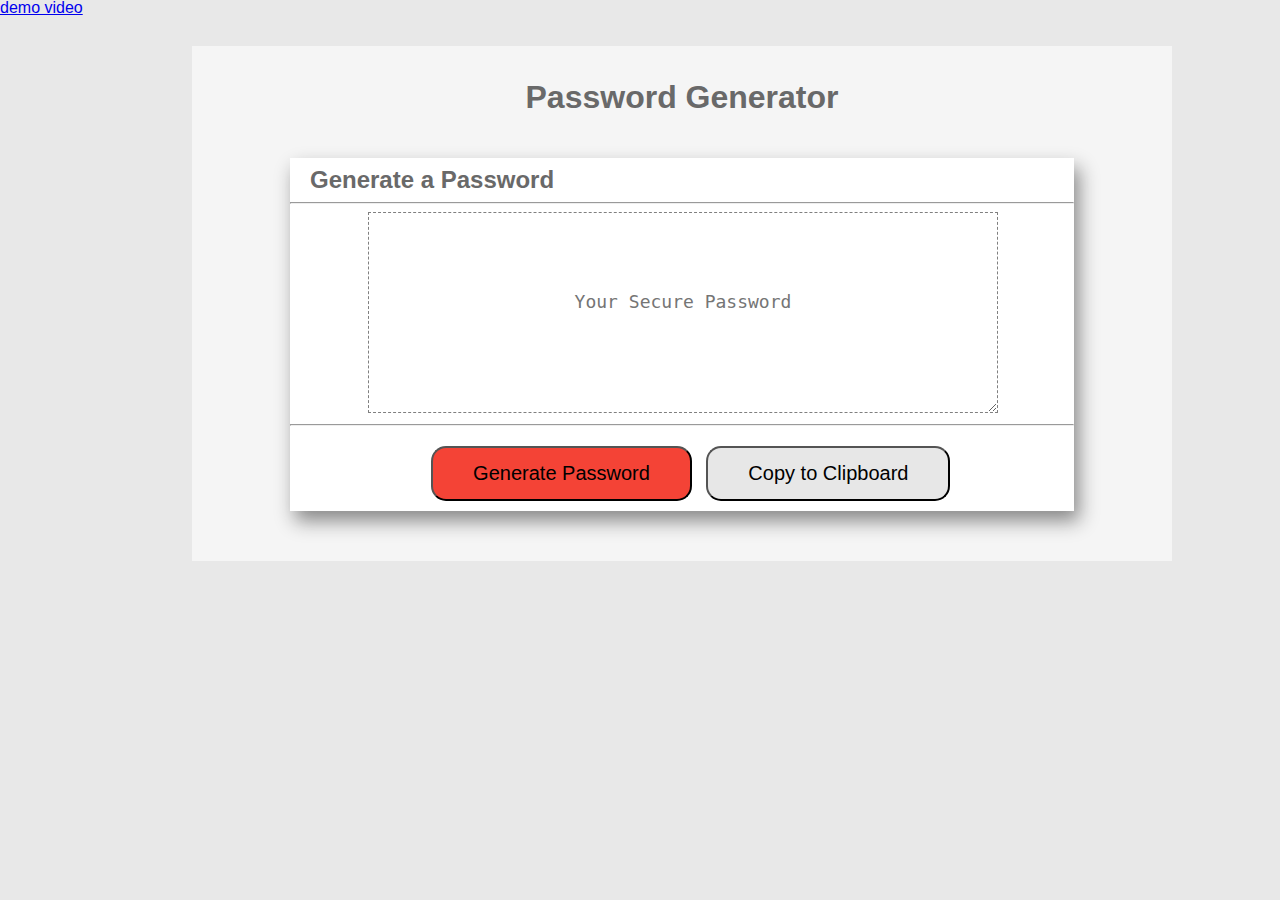
<file: index.html>
<!DOCTYPE html>
<html lang="en">

<head>
    <meta charset="UTF-8" />
    <!-- This is the first step in making the document responsive but scaling the items to screen -->
    <meta name="viewport" content="width=device-width, initial-scale=1.0" />
    <!-- Jamie Morris Homework-3 Random Password Generator -->
    <meta http-equiv="X-UA-Compatible" content="ie=edge" />
    <!-- This is the title-->
    <title>Password Generator</title>
    <!-- These are the style links. Reset CSS and Styles CSS -->
    <link rel="stylesheet" type="text/css" href="assets/reset.css">
    <link rel="stylesheet" type="text/css" href="assets/style.css">

</head>
<!-- This is the body -->

<body>
    <!-- Demo video, watch it work!-->
    <a href="https://drive.google.com/file/d/10da4Te-ywl3aBuG3pL4jRAxBcFI6w871/view" target="_blank">demo
        video</a>
    <!--This is the wrapper container with all of the content-->
    <div id="wrapper">
        <header>
            <h1>Password Generator</h1>
        </header>
        <!--This is the content area-->
        <div id="content">
            <h2>Generate a Password</h2>
            <hr>
            <!-- This is a readonly text area for output-->
            <textarea readonly id="password" placeholder="Your Secure Password"
                aria-label="Generated Password"></textarea>
            <hr>
            <!-- This is the div for the buttons -->
            <div id="btn">
                <!-- This is the generate password button -->
                <button id="generate">Generate
                    Password</button>
                <!-- This is the copy button -->
                <button id="copy">Copy to Clipboard</button>


            </div>
        </div>
    </div>


    <!-- This is the Javascript document-->
    <script src="script.js"></script>
</body>

</html>
</file>
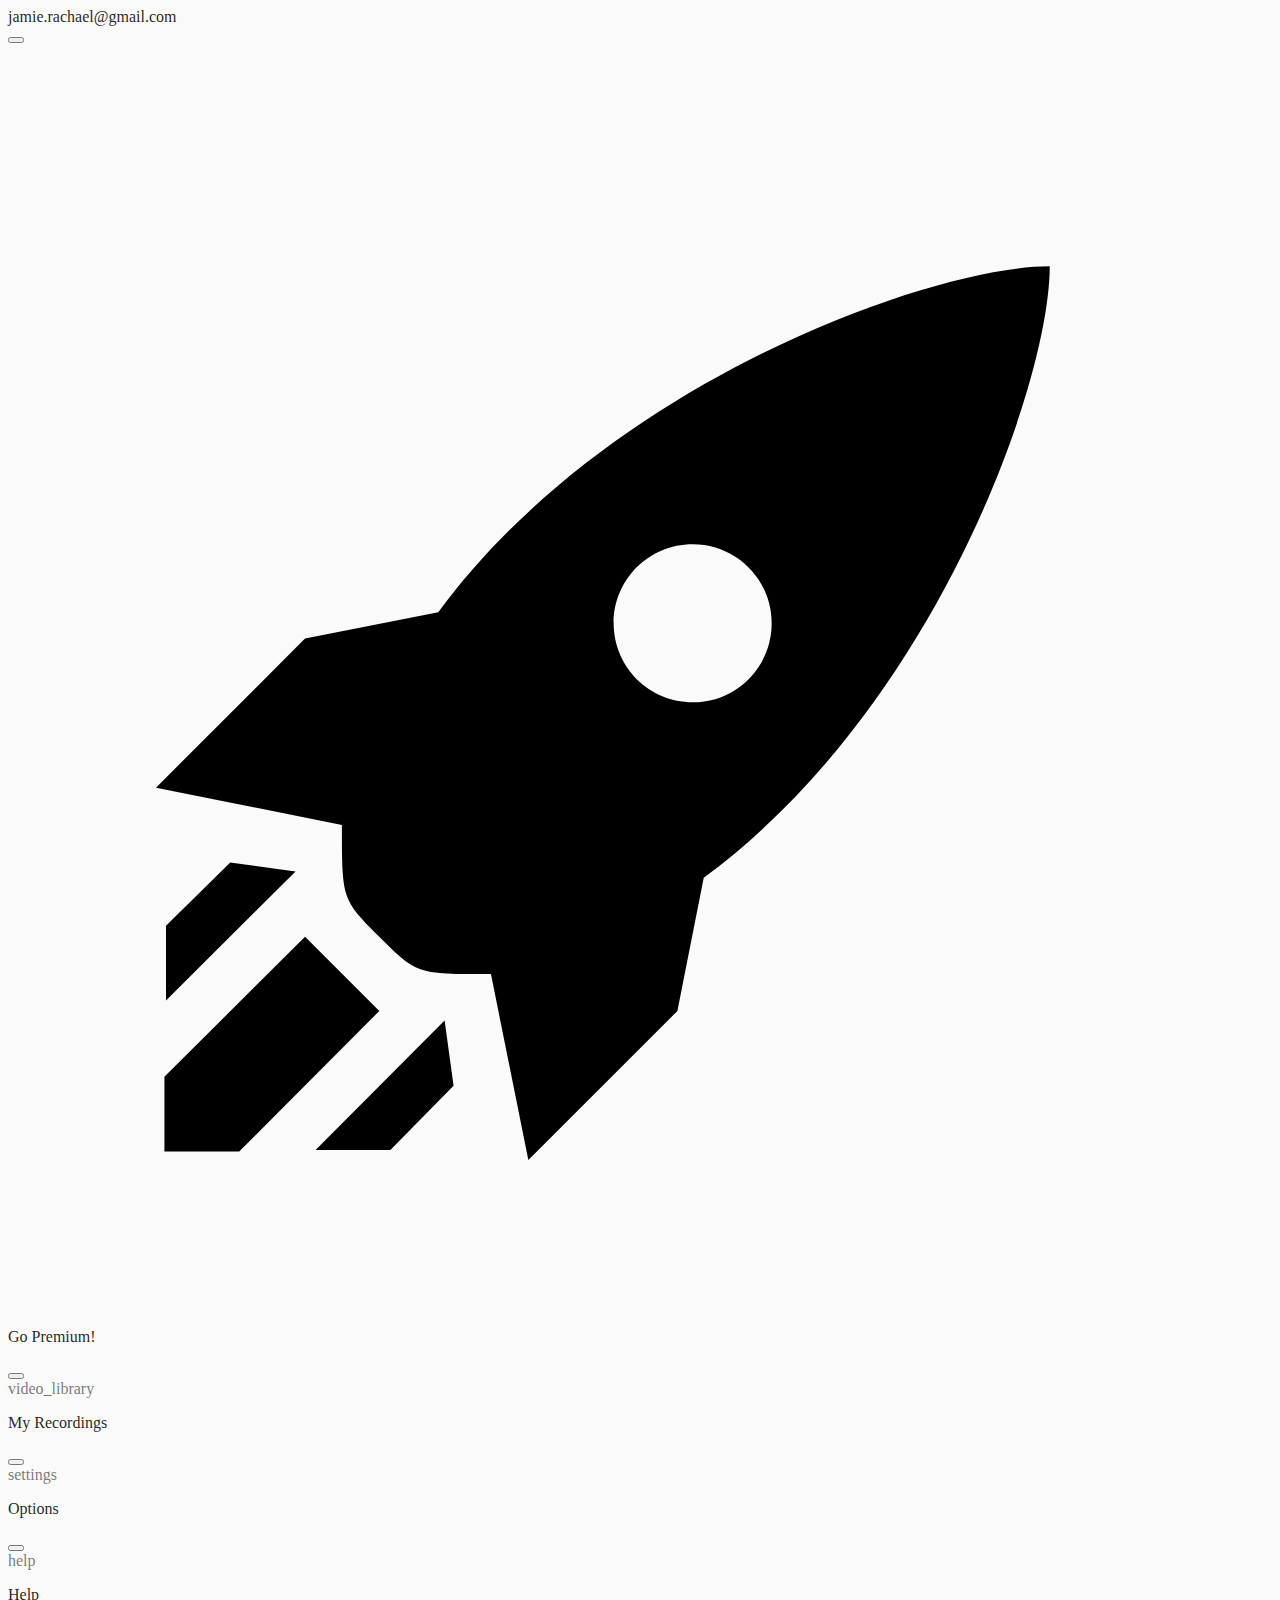
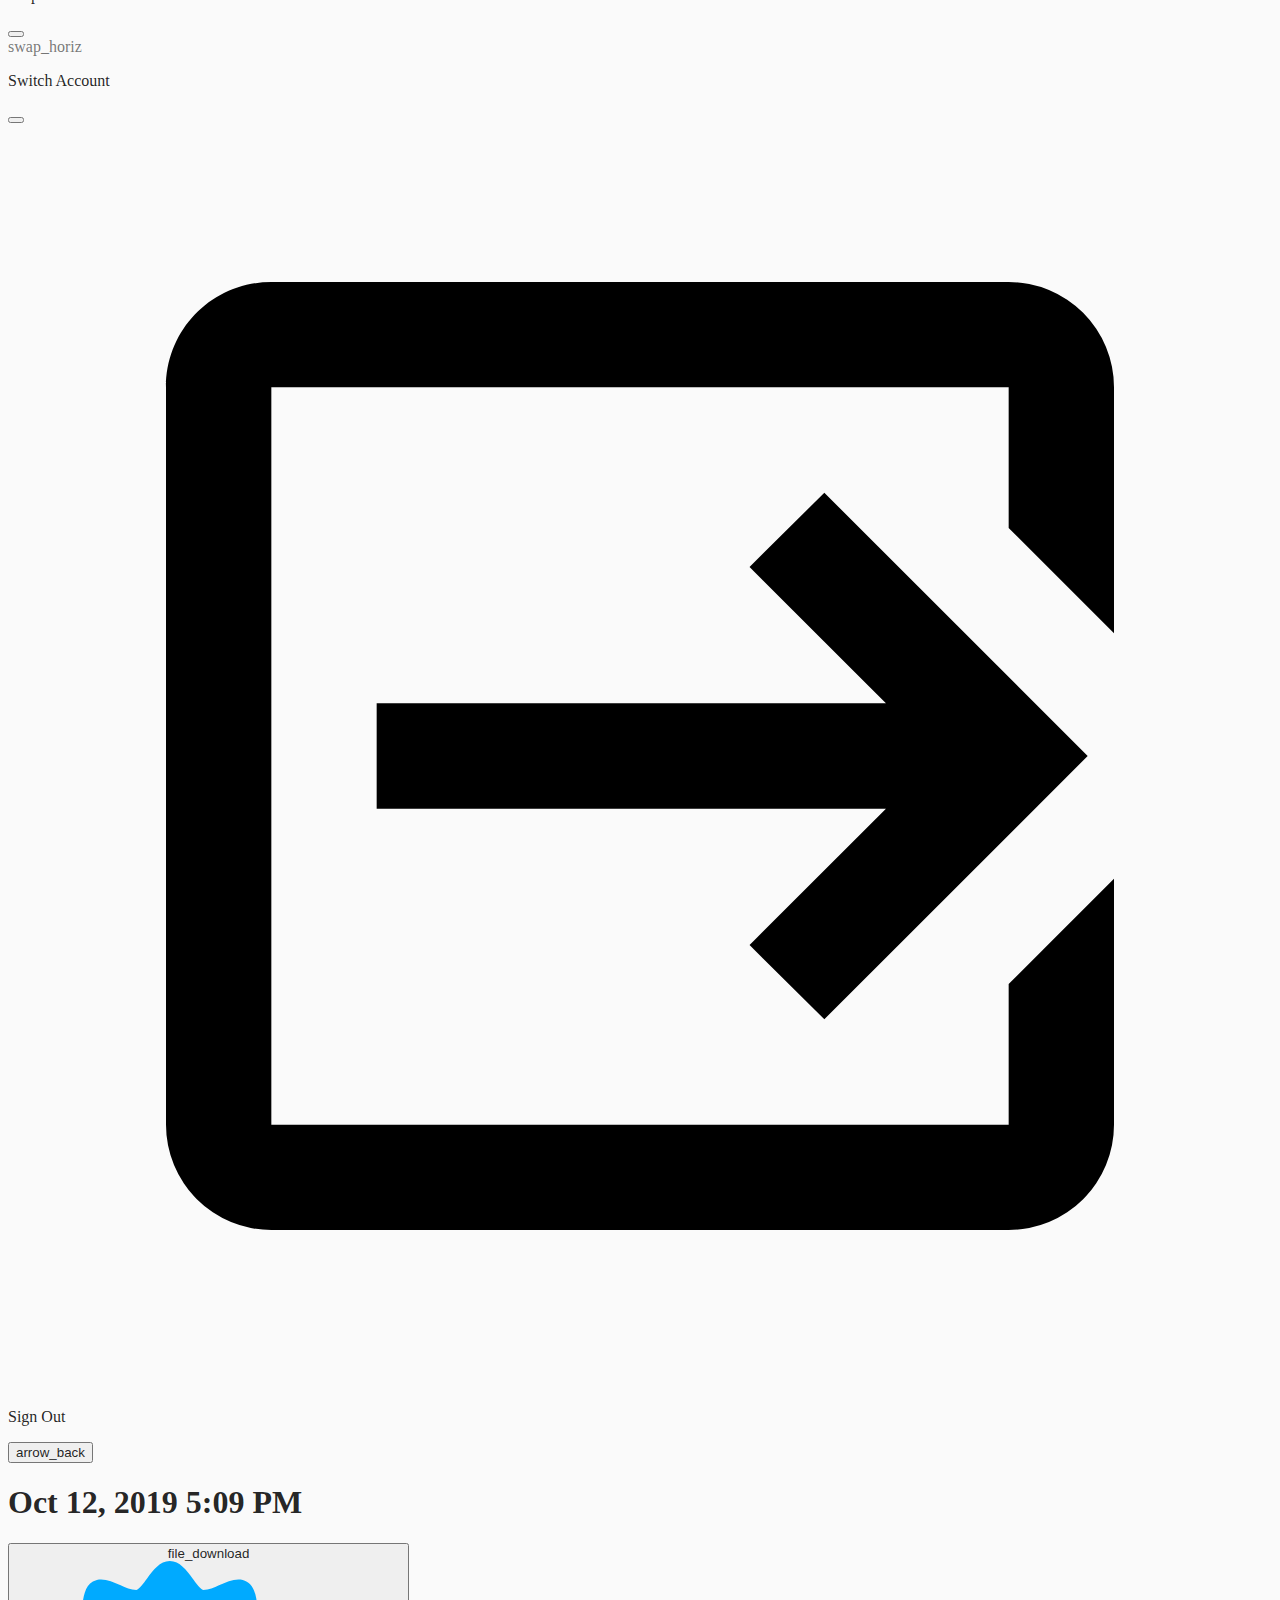
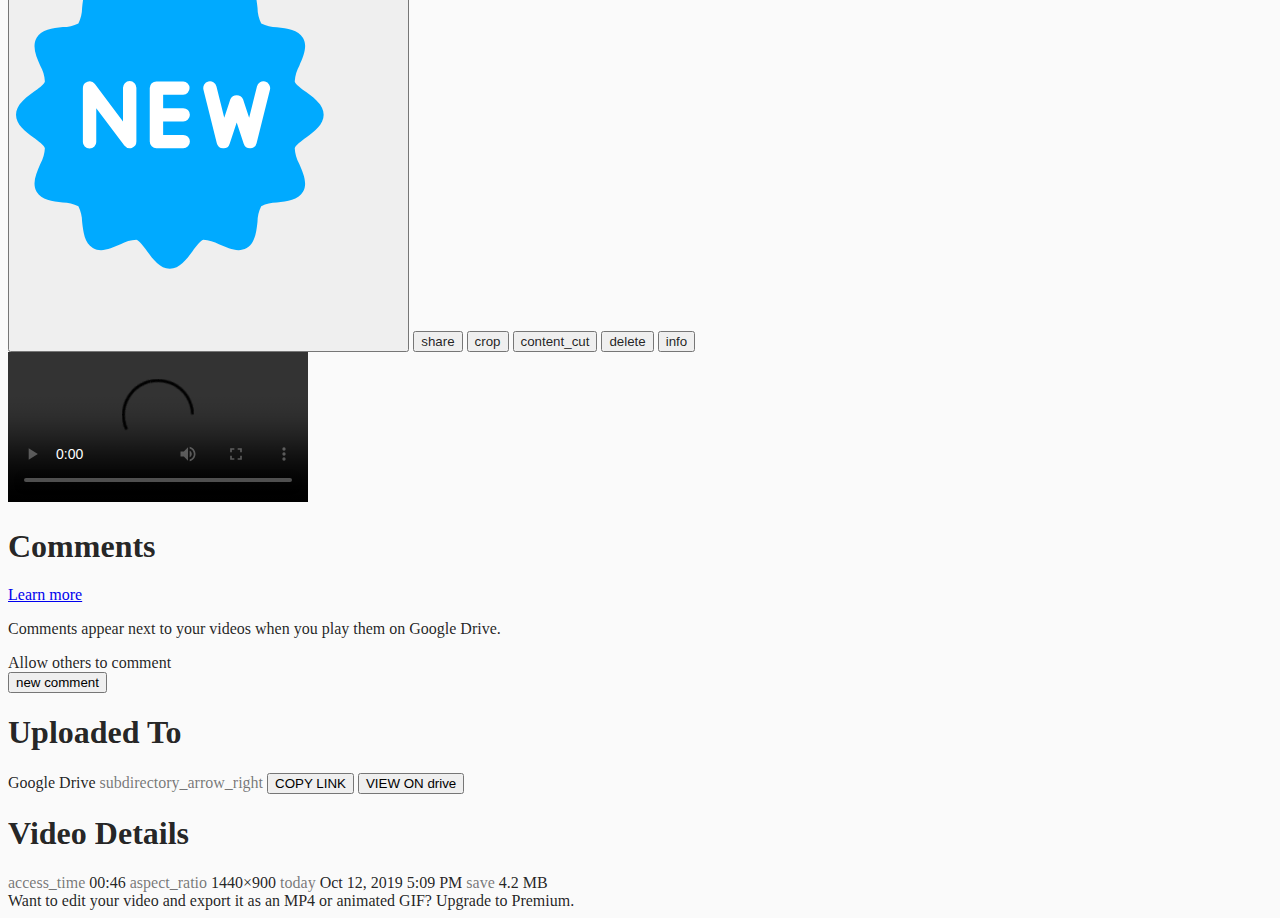
<file: PasswordGeneratorScreencastify.htm>
<!DOCTYPE html>
<!-- saved from url=(0111)chrome-extension://mmeijimgabbpbgpdklnllpncmdofkcpn/ng/app/app.html#/files/e4320f1f-bbc7-4e6e-y9f2-f7245bfdea15 -->
<html lang="en" class="ng-scope"><head><meta http-equiv="Content-Type" content="text/html; charset=UTF-8"><style md-theme-style="">md-autocomplete.md-default-theme input, md-autocomplete input{color:rgba(0,0,0,0.87)}.md-autocomplete-standard-list-container.md-default-theme li, .md-autocomplete-standard-list-container li,.md-autocomplete-suggestions-container.md-default-theme li, .md-autocomplete-suggestions-container li{color:rgba(0,0,0,0.87)}md-bottom-sheet.md-default-theme.md-list md-list-item, md-bottom-sheet.md-list md-list-item{color:rgba(0,0,0,0.87)}.md-button.md-default-theme.md-primary, .md-button.md-primary{color:rgb(255,130,130)}.md-button.md-default-theme.md-primary.md-fab, .md-button.md-primary.md-fab,.md-button.md-default-theme.md-primary.md-raised, .md-button.md-primary.md-raised{color:rgba(0,0,0,0.87);background-color:rgb(255,130,130)}.md-button.md-default-theme.md-primary.md-fab:not([disabled]) md-icon, .md-button.md-primary.md-fab:not([disabled]) md-icon,.md-button.md-default-theme.md-primary.md-raised:not([disabled]) md-icon, .md-button.md-primary.md-raised:not([disabled]) md-icon{color:rgba(0,0,0,0.87)}.md-button.md-default-theme.md-primary.md-fab:not([disabled]).md-focused, .md-button.md-primary.md-fab:not([disabled]).md-focused,.md-button.md-default-theme.md-primary.md-fab:not([disabled]):hover, .md-button.md-primary.md-fab:not([disabled]):hover,.md-button.md-default-theme.md-primary.md-raised:not([disabled]).md-focused, .md-button.md-primary.md-raised:not([disabled]).md-focused,.md-button.md-default-theme.md-primary.md-raised:not([disabled]):hover, .md-button.md-primary.md-raised:not([disabled]):hover{background-color:rgb(229,57,53)}.md-button.md-default-theme.md-primary:not([disabled]) md-icon, .md-button.md-primary:not([disabled]) md-icon{color:rgb(255,130,130)}._md a.md-default-theme:not(.md-button).md-primary, ._md a:not(.md-button).md-primary{color:rgb(255,130,130)}._md a.md-default-theme:not(.md-button).md-primary:hover, ._md a:not(.md-button).md-primary:hover{color:rgb(211,47,47)}md-card.md-default-theme .md-card-image, md-card .md-card-image{border-radius:2px 2px 0 0}md-card.md-default-theme md-card-header md-card-header-text .md-subhead, md-card md-card-header md-card-header-text .md-subhead,md-card.md-default-theme md-card-title md-card-title-text:not(:only-child) .md-subhead, md-card md-card-title md-card-title-text:not(:only-child) .md-subhead{color:rgba(0,0,0,0.54)}md-checkbox.md-default-theme .md-ink-ripple, md-checkbox .md-ink-ripple{color:rgba(0,0,0,0.54)}md-checkbox.md-default-theme:not(.md-checked) .md-icon, md-checkbox:not(.md-checked) .md-icon{border-color:rgba(0,0,0,0.54)}md-checkbox.md-default-theme:not([disabled]).md-primary .md-ripple, md-checkbox:not([disabled]).md-primary .md-ripple{color:rgb(229,57,53)}md-checkbox.md-default-theme:not([disabled]).md-primary.md-checked .md-ripple, md-checkbox:not([disabled]).md-primary.md-checked .md-ripple{color:rgb(117,117,117)}md-checkbox.md-default-theme:not([disabled]).md-primary .md-ink-ripple, md-checkbox:not([disabled]).md-primary .md-ink-ripple{color:rgba(0,0,0,0.54)}md-checkbox.md-default-theme:not([disabled]).md-primary.md-checked .md-ink-ripple, md-checkbox:not([disabled]).md-primary.md-checked .md-ink-ripple{color:rgba(255,130,130,0.87)}md-checkbox.md-default-theme:not([disabled]).md-primary:not(.md-checked) .md-icon, md-checkbox:not([disabled]).md-primary:not(.md-checked) .md-icon{border-color:rgba(0,0,0,0.54)}md-checkbox.md-default-theme:not([disabled]).md-primary.md-checked .md-icon, md-checkbox:not([disabled]).md-primary.md-checked .md-icon{background-color:rgba(255,130,130,0.87)}md-checkbox.md-default-theme:not([disabled]).md-primary.md-checked.md-focused .md-container:before, md-checkbox:not([disabled]).md-primary.md-checked.md-focused .md-container:before{background-color:rgba(255,130,130,0.26)}md-checkbox.md-default-theme:not([disabled]).md-primary.md-checked .md-icon:after, md-checkbox:not([disabled]).md-primary.md-checked .md-icon:after{border-color:rgba(0,0,0,0.87)}md-checkbox.md-default-theme:not([disabled]).md-primary .md-indeterminate[disabled] .md-container, md-checkbox:not([disabled]).md-primary .md-indeterminate[disabled] .md-container{color:rgba(0,0,0,0.38)}md-checkbox.md-default-theme[disabled]:not(.md-checked) .md-icon, md-checkbox[disabled]:not(.md-checked) .md-icon{border-color:rgba(0,0,0,0.38)}md-checkbox.md-default-theme[disabled] .md-icon:after, md-checkbox[disabled] .md-icon:after{border-color:rgba(0,0,0,0.38)}md-checkbox.md-default-theme[disabled] .md-label, md-checkbox[disabled] .md-label{color:rgba(0,0,0,0.38)}md-chips.md-default-theme .md-chips, md-chips .md-chips{box-shadow:0 1px rgba(0,0,0,0.12)}md-chips.md-default-theme .md-chips.md-focused, md-chips .md-chips.md-focused{box-shadow:0 2px rgb(255,130,130)}md-chips.md-default-theme .md-chips .md-chip-input-container input, md-chips .md-chips .md-chip-input-container input{color:rgba(0,0,0,0.87)}md-chips.md-default-theme .md-chips .md-chip-input-container input:-moz-placeholder, md-chips .md-chips .md-chip-input-container input:-moz-placeholder,md-chips.md-default-theme .md-chips .md-chip-input-container input::-moz-placeholder, md-chips .md-chips .md-chip-input-container input::-moz-placeholder{color:rgba(0,0,0,0.38)}md-chips.md-default-theme .md-chips .md-chip-input-container input:-ms-input-placeholder, md-chips .md-chips .md-chip-input-container input:-ms-input-placeholder{color:rgba(0,0,0,0.38)}md-chips.md-default-theme .md-chips .md-chip-input-container input::-webkit-input-placeholder, md-chips .md-chips .md-chip-input-container input::-webkit-input-placeholder{color:rgba(0,0,0,0.38)}md-chips.md-default-theme md-chip.md-focused, md-chips md-chip.md-focused{background:rgb(255,130,130);color:rgba(0,0,0,0.87)}md-chips.md-default-theme md-chip.md-focused md-icon, md-chips md-chip.md-focused md-icon{color:rgba(0,0,0,0.87)}.md-default-theme .md-calendar-date.md-calendar-date-today .md-calendar-date-selection-indicator,  .md-calendar-date.md-calendar-date-today .md-calendar-date-selection-indicator{border:1px solid rgb(255,130,130)}.md-default-theme .md-calendar-date.md-calendar-date-today.md-calendar-date-disabled,  .md-calendar-date.md-calendar-date-today.md-calendar-date-disabled{color:rgba(255,130,130,0.6)}.md-default-theme .md-calendar-date.md-calendar-selected-date .md-calendar-date-selection-indicator,  .md-calendar-date.md-calendar-selected-date .md-calendar-date-selection-indicator,.md-default-theme .md-calendar-date.md-focus.md-calendar-selected-date .md-calendar-date-selection-indicator,  .md-calendar-date.md-focus.md-calendar-selected-date .md-calendar-date-selection-indicator{background:rgb(255,130,130);color:rgba(0,0,0,0.87);border-color:transparent}.md-default-theme .md-calendar-date-disabled,  .md-calendar-date-disabled,.md-default-theme .md-calendar-month-label-disabled,  .md-calendar-month-label-disabled{color:rgba(0,0,0,0.38)}.md-default-theme .md-calendar-month-label md-icon,  .md-calendar-month-label md-icon,.md-default-theme .md-datepicker-input,  .md-datepicker-input{color:rgba(0,0,0,0.87)}.md-default-theme .md-datepicker-input:-moz-placeholder,  .md-datepicker-input:-moz-placeholder,.md-default-theme .md-datepicker-input::-moz-placeholder,  .md-datepicker-input::-moz-placeholder{color:rgba(0,0,0,0.38)}.md-default-theme .md-datepicker-input:-ms-input-placeholder,  .md-datepicker-input:-ms-input-placeholder{color:rgba(0,0,0,0.38)}.md-default-theme .md-datepicker-input::-webkit-input-placeholder,  .md-datepicker-input::-webkit-input-placeholder{color:rgba(0,0,0,0.38)}.md-default-theme .md-datepicker-input-container,  .md-datepicker-input-container{border-bottom-color:rgba(0,0,0,0.12)}.md-default-theme .md-datepicker-input-container.md-datepicker-focused,  .md-datepicker-input-container.md-datepicker-focused{border-bottom-color:rgb(255,130,130)}.md-default-theme .md-datepicker-triangle-button .md-datepicker-expand-triangle,  .md-datepicker-triangle-button .md-datepicker-expand-triangle{border-top-color:rgba(0,0,0,0.54)}.md-default-theme .md-datepicker-open .md-datepicker-calendar-icon,  .md-datepicker-open .md-datepicker-calendar-icon{color:rgb(255,130,130)}md-dialog.md-default-theme.md-content-overflow .md-actions, md-dialog.md-content-overflow .md-actions,md-dialog.md-default-theme.md-content-overflow md-dialog-actions, md-dialog.md-content-overflow md-dialog-actions,md-divider.md-default-theme, md-divider{border-top-color:rgba(0,0,0,0.12)}.layout-gt-lg-row>md-divider.md-default-theme, .layout-gt-lg-row>md-divider,.layout-gt-md-row>md-divider.md-default-theme, .layout-gt-md-row>md-divider,.layout-gt-sm-row>md-divider.md-default-theme, .layout-gt-sm-row>md-divider,.layout-gt-xs-row>md-divider.md-default-theme, .layout-gt-xs-row>md-divider,.layout-lg-row>md-divider.md-default-theme, .layout-lg-row>md-divider,.layout-md-row>md-divider.md-default-theme, .layout-md-row>md-divider,.layout-row>md-divider.md-default-theme, .layout-row>md-divider,.layout-sm-row>md-divider.md-default-theme, .layout-sm-row>md-divider,.layout-xl-row>md-divider.md-default-theme, .layout-xl-row>md-divider,.layout-xs-row>md-divider.md-default-theme, .layout-xs-row>md-divider{border-right-color:rgba(0,0,0,0.12)}md-icon.md-default-theme, md-icon{color:rgba(0,0,0,0.54)}md-icon.md-default-theme.md-primary, md-icon.md-primary{color:rgb(255,130,130)}md-input-container.md-default-theme .md-input, md-input-container .md-input{color:rgba(0,0,0,0.87);border-color:rgba(0,0,0,0.12)}md-input-container.md-default-theme .md-input:-moz-placeholder, md-input-container .md-input:-moz-placeholder,md-input-container.md-default-theme .md-input::-moz-placeholder, md-input-container .md-input::-moz-placeholder{color:rgba(0,0,0,0.38)}md-input-container.md-default-theme .md-input:-ms-input-placeholder, md-input-container .md-input:-ms-input-placeholder{color:rgba(0,0,0,0.38)}md-input-container.md-default-theme .md-input::-webkit-input-placeholder, md-input-container .md-input::-webkit-input-placeholder{color:rgba(0,0,0,0.38)}md-input-container.md-default-theme>md-icon, md-input-container>md-icon{color:rgba(0,0,0,0.87)}md-input-container.md-default-theme .md-placeholder, md-input-container .md-placeholder,md-input-container.md-default-theme label, md-input-container label{color:rgba(0,0,0,0.38)}md-input-container.md-default-theme:not(.md-input-focused):not(.md-input-invalid) label.md-required:after, md-input-container:not(.md-input-focused):not(.md-input-invalid) label.md-required:after{color:rgba(0,0,0,0.54)}md-input-container.md-default-theme .md-input-message-animation .md-char-counter, md-input-container .md-input-message-animation .md-char-counter,md-input-container.md-default-theme .md-input-messages-animation .md-char-counter, md-input-container .md-input-messages-animation .md-char-counter{color:rgba(0,0,0,0.87)}md-input-container.md-default-theme.md-input-focused .md-input:-moz-placeholder, md-input-container.md-input-focused .md-input:-moz-placeholder,md-input-container.md-default-theme.md-input-focused .md-input::-moz-placeholder, md-input-container.md-input-focused .md-input::-moz-placeholder{color:rgba(0,0,0,0.54)}md-input-container.md-default-theme.md-input-focused .md-input:-ms-input-placeholder, md-input-container.md-input-focused .md-input:-ms-input-placeholder{color:rgba(0,0,0,0.54)}md-input-container.md-default-theme.md-input-focused .md-input::-webkit-input-placeholder, md-input-container.md-input-focused .md-input::-webkit-input-placeholder{color:rgba(0,0,0,0.54)}md-input-container.md-default-theme:not(.md-input-invalid).md-input-has-value label, md-input-container:not(.md-input-invalid).md-input-has-value label{color:rgba(0,0,0,0.54)}md-input-container.md-default-theme:not(.md-input-invalid).md-input-focused .md-input, md-input-container:not(.md-input-invalid).md-input-focused .md-input,md-input-container.md-default-theme:not(.md-input-invalid).md-input-resized .md-input, md-input-container:not(.md-input-invalid).md-input-resized .md-input{border-color:rgb(255,130,130)}md-input-container.md-default-theme:not(.md-input-invalid).md-input-focused label, md-input-container:not(.md-input-invalid).md-input-focused label,md-input-container.md-default-theme:not(.md-input-invalid).md-input-focused md-icon, md-input-container:not(.md-input-invalid).md-input-focused md-icon{color:rgb(255,130,130)}md-list.md-default-theme md-list-item.md-2-line .md-list-item-text h3, md-list md-list-item.md-2-line .md-list-item-text h3,md-list.md-default-theme md-list-item.md-2-line .md-list-item-text h4, md-list md-list-item.md-2-line .md-list-item-text h4,md-list.md-default-theme md-list-item.md-3-line .md-list-item-text h3, md-list md-list-item.md-3-line .md-list-item-text h3,md-list.md-default-theme md-list-item.md-3-line .md-list-item-text h4, md-list md-list-item.md-3-line .md-list-item-text h4{color:rgba(0,0,0,0.87)}md-list.md-default-theme md-list-item.md-2-line .md-list-item-text p, md-list md-list-item.md-2-line .md-list-item-text p,md-list.md-default-theme md-list-item.md-3-line .md-list-item-text p, md-list md-list-item.md-3-line .md-list-item-text p{color:rgba(0,0,0,0.54)}md-list.md-default-theme md-list-item>md-icon, md-list md-list-item>md-icon{color:rgba(0,0,0,0.54)}md-list.md-default-theme md-list-item>md-icon.md-highlight, md-list md-list-item>md-icon.md-highlight{color:rgb(255,130,130)}md-menu-content.md-default-theme md-menu-item, md-menu-content md-menu-item{color:rgba(0,0,0,0.87)}md-menu-content.md-default-theme md-menu-item md-icon, md-menu-content md-menu-item md-icon{color:rgba(0,0,0,0.54)}md-menu-content.md-default-theme md-menu-item .md-button[disabled], md-menu-content md-menu-item .md-button[disabled],md-menu-content.md-default-theme md-menu-item .md-button[disabled] md-icon, md-menu-content md-menu-item .md-button[disabled] md-icon{color:rgba(0,0,0,0.38)}md-menu-bar.md-default-theme>button.md-button, md-menu-bar>button.md-button{color:rgba(0,0,0,0.87);border-radius:2px}md-menu-bar.md-default-theme md-menu>button, md-menu-bar md-menu>button{color:rgba(0,0,0,0.87)}md-menu-content.md-default-theme .md-menu>.md-button:after, md-menu-content .md-menu>.md-button:after{color:rgba(0,0,0,0.54)}md-toolbar.md-default-theme.md-menu-toolbar md-toolbar-filler, md-toolbar.md-menu-toolbar md-toolbar-filler{background-color:rgb(255,130,130);color:rgba(0,0,0,0.87)}md-toolbar.md-default-theme.md-menu-toolbar md-toolbar-filler md-icon, md-toolbar.md-menu-toolbar md-toolbar-filler md-icon{color:rgba(0,0,0,0.87)}md-nav-bar.md-default-theme .md-button._md-nav-button.md-unselected, md-nav-bar .md-button._md-nav-button.md-unselected{color:rgba(0,0,0,0.54)}md-nav-bar.md-default-theme .md-button._md-nav-button[disabled], md-nav-bar .md-button._md-nav-button[disabled]{color:rgba(0,0,0,0.38)}md-nav-bar.md-default-theme.md-primary>.md-nav-bar, md-nav-bar.md-primary>.md-nav-bar{background-color:rgb(255,130,130)}md-nav-bar.md-default-theme.md-primary>.md-nav-bar .md-button._md-nav-button, md-nav-bar.md-primary>.md-nav-bar .md-button._md-nav-button{color:rgb(85,85,85)}md-nav-bar.md-default-theme.md-primary>.md-nav-bar .md-button._md-nav-button.md-active, md-nav-bar.md-primary>.md-nav-bar .md-button._md-nav-button.md-active,md-nav-bar.md-default-theme.md-primary>.md-nav-bar .md-button._md-nav-button.md-focused, md-nav-bar.md-primary>.md-nav-bar .md-button._md-nav-button.md-focused{color:rgba(0,0,0,0.87)}md-nav-bar.md-default-theme.md-primary>.md-nav-bar .md-button._md-nav-button.md-focused, md-nav-bar.md-primary>.md-nav-bar .md-button._md-nav-button.md-focused{background:rgba(0,0,0,0.1)}md-toolbar>md-nav-bar.md-default-theme>.md-nav-bar, md-toolbar>md-nav-bar>.md-nav-bar{background-color:rgb(255,130,130)}md-toolbar>md-nav-bar.md-default-theme>.md-nav-bar .md-button._md-nav-button, md-toolbar>md-nav-bar>.md-nav-bar .md-button._md-nav-button{color:rgb(85,85,85)}md-toolbar>md-nav-bar.md-default-theme>.md-nav-bar .md-button._md-nav-button.md-active, md-toolbar>md-nav-bar>.md-nav-bar .md-button._md-nav-button.md-active,md-toolbar>md-nav-bar.md-default-theme>.md-nav-bar .md-button._md-nav-button.md-focused, md-toolbar>md-nav-bar>.md-nav-bar .md-button._md-nav-button.md-focused{color:rgba(0,0,0,0.87)}md-toolbar>md-nav-bar.md-default-theme>.md-nav-bar .md-button._md-nav-button.md-focused, md-toolbar>md-nav-bar>.md-nav-bar .md-button._md-nav-button.md-focused{background:rgba(0,0,0,0.1)}md-progress-circular.md-default-theme path, md-progress-circular path{stroke:rgb(255,130,130)}md-progress-linear.md-default-theme .md-container, md-progress-linear .md-container{background-color:rgb(85,85,85)}md-progress-linear.md-default-theme .md-bar, md-progress-linear .md-bar{background-color:rgb(255,130,130)}md-progress-linear.md-default-theme[md-mode=buffer].md-primary .md-bar1, md-progress-linear[md-mode=buffer].md-primary .md-bar1{background-color:rgb(85,85,85)}md-progress-linear.md-default-theme[md-mode=buffer].md-primary .md-dashed:before, md-progress-linear[md-mode=buffer].md-primary .md-dashed:before{background:radial-gradient(rgb(85,85,85) 0,rgb(85,85,85) 16%,transparent 42%)}md-radio-button.md-default-theme .md-off, md-radio-button .md-off{border-color:rgba(0,0,0,0.54)}md-radio-button.md-default-theme:not([disabled]).md-primary .md-on, md-radio-button:not([disabled]).md-primary .md-on,md-radio-button.md-default-theme:not([disabled]) .md-primary .md-on, md-radio-button:not([disabled]) .md-primary .md-on,md-radio-group.md-default-theme:not([disabled]).md-primary .md-on, md-radio-group:not([disabled]).md-primary .md-on,md-radio-group.md-default-theme:not([disabled]) .md-primary .md-on, md-radio-group:not([disabled]) .md-primary .md-on{background-color:rgba(255,130,130,0.87)}md-radio-button.md-default-theme:not([disabled]).md-primary.md-checked .md-off, md-radio-button:not([disabled]).md-primary.md-checked .md-off,md-radio-button.md-default-theme:not([disabled]) .md-primary.md-checked .md-off, md-radio-button:not([disabled]) .md-primary.md-checked .md-off,md-radio-button.md-default-theme:not([disabled]).md-primary .md-checked .md-off, md-radio-button:not([disabled]).md-primary .md-checked .md-off,md-radio-button.md-default-theme:not([disabled]) .md-primary .md-checked .md-off, md-radio-button:not([disabled]) .md-primary .md-checked .md-off,md-radio-group.md-default-theme:not([disabled]).md-primary.md-checked .md-off, md-radio-group:not([disabled]).md-primary.md-checked .md-off,md-radio-group.md-default-theme:not([disabled]) .md-primary.md-checked .md-off, md-radio-group:not([disabled]) .md-primary.md-checked .md-off,md-radio-group.md-default-theme:not([disabled]).md-primary .md-checked .md-off, md-radio-group:not([disabled]).md-primary .md-checked .md-off,md-radio-group.md-default-theme:not([disabled]) .md-primary .md-checked .md-off, md-radio-group:not([disabled]) .md-primary .md-checked .md-off{border-color:rgba(255,130,130,0.87)}md-radio-button.md-default-theme:not([disabled]).md-primary.md-checked .md-ink-ripple, md-radio-button:not([disabled]).md-primary.md-checked .md-ink-ripple,md-radio-button.md-default-theme:not([disabled]) .md-primary.md-checked .md-ink-ripple, md-radio-button:not([disabled]) .md-primary.md-checked .md-ink-ripple,md-radio-button.md-default-theme:not([disabled]).md-primary .md-checked .md-ink-ripple, md-radio-button:not([disabled]).md-primary .md-checked .md-ink-ripple,md-radio-button.md-default-theme:not([disabled]) .md-primary .md-checked .md-ink-ripple, md-radio-button:not([disabled]) .md-primary .md-checked .md-ink-ripple,md-radio-group.md-default-theme:not([disabled]).md-primary.md-checked .md-ink-ripple, md-radio-group:not([disabled]).md-primary.md-checked .md-ink-ripple,md-radio-group.md-default-theme:not([disabled]) .md-primary.md-checked .md-ink-ripple, md-radio-group:not([disabled]) .md-primary.md-checked .md-ink-ripple,md-radio-group.md-default-theme:not([disabled]).md-primary .md-checked .md-ink-ripple, md-radio-group:not([disabled]).md-primary .md-checked .md-ink-ripple,md-radio-group.md-default-theme:not([disabled]) .md-primary .md-checked .md-ink-ripple, md-radio-group:not([disabled]) .md-primary .md-checked .md-ink-ripple{color:rgba(255,130,130,0.87)}md-radio-button.md-default-theme:not([disabled]).md-primary .md-container .md-ripple, md-radio-button:not([disabled]).md-primary .md-container .md-ripple,md-radio-button.md-default-theme:not([disabled]) .md-primary .md-container .md-ripple, md-radio-button:not([disabled]) .md-primary .md-container .md-ripple,md-radio-group.md-default-theme:not([disabled]).md-primary .md-container .md-ripple, md-radio-group:not([disabled]).md-primary .md-container .md-ripple,md-radio-group.md-default-theme:not([disabled]) .md-primary .md-container .md-ripple, md-radio-group:not([disabled]) .md-primary .md-container .md-ripple{color:rgb(229,57,53)}md-radio-button.md-default-theme[disabled], md-radio-button[disabled],md-radio-group.md-default-theme[disabled], md-radio-group[disabled]{color:rgba(0,0,0,0.38)}md-radio-button.md-default-theme[disabled] .md-container .md-off, md-radio-button[disabled] .md-container .md-off,md-radio-button.md-default-theme[disabled] .md-container .md-on, md-radio-button[disabled] .md-container .md-on,md-radio-group.md-default-theme[disabled] .md-container .md-off, md-radio-group[disabled] .md-container .md-off,md-radio-group.md-default-theme[disabled] .md-container .md-on, md-radio-group[disabled] .md-container .md-on{border-color:rgba(0,0,0,0.38)}md-radio-group.md-default-theme .md-checked:not([disabled]).md-primary .md-ink-ripple, md-radio-group .md-checked:not([disabled]).md-primary .md-ink-ripple,md-radio-group.md-default-theme.md-primary .md-checked:not([disabled]) .md-ink-ripple, md-radio-group.md-primary .md-checked:not([disabled]) .md-ink-ripple{color:rgba(255,130,130,0.26)}md-radio-group.md-default-theme.md-focused:not(:empty) .md-checked.md-primary .md-container:before, md-radio-group.md-focused:not(:empty) .md-checked.md-primary .md-container:before,md-radio-group.md-default-theme.md-focused:not(:empty).md-primary .md-checked .md-container:before, md-radio-group.md-focused:not(:empty).md-primary .md-checked .md-container:before{background-color:rgba(255,130,130,0.26)}md-input-container:not(.md-input-focused):not(.md-input-invalid) md-select.md-default-theme .md-select-value span:first-child:after, md-input-container:not(.md-input-focused):not(.md-input-invalid) md-select .md-select-value span:first-child:after{color:rgba(0,0,0,0.38)}md-input-container.md-input-focused:not(.md-input-has-value) md-select.md-default-theme .md-select-value, md-input-container.md-input-focused:not(.md-input-has-value) md-select .md-select-value,md-input-container.md-input-focused:not(.md-input-has-value) md-select.md-default-theme .md-select-value.md-select-placeholder, md-input-container.md-input-focused:not(.md-input-has-value) md-select .md-select-value.md-select-placeholder{color:rgb(255,130,130)}md-input-container.md-input-invalid md-select.md-default-theme.md-no-underline .md-select-value, md-input-container.md-input-invalid md-select.md-no-underline .md-select-value{border-bottom-color:transparent!important}md-select.md-default-theme .md-select-value, md-select .md-select-value{border-bottom-color:rgba(0,0,0,0.12)}md-select.md-default-theme .md-select-value.md-select-placeholder, md-select .md-select-value.md-select-placeholder{color:rgba(0,0,0,0.38)}md-select.md-default-theme.md-no-underline .md-select-value, md-select.md-no-underline .md-select-value{border-bottom-color:transparent!important}md-select.md-default-theme.ng-invalid.ng-touched.md-no-underline .md-select-value, md-select.ng-invalid.ng-touched.md-no-underline .md-select-value{border-bottom-color:transparent!important}md-select.md-default-theme:not([disabled]):focus .md-select-value, md-select:not([disabled]):focus .md-select-value{border-bottom-color:rgb(255,130,130);color:rgba(0,0,0,0.87)}md-select.md-default-theme:not([disabled]):focus .md-select-value.md-select-placeholder, md-select:not([disabled]):focus .md-select-value.md-select-placeholder{color:rgba(0,0,0,0.87)}md-select.md-default-theme:not([disabled]):focus.md-no-underline .md-select-value, md-select:not([disabled]):focus.md-no-underline .md-select-value{border-bottom-color:transparent!important}md-select.md-default-theme[disabled] .md-select-icon, md-select[disabled] .md-select-icon,md-select.md-default-theme[disabled] .md-select-value, md-select[disabled] .md-select-value,md-select.md-default-theme[disabled] .md-select-value.md-select-placeholder, md-select[disabled] .md-select-value.md-select-placeholder{color:rgba(0,0,0,0.38)}md-select.md-default-theme .md-select-icon, md-select .md-select-icon{color:rgba(0,0,0,0.54)}md-select-menu.md-default-theme md-content md-optgroup, md-select-menu md-content md-optgroup{color:rgba(0,0,0,0.54)}md-select-menu.md-default-theme md-content md-option, md-select-menu md-content md-option{color:rgba(0,0,0,0.87)}md-select-menu.md-default-theme md-content md-option[disabled] .md-text, md-select-menu md-content md-option[disabled] .md-text{color:rgba(0,0,0,0.38)}md-select-menu.md-default-theme md-content md-option[selected], md-select-menu md-content md-option[selected]{color:rgb(255,130,130)}md-select-menu.md-default-theme md-content md-option[selected]:focus, md-select-menu md-content md-option[selected]:focus{color:rgb(229,57,53)}.md-checkbox-enabled.md-default-theme .md-ripple, .md-checkbox-enabled .md-ripple{color:rgb(229,57,53)}.md-checkbox-enabled.md-default-theme .md-ink-ripple, .md-checkbox-enabled .md-ink-ripple{color:rgba(0,0,0,0.54)}.md-checkbox-enabled.md-default-theme[selected] .md-ink-ripple, .md-checkbox-enabled[selected] .md-ink-ripple{color:rgba(255,130,130,0.87)}.md-checkbox-enabled.md-default-theme:not(.md-checked) .md-icon, .md-checkbox-enabled:not(.md-checked) .md-icon{border-color:rgba(0,0,0,0.54)}.md-checkbox-enabled.md-default-theme[selected] .md-icon, .md-checkbox-enabled[selected] .md-icon{background-color:rgba(255,130,130,0.87)}.md-checkbox-enabled.md-default-theme[selected].md-focused .md-container:before, .md-checkbox-enabled[selected].md-focused .md-container:before{background-color:rgba(255,130,130,0.26)}.md-checkbox-enabled.md-default-theme[selected] .md-icon:after, .md-checkbox-enabled[selected] .md-icon:after{border-color:rgba(0,0,0,0.87)}.md-checkbox-enabled.md-default-theme .md-indeterminate[disabled] .md-container, .md-checkbox-enabled .md-indeterminate[disabled] .md-container{color:rgba(0,0,0,0.38)}.md-checkbox-enabled.md-default-theme md-option .md-text, .md-checkbox-enabled md-option .md-text{color:rgba(0,0,0,0.87)}md-slider.md-default-theme.md-primary .md-focus-ring, md-slider.md-primary .md-focus-ring{background-color:rgba(239,154,154,0.38)}md-slider.md-default-theme.md-primary .md-track.md-track-fill, md-slider.md-primary .md-track.md-track-fill{background-color:rgb(255,130,130)}md-slider.md-default-theme.md-primary .md-thumb:after, md-slider.md-primary .md-thumb:after{border-color:rgb(255,130,130);background-color:rgb(255,130,130)}md-slider.md-default-theme.md-primary .md-sign, md-slider.md-primary .md-sign{background-color:rgb(255,130,130)}md-slider.md-default-theme.md-primary .md-sign:after, md-slider.md-primary .md-sign:after{border-top-color:rgb(255,130,130)}md-slider.md-default-theme.md-primary[md-vertical] .md-sign:after, md-slider.md-primary[md-vertical] .md-sign:after{border-top-color:transparent;border-left-color:rgb(255,130,130)}md-slider.md-default-theme.md-primary .md-thumb-text, md-slider.md-primary .md-thumb-text{color:rgba(0,0,0,0.87)}md-slider.md-default-theme[disabled] .md-thumb:after, md-slider[disabled] .md-thumb:after{border-color:transparent}md-slider-container[disabled]>:first-child:not(md-slider),md-slider-container[disabled]>:last-child:not(md-slider){color:rgba(0,0,0,0.38)}.md-subheader.md-default-theme.md-primary, .md-subheader.md-primary{color:rgb(255,130,130)}md-switch.md-default-theme.md-checked:not([disabled]).md-primary .md-ink-ripple, md-switch.md-checked:not([disabled]).md-primary .md-ink-ripple{color:rgb(255,130,130)}md-switch.md-default-theme.md-checked:not([disabled]).md-primary .md-thumb, md-switch.md-checked:not([disabled]).md-primary .md-thumb{background-color:rgb(255,130,130)}md-switch.md-default-theme.md-checked:not([disabled]).md-primary .md-bar, md-switch.md-checked:not([disabled]).md-primary .md-bar{background-color:rgba(255,130,130,0.5)}md-switch.md-default-theme.md-checked:not([disabled]).md-primary.md-focused .md-thumb:before, md-switch.md-checked:not([disabled]).md-primary.md-focused .md-thumb:before{background-color:rgba(255,130,130,0.26)}md-tabs.md-default-theme .md-paginator md-icon, md-tabs .md-paginator md-icon{color:rgb(255,130,130)}md-tabs.md-default-theme .md-tab, md-tabs .md-tab{color:rgba(0,0,0,0.54)}md-tabs.md-default-theme .md-tab[disabled], md-tabs .md-tab[disabled],md-tabs.md-default-theme .md-tab[disabled] md-icon, md-tabs .md-tab[disabled] md-icon{color:rgba(0,0,0,0.38)}md-tabs.md-default-theme .md-tab.md-active, md-tabs .md-tab.md-active,md-tabs.md-default-theme .md-tab.md-active md-icon, md-tabs .md-tab.md-active md-icon,md-tabs.md-default-theme .md-tab.md-focused, md-tabs .md-tab.md-focused,md-tabs.md-default-theme .md-tab.md-focused md-icon, md-tabs .md-tab.md-focused md-icon{color:rgb(255,130,130)}md-tabs.md-default-theme .md-tab.md-focused, md-tabs .md-tab.md-focused{background:rgba(255,130,130,0.1)}md-tabs.md-default-theme.md-primary>md-tabs-wrapper, md-tabs.md-primary>md-tabs-wrapper{background-color:rgb(255,130,130)}md-tabs.md-default-theme.md-primary>md-tabs-wrapper>md-tabs-canvas>md-pagination-wrapper>md-tab-item:not([disabled]), md-tabs.md-primary>md-tabs-wrapper>md-tabs-canvas>md-pagination-wrapper>md-tab-item:not([disabled]),md-tabs.md-default-theme.md-primary>md-tabs-wrapper>md-tabs-canvas>md-pagination-wrapper>md-tab-item:not([disabled]) md-icon, md-tabs.md-primary>md-tabs-wrapper>md-tabs-canvas>md-pagination-wrapper>md-tab-item:not([disabled]) md-icon{color:rgb(85,85,85)}md-tabs.md-default-theme.md-primary>md-tabs-wrapper>md-tabs-canvas>md-pagination-wrapper>md-tab-item:not([disabled]).md-active, md-tabs.md-primary>md-tabs-wrapper>md-tabs-canvas>md-pagination-wrapper>md-tab-item:not([disabled]).md-active,md-tabs.md-default-theme.md-primary>md-tabs-wrapper>md-tabs-canvas>md-pagination-wrapper>md-tab-item:not([disabled]).md-active md-icon, md-tabs.md-primary>md-tabs-wrapper>md-tabs-canvas>md-pagination-wrapper>md-tab-item:not([disabled]).md-active md-icon,md-tabs.md-default-theme.md-primary>md-tabs-wrapper>md-tabs-canvas>md-pagination-wrapper>md-tab-item:not([disabled]).md-focused, md-tabs.md-primary>md-tabs-wrapper>md-tabs-canvas>md-pagination-wrapper>md-tab-item:not([disabled]).md-focused,md-tabs.md-default-theme.md-primary>md-tabs-wrapper>md-tabs-canvas>md-pagination-wrapper>md-tab-item:not([disabled]).md-focused md-icon, md-tabs.md-primary>md-tabs-wrapper>md-tabs-canvas>md-pagination-wrapper>md-tab-item:not([disabled]).md-focused md-icon{color:rgba(0,0,0,0.87)}md-tabs.md-default-theme.md-primary>md-tabs-wrapper>md-tabs-canvas>md-pagination-wrapper>md-tab-item:not([disabled]).md-focused, md-tabs.md-primary>md-tabs-wrapper>md-tabs-canvas>md-pagination-wrapper>md-tab-item:not([disabled]).md-focused{background:rgba(0,0,0,0.1)}md-toolbar>md-tabs.md-default-theme>md-tabs-wrapper, md-toolbar>md-tabs>md-tabs-wrapper{background-color:rgb(255,130,130)}md-toolbar>md-tabs.md-default-theme>md-tabs-wrapper>md-tabs-canvas>md-pagination-wrapper>md-tab-item:not([disabled]), md-toolbar>md-tabs>md-tabs-wrapper>md-tabs-canvas>md-pagination-wrapper>md-tab-item:not([disabled]),md-toolbar>md-tabs.md-default-theme>md-tabs-wrapper>md-tabs-canvas>md-pagination-wrapper>md-tab-item:not([disabled]) md-icon, md-toolbar>md-tabs>md-tabs-wrapper>md-tabs-canvas>md-pagination-wrapper>md-tab-item:not([disabled]) md-icon{color:rgb(85,85,85)}md-toolbar>md-tabs.md-default-theme>md-tabs-wrapper>md-tabs-canvas>md-pagination-wrapper>md-tab-item:not([disabled]).md-active, md-toolbar>md-tabs>md-tabs-wrapper>md-tabs-canvas>md-pagination-wrapper>md-tab-item:not([disabled]).md-active,md-toolbar>md-tabs.md-default-theme>md-tabs-wrapper>md-tabs-canvas>md-pagination-wrapper>md-tab-item:not([disabled]).md-active md-icon, md-toolbar>md-tabs>md-tabs-wrapper>md-tabs-canvas>md-pagination-wrapper>md-tab-item:not([disabled]).md-active md-icon,md-toolbar>md-tabs.md-default-theme>md-tabs-wrapper>md-tabs-canvas>md-pagination-wrapper>md-tab-item:not([disabled]).md-focused, md-toolbar>md-tabs>md-tabs-wrapper>md-tabs-canvas>md-pagination-wrapper>md-tab-item:not([disabled]).md-focused,md-toolbar>md-tabs.md-default-theme>md-tabs-wrapper>md-tabs-canvas>md-pagination-wrapper>md-tab-item:not([disabled]).md-focused md-icon, md-toolbar>md-tabs>md-tabs-wrapper>md-tabs-canvas>md-pagination-wrapper>md-tab-item:not([disabled]).md-focused md-icon{color:rgba(0,0,0,0.87)}md-toolbar>md-tabs.md-default-theme>md-tabs-wrapper>md-tabs-canvas>md-pagination-wrapper>md-tab-item:not([disabled]).md-focused, md-toolbar>md-tabs>md-tabs-wrapper>md-tabs-canvas>md-pagination-wrapper>md-tab-item:not([disabled]).md-focused{background:rgba(0,0,0,0.1)}md-toast.md-default-theme .md-toast-content .md-button.md-highlight.md-primary, md-toast .md-toast-content .md-button.md-highlight.md-primary{color:rgb(255,130,130)}md-toolbar.md-default-theme:not(.md-menu-toolbar), md-toolbar:not(.md-menu-toolbar){background-color:rgb(255,130,130);color:rgba(0,0,0,0.87)}md-toolbar.md-default-theme:not(.md-menu-toolbar) md-icon, md-toolbar:not(.md-menu-toolbar) md-icon{color:rgba(0,0,0,0.87);fill:rgba(0,0,0,0.87)}md-toolbar.md-default-theme:not(.md-menu-toolbar) .md-button[disabled] md-icon, md-toolbar:not(.md-menu-toolbar) .md-button[disabled] md-icon{color:rgba(0,0,0,0.26);fill:rgba(0,0,0,0.26)}</style><style md-theme-style="">md-autocomplete.md-default-theme.md-hue-1 input, md-autocomplete.md-hue-1 input{color:rgba(0,0,0,0.87)}.md-autocomplete-standard-list-container.md-default-theme.md-hue-1 li, .md-autocomplete-standard-list-container.md-hue-1 li,.md-autocomplete-suggestions-container.md-default-theme.md-hue-1 li, .md-autocomplete-suggestions-container.md-hue-1 li{color:rgba(0,0,0,0.87)}md-bottom-sheet.md-default-theme.md-hue-1.md-list md-list-item, md-bottom-sheet.md-hue-1.md-list md-list-item{color:rgba(0,0,0,0.87)}.md-button.md-default-theme.md-hue-1.md-primary, .md-button.md-hue-1.md-primary{color:rgb(253,140,0)}.md-button.md-default-theme.md-hue-1.md-primary.md-fab, .md-button.md-hue-1.md-primary.md-fab,.md-button.md-default-theme.md-hue-1.md-primary.md-raised, .md-button.md-hue-1.md-primary.md-raised{color:rgba(0,0,0,0.87);background-color:rgb(253,140,0)}.md-button.md-default-theme.md-hue-1.md-primary.md-fab:not([disabled]) md-icon, .md-button.md-hue-1.md-primary.md-fab:not([disabled]) md-icon,.md-button.md-default-theme.md-hue-1.md-primary.md-raised:not([disabled]) md-icon, .md-button.md-hue-1.md-primary.md-raised:not([disabled]) md-icon{color:rgba(0,0,0,0.87)}.md-button.md-default-theme.md-hue-1.md-primary.md-fab:not([disabled]).md-focused, .md-button.md-hue-1.md-primary.md-fab:not([disabled]).md-focused,.md-button.md-default-theme.md-hue-1.md-primary.md-fab:not([disabled]):hover, .md-button.md-hue-1.md-primary.md-fab:not([disabled]):hover,.md-button.md-default-theme.md-hue-1.md-primary.md-raised:not([disabled]).md-focused, .md-button.md-hue-1.md-primary.md-raised:not([disabled]).md-focused,.md-button.md-default-theme.md-hue-1.md-primary.md-raised:not([disabled]):hover, .md-button.md-hue-1.md-primary.md-raised:not([disabled]):hover{background-color:rgb(229,57,53)}.md-button.md-default-theme.md-hue-1.md-primary:not([disabled]) md-icon, .md-button.md-hue-1.md-primary:not([disabled]) md-icon{color:rgb(253,140,0)}._md a.md-default-theme.md-hue-1:not(.md-button).md-primary, ._md a.md-hue-1:not(.md-button).md-primary{color:rgb(253,140,0)}._md a.md-default-theme.md-hue-1:not(.md-button).md-primary:hover, ._md a.md-hue-1:not(.md-button).md-primary:hover{color:rgb(211,47,47)}md-card.md-default-theme.md-hue-1 .md-card-image, md-card.md-hue-1 .md-card-image{border-radius:2px 2px 0 0}md-card.md-default-theme.md-hue-1 md-card-header md-card-header-text .md-subhead, md-card.md-hue-1 md-card-header md-card-header-text .md-subhead,md-card.md-default-theme.md-hue-1 md-card-title md-card-title-text:not(:only-child) .md-subhead, md-card.md-hue-1 md-card-title md-card-title-text:not(:only-child) .md-subhead{color:rgba(0,0,0,0.54)}md-checkbox.md-default-theme.md-hue-1 .md-ink-ripple, md-checkbox.md-hue-1 .md-ink-ripple{color:rgba(0,0,0,0.54)}md-checkbox.md-default-theme.md-hue-1:not(.md-checked) .md-icon, md-checkbox.md-hue-1:not(.md-checked) .md-icon{border-color:rgba(0,0,0,0.54)}md-checkbox.md-default-theme.md-hue-1:not([disabled]).md-primary .md-ripple, md-checkbox.md-hue-1:not([disabled]).md-primary .md-ripple{color:rgb(229,57,53)}md-checkbox.md-default-theme.md-hue-1:not([disabled]).md-primary.md-checked .md-ripple, md-checkbox.md-hue-1:not([disabled]).md-primary.md-checked .md-ripple{color:rgb(117,117,117)}md-checkbox.md-default-theme.md-hue-1:not([disabled]).md-primary .md-ink-ripple, md-checkbox.md-hue-1:not([disabled]).md-primary .md-ink-ripple{color:rgba(0,0,0,0.54)}md-checkbox.md-default-theme.md-hue-1:not([disabled]).md-primary.md-checked .md-ink-ripple, md-checkbox.md-hue-1:not([disabled]).md-primary.md-checked .md-ink-ripple{color:rgba(253,140,0,0.87)}md-checkbox.md-default-theme.md-hue-1:not([disabled]).md-primary:not(.md-checked) .md-icon, md-checkbox.md-hue-1:not([disabled]).md-primary:not(.md-checked) .md-icon{border-color:rgba(0,0,0,0.54)}md-checkbox.md-default-theme.md-hue-1:not([disabled]).md-primary.md-checked .md-icon, md-checkbox.md-hue-1:not([disabled]).md-primary.md-checked .md-icon{background-color:rgba(253,140,0,0.87)}md-checkbox.md-default-theme.md-hue-1:not([disabled]).md-primary.md-checked.md-focused .md-container:before, md-checkbox.md-hue-1:not([disabled]).md-primary.md-checked.md-focused .md-container:before{background-color:rgba(253,140,0,0.26)}md-checkbox.md-default-theme.md-hue-1:not([disabled]).md-primary.md-checked .md-icon:after, md-checkbox.md-hue-1:not([disabled]).md-primary.md-checked .md-icon:after{border-color:rgba(0,0,0,0.87)}md-checkbox.md-default-theme.md-hue-1:not([disabled]).md-primary .md-indeterminate[disabled] .md-container, md-checkbox.md-hue-1:not([disabled]).md-primary .md-indeterminate[disabled] .md-container{color:rgba(0,0,0,0.38)}md-checkbox.md-default-theme.md-hue-1[disabled]:not(.md-checked) .md-icon, md-checkbox.md-hue-1[disabled]:not(.md-checked) .md-icon{border-color:rgba(0,0,0,0.38)}md-checkbox.md-default-theme.md-hue-1[disabled] .md-icon:after, md-checkbox.md-hue-1[disabled] .md-icon:after{border-color:rgba(0,0,0,0.38)}md-checkbox.md-default-theme.md-hue-1[disabled] .md-label, md-checkbox.md-hue-1[disabled] .md-label{color:rgba(0,0,0,0.38)}md-chips.md-default-theme.md-hue-1 .md-chips, md-chips.md-hue-1 .md-chips{box-shadow:0 1px rgba(0,0,0,0.12)}md-chips.md-default-theme.md-hue-1 .md-chips.md-focused, md-chips.md-hue-1 .md-chips.md-focused{box-shadow:0 2px rgb(253,140,0)}md-chips.md-default-theme.md-hue-1 .md-chips .md-chip-input-container input, md-chips.md-hue-1 .md-chips .md-chip-input-container input{color:rgba(0,0,0,0.87)}md-chips.md-default-theme.md-hue-1 .md-chips .md-chip-input-container input:-moz-placeholder, md-chips.md-hue-1 .md-chips .md-chip-input-container input:-moz-placeholder,md-chips.md-default-theme.md-hue-1 .md-chips .md-chip-input-container input::-moz-placeholder, md-chips.md-hue-1 .md-chips .md-chip-input-container input::-moz-placeholder{color:rgba(0,0,0,0.38)}md-chips.md-default-theme.md-hue-1 .md-chips .md-chip-input-container input:-ms-input-placeholder, md-chips.md-hue-1 .md-chips .md-chip-input-container input:-ms-input-placeholder{color:rgba(0,0,0,0.38)}md-chips.md-default-theme.md-hue-1 .md-chips .md-chip-input-container input::-webkit-input-placeholder, md-chips.md-hue-1 .md-chips .md-chip-input-container input::-webkit-input-placeholder{color:rgba(0,0,0,0.38)}md-chips.md-default-theme.md-hue-1 md-chip.md-focused, md-chips.md-hue-1 md-chip.md-focused{background:rgb(253,140,0);color:rgba(0,0,0,0.87)}md-chips.md-default-theme.md-hue-1 md-chip.md-focused md-icon, md-chips.md-hue-1 md-chip.md-focused md-icon{color:rgba(0,0,0,0.87)}.md-default-theme.md-hue-1 .md-calendar-date.md-calendar-date-today .md-calendar-date-selection-indicator, .md-hue-1 .md-calendar-date.md-calendar-date-today .md-calendar-date-selection-indicator{border:1px solid rgb(255,130,130)}.md-default-theme.md-hue-1 .md-calendar-date.md-calendar-date-today.md-calendar-date-disabled, .md-hue-1 .md-calendar-date.md-calendar-date-today.md-calendar-date-disabled{color:rgba(255,130,130,0.6)}.md-default-theme.md-hue-1 .md-calendar-date.md-calendar-selected-date .md-calendar-date-selection-indicator, .md-hue-1 .md-calendar-date.md-calendar-selected-date .md-calendar-date-selection-indicator,.md-default-theme.md-hue-1 .md-calendar-date.md-focus.md-calendar-selected-date .md-calendar-date-selection-indicator, .md-hue-1 .md-calendar-date.md-focus.md-calendar-selected-date .md-calendar-date-selection-indicator{background:rgb(255,130,130);color:rgba(0,0,0,0.87);border-color:transparent}.md-default-theme.md-hue-1 .md-calendar-date-disabled, .md-hue-1 .md-calendar-date-disabled,.md-default-theme.md-hue-1 .md-calendar-month-label-disabled, .md-hue-1 .md-calendar-month-label-disabled{color:rgba(0,0,0,0.38)}.md-default-theme.md-hue-1 .md-calendar-month-label md-icon, .md-hue-1 .md-calendar-month-label md-icon,.md-default-theme.md-hue-1 .md-datepicker-input, .md-hue-1 .md-datepicker-input{color:rgba(0,0,0,0.87)}.md-default-theme.md-hue-1 .md-datepicker-input:-moz-placeholder, .md-hue-1 .md-datepicker-input:-moz-placeholder,.md-default-theme.md-hue-1 .md-datepicker-input::-moz-placeholder, .md-hue-1 .md-datepicker-input::-moz-placeholder{color:rgba(0,0,0,0.38)}.md-default-theme.md-hue-1 .md-datepicker-input:-ms-input-placeholder, .md-hue-1 .md-datepicker-input:-ms-input-placeholder{color:rgba(0,0,0,0.38)}.md-default-theme.md-hue-1 .md-datepicker-input::-webkit-input-placeholder, .md-hue-1 .md-datepicker-input::-webkit-input-placeholder{color:rgba(0,0,0,0.38)}.md-default-theme.md-hue-1 .md-datepicker-input-container, .md-hue-1 .md-datepicker-input-container{border-bottom-color:rgba(0,0,0,0.12)}.md-default-theme.md-hue-1 .md-datepicker-input-container.md-datepicker-focused, .md-hue-1 .md-datepicker-input-container.md-datepicker-focused{border-bottom-color:rgb(253,140,0)}.md-default-theme.md-hue-1 .md-datepicker-triangle-button .md-datepicker-expand-triangle, .md-hue-1 .md-datepicker-triangle-button .md-datepicker-expand-triangle{border-top-color:rgba(0,0,0,0.54)}.md-default-theme.md-hue-1 .md-datepicker-open .md-datepicker-calendar-icon, .md-hue-1 .md-datepicker-open .md-datepicker-calendar-icon{color:rgb(253,140,0)}md-dialog.md-default-theme.md-hue-1.md-content-overflow .md-actions, md-dialog.md-hue-1.md-content-overflow .md-actions,md-dialog.md-default-theme.md-hue-1.md-content-overflow md-dialog-actions, md-dialog.md-hue-1.md-content-overflow md-dialog-actions,md-divider.md-default-theme.md-hue-1, md-divider.md-hue-1{border-top-color:rgba(0,0,0,0.12)}.layout-gt-lg-row>md-divider.md-default-theme.md-hue-1, .layout-gt-lg-row>md-divider.md-hue-1,.layout-gt-md-row>md-divider.md-default-theme.md-hue-1, .layout-gt-md-row>md-divider.md-hue-1,.layout-gt-sm-row>md-divider.md-default-theme.md-hue-1, .layout-gt-sm-row>md-divider.md-hue-1,.layout-gt-xs-row>md-divider.md-default-theme.md-hue-1, .layout-gt-xs-row>md-divider.md-hue-1,.layout-lg-row>md-divider.md-default-theme.md-hue-1, .layout-lg-row>md-divider.md-hue-1,.layout-md-row>md-divider.md-default-theme.md-hue-1, .layout-md-row>md-divider.md-hue-1,.layout-row>md-divider.md-default-theme.md-hue-1, .layout-row>md-divider.md-hue-1,.layout-sm-row>md-divider.md-default-theme.md-hue-1, .layout-sm-row>md-divider.md-hue-1,.layout-xl-row>md-divider.md-default-theme.md-hue-1, .layout-xl-row>md-divider.md-hue-1,.layout-xs-row>md-divider.md-default-theme.md-hue-1, .layout-xs-row>md-divider.md-hue-1{border-right-color:rgba(0,0,0,0.12)}md-icon.md-default-theme.md-hue-1, md-icon.md-hue-1{color:rgba(0,0,0,0.54)}md-icon.md-default-theme.md-hue-1.md-primary, md-icon.md-hue-1.md-primary{color:rgb(253,140,0)}md-input-container.md-default-theme.md-hue-1 .md-input, md-input-container.md-hue-1 .md-input{color:rgba(0,0,0,0.87);border-color:rgba(0,0,0,0.12)}md-input-container.md-default-theme.md-hue-1 .md-input:-moz-placeholder, md-input-container.md-hue-1 .md-input:-moz-placeholder,md-input-container.md-default-theme.md-hue-1 .md-input::-moz-placeholder, md-input-container.md-hue-1 .md-input::-moz-placeholder{color:rgba(0,0,0,0.38)}md-input-container.md-default-theme.md-hue-1 .md-input:-ms-input-placeholder, md-input-container.md-hue-1 .md-input:-ms-input-placeholder{color:rgba(0,0,0,0.38)}md-input-container.md-default-theme.md-hue-1 .md-input::-webkit-input-placeholder, md-input-container.md-hue-1 .md-input::-webkit-input-placeholder{color:rgba(0,0,0,0.38)}md-input-container.md-default-theme.md-hue-1>md-icon, md-input-container.md-hue-1>md-icon{color:rgba(0,0,0,0.87)}md-input-container.md-default-theme.md-hue-1 .md-placeholder, md-input-container.md-hue-1 .md-placeholder,md-input-container.md-default-theme.md-hue-1 label, md-input-container.md-hue-1 label{color:rgba(0,0,0,0.38)}md-input-container.md-default-theme.md-hue-1:not(.md-input-focused):not(.md-input-invalid) label.md-required:after, md-input-container.md-hue-1:not(.md-input-focused):not(.md-input-invalid) label.md-required:after{color:rgba(0,0,0,0.54)}md-input-container.md-default-theme.md-hue-1 .md-input-message-animation .md-char-counter, md-input-container.md-hue-1 .md-input-message-animation .md-char-counter,md-input-container.md-default-theme.md-hue-1 .md-input-messages-animation .md-char-counter, md-input-container.md-hue-1 .md-input-messages-animation .md-char-counter{color:rgba(0,0,0,0.87)}md-input-container.md-default-theme.md-hue-1.md-input-focused .md-input:-moz-placeholder, md-input-container.md-hue-1.md-input-focused .md-input:-moz-placeholder,md-input-container.md-default-theme.md-hue-1.md-input-focused .md-input::-moz-placeholder, md-input-container.md-hue-1.md-input-focused .md-input::-moz-placeholder{color:rgba(0,0,0,0.54)}md-input-container.md-default-theme.md-hue-1.md-input-focused .md-input:-ms-input-placeholder, md-input-container.md-hue-1.md-input-focused .md-input:-ms-input-placeholder{color:rgba(0,0,0,0.54)}md-input-container.md-default-theme.md-hue-1.md-input-focused .md-input::-webkit-input-placeholder, md-input-container.md-hue-1.md-input-focused .md-input::-webkit-input-placeholder{color:rgba(0,0,0,0.54)}md-input-container.md-default-theme.md-hue-1:not(.md-input-invalid).md-input-has-value label, md-input-container.md-hue-1:not(.md-input-invalid).md-input-has-value label{color:rgba(0,0,0,0.54)}md-input-container.md-default-theme.md-hue-1:not(.md-input-invalid).md-input-focused .md-input, md-input-container.md-hue-1:not(.md-input-invalid).md-input-focused .md-input,md-input-container.md-default-theme.md-hue-1:not(.md-input-invalid).md-input-resized .md-input, md-input-container.md-hue-1:not(.md-input-invalid).md-input-resized .md-input{border-color:rgb(253,140,0)}md-input-container.md-default-theme.md-hue-1:not(.md-input-invalid).md-input-focused label, md-input-container.md-hue-1:not(.md-input-invalid).md-input-focused label,md-input-container.md-default-theme.md-hue-1:not(.md-input-invalid).md-input-focused md-icon, md-input-container.md-hue-1:not(.md-input-invalid).md-input-focused md-icon{color:rgb(253,140,0)}md-list.md-default-theme.md-hue-1 md-list-item.md-2-line .md-list-item-text h3, md-list.md-hue-1 md-list-item.md-2-line .md-list-item-text h3,md-list.md-default-theme.md-hue-1 md-list-item.md-2-line .md-list-item-text h4, md-list.md-hue-1 md-list-item.md-2-line .md-list-item-text h4,md-list.md-default-theme.md-hue-1 md-list-item.md-3-line .md-list-item-text h3, md-list.md-hue-1 md-list-item.md-3-line .md-list-item-text h3,md-list.md-default-theme.md-hue-1 md-list-item.md-3-line .md-list-item-text h4, md-list.md-hue-1 md-list-item.md-3-line .md-list-item-text h4{color:rgba(0,0,0,0.87)}md-list.md-default-theme.md-hue-1 md-list-item.md-2-line .md-list-item-text p, md-list.md-hue-1 md-list-item.md-2-line .md-list-item-text p,md-list.md-default-theme.md-hue-1 md-list-item.md-3-line .md-list-item-text p, md-list.md-hue-1 md-list-item.md-3-line .md-list-item-text p{color:rgba(0,0,0,0.54)}md-list.md-default-theme.md-hue-1 md-list-item>md-icon, md-list.md-hue-1 md-list-item>md-icon{color:rgba(0,0,0,0.54)}md-list.md-default-theme.md-hue-1 md-list-item>md-icon.md-highlight, md-list.md-hue-1 md-list-item>md-icon.md-highlight{color:rgb(253,140,0)}md-menu-content.md-default-theme.md-hue-1 md-menu-item, md-menu-content.md-hue-1 md-menu-item{color:rgba(0,0,0,0.87)}md-menu-content.md-default-theme.md-hue-1 md-menu-item md-icon, md-menu-content.md-hue-1 md-menu-item md-icon{color:rgba(0,0,0,0.54)}md-menu-content.md-default-theme.md-hue-1 md-menu-item .md-button[disabled], md-menu-content.md-hue-1 md-menu-item .md-button[disabled],md-menu-content.md-default-theme.md-hue-1 md-menu-item .md-button[disabled] md-icon, md-menu-content.md-hue-1 md-menu-item .md-button[disabled] md-icon{color:rgba(0,0,0,0.38)}md-menu-bar.md-default-theme.md-hue-1>button.md-button, md-menu-bar.md-hue-1>button.md-button{color:rgba(0,0,0,0.87);border-radius:2px}md-menu-bar.md-default-theme.md-hue-1 md-menu>button, md-menu-bar.md-hue-1 md-menu>button{color:rgba(0,0,0,0.87)}md-menu-content.md-default-theme.md-hue-1 .md-menu>.md-button:after, md-menu-content.md-hue-1 .md-menu>.md-button:after{color:rgba(0,0,0,0.54)}md-toolbar.md-default-theme.md-hue-1.md-menu-toolbar md-toolbar-filler, md-toolbar.md-hue-1.md-menu-toolbar md-toolbar-filler{background-color:rgb(253,140,0);color:rgba(0,0,0,0.87)}md-toolbar.md-default-theme.md-hue-1.md-menu-toolbar md-toolbar-filler md-icon, md-toolbar.md-hue-1.md-menu-toolbar md-toolbar-filler md-icon{color:rgba(0,0,0,0.87)}md-nav-bar.md-default-theme.md-hue-1 .md-button._md-nav-button.md-unselected, md-nav-bar.md-hue-1 .md-button._md-nav-button.md-unselected{color:rgba(0,0,0,0.54)}md-nav-bar.md-default-theme.md-hue-1 .md-button._md-nav-button[disabled], md-nav-bar.md-hue-1 .md-button._md-nav-button[disabled]{color:rgba(0,0,0,0.38)}md-nav-bar.md-default-theme.md-hue-1.md-primary>.md-nav-bar, md-nav-bar.md-hue-1.md-primary>.md-nav-bar{background-color:rgb(253,140,0)}md-nav-bar.md-default-theme.md-hue-1.md-primary>.md-nav-bar .md-button._md-nav-button, md-nav-bar.md-hue-1.md-primary>.md-nav-bar .md-button._md-nav-button{color:rgb(85,85,85)}md-nav-bar.md-default-theme.md-hue-1.md-primary>.md-nav-bar .md-button._md-nav-button.md-active, md-nav-bar.md-hue-1.md-primary>.md-nav-bar .md-button._md-nav-button.md-active,md-nav-bar.md-default-theme.md-hue-1.md-primary>.md-nav-bar .md-button._md-nav-button.md-focused, md-nav-bar.md-hue-1.md-primary>.md-nav-bar .md-button._md-nav-button.md-focused{color:rgba(0,0,0,0.87)}md-nav-bar.md-default-theme.md-hue-1.md-primary>.md-nav-bar .md-button._md-nav-button.md-focused, md-nav-bar.md-hue-1.md-primary>.md-nav-bar .md-button._md-nav-button.md-focused{background:rgba(0,0,0,0.1)}md-toolbar>md-nav-bar.md-default-theme.md-hue-1>.md-nav-bar, md-toolbar>md-nav-bar.md-hue-1>.md-nav-bar{background-color:rgb(253,140,0)}md-toolbar>md-nav-bar.md-default-theme.md-hue-1>.md-nav-bar .md-button._md-nav-button, md-toolbar>md-nav-bar.md-hue-1>.md-nav-bar .md-button._md-nav-button{color:rgb(85,85,85)}md-toolbar>md-nav-bar.md-default-theme.md-hue-1>.md-nav-bar .md-button._md-nav-button.md-active, md-toolbar>md-nav-bar.md-hue-1>.md-nav-bar .md-button._md-nav-button.md-active,md-toolbar>md-nav-bar.md-default-theme.md-hue-1>.md-nav-bar .md-button._md-nav-button.md-focused, md-toolbar>md-nav-bar.md-hue-1>.md-nav-bar .md-button._md-nav-button.md-focused{color:rgba(0,0,0,0.87)}md-toolbar>md-nav-bar.md-default-theme.md-hue-1>.md-nav-bar .md-button._md-nav-button.md-focused, md-toolbar>md-nav-bar.md-hue-1>.md-nav-bar .md-button._md-nav-button.md-focused{background:rgba(0,0,0,0.1)}md-progress-circular.md-default-theme.md-hue-1 path, md-progress-circular.md-hue-1 path{stroke:rgb(253,140,0)}md-progress-linear.md-default-theme.md-hue-1 .md-container, md-progress-linear.md-hue-1 .md-container{background-color:rgb(85,85,85)}md-progress-linear.md-default-theme.md-hue-1 .md-bar, md-progress-linear.md-hue-1 .md-bar{background-color:rgb(253,140,0)}md-progress-linear.md-default-theme.md-hue-1[md-mode=buffer].md-primary .md-bar1, md-progress-linear.md-hue-1[md-mode=buffer].md-primary .md-bar1{background-color:rgb(85,85,85)}md-progress-linear.md-default-theme.md-hue-1[md-mode=buffer].md-primary .md-dashed:before, md-progress-linear.md-hue-1[md-mode=buffer].md-primary .md-dashed:before{background:radial-gradient(rgb(85,85,85) 0,rgb(85,85,85) 16%,transparent 42%)}md-radio-button.md-default-theme.md-hue-1 .md-off, md-radio-button.md-hue-1 .md-off{border-color:rgba(0,0,0,0.54)}md-radio-button.md-default-theme.md-hue-1:not([disabled]).md-primary .md-on, md-radio-button.md-hue-1:not([disabled]).md-primary .md-on,md-radio-button.md-default-theme.md-hue-1:not([disabled]) .md-primary .md-on, md-radio-button.md-hue-1:not([disabled]) .md-primary .md-on,md-radio-group.md-default-theme.md-hue-1:not([disabled]).md-primary .md-on, md-radio-group.md-hue-1:not([disabled]).md-primary .md-on,md-radio-group.md-default-theme.md-hue-1:not([disabled]) .md-primary .md-on, md-radio-group.md-hue-1:not([disabled]) .md-primary .md-on{background-color:rgba(253,140,0,0.87)}md-radio-button.md-default-theme.md-hue-1:not([disabled]).md-primary.md-checked .md-off, md-radio-button.md-hue-1:not([disabled]).md-primary.md-checked .md-off,md-radio-button.md-default-theme.md-hue-1:not([disabled]) .md-primary.md-checked .md-off, md-radio-button.md-hue-1:not([disabled]) .md-primary.md-checked .md-off,md-radio-button.md-default-theme.md-hue-1:not([disabled]).md-primary .md-checked .md-off, md-radio-button.md-hue-1:not([disabled]).md-primary .md-checked .md-off,md-radio-button.md-default-theme.md-hue-1:not([disabled]) .md-primary .md-checked .md-off, md-radio-button.md-hue-1:not([disabled]) .md-primary .md-checked .md-off,md-radio-group.md-default-theme.md-hue-1:not([disabled]).md-primary.md-checked .md-off, md-radio-group.md-hue-1:not([disabled]).md-primary.md-checked .md-off,md-radio-group.md-default-theme.md-hue-1:not([disabled]) .md-primary.md-checked .md-off, md-radio-group.md-hue-1:not([disabled]) .md-primary.md-checked .md-off,md-radio-group.md-default-theme.md-hue-1:not([disabled]).md-primary .md-checked .md-off, md-radio-group.md-hue-1:not([disabled]).md-primary .md-checked .md-off,md-radio-group.md-default-theme.md-hue-1:not([disabled]) .md-primary .md-checked .md-off, md-radio-group.md-hue-1:not([disabled]) .md-primary .md-checked .md-off{border-color:rgba(253,140,0,0.87)}md-radio-button.md-default-theme.md-hue-1:not([disabled]).md-primary.md-checked .md-ink-ripple, md-radio-button.md-hue-1:not([disabled]).md-primary.md-checked .md-ink-ripple,md-radio-button.md-default-theme.md-hue-1:not([disabled]) .md-primary.md-checked .md-ink-ripple, md-radio-button.md-hue-1:not([disabled]) .md-primary.md-checked .md-ink-ripple,md-radio-button.md-default-theme.md-hue-1:not([disabled]).md-primary .md-checked .md-ink-ripple, md-radio-button.md-hue-1:not([disabled]).md-primary .md-checked .md-ink-ripple,md-radio-button.md-default-theme.md-hue-1:not([disabled]) .md-primary .md-checked .md-ink-ripple, md-radio-button.md-hue-1:not([disabled]) .md-primary .md-checked .md-ink-ripple,md-radio-group.md-default-theme.md-hue-1:not([disabled]).md-primary.md-checked .md-ink-ripple, md-radio-group.md-hue-1:not([disabled]).md-primary.md-checked .md-ink-ripple,md-radio-group.md-default-theme.md-hue-1:not([disabled]) .md-primary.md-checked .md-ink-ripple, md-radio-group.md-hue-1:not([disabled]) .md-primary.md-checked .md-ink-ripple,md-radio-group.md-default-theme.md-hue-1:not([disabled]).md-primary .md-checked .md-ink-ripple, md-radio-group.md-hue-1:not([disabled]).md-primary .md-checked .md-ink-ripple,md-radio-group.md-default-theme.md-hue-1:not([disabled]) .md-primary .md-checked .md-ink-ripple, md-radio-group.md-hue-1:not([disabled]) .md-primary .md-checked .md-ink-ripple{color:rgba(253,140,0,0.87)}md-radio-button.md-default-theme.md-hue-1:not([disabled]).md-primary .md-container .md-ripple, md-radio-button.md-hue-1:not([disabled]).md-primary .md-container .md-ripple,md-radio-button.md-default-theme.md-hue-1:not([disabled]) .md-primary .md-container .md-ripple, md-radio-button.md-hue-1:not([disabled]) .md-primary .md-container .md-ripple,md-radio-group.md-default-theme.md-hue-1:not([disabled]).md-primary .md-container .md-ripple, md-radio-group.md-hue-1:not([disabled]).md-primary .md-container .md-ripple,md-radio-group.md-default-theme.md-hue-1:not([disabled]) .md-primary .md-container .md-ripple, md-radio-group.md-hue-1:not([disabled]) .md-primary .md-container .md-ripple{color:rgb(229,57,53)}md-radio-button.md-default-theme.md-hue-1[disabled], md-radio-button.md-hue-1[disabled],md-radio-group.md-default-theme.md-hue-1[disabled], md-radio-group.md-hue-1[disabled]{color:rgba(0,0,0,0.38)}md-radio-button.md-default-theme.md-hue-1[disabled] .md-container .md-off, md-radio-button.md-hue-1[disabled] .md-container .md-off,md-radio-button.md-default-theme.md-hue-1[disabled] .md-container .md-on, md-radio-button.md-hue-1[disabled] .md-container .md-on,md-radio-group.md-default-theme.md-hue-1[disabled] .md-container .md-off, md-radio-group.md-hue-1[disabled] .md-container .md-off,md-radio-group.md-default-theme.md-hue-1[disabled] .md-container .md-on, md-radio-group.md-hue-1[disabled] .md-container .md-on{border-color:rgba(0,0,0,0.38)}md-radio-group.md-default-theme.md-hue-1 .md-checked:not([disabled]).md-primary .md-ink-ripple, md-radio-group.md-hue-1 .md-checked:not([disabled]).md-primary .md-ink-ripple,md-radio-group.md-default-theme.md-hue-1.md-primary .md-checked:not([disabled]) .md-ink-ripple, md-radio-group.md-hue-1.md-primary .md-checked:not([disabled]) .md-ink-ripple{color:rgba(253,140,0,0.26)}md-radio-group.md-default-theme.md-hue-1.md-focused:not(:empty) .md-checked.md-primary .md-container:before, md-radio-group.md-hue-1.md-focused:not(:empty) .md-checked.md-primary .md-container:before,md-radio-group.md-default-theme.md-hue-1.md-focused:not(:empty).md-primary .md-checked .md-container:before, md-radio-group.md-hue-1.md-focused:not(:empty).md-primary .md-checked .md-container:before{background-color:rgba(253,140,0,0.26)}md-input-container:not(.md-input-focused):not(.md-input-invalid) md-select.md-default-theme.md-hue-1 .md-select-value span:first-child:after, md-input-container:not(.md-input-focused):not(.md-input-invalid) md-select.md-hue-1 .md-select-value span:first-child:after{color:rgba(0,0,0,0.38)}md-input-container.md-input-focused:not(.md-input-has-value) md-select.md-default-theme.md-hue-1 .md-select-value, md-input-container.md-input-focused:not(.md-input-has-value) md-select.md-hue-1 .md-select-value,md-input-container.md-input-focused:not(.md-input-has-value) md-select.md-default-theme.md-hue-1 .md-select-value.md-select-placeholder, md-input-container.md-input-focused:not(.md-input-has-value) md-select.md-hue-1 .md-select-value.md-select-placeholder{color:rgb(253,140,0)}md-input-container.md-input-invalid md-select.md-default-theme.md-hue-1.md-no-underline .md-select-value, md-input-container.md-input-invalid md-select.md-hue-1.md-no-underline .md-select-value{border-bottom-color:transparent!important}md-select.md-default-theme.md-hue-1 .md-select-value, md-select.md-hue-1 .md-select-value{border-bottom-color:rgba(0,0,0,0.12)}md-select.md-default-theme.md-hue-1 .md-select-value.md-select-placeholder, md-select.md-hue-1 .md-select-value.md-select-placeholder{color:rgba(0,0,0,0.38)}md-select.md-default-theme.md-hue-1.md-no-underline .md-select-value, md-select.md-hue-1.md-no-underline .md-select-value{border-bottom-color:transparent!important}md-select.md-default-theme.md-hue-1.ng-invalid.ng-touched.md-no-underline .md-select-value, md-select.md-hue-1.ng-invalid.ng-touched.md-no-underline .md-select-value{border-bottom-color:transparent!important}md-select.md-default-theme.md-hue-1:not([disabled]):focus .md-select-value, md-select.md-hue-1:not([disabled]):focus .md-select-value{border-bottom-color:rgb(253,140,0);color:rgba(0,0,0,0.87)}md-select.md-default-theme.md-hue-1:not([disabled]):focus .md-select-value.md-select-placeholder, md-select.md-hue-1:not([disabled]):focus .md-select-value.md-select-placeholder{color:rgba(0,0,0,0.87)}md-select.md-default-theme.md-hue-1:not([disabled]):focus.md-no-underline .md-select-value, md-select.md-hue-1:not([disabled]):focus.md-no-underline .md-select-value{border-bottom-color:transparent!important}md-select.md-default-theme.md-hue-1[disabled] .md-select-icon, md-select.md-hue-1[disabled] .md-select-icon,md-select.md-default-theme.md-hue-1[disabled] .md-select-value, md-select.md-hue-1[disabled] .md-select-value,md-select.md-default-theme.md-hue-1[disabled] .md-select-value.md-select-placeholder, md-select.md-hue-1[disabled] .md-select-value.md-select-placeholder{color:rgba(0,0,0,0.38)}md-select.md-default-theme.md-hue-1 .md-select-icon, md-select.md-hue-1 .md-select-icon{color:rgba(0,0,0,0.54)}md-select-menu.md-default-theme.md-hue-1 md-content md-optgroup, md-select-menu.md-hue-1 md-content md-optgroup{color:rgba(0,0,0,0.54)}md-select-menu.md-default-theme.md-hue-1 md-content md-option, md-select-menu.md-hue-1 md-content md-option{color:rgba(0,0,0,0.87)}md-select-menu.md-default-theme.md-hue-1 md-content md-option[disabled] .md-text, md-select-menu.md-hue-1 md-content md-option[disabled] .md-text{color:rgba(0,0,0,0.38)}md-select-menu.md-default-theme.md-hue-1 md-content md-option[selected], md-select-menu.md-hue-1 md-content md-option[selected]{color:rgb(255,130,130)}md-select-menu.md-default-theme.md-hue-1 md-content md-option[selected]:focus, md-select-menu.md-hue-1 md-content md-option[selected]:focus{color:rgb(229,57,53)}.md-checkbox-enabled.md-default-theme.md-hue-1 .md-ripple, .md-checkbox-enabled.md-hue-1 .md-ripple{color:rgb(229,57,53)}.md-checkbox-enabled.md-default-theme.md-hue-1 .md-ink-ripple, .md-checkbox-enabled.md-hue-1 .md-ink-ripple{color:rgba(0,0,0,0.54)}.md-checkbox-enabled.md-default-theme.md-hue-1[selected] .md-ink-ripple, .md-checkbox-enabled.md-hue-1[selected] .md-ink-ripple{color:rgba(253,140,0,0.87)}.md-checkbox-enabled.md-default-theme.md-hue-1:not(.md-checked) .md-icon, .md-checkbox-enabled.md-hue-1:not(.md-checked) .md-icon{border-color:rgba(0,0,0,0.54)}.md-checkbox-enabled.md-default-theme.md-hue-1[selected] .md-icon, .md-checkbox-enabled.md-hue-1[selected] .md-icon{background-color:rgba(253,140,0,0.87)}.md-checkbox-enabled.md-default-theme.md-hue-1[selected].md-focused .md-container:before, .md-checkbox-enabled.md-hue-1[selected].md-focused .md-container:before{background-color:rgba(253,140,0,0.26)}.md-checkbox-enabled.md-default-theme.md-hue-1[selected] .md-icon:after, .md-checkbox-enabled.md-hue-1[selected] .md-icon:after{border-color:rgba(0,0,0,0.87)}.md-checkbox-enabled.md-default-theme.md-hue-1 .md-indeterminate[disabled] .md-container, .md-checkbox-enabled.md-hue-1 .md-indeterminate[disabled] .md-container{color:rgba(0,0,0,0.38)}.md-checkbox-enabled.md-default-theme.md-hue-1 md-option .md-text, .md-checkbox-enabled.md-hue-1 md-option .md-text{color:rgba(0,0,0,0.87)}md-slider.md-default-theme.md-hue-1.md-primary .md-focus-ring, md-slider.md-hue-1.md-primary .md-focus-ring{background-color:rgba(239,154,154,0.38)}md-slider.md-default-theme.md-hue-1.md-primary .md-track.md-track-fill, md-slider.md-hue-1.md-primary .md-track.md-track-fill{background-color:rgb(253,140,0)}md-slider.md-default-theme.md-hue-1.md-primary .md-thumb:after, md-slider.md-hue-1.md-primary .md-thumb:after{border-color:rgb(253,140,0);background-color:rgb(253,140,0)}md-slider.md-default-theme.md-hue-1.md-primary .md-sign, md-slider.md-hue-1.md-primary .md-sign{background-color:rgb(253,140,0)}md-slider.md-default-theme.md-hue-1.md-primary .md-sign:after, md-slider.md-hue-1.md-primary .md-sign:after{border-top-color:rgb(253,140,0)}md-slider.md-default-theme.md-hue-1.md-primary[md-vertical] .md-sign:after, md-slider.md-hue-1.md-primary[md-vertical] .md-sign:after{border-top-color:transparent;border-left-color:rgb(253,140,0)}md-slider.md-default-theme.md-hue-1.md-primary .md-thumb-text, md-slider.md-hue-1.md-primary .md-thumb-text{color:rgba(0,0,0,0.87)}md-slider.md-default-theme.md-hue-1[disabled] .md-thumb:after, md-slider.md-hue-1[disabled] .md-thumb:after{border-color:transparent}md-slider-container[disabled]>:first-child:not(md-slider),md-slider-container[disabled]>:last-child:not(md-slider){color:rgba(0,0,0,0.38)}.md-subheader.md-default-theme.md-hue-1.md-primary, .md-subheader.md-hue-1.md-primary{color:rgb(253,140,0)}md-switch.md-default-theme.md-hue-1.md-checked:not([disabled]).md-primary .md-ink-ripple, md-switch.md-hue-1.md-checked:not([disabled]).md-primary .md-ink-ripple{color:rgb(253,140,0)}md-switch.md-default-theme.md-hue-1.md-checked:not([disabled]).md-primary .md-thumb, md-switch.md-hue-1.md-checked:not([disabled]).md-primary .md-thumb{background-color:rgb(253,140,0)}md-switch.md-default-theme.md-hue-1.md-checked:not([disabled]).md-primary .md-bar, md-switch.md-hue-1.md-checked:not([disabled]).md-primary .md-bar{background-color:rgba(253,140,0,0.5)}md-switch.md-default-theme.md-hue-1.md-checked:not([disabled]).md-primary.md-focused .md-thumb:before, md-switch.md-hue-1.md-checked:not([disabled]).md-primary.md-focused .md-thumb:before{background-color:rgba(253,140,0,0.26)}md-tabs.md-default-theme.md-hue-1 .md-paginator md-icon, md-tabs.md-hue-1 .md-paginator md-icon{color:rgb(253,140,0)}md-tabs.md-default-theme.md-hue-1 .md-tab, md-tabs.md-hue-1 .md-tab{color:rgba(0,0,0,0.54)}md-tabs.md-default-theme.md-hue-1 .md-tab[disabled], md-tabs.md-hue-1 .md-tab[disabled],md-tabs.md-default-theme.md-hue-1 .md-tab[disabled] md-icon, md-tabs.md-hue-1 .md-tab[disabled] md-icon{color:rgba(0,0,0,0.38)}md-tabs.md-default-theme.md-hue-1 .md-tab.md-active, md-tabs.md-hue-1 .md-tab.md-active,md-tabs.md-default-theme.md-hue-1 .md-tab.md-active md-icon, md-tabs.md-hue-1 .md-tab.md-active md-icon,md-tabs.md-default-theme.md-hue-1 .md-tab.md-focused, md-tabs.md-hue-1 .md-tab.md-focused,md-tabs.md-default-theme.md-hue-1 .md-tab.md-focused md-icon, md-tabs.md-hue-1 .md-tab.md-focused md-icon{color:rgb(253,140,0)}md-tabs.md-default-theme.md-hue-1 .md-tab.md-focused, md-tabs.md-hue-1 .md-tab.md-focused{background:rgba(253,140,0,0.1)}md-tabs.md-default-theme.md-hue-1.md-primary>md-tabs-wrapper, md-tabs.md-hue-1.md-primary>md-tabs-wrapper{background-color:rgb(253,140,0)}md-tabs.md-default-theme.md-hue-1.md-primary>md-tabs-wrapper>md-tabs-canvas>md-pagination-wrapper>md-tab-item:not([disabled]), md-tabs.md-hue-1.md-primary>md-tabs-wrapper>md-tabs-canvas>md-pagination-wrapper>md-tab-item:not([disabled]),md-tabs.md-default-theme.md-hue-1.md-primary>md-tabs-wrapper>md-tabs-canvas>md-pagination-wrapper>md-tab-item:not([disabled]) md-icon, md-tabs.md-hue-1.md-primary>md-tabs-wrapper>md-tabs-canvas>md-pagination-wrapper>md-tab-item:not([disabled]) md-icon{color:rgb(85,85,85)}md-tabs.md-default-theme.md-hue-1.md-primary>md-tabs-wrapper>md-tabs-canvas>md-pagination-wrapper>md-tab-item:not([disabled]).md-active, md-tabs.md-hue-1.md-primary>md-tabs-wrapper>md-tabs-canvas>md-pagination-wrapper>md-tab-item:not([disabled]).md-active,md-tabs.md-default-theme.md-hue-1.md-primary>md-tabs-wrapper>md-tabs-canvas>md-pagination-wrapper>md-tab-item:not([disabled]).md-active md-icon, md-tabs.md-hue-1.md-primary>md-tabs-wrapper>md-tabs-canvas>md-pagination-wrapper>md-tab-item:not([disabled]).md-active md-icon,md-tabs.md-default-theme.md-hue-1.md-primary>md-tabs-wrapper>md-tabs-canvas>md-pagination-wrapper>md-tab-item:not([disabled]).md-focused, md-tabs.md-hue-1.md-primary>md-tabs-wrapper>md-tabs-canvas>md-pagination-wrapper>md-tab-item:not([disabled]).md-focused,md-tabs.md-default-theme.md-hue-1.md-primary>md-tabs-wrapper>md-tabs-canvas>md-pagination-wrapper>md-tab-item:not([disabled]).md-focused md-icon, md-tabs.md-hue-1.md-primary>md-tabs-wrapper>md-tabs-canvas>md-pagination-wrapper>md-tab-item:not([disabled]).md-focused md-icon{color:rgba(0,0,0,0.87)}md-tabs.md-default-theme.md-hue-1.md-primary>md-tabs-wrapper>md-tabs-canvas>md-pagination-wrapper>md-tab-item:not([disabled]).md-focused, md-tabs.md-hue-1.md-primary>md-tabs-wrapper>md-tabs-canvas>md-pagination-wrapper>md-tab-item:not([disabled]).md-focused{background:rgba(0,0,0,0.1)}md-toolbar>md-tabs.md-default-theme.md-hue-1>md-tabs-wrapper, md-toolbar>md-tabs.md-hue-1>md-tabs-wrapper{background-color:rgb(253,140,0)}md-toolbar>md-tabs.md-default-theme.md-hue-1>md-tabs-wrapper>md-tabs-canvas>md-pagination-wrapper>md-tab-item:not([disabled]), md-toolbar>md-tabs.md-hue-1>md-tabs-wrapper>md-tabs-canvas>md-pagination-wrapper>md-tab-item:not([disabled]),md-toolbar>md-tabs.md-default-theme.md-hue-1>md-tabs-wrapper>md-tabs-canvas>md-pagination-wrapper>md-tab-item:not([disabled]) md-icon, md-toolbar>md-tabs.md-hue-1>md-tabs-wrapper>md-tabs-canvas>md-pagination-wrapper>md-tab-item:not([disabled]) md-icon{color:rgb(85,85,85)}md-toolbar>md-tabs.md-default-theme.md-hue-1>md-tabs-wrapper>md-tabs-canvas>md-pagination-wrapper>md-tab-item:not([disabled]).md-active, md-toolbar>md-tabs.md-hue-1>md-tabs-wrapper>md-tabs-canvas>md-pagination-wrapper>md-tab-item:not([disabled]).md-active,md-toolbar>md-tabs.md-default-theme.md-hue-1>md-tabs-wrapper>md-tabs-canvas>md-pagination-wrapper>md-tab-item:not([disabled]).md-active md-icon, md-toolbar>md-tabs.md-hue-1>md-tabs-wrapper>md-tabs-canvas>md-pagination-wrapper>md-tab-item:not([disabled]).md-active md-icon,md-toolbar>md-tabs.md-default-theme.md-hue-1>md-tabs-wrapper>md-tabs-canvas>md-pagination-wrapper>md-tab-item:not([disabled]).md-focused, md-toolbar>md-tabs.md-hue-1>md-tabs-wrapper>md-tabs-canvas>md-pagination-wrapper>md-tab-item:not([disabled]).md-focused,md-toolbar>md-tabs.md-default-theme.md-hue-1>md-tabs-wrapper>md-tabs-canvas>md-pagination-wrapper>md-tab-item:not([disabled]).md-focused md-icon, md-toolbar>md-tabs.md-hue-1>md-tabs-wrapper>md-tabs-canvas>md-pagination-wrapper>md-tab-item:not([disabled]).md-focused md-icon{color:rgba(0,0,0,0.87)}md-toolbar>md-tabs.md-default-theme.md-hue-1>md-tabs-wrapper>md-tabs-canvas>md-pagination-wrapper>md-tab-item:not([disabled]).md-focused, md-toolbar>md-tabs.md-hue-1>md-tabs-wrapper>md-tabs-canvas>md-pagination-wrapper>md-tab-item:not([disabled]).md-focused{background:rgba(0,0,0,0.1)}md-toast.md-default-theme.md-hue-1 .md-toast-content .md-button.md-highlight.md-primary, md-toast.md-hue-1 .md-toast-content .md-button.md-highlight.md-primary{color:rgb(253,140,0)}md-toolbar.md-default-theme.md-hue-1:not(.md-menu-toolbar), md-toolbar.md-hue-1:not(.md-menu-toolbar){background-color:rgb(253,140,0);color:rgba(0,0,0,0.87)}md-toolbar.md-default-theme.md-hue-1:not(.md-menu-toolbar) md-icon, md-toolbar.md-hue-1:not(.md-menu-toolbar) md-icon{color:rgba(0,0,0,0.87);fill:rgba(0,0,0,0.87)}md-toolbar.md-default-theme.md-hue-1:not(.md-menu-toolbar) .md-button[disabled] md-icon, md-toolbar.md-hue-1:not(.md-menu-toolbar) .md-button[disabled] md-icon{color:rgba(0,0,0,0.26);fill:rgba(0,0,0,0.26)}</style><style md-theme-style="">md-autocomplete.md-default-theme.md-hue-2 input, md-autocomplete.md-hue-2 input{color:rgba(0,0,0,0.87)}.md-autocomplete-standard-list-container.md-default-theme.md-hue-2 li, .md-autocomplete-standard-list-container.md-hue-2 li,.md-autocomplete-suggestions-container.md-default-theme.md-hue-2 li, .md-autocomplete-suggestions-container.md-hue-2 li{color:rgba(0,0,0,0.87)}md-bottom-sheet.md-default-theme.md-hue-2.md-list md-list-item, md-bottom-sheet.md-hue-2.md-list md-list-item{color:rgba(0,0,0,0.87)}.md-button.md-default-theme.md-hue-2.md-primary, .md-button.md-hue-2.md-primary{color:rgb(255,130,130)}.md-button.md-default-theme.md-hue-2.md-primary.md-fab, .md-button.md-hue-2.md-primary.md-fab,.md-button.md-default-theme.md-hue-2.md-primary.md-raised, .md-button.md-hue-2.md-primary.md-raised{color:rgba(0,0,0,0.87);background-color:rgb(255,130,130)}.md-button.md-default-theme.md-hue-2.md-primary.md-fab:not([disabled]) md-icon, .md-button.md-hue-2.md-primary.md-fab:not([disabled]) md-icon,.md-button.md-default-theme.md-hue-2.md-primary.md-raised:not([disabled]) md-icon, .md-button.md-hue-2.md-primary.md-raised:not([disabled]) md-icon{color:rgba(0,0,0,0.87)}.md-button.md-default-theme.md-hue-2.md-primary.md-fab:not([disabled]).md-focused, .md-button.md-hue-2.md-primary.md-fab:not([disabled]).md-focused,.md-button.md-default-theme.md-hue-2.md-primary.md-fab:not([disabled]):hover, .md-button.md-hue-2.md-primary.md-fab:not([disabled]):hover,.md-button.md-default-theme.md-hue-2.md-primary.md-raised:not([disabled]).md-focused, .md-button.md-hue-2.md-primary.md-raised:not([disabled]).md-focused,.md-button.md-default-theme.md-hue-2.md-primary.md-raised:not([disabled]):hover, .md-button.md-hue-2.md-primary.md-raised:not([disabled]):hover{background-color:rgb(229,57,53)}.md-button.md-default-theme.md-hue-2.md-primary:not([disabled]) md-icon, .md-button.md-hue-2.md-primary:not([disabled]) md-icon{color:rgb(255,130,130)}._md a.md-default-theme.md-hue-2:not(.md-button).md-primary, ._md a.md-hue-2:not(.md-button).md-primary{color:rgb(255,130,130)}._md a.md-default-theme.md-hue-2:not(.md-button).md-primary:hover, ._md a.md-hue-2:not(.md-button).md-primary:hover{color:rgb(211,47,47)}md-card.md-default-theme.md-hue-2 .md-card-image, md-card.md-hue-2 .md-card-image{border-radius:2px 2px 0 0}md-card.md-default-theme.md-hue-2 md-card-header md-card-header-text .md-subhead, md-card.md-hue-2 md-card-header md-card-header-text .md-subhead,md-card.md-default-theme.md-hue-2 md-card-title md-card-title-text:not(:only-child) .md-subhead, md-card.md-hue-2 md-card-title md-card-title-text:not(:only-child) .md-subhead{color:rgba(0,0,0,0.54)}md-checkbox.md-default-theme.md-hue-2 .md-ink-ripple, md-checkbox.md-hue-2 .md-ink-ripple{color:rgba(0,0,0,0.54)}md-checkbox.md-default-theme.md-hue-2:not(.md-checked) .md-icon, md-checkbox.md-hue-2:not(.md-checked) .md-icon{border-color:rgba(0,0,0,0.54)}md-checkbox.md-default-theme.md-hue-2:not([disabled]).md-primary .md-ripple, md-checkbox.md-hue-2:not([disabled]).md-primary .md-ripple{color:rgb(229,57,53)}md-checkbox.md-default-theme.md-hue-2:not([disabled]).md-primary.md-checked .md-ripple, md-checkbox.md-hue-2:not([disabled]).md-primary.md-checked .md-ripple{color:rgb(117,117,117)}md-checkbox.md-default-theme.md-hue-2:not([disabled]).md-primary .md-ink-ripple, md-checkbox.md-hue-2:not([disabled]).md-primary .md-ink-ripple{color:rgba(0,0,0,0.54)}md-checkbox.md-default-theme.md-hue-2:not([disabled]).md-primary.md-checked .md-ink-ripple, md-checkbox.md-hue-2:not([disabled]).md-primary.md-checked .md-ink-ripple{color:rgba(255,130,130,0.87)}md-checkbox.md-default-theme.md-hue-2:not([disabled]).md-primary:not(.md-checked) .md-icon, md-checkbox.md-hue-2:not([disabled]).md-primary:not(.md-checked) .md-icon{border-color:rgba(0,0,0,0.54)}md-checkbox.md-default-theme.md-hue-2:not([disabled]).md-primary.md-checked .md-icon, md-checkbox.md-hue-2:not([disabled]).md-primary.md-checked .md-icon{background-color:rgba(255,130,130,0.87)}md-checkbox.md-default-theme.md-hue-2:not([disabled]).md-primary.md-checked.md-focused .md-container:before, md-checkbox.md-hue-2:not([disabled]).md-primary.md-checked.md-focused .md-container:before{background-color:rgba(255,130,130,0.26)}md-checkbox.md-default-theme.md-hue-2:not([disabled]).md-primary.md-checked .md-icon:after, md-checkbox.md-hue-2:not([disabled]).md-primary.md-checked .md-icon:after{border-color:rgba(0,0,0,0.87)}md-checkbox.md-default-theme.md-hue-2:not([disabled]).md-primary .md-indeterminate[disabled] .md-container, md-checkbox.md-hue-2:not([disabled]).md-primary .md-indeterminate[disabled] .md-container{color:rgba(0,0,0,0.38)}md-checkbox.md-default-theme.md-hue-2[disabled]:not(.md-checked) .md-icon, md-checkbox.md-hue-2[disabled]:not(.md-checked) .md-icon{border-color:rgba(0,0,0,0.38)}md-checkbox.md-default-theme.md-hue-2[disabled] .md-icon:after, md-checkbox.md-hue-2[disabled] .md-icon:after{border-color:rgba(0,0,0,0.38)}md-checkbox.md-default-theme.md-hue-2[disabled] .md-label, md-checkbox.md-hue-2[disabled] .md-label{color:rgba(0,0,0,0.38)}md-chips.md-default-theme.md-hue-2 .md-chips, md-chips.md-hue-2 .md-chips{box-shadow:0 1px rgba(0,0,0,0.12)}md-chips.md-default-theme.md-hue-2 .md-chips.md-focused, md-chips.md-hue-2 .md-chips.md-focused{box-shadow:0 2px rgb(255,130,130)}md-chips.md-default-theme.md-hue-2 .md-chips .md-chip-input-container input, md-chips.md-hue-2 .md-chips .md-chip-input-container input{color:rgba(0,0,0,0.87)}md-chips.md-default-theme.md-hue-2 .md-chips .md-chip-input-container input:-moz-placeholder, md-chips.md-hue-2 .md-chips .md-chip-input-container input:-moz-placeholder,md-chips.md-default-theme.md-hue-2 .md-chips .md-chip-input-container input::-moz-placeholder, md-chips.md-hue-2 .md-chips .md-chip-input-container input::-moz-placeholder{color:rgba(0,0,0,0.38)}md-chips.md-default-theme.md-hue-2 .md-chips .md-chip-input-container input:-ms-input-placeholder, md-chips.md-hue-2 .md-chips .md-chip-input-container input:-ms-input-placeholder{color:rgba(0,0,0,0.38)}md-chips.md-default-theme.md-hue-2 .md-chips .md-chip-input-container input::-webkit-input-placeholder, md-chips.md-hue-2 .md-chips .md-chip-input-container input::-webkit-input-placeholder{color:rgba(0,0,0,0.38)}md-chips.md-default-theme.md-hue-2 md-chip.md-focused, md-chips.md-hue-2 md-chip.md-focused{background:rgb(255,130,130);color:rgba(0,0,0,0.87)}md-chips.md-default-theme.md-hue-2 md-chip.md-focused md-icon, md-chips.md-hue-2 md-chip.md-focused md-icon{color:rgba(0,0,0,0.87)}.md-default-theme.md-hue-2 .md-calendar-date.md-calendar-date-today .md-calendar-date-selection-indicator, .md-hue-2 .md-calendar-date.md-calendar-date-today .md-calendar-date-selection-indicator{border:1px solid rgb(255,130,130)}.md-default-theme.md-hue-2 .md-calendar-date.md-calendar-date-today.md-calendar-date-disabled, .md-hue-2 .md-calendar-date.md-calendar-date-today.md-calendar-date-disabled{color:rgba(255,130,130,0.6)}.md-default-theme.md-hue-2 .md-calendar-date.md-calendar-selected-date .md-calendar-date-selection-indicator, .md-hue-2 .md-calendar-date.md-calendar-selected-date .md-calendar-date-selection-indicator,.md-default-theme.md-hue-2 .md-calendar-date.md-focus.md-calendar-selected-date .md-calendar-date-selection-indicator, .md-hue-2 .md-calendar-date.md-focus.md-calendar-selected-date .md-calendar-date-selection-indicator{background:rgb(255,130,130);color:rgba(0,0,0,0.87);border-color:transparent}.md-default-theme.md-hue-2 .md-calendar-date-disabled, .md-hue-2 .md-calendar-date-disabled,.md-default-theme.md-hue-2 .md-calendar-month-label-disabled, .md-hue-2 .md-calendar-month-label-disabled{color:rgba(0,0,0,0.38)}.md-default-theme.md-hue-2 .md-calendar-month-label md-icon, .md-hue-2 .md-calendar-month-label md-icon,.md-default-theme.md-hue-2 .md-datepicker-input, .md-hue-2 .md-datepicker-input{color:rgba(0,0,0,0.87)}.md-default-theme.md-hue-2 .md-datepicker-input:-moz-placeholder, .md-hue-2 .md-datepicker-input:-moz-placeholder,.md-default-theme.md-hue-2 .md-datepicker-input::-moz-placeholder, .md-hue-2 .md-datepicker-input::-moz-placeholder{color:rgba(0,0,0,0.38)}.md-default-theme.md-hue-2 .md-datepicker-input:-ms-input-placeholder, .md-hue-2 .md-datepicker-input:-ms-input-placeholder{color:rgba(0,0,0,0.38)}.md-default-theme.md-hue-2 .md-datepicker-input::-webkit-input-placeholder, .md-hue-2 .md-datepicker-input::-webkit-input-placeholder{color:rgba(0,0,0,0.38)}.md-default-theme.md-hue-2 .md-datepicker-input-container, .md-hue-2 .md-datepicker-input-container{border-bottom-color:rgba(0,0,0,0.12)}.md-default-theme.md-hue-2 .md-datepicker-input-container.md-datepicker-focused, .md-hue-2 .md-datepicker-input-container.md-datepicker-focused{border-bottom-color:rgb(255,130,130)}.md-default-theme.md-hue-2 .md-datepicker-triangle-button .md-datepicker-expand-triangle, .md-hue-2 .md-datepicker-triangle-button .md-datepicker-expand-triangle{border-top-color:rgba(0,0,0,0.54)}.md-default-theme.md-hue-2 .md-datepicker-open .md-datepicker-calendar-icon, .md-hue-2 .md-datepicker-open .md-datepicker-calendar-icon{color:rgb(255,130,130)}md-dialog.md-default-theme.md-hue-2.md-content-overflow .md-actions, md-dialog.md-hue-2.md-content-overflow .md-actions,md-dialog.md-default-theme.md-hue-2.md-content-overflow md-dialog-actions, md-dialog.md-hue-2.md-content-overflow md-dialog-actions,md-divider.md-default-theme.md-hue-2, md-divider.md-hue-2{border-top-color:rgba(0,0,0,0.12)}.layout-gt-lg-row>md-divider.md-default-theme.md-hue-2, .layout-gt-lg-row>md-divider.md-hue-2,.layout-gt-md-row>md-divider.md-default-theme.md-hue-2, .layout-gt-md-row>md-divider.md-hue-2,.layout-gt-sm-row>md-divider.md-default-theme.md-hue-2, .layout-gt-sm-row>md-divider.md-hue-2,.layout-gt-xs-row>md-divider.md-default-theme.md-hue-2, .layout-gt-xs-row>md-divider.md-hue-2,.layout-lg-row>md-divider.md-default-theme.md-hue-2, .layout-lg-row>md-divider.md-hue-2,.layout-md-row>md-divider.md-default-theme.md-hue-2, .layout-md-row>md-divider.md-hue-2,.layout-row>md-divider.md-default-theme.md-hue-2, .layout-row>md-divider.md-hue-2,.layout-sm-row>md-divider.md-default-theme.md-hue-2, .layout-sm-row>md-divider.md-hue-2,.layout-xl-row>md-divider.md-default-theme.md-hue-2, .layout-xl-row>md-divider.md-hue-2,.layout-xs-row>md-divider.md-default-theme.md-hue-2, .layout-xs-row>md-divider.md-hue-2{border-right-color:rgba(0,0,0,0.12)}md-icon.md-default-theme.md-hue-2, md-icon.md-hue-2{color:rgba(0,0,0,0.54)}md-icon.md-default-theme.md-hue-2.md-primary, md-icon.md-hue-2.md-primary{color:rgb(255,130,130)}md-input-container.md-default-theme.md-hue-2 .md-input, md-input-container.md-hue-2 .md-input{color:rgba(0,0,0,0.87);border-color:rgba(0,0,0,0.12)}md-input-container.md-default-theme.md-hue-2 .md-input:-moz-placeholder, md-input-container.md-hue-2 .md-input:-moz-placeholder,md-input-container.md-default-theme.md-hue-2 .md-input::-moz-placeholder, md-input-container.md-hue-2 .md-input::-moz-placeholder{color:rgba(0,0,0,0.38)}md-input-container.md-default-theme.md-hue-2 .md-input:-ms-input-placeholder, md-input-container.md-hue-2 .md-input:-ms-input-placeholder{color:rgba(0,0,0,0.38)}md-input-container.md-default-theme.md-hue-2 .md-input::-webkit-input-placeholder, md-input-container.md-hue-2 .md-input::-webkit-input-placeholder{color:rgba(0,0,0,0.38)}md-input-container.md-default-theme.md-hue-2>md-icon, md-input-container.md-hue-2>md-icon{color:rgba(0,0,0,0.87)}md-input-container.md-default-theme.md-hue-2 .md-placeholder, md-input-container.md-hue-2 .md-placeholder,md-input-container.md-default-theme.md-hue-2 label, md-input-container.md-hue-2 label{color:rgba(0,0,0,0.38)}md-input-container.md-default-theme.md-hue-2:not(.md-input-focused):not(.md-input-invalid) label.md-required:after, md-input-container.md-hue-2:not(.md-input-focused):not(.md-input-invalid) label.md-required:after{color:rgba(0,0,0,0.54)}md-input-container.md-default-theme.md-hue-2 .md-input-message-animation .md-char-counter, md-input-container.md-hue-2 .md-input-message-animation .md-char-counter,md-input-container.md-default-theme.md-hue-2 .md-input-messages-animation .md-char-counter, md-input-container.md-hue-2 .md-input-messages-animation .md-char-counter{color:rgba(0,0,0,0.87)}md-input-container.md-default-theme.md-hue-2.md-input-focused .md-input:-moz-placeholder, md-input-container.md-hue-2.md-input-focused .md-input:-moz-placeholder,md-input-container.md-default-theme.md-hue-2.md-input-focused .md-input::-moz-placeholder, md-input-container.md-hue-2.md-input-focused .md-input::-moz-placeholder{color:rgba(0,0,0,0.54)}md-input-container.md-default-theme.md-hue-2.md-input-focused .md-input:-ms-input-placeholder, md-input-container.md-hue-2.md-input-focused .md-input:-ms-input-placeholder{color:rgba(0,0,0,0.54)}md-input-container.md-default-theme.md-hue-2.md-input-focused .md-input::-webkit-input-placeholder, md-input-container.md-hue-2.md-input-focused .md-input::-webkit-input-placeholder{color:rgba(0,0,0,0.54)}md-input-container.md-default-theme.md-hue-2:not(.md-input-invalid).md-input-has-value label, md-input-container.md-hue-2:not(.md-input-invalid).md-input-has-value label{color:rgba(0,0,0,0.54)}md-input-container.md-default-theme.md-hue-2:not(.md-input-invalid).md-input-focused .md-input, md-input-container.md-hue-2:not(.md-input-invalid).md-input-focused .md-input,md-input-container.md-default-theme.md-hue-2:not(.md-input-invalid).md-input-resized .md-input, md-input-container.md-hue-2:not(.md-input-invalid).md-input-resized .md-input{border-color:rgb(255,130,130)}md-input-container.md-default-theme.md-hue-2:not(.md-input-invalid).md-input-focused label, md-input-container.md-hue-2:not(.md-input-invalid).md-input-focused label,md-input-container.md-default-theme.md-hue-2:not(.md-input-invalid).md-input-focused md-icon, md-input-container.md-hue-2:not(.md-input-invalid).md-input-focused md-icon{color:rgb(255,130,130)}md-list.md-default-theme.md-hue-2 md-list-item.md-2-line .md-list-item-text h3, md-list.md-hue-2 md-list-item.md-2-line .md-list-item-text h3,md-list.md-default-theme.md-hue-2 md-list-item.md-2-line .md-list-item-text h4, md-list.md-hue-2 md-list-item.md-2-line .md-list-item-text h4,md-list.md-default-theme.md-hue-2 md-list-item.md-3-line .md-list-item-text h3, md-list.md-hue-2 md-list-item.md-3-line .md-list-item-text h3,md-list.md-default-theme.md-hue-2 md-list-item.md-3-line .md-list-item-text h4, md-list.md-hue-2 md-list-item.md-3-line .md-list-item-text h4{color:rgba(0,0,0,0.87)}md-list.md-default-theme.md-hue-2 md-list-item.md-2-line .md-list-item-text p, md-list.md-hue-2 md-list-item.md-2-line .md-list-item-text p,md-list.md-default-theme.md-hue-2 md-list-item.md-3-line .md-list-item-text p, md-list.md-hue-2 md-list-item.md-3-line .md-list-item-text p{color:rgba(0,0,0,0.54)}md-list.md-default-theme.md-hue-2 md-list-item>md-icon, md-list.md-hue-2 md-list-item>md-icon{color:rgba(0,0,0,0.54)}md-list.md-default-theme.md-hue-2 md-list-item>md-icon.md-highlight, md-list.md-hue-2 md-list-item>md-icon.md-highlight{color:rgb(255,130,130)}md-menu-content.md-default-theme.md-hue-2 md-menu-item, md-menu-content.md-hue-2 md-menu-item{color:rgba(0,0,0,0.87)}md-menu-content.md-default-theme.md-hue-2 md-menu-item md-icon, md-menu-content.md-hue-2 md-menu-item md-icon{color:rgba(0,0,0,0.54)}md-menu-content.md-default-theme.md-hue-2 md-menu-item .md-button[disabled], md-menu-content.md-hue-2 md-menu-item .md-button[disabled],md-menu-content.md-default-theme.md-hue-2 md-menu-item .md-button[disabled] md-icon, md-menu-content.md-hue-2 md-menu-item .md-button[disabled] md-icon{color:rgba(0,0,0,0.38)}md-menu-bar.md-default-theme.md-hue-2>button.md-button, md-menu-bar.md-hue-2>button.md-button{color:rgba(0,0,0,0.87);border-radius:2px}md-menu-bar.md-default-theme.md-hue-2 md-menu>button, md-menu-bar.md-hue-2 md-menu>button{color:rgba(0,0,0,0.87)}md-menu-content.md-default-theme.md-hue-2 .md-menu>.md-button:after, md-menu-content.md-hue-2 .md-menu>.md-button:after{color:rgba(0,0,0,0.54)}md-toolbar.md-default-theme.md-hue-2.md-menu-toolbar md-toolbar-filler, md-toolbar.md-hue-2.md-menu-toolbar md-toolbar-filler{background-color:rgb(255,130,130);color:rgba(0,0,0,0.87)}md-toolbar.md-default-theme.md-hue-2.md-menu-toolbar md-toolbar-filler md-icon, md-toolbar.md-hue-2.md-menu-toolbar md-toolbar-filler md-icon{color:rgba(0,0,0,0.87)}md-nav-bar.md-default-theme.md-hue-2 .md-button._md-nav-button.md-unselected, md-nav-bar.md-hue-2 .md-button._md-nav-button.md-unselected{color:rgba(0,0,0,0.54)}md-nav-bar.md-default-theme.md-hue-2 .md-button._md-nav-button[disabled], md-nav-bar.md-hue-2 .md-button._md-nav-button[disabled]{color:rgba(0,0,0,0.38)}md-nav-bar.md-default-theme.md-hue-2.md-primary>.md-nav-bar, md-nav-bar.md-hue-2.md-primary>.md-nav-bar{background-color:rgb(255,130,130)}md-nav-bar.md-default-theme.md-hue-2.md-primary>.md-nav-bar .md-button._md-nav-button, md-nav-bar.md-hue-2.md-primary>.md-nav-bar .md-button._md-nav-button{color:rgb(85,85,85)}md-nav-bar.md-default-theme.md-hue-2.md-primary>.md-nav-bar .md-button._md-nav-button.md-active, md-nav-bar.md-hue-2.md-primary>.md-nav-bar .md-button._md-nav-button.md-active,md-nav-bar.md-default-theme.md-hue-2.md-primary>.md-nav-bar .md-button._md-nav-button.md-focused, md-nav-bar.md-hue-2.md-primary>.md-nav-bar .md-button._md-nav-button.md-focused{color:rgba(0,0,0,0.87)}md-nav-bar.md-default-theme.md-hue-2.md-primary>.md-nav-bar .md-button._md-nav-button.md-focused, md-nav-bar.md-hue-2.md-primary>.md-nav-bar .md-button._md-nav-button.md-focused{background:rgba(0,0,0,0.1)}md-toolbar>md-nav-bar.md-default-theme.md-hue-2>.md-nav-bar, md-toolbar>md-nav-bar.md-hue-2>.md-nav-bar{background-color:rgb(255,130,130)}md-toolbar>md-nav-bar.md-default-theme.md-hue-2>.md-nav-bar .md-button._md-nav-button, md-toolbar>md-nav-bar.md-hue-2>.md-nav-bar .md-button._md-nav-button{color:rgb(85,85,85)}md-toolbar>md-nav-bar.md-default-theme.md-hue-2>.md-nav-bar .md-button._md-nav-button.md-active, md-toolbar>md-nav-bar.md-hue-2>.md-nav-bar .md-button._md-nav-button.md-active,md-toolbar>md-nav-bar.md-default-theme.md-hue-2>.md-nav-bar .md-button._md-nav-button.md-focused, md-toolbar>md-nav-bar.md-hue-2>.md-nav-bar .md-button._md-nav-button.md-focused{color:rgba(0,0,0,0.87)}md-toolbar>md-nav-bar.md-default-theme.md-hue-2>.md-nav-bar .md-button._md-nav-button.md-focused, md-toolbar>md-nav-bar.md-hue-2>.md-nav-bar .md-button._md-nav-button.md-focused{background:rgba(0,0,0,0.1)}md-progress-circular.md-default-theme.md-hue-2 path, md-progress-circular.md-hue-2 path{stroke:rgb(255,130,130)}md-progress-linear.md-default-theme.md-hue-2 .md-container, md-progress-linear.md-hue-2 .md-container{background-color:rgb(85,85,85)}md-progress-linear.md-default-theme.md-hue-2 .md-bar, md-progress-linear.md-hue-2 .md-bar{background-color:rgb(255,130,130)}md-progress-linear.md-default-theme.md-hue-2[md-mode=buffer].md-primary .md-bar1, md-progress-linear.md-hue-2[md-mode=buffer].md-primary .md-bar1{background-color:rgb(85,85,85)}md-progress-linear.md-default-theme.md-hue-2[md-mode=buffer].md-primary .md-dashed:before, md-progress-linear.md-hue-2[md-mode=buffer].md-primary .md-dashed:before{background:radial-gradient(rgb(85,85,85) 0,rgb(85,85,85) 16%,transparent 42%)}md-radio-button.md-default-theme.md-hue-2 .md-off, md-radio-button.md-hue-2 .md-off{border-color:rgba(0,0,0,0.54)}md-radio-button.md-default-theme.md-hue-2:not([disabled]).md-primary .md-on, md-radio-button.md-hue-2:not([disabled]).md-primary .md-on,md-radio-button.md-default-theme.md-hue-2:not([disabled]) .md-primary .md-on, md-radio-button.md-hue-2:not([disabled]) .md-primary .md-on,md-radio-group.md-default-theme.md-hue-2:not([disabled]).md-primary .md-on, md-radio-group.md-hue-2:not([disabled]).md-primary .md-on,md-radio-group.md-default-theme.md-hue-2:not([disabled]) .md-primary .md-on, md-radio-group.md-hue-2:not([disabled]) .md-primary .md-on{background-color:rgba(255,130,130,0.87)}md-radio-button.md-default-theme.md-hue-2:not([disabled]).md-primary.md-checked .md-off, md-radio-button.md-hue-2:not([disabled]).md-primary.md-checked .md-off,md-radio-button.md-default-theme.md-hue-2:not([disabled]) .md-primary.md-checked .md-off, md-radio-button.md-hue-2:not([disabled]) .md-primary.md-checked .md-off,md-radio-button.md-default-theme.md-hue-2:not([disabled]).md-primary .md-checked .md-off, md-radio-button.md-hue-2:not([disabled]).md-primary .md-checked .md-off,md-radio-button.md-default-theme.md-hue-2:not([disabled]) .md-primary .md-checked .md-off, md-radio-button.md-hue-2:not([disabled]) .md-primary .md-checked .md-off,md-radio-group.md-default-theme.md-hue-2:not([disabled]).md-primary.md-checked .md-off, md-radio-group.md-hue-2:not([disabled]).md-primary.md-checked .md-off,md-radio-group.md-default-theme.md-hue-2:not([disabled]) .md-primary.md-checked .md-off, md-radio-group.md-hue-2:not([disabled]) .md-primary.md-checked .md-off,md-radio-group.md-default-theme.md-hue-2:not([disabled]).md-primary .md-checked .md-off, md-radio-group.md-hue-2:not([disabled]).md-primary .md-checked .md-off,md-radio-group.md-default-theme.md-hue-2:not([disabled]) .md-primary .md-checked .md-off, md-radio-group.md-hue-2:not([disabled]) .md-primary .md-checked .md-off{border-color:rgba(255,130,130,0.87)}md-radio-button.md-default-theme.md-hue-2:not([disabled]).md-primary.md-checked .md-ink-ripple, md-radio-button.md-hue-2:not([disabled]).md-primary.md-checked .md-ink-ripple,md-radio-button.md-default-theme.md-hue-2:not([disabled]) .md-primary.md-checked .md-ink-ripple, md-radio-button.md-hue-2:not([disabled]) .md-primary.md-checked .md-ink-ripple,md-radio-button.md-default-theme.md-hue-2:not([disabled]).md-primary .md-checked .md-ink-ripple, md-radio-button.md-hue-2:not([disabled]).md-primary .md-checked .md-ink-ripple,md-radio-button.md-default-theme.md-hue-2:not([disabled]) .md-primary .md-checked .md-ink-ripple, md-radio-button.md-hue-2:not([disabled]) .md-primary .md-checked .md-ink-ripple,md-radio-group.md-default-theme.md-hue-2:not([disabled]).md-primary.md-checked .md-ink-ripple, md-radio-group.md-hue-2:not([disabled]).md-primary.md-checked .md-ink-ripple,md-radio-group.md-default-theme.md-hue-2:not([disabled]) .md-primary.md-checked .md-ink-ripple, md-radio-group.md-hue-2:not([disabled]) .md-primary.md-checked .md-ink-ripple,md-radio-group.md-default-theme.md-hue-2:not([disabled]).md-primary .md-checked .md-ink-ripple, md-radio-group.md-hue-2:not([disabled]).md-primary .md-checked .md-ink-ripple,md-radio-group.md-default-theme.md-hue-2:not([disabled]) .md-primary .md-checked .md-ink-ripple, md-radio-group.md-hue-2:not([disabled]) .md-primary .md-checked .md-ink-ripple{color:rgba(255,130,130,0.87)}md-radio-button.md-default-theme.md-hue-2:not([disabled]).md-primary .md-container .md-ripple, md-radio-button.md-hue-2:not([disabled]).md-primary .md-container .md-ripple,md-radio-button.md-default-theme.md-hue-2:not([disabled]) .md-primary .md-container .md-ripple, md-radio-button.md-hue-2:not([disabled]) .md-primary .md-container .md-ripple,md-radio-group.md-default-theme.md-hue-2:not([disabled]).md-primary .md-container .md-ripple, md-radio-group.md-hue-2:not([disabled]).md-primary .md-container .md-ripple,md-radio-group.md-default-theme.md-hue-2:not([disabled]) .md-primary .md-container .md-ripple, md-radio-group.md-hue-2:not([disabled]) .md-primary .md-container .md-ripple{color:rgb(229,57,53)}md-radio-button.md-default-theme.md-hue-2[disabled], md-radio-button.md-hue-2[disabled],md-radio-group.md-default-theme.md-hue-2[disabled], md-radio-group.md-hue-2[disabled]{color:rgba(0,0,0,0.38)}md-radio-button.md-default-theme.md-hue-2[disabled] .md-container .md-off, md-radio-button.md-hue-2[disabled] .md-container .md-off,md-radio-button.md-default-theme.md-hue-2[disabled] .md-container .md-on, md-radio-button.md-hue-2[disabled] .md-container .md-on,md-radio-group.md-default-theme.md-hue-2[disabled] .md-container .md-off, md-radio-group.md-hue-2[disabled] .md-container .md-off,md-radio-group.md-default-theme.md-hue-2[disabled] .md-container .md-on, md-radio-group.md-hue-2[disabled] .md-container .md-on{border-color:rgba(0,0,0,0.38)}md-radio-group.md-default-theme.md-hue-2 .md-checked:not([disabled]).md-primary .md-ink-ripple, md-radio-group.md-hue-2 .md-checked:not([disabled]).md-primary .md-ink-ripple,md-radio-group.md-default-theme.md-hue-2.md-primary .md-checked:not([disabled]) .md-ink-ripple, md-radio-group.md-hue-2.md-primary .md-checked:not([disabled]) .md-ink-ripple{color:rgba(255,130,130,0.26)}md-radio-group.md-default-theme.md-hue-2.md-focused:not(:empty) .md-checked.md-primary .md-container:before, md-radio-group.md-hue-2.md-focused:not(:empty) .md-checked.md-primary .md-container:before,md-radio-group.md-default-theme.md-hue-2.md-focused:not(:empty).md-primary .md-checked .md-container:before, md-radio-group.md-hue-2.md-focused:not(:empty).md-primary .md-checked .md-container:before{background-color:rgba(255,130,130,0.26)}md-input-container:not(.md-input-focused):not(.md-input-invalid) md-select.md-default-theme.md-hue-2 .md-select-value span:first-child:after, md-input-container:not(.md-input-focused):not(.md-input-invalid) md-select.md-hue-2 .md-select-value span:first-child:after{color:rgba(0,0,0,0.38)}md-input-container.md-input-focused:not(.md-input-has-value) md-select.md-default-theme.md-hue-2 .md-select-value, md-input-container.md-input-focused:not(.md-input-has-value) md-select.md-hue-2 .md-select-value,md-input-container.md-input-focused:not(.md-input-has-value) md-select.md-default-theme.md-hue-2 .md-select-value.md-select-placeholder, md-input-container.md-input-focused:not(.md-input-has-value) md-select.md-hue-2 .md-select-value.md-select-placeholder{color:rgb(255,130,130)}md-input-container.md-input-invalid md-select.md-default-theme.md-hue-2.md-no-underline .md-select-value, md-input-container.md-input-invalid md-select.md-hue-2.md-no-underline .md-select-value{border-bottom-color:transparent!important}md-select.md-default-theme.md-hue-2 .md-select-value, md-select.md-hue-2 .md-select-value{border-bottom-color:rgba(0,0,0,0.12)}md-select.md-default-theme.md-hue-2 .md-select-value.md-select-placeholder, md-select.md-hue-2 .md-select-value.md-select-placeholder{color:rgba(0,0,0,0.38)}md-select.md-default-theme.md-hue-2.md-no-underline .md-select-value, md-select.md-hue-2.md-no-underline .md-select-value{border-bottom-color:transparent!important}md-select.md-default-theme.md-hue-2.ng-invalid.ng-touched.md-no-underline .md-select-value, md-select.md-hue-2.ng-invalid.ng-touched.md-no-underline .md-select-value{border-bottom-color:transparent!important}md-select.md-default-theme.md-hue-2:not([disabled]):focus .md-select-value, md-select.md-hue-2:not([disabled]):focus .md-select-value{border-bottom-color:rgb(255,130,130);color:rgba(0,0,0,0.87)}md-select.md-default-theme.md-hue-2:not([disabled]):focus .md-select-value.md-select-placeholder, md-select.md-hue-2:not([disabled]):focus .md-select-value.md-select-placeholder{color:rgba(0,0,0,0.87)}md-select.md-default-theme.md-hue-2:not([disabled]):focus.md-no-underline .md-select-value, md-select.md-hue-2:not([disabled]):focus.md-no-underline .md-select-value{border-bottom-color:transparent!important}md-select.md-default-theme.md-hue-2[disabled] .md-select-icon, md-select.md-hue-2[disabled] .md-select-icon,md-select.md-default-theme.md-hue-2[disabled] .md-select-value, md-select.md-hue-2[disabled] .md-select-value,md-select.md-default-theme.md-hue-2[disabled] .md-select-value.md-select-placeholder, md-select.md-hue-2[disabled] .md-select-value.md-select-placeholder{color:rgba(0,0,0,0.38)}md-select.md-default-theme.md-hue-2 .md-select-icon, md-select.md-hue-2 .md-select-icon{color:rgba(0,0,0,0.54)}md-select-menu.md-default-theme.md-hue-2 md-content md-optgroup, md-select-menu.md-hue-2 md-content md-optgroup{color:rgba(0,0,0,0.54)}md-select-menu.md-default-theme.md-hue-2 md-content md-option, md-select-menu.md-hue-2 md-content md-option{color:rgba(0,0,0,0.87)}md-select-menu.md-default-theme.md-hue-2 md-content md-option[disabled] .md-text, md-select-menu.md-hue-2 md-content md-option[disabled] .md-text{color:rgba(0,0,0,0.38)}md-select-menu.md-default-theme.md-hue-2 md-content md-option[selected], md-select-menu.md-hue-2 md-content md-option[selected]{color:rgb(255,130,130)}md-select-menu.md-default-theme.md-hue-2 md-content md-option[selected]:focus, md-select-menu.md-hue-2 md-content md-option[selected]:focus{color:rgb(229,57,53)}.md-checkbox-enabled.md-default-theme.md-hue-2 .md-ripple, .md-checkbox-enabled.md-hue-2 .md-ripple{color:rgb(229,57,53)}.md-checkbox-enabled.md-default-theme.md-hue-2 .md-ink-ripple, .md-checkbox-enabled.md-hue-2 .md-ink-ripple{color:rgba(0,0,0,0.54)}.md-checkbox-enabled.md-default-theme.md-hue-2[selected] .md-ink-ripple, .md-checkbox-enabled.md-hue-2[selected] .md-ink-ripple{color:rgba(255,130,130,0.87)}.md-checkbox-enabled.md-default-theme.md-hue-2:not(.md-checked) .md-icon, .md-checkbox-enabled.md-hue-2:not(.md-checked) .md-icon{border-color:rgba(0,0,0,0.54)}.md-checkbox-enabled.md-default-theme.md-hue-2[selected] .md-icon, .md-checkbox-enabled.md-hue-2[selected] .md-icon{background-color:rgba(255,130,130,0.87)}.md-checkbox-enabled.md-default-theme.md-hue-2[selected].md-focused .md-container:before, .md-checkbox-enabled.md-hue-2[selected].md-focused .md-container:before{background-color:rgba(255,130,130,0.26)}.md-checkbox-enabled.md-default-theme.md-hue-2[selected] .md-icon:after, .md-checkbox-enabled.md-hue-2[selected] .md-icon:after{border-color:rgba(0,0,0,0.87)}.md-checkbox-enabled.md-default-theme.md-hue-2 .md-indeterminate[disabled] .md-container, .md-checkbox-enabled.md-hue-2 .md-indeterminate[disabled] .md-container{color:rgba(0,0,0,0.38)}.md-checkbox-enabled.md-default-theme.md-hue-2 md-option .md-text, .md-checkbox-enabled.md-hue-2 md-option .md-text{color:rgba(0,0,0,0.87)}md-slider.md-default-theme.md-hue-2.md-primary .md-focus-ring, md-slider.md-hue-2.md-primary .md-focus-ring{background-color:rgba(239,154,154,0.38)}md-slider.md-default-theme.md-hue-2.md-primary .md-track.md-track-fill, md-slider.md-hue-2.md-primary .md-track.md-track-fill{background-color:rgb(255,130,130)}md-slider.md-default-theme.md-hue-2.md-primary .md-thumb:after, md-slider.md-hue-2.md-primary .md-thumb:after{border-color:rgb(255,130,130);background-color:rgb(255,130,130)}md-slider.md-default-theme.md-hue-2.md-primary .md-sign, md-slider.md-hue-2.md-primary .md-sign{background-color:rgb(255,130,130)}md-slider.md-default-theme.md-hue-2.md-primary .md-sign:after, md-slider.md-hue-2.md-primary .md-sign:after{border-top-color:rgb(255,130,130)}md-slider.md-default-theme.md-hue-2.md-primary[md-vertical] .md-sign:after, md-slider.md-hue-2.md-primary[md-vertical] .md-sign:after{border-top-color:transparent;border-left-color:rgb(255,130,130)}md-slider.md-default-theme.md-hue-2.md-primary .md-thumb-text, md-slider.md-hue-2.md-primary .md-thumb-text{color:rgba(0,0,0,0.87)}md-slider.md-default-theme.md-hue-2[disabled] .md-thumb:after, md-slider.md-hue-2[disabled] .md-thumb:after{border-color:transparent}md-slider-container[disabled]>:first-child:not(md-slider),md-slider-container[disabled]>:last-child:not(md-slider){color:rgba(0,0,0,0.38)}.md-subheader.md-default-theme.md-hue-2.md-primary, .md-subheader.md-hue-2.md-primary{color:rgb(255,130,130)}md-switch.md-default-theme.md-hue-2.md-checked:not([disabled]).md-primary .md-ink-ripple, md-switch.md-hue-2.md-checked:not([disabled]).md-primary .md-ink-ripple{color:rgb(255,130,130)}md-switch.md-default-theme.md-hue-2.md-checked:not([disabled]).md-primary .md-thumb, md-switch.md-hue-2.md-checked:not([disabled]).md-primary .md-thumb{background-color:rgb(255,130,130)}md-switch.md-default-theme.md-hue-2.md-checked:not([disabled]).md-primary .md-bar, md-switch.md-hue-2.md-checked:not([disabled]).md-primary .md-bar{background-color:rgba(255,130,130,0.5)}md-switch.md-default-theme.md-hue-2.md-checked:not([disabled]).md-primary.md-focused .md-thumb:before, md-switch.md-hue-2.md-checked:not([disabled]).md-primary.md-focused .md-thumb:before{background-color:rgba(255,130,130,0.26)}md-tabs.md-default-theme.md-hue-2 .md-paginator md-icon, md-tabs.md-hue-2 .md-paginator md-icon{color:rgb(255,130,130)}md-tabs.md-default-theme.md-hue-2 .md-tab, md-tabs.md-hue-2 .md-tab{color:rgba(0,0,0,0.54)}md-tabs.md-default-theme.md-hue-2 .md-tab[disabled], md-tabs.md-hue-2 .md-tab[disabled],md-tabs.md-default-theme.md-hue-2 .md-tab[disabled] md-icon, md-tabs.md-hue-2 .md-tab[disabled] md-icon{color:rgba(0,0,0,0.38)}md-tabs.md-default-theme.md-hue-2 .md-tab.md-active, md-tabs.md-hue-2 .md-tab.md-active,md-tabs.md-default-theme.md-hue-2 .md-tab.md-active md-icon, md-tabs.md-hue-2 .md-tab.md-active md-icon,md-tabs.md-default-theme.md-hue-2 .md-tab.md-focused, md-tabs.md-hue-2 .md-tab.md-focused,md-tabs.md-default-theme.md-hue-2 .md-tab.md-focused md-icon, md-tabs.md-hue-2 .md-tab.md-focused md-icon{color:rgb(255,130,130)}md-tabs.md-default-theme.md-hue-2 .md-tab.md-focused, md-tabs.md-hue-2 .md-tab.md-focused{background:rgba(255,130,130,0.1)}md-tabs.md-default-theme.md-hue-2.md-primary>md-tabs-wrapper, md-tabs.md-hue-2.md-primary>md-tabs-wrapper{background-color:rgb(255,130,130)}md-tabs.md-default-theme.md-hue-2.md-primary>md-tabs-wrapper>md-tabs-canvas>md-pagination-wrapper>md-tab-item:not([disabled]), md-tabs.md-hue-2.md-primary>md-tabs-wrapper>md-tabs-canvas>md-pagination-wrapper>md-tab-item:not([disabled]),md-tabs.md-default-theme.md-hue-2.md-primary>md-tabs-wrapper>md-tabs-canvas>md-pagination-wrapper>md-tab-item:not([disabled]) md-icon, md-tabs.md-hue-2.md-primary>md-tabs-wrapper>md-tabs-canvas>md-pagination-wrapper>md-tab-item:not([disabled]) md-icon{color:rgb(85,85,85)}md-tabs.md-default-theme.md-hue-2.md-primary>md-tabs-wrapper>md-tabs-canvas>md-pagination-wrapper>md-tab-item:not([disabled]).md-active, md-tabs.md-hue-2.md-primary>md-tabs-wrapper>md-tabs-canvas>md-pagination-wrapper>md-tab-item:not([disabled]).md-active,md-tabs.md-default-theme.md-hue-2.md-primary>md-tabs-wrapper>md-tabs-canvas>md-pagination-wrapper>md-tab-item:not([disabled]).md-active md-icon, md-tabs.md-hue-2.md-primary>md-tabs-wrapper>md-tabs-canvas>md-pagination-wrapper>md-tab-item:not([disabled]).md-active md-icon,md-tabs.md-default-theme.md-hue-2.md-primary>md-tabs-wrapper>md-tabs-canvas>md-pagination-wrapper>md-tab-item:not([disabled]).md-focused, md-tabs.md-hue-2.md-primary>md-tabs-wrapper>md-tabs-canvas>md-pagination-wrapper>md-tab-item:not([disabled]).md-focused,md-tabs.md-default-theme.md-hue-2.md-primary>md-tabs-wrapper>md-tabs-canvas>md-pagination-wrapper>md-tab-item:not([disabled]).md-focused md-icon, md-tabs.md-hue-2.md-primary>md-tabs-wrapper>md-tabs-canvas>md-pagination-wrapper>md-tab-item:not([disabled]).md-focused md-icon{color:rgba(0,0,0,0.87)}md-tabs.md-default-theme.md-hue-2.md-primary>md-tabs-wrapper>md-tabs-canvas>md-pagination-wrapper>md-tab-item:not([disabled]).md-focused, md-tabs.md-hue-2.md-primary>md-tabs-wrapper>md-tabs-canvas>md-pagination-wrapper>md-tab-item:not([disabled]).md-focused{background:rgba(0,0,0,0.1)}md-toolbar>md-tabs.md-default-theme.md-hue-2>md-tabs-wrapper, md-toolbar>md-tabs.md-hue-2>md-tabs-wrapper{background-color:rgb(255,130,130)}md-toolbar>md-tabs.md-default-theme.md-hue-2>md-tabs-wrapper>md-tabs-canvas>md-pagination-wrapper>md-tab-item:not([disabled]), md-toolbar>md-tabs.md-hue-2>md-tabs-wrapper>md-tabs-canvas>md-pagination-wrapper>md-tab-item:not([disabled]),md-toolbar>md-tabs.md-default-theme.md-hue-2>md-tabs-wrapper>md-tabs-canvas>md-pagination-wrapper>md-tab-item:not([disabled]) md-icon, md-toolbar>md-tabs.md-hue-2>md-tabs-wrapper>md-tabs-canvas>md-pagination-wrapper>md-tab-item:not([disabled]) md-icon{color:rgb(85,85,85)}md-toolbar>md-tabs.md-default-theme.md-hue-2>md-tabs-wrapper>md-tabs-canvas>md-pagination-wrapper>md-tab-item:not([disabled]).md-active, md-toolbar>md-tabs.md-hue-2>md-tabs-wrapper>md-tabs-canvas>md-pagination-wrapper>md-tab-item:not([disabled]).md-active,md-toolbar>md-tabs.md-default-theme.md-hue-2>md-tabs-wrapper>md-tabs-canvas>md-pagination-wrapper>md-tab-item:not([disabled]).md-active md-icon, md-toolbar>md-tabs.md-hue-2>md-tabs-wrapper>md-tabs-canvas>md-pagination-wrapper>md-tab-item:not([disabled]).md-active md-icon,md-toolbar>md-tabs.md-default-theme.md-hue-2>md-tabs-wrapper>md-tabs-canvas>md-pagination-wrapper>md-tab-item:not([disabled]).md-focused, md-toolbar>md-tabs.md-hue-2>md-tabs-wrapper>md-tabs-canvas>md-pagination-wrapper>md-tab-item:not([disabled]).md-focused,md-toolbar>md-tabs.md-default-theme.md-hue-2>md-tabs-wrapper>md-tabs-canvas>md-pagination-wrapper>md-tab-item:not([disabled]).md-focused md-icon, md-toolbar>md-tabs.md-hue-2>md-tabs-wrapper>md-tabs-canvas>md-pagination-wrapper>md-tab-item:not([disabled]).md-focused md-icon{color:rgba(0,0,0,0.87)}md-toolbar>md-tabs.md-default-theme.md-hue-2>md-tabs-wrapper>md-tabs-canvas>md-pagination-wrapper>md-tab-item:not([disabled]).md-focused, md-toolbar>md-tabs.md-hue-2>md-tabs-wrapper>md-tabs-canvas>md-pagination-wrapper>md-tab-item:not([disabled]).md-focused{background:rgba(0,0,0,0.1)}md-toast.md-default-theme.md-hue-2 .md-toast-content .md-button.md-highlight.md-primary, md-toast.md-hue-2 .md-toast-content .md-button.md-highlight.md-primary{color:rgb(255,130,130)}md-toolbar.md-default-theme.md-hue-2:not(.md-menu-toolbar), md-toolbar.md-hue-2:not(.md-menu-toolbar){background-color:rgb(255,130,130);color:rgba(0,0,0,0.87)}md-toolbar.md-default-theme.md-hue-2:not(.md-menu-toolbar) md-icon, md-toolbar.md-hue-2:not(.md-menu-toolbar) md-icon{color:rgba(0,0,0,0.87);fill:rgba(0,0,0,0.87)}md-toolbar.md-default-theme.md-hue-2:not(.md-menu-toolbar) .md-button[disabled] md-icon, md-toolbar.md-hue-2:not(.md-menu-toolbar) .md-button[disabled] md-icon{color:rgba(0,0,0,0.26);fill:rgba(0,0,0,0.26)}</style><style md-theme-style="">md-autocomplete.md-default-theme.md-hue-3 input, md-autocomplete.md-hue-3 input{color:rgba(0,0,0,0.87)}.md-autocomplete-standard-list-container.md-default-theme.md-hue-3 li, .md-autocomplete-standard-list-container.md-hue-3 li,.md-autocomplete-suggestions-container.md-default-theme.md-hue-3 li, .md-autocomplete-suggestions-container.md-hue-3 li{color:rgba(0,0,0,0.87)}md-bottom-sheet.md-default-theme.md-hue-3.md-list md-list-item, md-bottom-sheet.md-hue-3.md-list md-list-item{color:rgba(0,0,0,0.87)}.md-button.md-default-theme.md-hue-3.md-primary, .md-button.md-hue-3.md-primary{color:rgb(0,170,255)}.md-button.md-default-theme.md-hue-3.md-primary.md-fab, .md-button.md-hue-3.md-primary.md-fab,.md-button.md-default-theme.md-hue-3.md-primary.md-raised, .md-button.md-hue-3.md-primary.md-raised{color:rgba(0,0,0,0.87);background-color:rgb(0,170,255)}.md-button.md-default-theme.md-hue-3.md-primary.md-fab:not([disabled]) md-icon, .md-button.md-hue-3.md-primary.md-fab:not([disabled]) md-icon,.md-button.md-default-theme.md-hue-3.md-primary.md-raised:not([disabled]) md-icon, .md-button.md-hue-3.md-primary.md-raised:not([disabled]) md-icon{color:rgba(0,0,0,0.87)}.md-button.md-default-theme.md-hue-3.md-primary.md-fab:not([disabled]).md-focused, .md-button.md-hue-3.md-primary.md-fab:not([disabled]).md-focused,.md-button.md-default-theme.md-hue-3.md-primary.md-fab:not([disabled]):hover, .md-button.md-hue-3.md-primary.md-fab:not([disabled]):hover,.md-button.md-default-theme.md-hue-3.md-primary.md-raised:not([disabled]).md-focused, .md-button.md-hue-3.md-primary.md-raised:not([disabled]).md-focused,.md-button.md-default-theme.md-hue-3.md-primary.md-raised:not([disabled]):hover, .md-button.md-hue-3.md-primary.md-raised:not([disabled]):hover{background-color:rgb(229,57,53)}.md-button.md-default-theme.md-hue-3.md-primary:not([disabled]) md-icon, .md-button.md-hue-3.md-primary:not([disabled]) md-icon{color:rgb(0,170,255)}._md a.md-default-theme.md-hue-3:not(.md-button).md-primary, ._md a.md-hue-3:not(.md-button).md-primary{color:rgb(0,170,255)}._md a.md-default-theme.md-hue-3:not(.md-button).md-primary:hover, ._md a.md-hue-3:not(.md-button).md-primary:hover{color:rgb(211,47,47)}md-card.md-default-theme.md-hue-3 .md-card-image, md-card.md-hue-3 .md-card-image{border-radius:2px 2px 0 0}md-card.md-default-theme.md-hue-3 md-card-header md-card-header-text .md-subhead, md-card.md-hue-3 md-card-header md-card-header-text .md-subhead,md-card.md-default-theme.md-hue-3 md-card-title md-card-title-text:not(:only-child) .md-subhead, md-card.md-hue-3 md-card-title md-card-title-text:not(:only-child) .md-subhead{color:rgba(0,0,0,0.54)}md-checkbox.md-default-theme.md-hue-3 .md-ink-ripple, md-checkbox.md-hue-3 .md-ink-ripple{color:rgba(0,0,0,0.54)}md-checkbox.md-default-theme.md-hue-3:not(.md-checked) .md-icon, md-checkbox.md-hue-3:not(.md-checked) .md-icon{border-color:rgba(0,0,0,0.54)}md-checkbox.md-default-theme.md-hue-3:not([disabled]).md-primary .md-ripple, md-checkbox.md-hue-3:not([disabled]).md-primary .md-ripple{color:rgb(229,57,53)}md-checkbox.md-default-theme.md-hue-3:not([disabled]).md-primary.md-checked .md-ripple, md-checkbox.md-hue-3:not([disabled]).md-primary.md-checked .md-ripple{color:rgb(117,117,117)}md-checkbox.md-default-theme.md-hue-3:not([disabled]).md-primary .md-ink-ripple, md-checkbox.md-hue-3:not([disabled]).md-primary .md-ink-ripple{color:rgba(0,0,0,0.54)}md-checkbox.md-default-theme.md-hue-3:not([disabled]).md-primary.md-checked .md-ink-ripple, md-checkbox.md-hue-3:not([disabled]).md-primary.md-checked .md-ink-ripple{color:rgba(0,170,255,0.87)}md-checkbox.md-default-theme.md-hue-3:not([disabled]).md-primary:not(.md-checked) .md-icon, md-checkbox.md-hue-3:not([disabled]).md-primary:not(.md-checked) .md-icon{border-color:rgba(0,0,0,0.54)}md-checkbox.md-default-theme.md-hue-3:not([disabled]).md-primary.md-checked .md-icon, md-checkbox.md-hue-3:not([disabled]).md-primary.md-checked .md-icon{background-color:rgba(0,170,255,0.87)}md-checkbox.md-default-theme.md-hue-3:not([disabled]).md-primary.md-checked.md-focused .md-container:before, md-checkbox.md-hue-3:not([disabled]).md-primary.md-checked.md-focused .md-container:before{background-color:rgba(0,170,255,0.26)}md-checkbox.md-default-theme.md-hue-3:not([disabled]).md-primary.md-checked .md-icon:after, md-checkbox.md-hue-3:not([disabled]).md-primary.md-checked .md-icon:after{border-color:rgba(0,0,0,0.87)}md-checkbox.md-default-theme.md-hue-3:not([disabled]).md-primary .md-indeterminate[disabled] .md-container, md-checkbox.md-hue-3:not([disabled]).md-primary .md-indeterminate[disabled] .md-container{color:rgba(0,0,0,0.38)}md-checkbox.md-default-theme.md-hue-3[disabled]:not(.md-checked) .md-icon, md-checkbox.md-hue-3[disabled]:not(.md-checked) .md-icon{border-color:rgba(0,0,0,0.38)}md-checkbox.md-default-theme.md-hue-3[disabled] .md-icon:after, md-checkbox.md-hue-3[disabled] .md-icon:after{border-color:rgba(0,0,0,0.38)}md-checkbox.md-default-theme.md-hue-3[disabled] .md-label, md-checkbox.md-hue-3[disabled] .md-label{color:rgba(0,0,0,0.38)}md-chips.md-default-theme.md-hue-3 .md-chips, md-chips.md-hue-3 .md-chips{box-shadow:0 1px rgba(0,0,0,0.12)}md-chips.md-default-theme.md-hue-3 .md-chips.md-focused, md-chips.md-hue-3 .md-chips.md-focused{box-shadow:0 2px rgb(0,170,255)}md-chips.md-default-theme.md-hue-3 .md-chips .md-chip-input-container input, md-chips.md-hue-3 .md-chips .md-chip-input-container input{color:rgba(0,0,0,0.87)}md-chips.md-default-theme.md-hue-3 .md-chips .md-chip-input-container input:-moz-placeholder, md-chips.md-hue-3 .md-chips .md-chip-input-container input:-moz-placeholder,md-chips.md-default-theme.md-hue-3 .md-chips .md-chip-input-container input::-moz-placeholder, md-chips.md-hue-3 .md-chips .md-chip-input-container input::-moz-placeholder{color:rgba(0,0,0,0.38)}md-chips.md-default-theme.md-hue-3 .md-chips .md-chip-input-container input:-ms-input-placeholder, md-chips.md-hue-3 .md-chips .md-chip-input-container input:-ms-input-placeholder{color:rgba(0,0,0,0.38)}md-chips.md-default-theme.md-hue-3 .md-chips .md-chip-input-container input::-webkit-input-placeholder, md-chips.md-hue-3 .md-chips .md-chip-input-container input::-webkit-input-placeholder{color:rgba(0,0,0,0.38)}md-chips.md-default-theme.md-hue-3 md-chip.md-focused, md-chips.md-hue-3 md-chip.md-focused{background:rgb(0,170,255);color:rgba(0,0,0,0.87)}md-chips.md-default-theme.md-hue-3 md-chip.md-focused md-icon, md-chips.md-hue-3 md-chip.md-focused md-icon{color:rgba(0,0,0,0.87)}.md-default-theme.md-hue-3 .md-calendar-date.md-calendar-date-today .md-calendar-date-selection-indicator, .md-hue-3 .md-calendar-date.md-calendar-date-today .md-calendar-date-selection-indicator{border:1px solid rgb(255,130,130)}.md-default-theme.md-hue-3 .md-calendar-date.md-calendar-date-today.md-calendar-date-disabled, .md-hue-3 .md-calendar-date.md-calendar-date-today.md-calendar-date-disabled{color:rgba(255,130,130,0.6)}.md-default-theme.md-hue-3 .md-calendar-date.md-calendar-selected-date .md-calendar-date-selection-indicator, .md-hue-3 .md-calendar-date.md-calendar-selected-date .md-calendar-date-selection-indicator,.md-default-theme.md-hue-3 .md-calendar-date.md-focus.md-calendar-selected-date .md-calendar-date-selection-indicator, .md-hue-3 .md-calendar-date.md-focus.md-calendar-selected-date .md-calendar-date-selection-indicator{background:rgb(255,130,130);color:rgba(0,0,0,0.87);border-color:transparent}.md-default-theme.md-hue-3 .md-calendar-date-disabled, .md-hue-3 .md-calendar-date-disabled,.md-default-theme.md-hue-3 .md-calendar-month-label-disabled, .md-hue-3 .md-calendar-month-label-disabled{color:rgba(0,0,0,0.38)}.md-default-theme.md-hue-3 .md-calendar-month-label md-icon, .md-hue-3 .md-calendar-month-label md-icon,.md-default-theme.md-hue-3 .md-datepicker-input, .md-hue-3 .md-datepicker-input{color:rgba(0,0,0,0.87)}.md-default-theme.md-hue-3 .md-datepicker-input:-moz-placeholder, .md-hue-3 .md-datepicker-input:-moz-placeholder,.md-default-theme.md-hue-3 .md-datepicker-input::-moz-placeholder, .md-hue-3 .md-datepicker-input::-moz-placeholder{color:rgba(0,0,0,0.38)}.md-default-theme.md-hue-3 .md-datepicker-input:-ms-input-placeholder, .md-hue-3 .md-datepicker-input:-ms-input-placeholder{color:rgba(0,0,0,0.38)}.md-default-theme.md-hue-3 .md-datepicker-input::-webkit-input-placeholder, .md-hue-3 .md-datepicker-input::-webkit-input-placeholder{color:rgba(0,0,0,0.38)}.md-default-theme.md-hue-3 .md-datepicker-input-container, .md-hue-3 .md-datepicker-input-container{border-bottom-color:rgba(0,0,0,0.12)}.md-default-theme.md-hue-3 .md-datepicker-input-container.md-datepicker-focused, .md-hue-3 .md-datepicker-input-container.md-datepicker-focused{border-bottom-color:rgb(0,170,255)}.md-default-theme.md-hue-3 .md-datepicker-triangle-button .md-datepicker-expand-triangle, .md-hue-3 .md-datepicker-triangle-button .md-datepicker-expand-triangle{border-top-color:rgba(0,0,0,0.54)}.md-default-theme.md-hue-3 .md-datepicker-open .md-datepicker-calendar-icon, .md-hue-3 .md-datepicker-open .md-datepicker-calendar-icon{color:rgb(0,170,255)}md-dialog.md-default-theme.md-hue-3.md-content-overflow .md-actions, md-dialog.md-hue-3.md-content-overflow .md-actions,md-dialog.md-default-theme.md-hue-3.md-content-overflow md-dialog-actions, md-dialog.md-hue-3.md-content-overflow md-dialog-actions,md-divider.md-default-theme.md-hue-3, md-divider.md-hue-3{border-top-color:rgba(0,0,0,0.12)}.layout-gt-lg-row>md-divider.md-default-theme.md-hue-3, .layout-gt-lg-row>md-divider.md-hue-3,.layout-gt-md-row>md-divider.md-default-theme.md-hue-3, .layout-gt-md-row>md-divider.md-hue-3,.layout-gt-sm-row>md-divider.md-default-theme.md-hue-3, .layout-gt-sm-row>md-divider.md-hue-3,.layout-gt-xs-row>md-divider.md-default-theme.md-hue-3, .layout-gt-xs-row>md-divider.md-hue-3,.layout-lg-row>md-divider.md-default-theme.md-hue-3, .layout-lg-row>md-divider.md-hue-3,.layout-md-row>md-divider.md-default-theme.md-hue-3, .layout-md-row>md-divider.md-hue-3,.layout-row>md-divider.md-default-theme.md-hue-3, .layout-row>md-divider.md-hue-3,.layout-sm-row>md-divider.md-default-theme.md-hue-3, .layout-sm-row>md-divider.md-hue-3,.layout-xl-row>md-divider.md-default-theme.md-hue-3, .layout-xl-row>md-divider.md-hue-3,.layout-xs-row>md-divider.md-default-theme.md-hue-3, .layout-xs-row>md-divider.md-hue-3{border-right-color:rgba(0,0,0,0.12)}md-icon.md-default-theme.md-hue-3, md-icon.md-hue-3{color:rgba(0,0,0,0.54)}md-icon.md-default-theme.md-hue-3.md-primary, md-icon.md-hue-3.md-primary{color:rgb(0,170,255)}md-input-container.md-default-theme.md-hue-3 .md-input, md-input-container.md-hue-3 .md-input{color:rgba(0,0,0,0.87);border-color:rgba(0,0,0,0.12)}md-input-container.md-default-theme.md-hue-3 .md-input:-moz-placeholder, md-input-container.md-hue-3 .md-input:-moz-placeholder,md-input-container.md-default-theme.md-hue-3 .md-input::-moz-placeholder, md-input-container.md-hue-3 .md-input::-moz-placeholder{color:rgba(0,0,0,0.38)}md-input-container.md-default-theme.md-hue-3 .md-input:-ms-input-placeholder, md-input-container.md-hue-3 .md-input:-ms-input-placeholder{color:rgba(0,0,0,0.38)}md-input-container.md-default-theme.md-hue-3 .md-input::-webkit-input-placeholder, md-input-container.md-hue-3 .md-input::-webkit-input-placeholder{color:rgba(0,0,0,0.38)}md-input-container.md-default-theme.md-hue-3>md-icon, md-input-container.md-hue-3>md-icon{color:rgba(0,0,0,0.87)}md-input-container.md-default-theme.md-hue-3 .md-placeholder, md-input-container.md-hue-3 .md-placeholder,md-input-container.md-default-theme.md-hue-3 label, md-input-container.md-hue-3 label{color:rgba(0,0,0,0.38)}md-input-container.md-default-theme.md-hue-3:not(.md-input-focused):not(.md-input-invalid) label.md-required:after, md-input-container.md-hue-3:not(.md-input-focused):not(.md-input-invalid) label.md-required:after{color:rgba(0,0,0,0.54)}md-input-container.md-default-theme.md-hue-3 .md-input-message-animation .md-char-counter, md-input-container.md-hue-3 .md-input-message-animation .md-char-counter,md-input-container.md-default-theme.md-hue-3 .md-input-messages-animation .md-char-counter, md-input-container.md-hue-3 .md-input-messages-animation .md-char-counter{color:rgba(0,0,0,0.87)}md-input-container.md-default-theme.md-hue-3.md-input-focused .md-input:-moz-placeholder, md-input-container.md-hue-3.md-input-focused .md-input:-moz-placeholder,md-input-container.md-default-theme.md-hue-3.md-input-focused .md-input::-moz-placeholder, md-input-container.md-hue-3.md-input-focused .md-input::-moz-placeholder{color:rgba(0,0,0,0.54)}md-input-container.md-default-theme.md-hue-3.md-input-focused .md-input:-ms-input-placeholder, md-input-container.md-hue-3.md-input-focused .md-input:-ms-input-placeholder{color:rgba(0,0,0,0.54)}md-input-container.md-default-theme.md-hue-3.md-input-focused .md-input::-webkit-input-placeholder, md-input-container.md-hue-3.md-input-focused .md-input::-webkit-input-placeholder{color:rgba(0,0,0,0.54)}md-input-container.md-default-theme.md-hue-3:not(.md-input-invalid).md-input-has-value label, md-input-container.md-hue-3:not(.md-input-invalid).md-input-has-value label{color:rgba(0,0,0,0.54)}md-input-container.md-default-theme.md-hue-3:not(.md-input-invalid).md-input-focused .md-input, md-input-container.md-hue-3:not(.md-input-invalid).md-input-focused .md-input,md-input-container.md-default-theme.md-hue-3:not(.md-input-invalid).md-input-resized .md-input, md-input-container.md-hue-3:not(.md-input-invalid).md-input-resized .md-input{border-color:rgb(0,170,255)}md-input-container.md-default-theme.md-hue-3:not(.md-input-invalid).md-input-focused label, md-input-container.md-hue-3:not(.md-input-invalid).md-input-focused label,md-input-container.md-default-theme.md-hue-3:not(.md-input-invalid).md-input-focused md-icon, md-input-container.md-hue-3:not(.md-input-invalid).md-input-focused md-icon{color:rgb(0,170,255)}md-list.md-default-theme.md-hue-3 md-list-item.md-2-line .md-list-item-text h3, md-list.md-hue-3 md-list-item.md-2-line .md-list-item-text h3,md-list.md-default-theme.md-hue-3 md-list-item.md-2-line .md-list-item-text h4, md-list.md-hue-3 md-list-item.md-2-line .md-list-item-text h4,md-list.md-default-theme.md-hue-3 md-list-item.md-3-line .md-list-item-text h3, md-list.md-hue-3 md-list-item.md-3-line .md-list-item-text h3,md-list.md-default-theme.md-hue-3 md-list-item.md-3-line .md-list-item-text h4, md-list.md-hue-3 md-list-item.md-3-line .md-list-item-text h4{color:rgba(0,0,0,0.87)}md-list.md-default-theme.md-hue-3 md-list-item.md-2-line .md-list-item-text p, md-list.md-hue-3 md-list-item.md-2-line .md-list-item-text p,md-list.md-default-theme.md-hue-3 md-list-item.md-3-line .md-list-item-text p, md-list.md-hue-3 md-list-item.md-3-line .md-list-item-text p{color:rgba(0,0,0,0.54)}md-list.md-default-theme.md-hue-3 md-list-item>md-icon, md-list.md-hue-3 md-list-item>md-icon{color:rgba(0,0,0,0.54)}md-list.md-default-theme.md-hue-3 md-list-item>md-icon.md-highlight, md-list.md-hue-3 md-list-item>md-icon.md-highlight{color:rgb(0,170,255)}md-menu-content.md-default-theme.md-hue-3 md-menu-item, md-menu-content.md-hue-3 md-menu-item{color:rgba(0,0,0,0.87)}md-menu-content.md-default-theme.md-hue-3 md-menu-item md-icon, md-menu-content.md-hue-3 md-menu-item md-icon{color:rgba(0,0,0,0.54)}md-menu-content.md-default-theme.md-hue-3 md-menu-item .md-button[disabled], md-menu-content.md-hue-3 md-menu-item .md-button[disabled],md-menu-content.md-default-theme.md-hue-3 md-menu-item .md-button[disabled] md-icon, md-menu-content.md-hue-3 md-menu-item .md-button[disabled] md-icon{color:rgba(0,0,0,0.38)}md-menu-bar.md-default-theme.md-hue-3>button.md-button, md-menu-bar.md-hue-3>button.md-button{color:rgba(0,0,0,0.87);border-radius:2px}md-menu-bar.md-default-theme.md-hue-3 md-menu>button, md-menu-bar.md-hue-3 md-menu>button{color:rgba(0,0,0,0.87)}md-menu-content.md-default-theme.md-hue-3 .md-menu>.md-button:after, md-menu-content.md-hue-3 .md-menu>.md-button:after{color:rgba(0,0,0,0.54)}md-toolbar.md-default-theme.md-hue-3.md-menu-toolbar md-toolbar-filler, md-toolbar.md-hue-3.md-menu-toolbar md-toolbar-filler{background-color:rgb(0,170,255);color:rgba(0,0,0,0.87)}md-toolbar.md-default-theme.md-hue-3.md-menu-toolbar md-toolbar-filler md-icon, md-toolbar.md-hue-3.md-menu-toolbar md-toolbar-filler md-icon{color:rgba(0,0,0,0.87)}md-nav-bar.md-default-theme.md-hue-3 .md-button._md-nav-button.md-unselected, md-nav-bar.md-hue-3 .md-button._md-nav-button.md-unselected{color:rgba(0,0,0,0.54)}md-nav-bar.md-default-theme.md-hue-3 .md-button._md-nav-button[disabled], md-nav-bar.md-hue-3 .md-button._md-nav-button[disabled]{color:rgba(0,0,0,0.38)}md-nav-bar.md-default-theme.md-hue-3.md-primary>.md-nav-bar, md-nav-bar.md-hue-3.md-primary>.md-nav-bar{background-color:rgb(0,170,255)}md-nav-bar.md-default-theme.md-hue-3.md-primary>.md-nav-bar .md-button._md-nav-button, md-nav-bar.md-hue-3.md-primary>.md-nav-bar .md-button._md-nav-button{color:rgb(85,85,85)}md-nav-bar.md-default-theme.md-hue-3.md-primary>.md-nav-bar .md-button._md-nav-button.md-active, md-nav-bar.md-hue-3.md-primary>.md-nav-bar .md-button._md-nav-button.md-active,md-nav-bar.md-default-theme.md-hue-3.md-primary>.md-nav-bar .md-button._md-nav-button.md-focused, md-nav-bar.md-hue-3.md-primary>.md-nav-bar .md-button._md-nav-button.md-focused{color:rgba(0,0,0,0.87)}md-nav-bar.md-default-theme.md-hue-3.md-primary>.md-nav-bar .md-button._md-nav-button.md-focused, md-nav-bar.md-hue-3.md-primary>.md-nav-bar .md-button._md-nav-button.md-focused{background:rgba(0,0,0,0.1)}md-toolbar>md-nav-bar.md-default-theme.md-hue-3>.md-nav-bar, md-toolbar>md-nav-bar.md-hue-3>.md-nav-bar{background-color:rgb(0,170,255)}md-toolbar>md-nav-bar.md-default-theme.md-hue-3>.md-nav-bar .md-button._md-nav-button, md-toolbar>md-nav-bar.md-hue-3>.md-nav-bar .md-button._md-nav-button{color:rgb(85,85,85)}md-toolbar>md-nav-bar.md-default-theme.md-hue-3>.md-nav-bar .md-button._md-nav-button.md-active, md-toolbar>md-nav-bar.md-hue-3>.md-nav-bar .md-button._md-nav-button.md-active,md-toolbar>md-nav-bar.md-default-theme.md-hue-3>.md-nav-bar .md-button._md-nav-button.md-focused, md-toolbar>md-nav-bar.md-hue-3>.md-nav-bar .md-button._md-nav-button.md-focused{color:rgba(0,0,0,0.87)}md-toolbar>md-nav-bar.md-default-theme.md-hue-3>.md-nav-bar .md-button._md-nav-button.md-focused, md-toolbar>md-nav-bar.md-hue-3>.md-nav-bar .md-button._md-nav-button.md-focused{background:rgba(0,0,0,0.1)}md-progress-circular.md-default-theme.md-hue-3 path, md-progress-circular.md-hue-3 path{stroke:rgb(0,170,255)}md-progress-linear.md-default-theme.md-hue-3 .md-container, md-progress-linear.md-hue-3 .md-container{background-color:rgb(85,85,85)}md-progress-linear.md-default-theme.md-hue-3 .md-bar, md-progress-linear.md-hue-3 .md-bar{background-color:rgb(0,170,255)}md-progress-linear.md-default-theme.md-hue-3[md-mode=buffer].md-primary .md-bar1, md-progress-linear.md-hue-3[md-mode=buffer].md-primary .md-bar1{background-color:rgb(85,85,85)}md-progress-linear.md-default-theme.md-hue-3[md-mode=buffer].md-primary .md-dashed:before, md-progress-linear.md-hue-3[md-mode=buffer].md-primary .md-dashed:before{background:radial-gradient(rgb(85,85,85) 0,rgb(85,85,85) 16%,transparent 42%)}md-radio-button.md-default-theme.md-hue-3 .md-off, md-radio-button.md-hue-3 .md-off{border-color:rgba(0,0,0,0.54)}md-radio-button.md-default-theme.md-hue-3:not([disabled]).md-primary .md-on, md-radio-button.md-hue-3:not([disabled]).md-primary .md-on,md-radio-button.md-default-theme.md-hue-3:not([disabled]) .md-primary .md-on, md-radio-button.md-hue-3:not([disabled]) .md-primary .md-on,md-radio-group.md-default-theme.md-hue-3:not([disabled]).md-primary .md-on, md-radio-group.md-hue-3:not([disabled]).md-primary .md-on,md-radio-group.md-default-theme.md-hue-3:not([disabled]) .md-primary .md-on, md-radio-group.md-hue-3:not([disabled]) .md-primary .md-on{background-color:rgba(0,170,255,0.87)}md-radio-button.md-default-theme.md-hue-3:not([disabled]).md-primary.md-checked .md-off, md-radio-button.md-hue-3:not([disabled]).md-primary.md-checked .md-off,md-radio-button.md-default-theme.md-hue-3:not([disabled]) .md-primary.md-checked .md-off, md-radio-button.md-hue-3:not([disabled]) .md-primary.md-checked .md-off,md-radio-button.md-default-theme.md-hue-3:not([disabled]).md-primary .md-checked .md-off, md-radio-button.md-hue-3:not([disabled]).md-primary .md-checked .md-off,md-radio-button.md-default-theme.md-hue-3:not([disabled]) .md-primary .md-checked .md-off, md-radio-button.md-hue-3:not([disabled]) .md-primary .md-checked .md-off,md-radio-group.md-default-theme.md-hue-3:not([disabled]).md-primary.md-checked .md-off, md-radio-group.md-hue-3:not([disabled]).md-primary.md-checked .md-off,md-radio-group.md-default-theme.md-hue-3:not([disabled]) .md-primary.md-checked .md-off, md-radio-group.md-hue-3:not([disabled]) .md-primary.md-checked .md-off,md-radio-group.md-default-theme.md-hue-3:not([disabled]).md-primary .md-checked .md-off, md-radio-group.md-hue-3:not([disabled]).md-primary .md-checked .md-off,md-radio-group.md-default-theme.md-hue-3:not([disabled]) .md-primary .md-checked .md-off, md-radio-group.md-hue-3:not([disabled]) .md-primary .md-checked .md-off{border-color:rgba(0,170,255,0.87)}md-radio-button.md-default-theme.md-hue-3:not([disabled]).md-primary.md-checked .md-ink-ripple, md-radio-button.md-hue-3:not([disabled]).md-primary.md-checked .md-ink-ripple,md-radio-button.md-default-theme.md-hue-3:not([disabled]) .md-primary.md-checked .md-ink-ripple, md-radio-button.md-hue-3:not([disabled]) .md-primary.md-checked .md-ink-ripple,md-radio-button.md-default-theme.md-hue-3:not([disabled]).md-primary .md-checked .md-ink-ripple, md-radio-button.md-hue-3:not([disabled]).md-primary .md-checked .md-ink-ripple,md-radio-button.md-default-theme.md-hue-3:not([disabled]) .md-primary .md-checked .md-ink-ripple, md-radio-button.md-hue-3:not([disabled]) .md-primary .md-checked .md-ink-ripple,md-radio-group.md-default-theme.md-hue-3:not([disabled]).md-primary.md-checked .md-ink-ripple, md-radio-group.md-hue-3:not([disabled]).md-primary.md-checked .md-ink-ripple,md-radio-group.md-default-theme.md-hue-3:not([disabled]) .md-primary.md-checked .md-ink-ripple, md-radio-group.md-hue-3:not([disabled]) .md-primary.md-checked .md-ink-ripple,md-radio-group.md-default-theme.md-hue-3:not([disabled]).md-primary .md-checked .md-ink-ripple, md-radio-group.md-hue-3:not([disabled]).md-primary .md-checked .md-ink-ripple,md-radio-group.md-default-theme.md-hue-3:not([disabled]) .md-primary .md-checked .md-ink-ripple, md-radio-group.md-hue-3:not([disabled]) .md-primary .md-checked .md-ink-ripple{color:rgba(0,170,255,0.87)}md-radio-button.md-default-theme.md-hue-3:not([disabled]).md-primary .md-container .md-ripple, md-radio-button.md-hue-3:not([disabled]).md-primary .md-container .md-ripple,md-radio-button.md-default-theme.md-hue-3:not([disabled]) .md-primary .md-container .md-ripple, md-radio-button.md-hue-3:not([disabled]) .md-primary .md-container .md-ripple,md-radio-group.md-default-theme.md-hue-3:not([disabled]).md-primary .md-container .md-ripple, md-radio-group.md-hue-3:not([disabled]).md-primary .md-container .md-ripple,md-radio-group.md-default-theme.md-hue-3:not([disabled]) .md-primary .md-container .md-ripple, md-radio-group.md-hue-3:not([disabled]) .md-primary .md-container .md-ripple{color:rgb(229,57,53)}md-radio-button.md-default-theme.md-hue-3[disabled], md-radio-button.md-hue-3[disabled],md-radio-group.md-default-theme.md-hue-3[disabled], md-radio-group.md-hue-3[disabled]{color:rgba(0,0,0,0.38)}md-radio-button.md-default-theme.md-hue-3[disabled] .md-container .md-off, md-radio-button.md-hue-3[disabled] .md-container .md-off,md-radio-button.md-default-theme.md-hue-3[disabled] .md-container .md-on, md-radio-button.md-hue-3[disabled] .md-container .md-on,md-radio-group.md-default-theme.md-hue-3[disabled] .md-container .md-off, md-radio-group.md-hue-3[disabled] .md-container .md-off,md-radio-group.md-default-theme.md-hue-3[disabled] .md-container .md-on, md-radio-group.md-hue-3[disabled] .md-container .md-on{border-color:rgba(0,0,0,0.38)}md-radio-group.md-default-theme.md-hue-3 .md-checked:not([disabled]).md-primary .md-ink-ripple, md-radio-group.md-hue-3 .md-checked:not([disabled]).md-primary .md-ink-ripple,md-radio-group.md-default-theme.md-hue-3.md-primary .md-checked:not([disabled]) .md-ink-ripple, md-radio-group.md-hue-3.md-primary .md-checked:not([disabled]) .md-ink-ripple{color:rgba(0,170,255,0.26)}md-radio-group.md-default-theme.md-hue-3.md-focused:not(:empty) .md-checked.md-primary .md-container:before, md-radio-group.md-hue-3.md-focused:not(:empty) .md-checked.md-primary .md-container:before,md-radio-group.md-default-theme.md-hue-3.md-focused:not(:empty).md-primary .md-checked .md-container:before, md-radio-group.md-hue-3.md-focused:not(:empty).md-primary .md-checked .md-container:before{background-color:rgba(0,170,255,0.26)}md-input-container:not(.md-input-focused):not(.md-input-invalid) md-select.md-default-theme.md-hue-3 .md-select-value span:first-child:after, md-input-container:not(.md-input-focused):not(.md-input-invalid) md-select.md-hue-3 .md-select-value span:first-child:after{color:rgba(0,0,0,0.38)}md-input-container.md-input-focused:not(.md-input-has-value) md-select.md-default-theme.md-hue-3 .md-select-value, md-input-container.md-input-focused:not(.md-input-has-value) md-select.md-hue-3 .md-select-value,md-input-container.md-input-focused:not(.md-input-has-value) md-select.md-default-theme.md-hue-3 .md-select-value.md-select-placeholder, md-input-container.md-input-focused:not(.md-input-has-value) md-select.md-hue-3 .md-select-value.md-select-placeholder{color:rgb(0,170,255)}md-input-container.md-input-invalid md-select.md-default-theme.md-hue-3.md-no-underline .md-select-value, md-input-container.md-input-invalid md-select.md-hue-3.md-no-underline .md-select-value{border-bottom-color:transparent!important}md-select.md-default-theme.md-hue-3 .md-select-value, md-select.md-hue-3 .md-select-value{border-bottom-color:rgba(0,0,0,0.12)}md-select.md-default-theme.md-hue-3 .md-select-value.md-select-placeholder, md-select.md-hue-3 .md-select-value.md-select-placeholder{color:rgba(0,0,0,0.38)}md-select.md-default-theme.md-hue-3.md-no-underline .md-select-value, md-select.md-hue-3.md-no-underline .md-select-value{border-bottom-color:transparent!important}md-select.md-default-theme.md-hue-3.ng-invalid.ng-touched.md-no-underline .md-select-value, md-select.md-hue-3.ng-invalid.ng-touched.md-no-underline .md-select-value{border-bottom-color:transparent!important}md-select.md-default-theme.md-hue-3:not([disabled]):focus .md-select-value, md-select.md-hue-3:not([disabled]):focus .md-select-value{border-bottom-color:rgb(0,170,255);color:rgba(0,0,0,0.87)}md-select.md-default-theme.md-hue-3:not([disabled]):focus .md-select-value.md-select-placeholder, md-select.md-hue-3:not([disabled]):focus .md-select-value.md-select-placeholder{color:rgba(0,0,0,0.87)}md-select.md-default-theme.md-hue-3:not([disabled]):focus.md-no-underline .md-select-value, md-select.md-hue-3:not([disabled]):focus.md-no-underline .md-select-value{border-bottom-color:transparent!important}md-select.md-default-theme.md-hue-3[disabled] .md-select-icon, md-select.md-hue-3[disabled] .md-select-icon,md-select.md-default-theme.md-hue-3[disabled] .md-select-value, md-select.md-hue-3[disabled] .md-select-value,md-select.md-default-theme.md-hue-3[disabled] .md-select-value.md-select-placeholder, md-select.md-hue-3[disabled] .md-select-value.md-select-placeholder{color:rgba(0,0,0,0.38)}md-select.md-default-theme.md-hue-3 .md-select-icon, md-select.md-hue-3 .md-select-icon{color:rgba(0,0,0,0.54)}md-select-menu.md-default-theme.md-hue-3 md-content md-optgroup, md-select-menu.md-hue-3 md-content md-optgroup{color:rgba(0,0,0,0.54)}md-select-menu.md-default-theme.md-hue-3 md-content md-option, md-select-menu.md-hue-3 md-content md-option{color:rgba(0,0,0,0.87)}md-select-menu.md-default-theme.md-hue-3 md-content md-option[disabled] .md-text, md-select-menu.md-hue-3 md-content md-option[disabled] .md-text{color:rgba(0,0,0,0.38)}md-select-menu.md-default-theme.md-hue-3 md-content md-option[selected], md-select-menu.md-hue-3 md-content md-option[selected]{color:rgb(255,130,130)}md-select-menu.md-default-theme.md-hue-3 md-content md-option[selected]:focus, md-select-menu.md-hue-3 md-content md-option[selected]:focus{color:rgb(229,57,53)}.md-checkbox-enabled.md-default-theme.md-hue-3 .md-ripple, .md-checkbox-enabled.md-hue-3 .md-ripple{color:rgb(229,57,53)}.md-checkbox-enabled.md-default-theme.md-hue-3 .md-ink-ripple, .md-checkbox-enabled.md-hue-3 .md-ink-ripple{color:rgba(0,0,0,0.54)}.md-checkbox-enabled.md-default-theme.md-hue-3[selected] .md-ink-ripple, .md-checkbox-enabled.md-hue-3[selected] .md-ink-ripple{color:rgba(0,170,255,0.87)}.md-checkbox-enabled.md-default-theme.md-hue-3:not(.md-checked) .md-icon, .md-checkbox-enabled.md-hue-3:not(.md-checked) .md-icon{border-color:rgba(0,0,0,0.54)}.md-checkbox-enabled.md-default-theme.md-hue-3[selected] .md-icon, .md-checkbox-enabled.md-hue-3[selected] .md-icon{background-color:rgba(0,170,255,0.87)}.md-checkbox-enabled.md-default-theme.md-hue-3[selected].md-focused .md-container:before, .md-checkbox-enabled.md-hue-3[selected].md-focused .md-container:before{background-color:rgba(0,170,255,0.26)}.md-checkbox-enabled.md-default-theme.md-hue-3[selected] .md-icon:after, .md-checkbox-enabled.md-hue-3[selected] .md-icon:after{border-color:rgba(0,0,0,0.87)}.md-checkbox-enabled.md-default-theme.md-hue-3 .md-indeterminate[disabled] .md-container, .md-checkbox-enabled.md-hue-3 .md-indeterminate[disabled] .md-container{color:rgba(0,0,0,0.38)}.md-checkbox-enabled.md-default-theme.md-hue-3 md-option .md-text, .md-checkbox-enabled.md-hue-3 md-option .md-text{color:rgba(0,0,0,0.87)}md-slider.md-default-theme.md-hue-3.md-primary .md-focus-ring, md-slider.md-hue-3.md-primary .md-focus-ring{background-color:rgba(239,154,154,0.38)}md-slider.md-default-theme.md-hue-3.md-primary .md-track.md-track-fill, md-slider.md-hue-3.md-primary .md-track.md-track-fill{background-color:rgb(0,170,255)}md-slider.md-default-theme.md-hue-3.md-primary .md-thumb:after, md-slider.md-hue-3.md-primary .md-thumb:after{border-color:rgb(0,170,255);background-color:rgb(0,170,255)}md-slider.md-default-theme.md-hue-3.md-primary .md-sign, md-slider.md-hue-3.md-primary .md-sign{background-color:rgb(0,170,255)}md-slider.md-default-theme.md-hue-3.md-primary .md-sign:after, md-slider.md-hue-3.md-primary .md-sign:after{border-top-color:rgb(0,170,255)}md-slider.md-default-theme.md-hue-3.md-primary[md-vertical] .md-sign:after, md-slider.md-hue-3.md-primary[md-vertical] .md-sign:after{border-top-color:transparent;border-left-color:rgb(0,170,255)}md-slider.md-default-theme.md-hue-3.md-primary .md-thumb-text, md-slider.md-hue-3.md-primary .md-thumb-text{color:rgba(0,0,0,0.87)}md-slider.md-default-theme.md-hue-3[disabled] .md-thumb:after, md-slider.md-hue-3[disabled] .md-thumb:after{border-color:transparent}md-slider-container[disabled]>:first-child:not(md-slider),md-slider-container[disabled]>:last-child:not(md-slider){color:rgba(0,0,0,0.38)}.md-subheader.md-default-theme.md-hue-3.md-primary, .md-subheader.md-hue-3.md-primary{color:rgb(0,170,255)}md-switch.md-default-theme.md-hue-3.md-checked:not([disabled]).md-primary .md-ink-ripple, md-switch.md-hue-3.md-checked:not([disabled]).md-primary .md-ink-ripple{color:rgb(0,170,255)}md-switch.md-default-theme.md-hue-3.md-checked:not([disabled]).md-primary .md-thumb, md-switch.md-hue-3.md-checked:not([disabled]).md-primary .md-thumb{background-color:rgb(0,170,255)}md-switch.md-default-theme.md-hue-3.md-checked:not([disabled]).md-primary .md-bar, md-switch.md-hue-3.md-checked:not([disabled]).md-primary .md-bar{background-color:rgba(0,170,255,0.5)}md-switch.md-default-theme.md-hue-3.md-checked:not([disabled]).md-primary.md-focused .md-thumb:before, md-switch.md-hue-3.md-checked:not([disabled]).md-primary.md-focused .md-thumb:before{background-color:rgba(0,170,255,0.26)}md-tabs.md-default-theme.md-hue-3 .md-paginator md-icon, md-tabs.md-hue-3 .md-paginator md-icon{color:rgb(0,170,255)}md-tabs.md-default-theme.md-hue-3 .md-tab, md-tabs.md-hue-3 .md-tab{color:rgba(0,0,0,0.54)}md-tabs.md-default-theme.md-hue-3 .md-tab[disabled], md-tabs.md-hue-3 .md-tab[disabled],md-tabs.md-default-theme.md-hue-3 .md-tab[disabled] md-icon, md-tabs.md-hue-3 .md-tab[disabled] md-icon{color:rgba(0,0,0,0.38)}md-tabs.md-default-theme.md-hue-3 .md-tab.md-active, md-tabs.md-hue-3 .md-tab.md-active,md-tabs.md-default-theme.md-hue-3 .md-tab.md-active md-icon, md-tabs.md-hue-3 .md-tab.md-active md-icon,md-tabs.md-default-theme.md-hue-3 .md-tab.md-focused, md-tabs.md-hue-3 .md-tab.md-focused,md-tabs.md-default-theme.md-hue-3 .md-tab.md-focused md-icon, md-tabs.md-hue-3 .md-tab.md-focused md-icon{color:rgb(0,170,255)}md-tabs.md-default-theme.md-hue-3 .md-tab.md-focused, md-tabs.md-hue-3 .md-tab.md-focused{background:rgba(0,170,255,0.1)}md-tabs.md-default-theme.md-hue-3.md-primary>md-tabs-wrapper, md-tabs.md-hue-3.md-primary>md-tabs-wrapper{background-color:rgb(0,170,255)}md-tabs.md-default-theme.md-hue-3.md-primary>md-tabs-wrapper>md-tabs-canvas>md-pagination-wrapper>md-tab-item:not([disabled]), md-tabs.md-hue-3.md-primary>md-tabs-wrapper>md-tabs-canvas>md-pagination-wrapper>md-tab-item:not([disabled]),md-tabs.md-default-theme.md-hue-3.md-primary>md-tabs-wrapper>md-tabs-canvas>md-pagination-wrapper>md-tab-item:not([disabled]) md-icon, md-tabs.md-hue-3.md-primary>md-tabs-wrapper>md-tabs-canvas>md-pagination-wrapper>md-tab-item:not([disabled]) md-icon{color:rgb(85,85,85)}md-tabs.md-default-theme.md-hue-3.md-primary>md-tabs-wrapper>md-tabs-canvas>md-pagination-wrapper>md-tab-item:not([disabled]).md-active, md-tabs.md-hue-3.md-primary>md-tabs-wrapper>md-tabs-canvas>md-pagination-wrapper>md-tab-item:not([disabled]).md-active,md-tabs.md-default-theme.md-hue-3.md-primary>md-tabs-wrapper>md-tabs-canvas>md-pagination-wrapper>md-tab-item:not([disabled]).md-active md-icon, md-tabs.md-hue-3.md-primary>md-tabs-wrapper>md-tabs-canvas>md-pagination-wrapper>md-tab-item:not([disabled]).md-active md-icon,md-tabs.md-default-theme.md-hue-3.md-primary>md-tabs-wrapper>md-tabs-canvas>md-pagination-wrapper>md-tab-item:not([disabled]).md-focused, md-tabs.md-hue-3.md-primary>md-tabs-wrapper>md-tabs-canvas>md-pagination-wrapper>md-tab-item:not([disabled]).md-focused,md-tabs.md-default-theme.md-hue-3.md-primary>md-tabs-wrapper>md-tabs-canvas>md-pagination-wrapper>md-tab-item:not([disabled]).md-focused md-icon, md-tabs.md-hue-3.md-primary>md-tabs-wrapper>md-tabs-canvas>md-pagination-wrapper>md-tab-item:not([disabled]).md-focused md-icon{color:rgba(0,0,0,0.87)}md-tabs.md-default-theme.md-hue-3.md-primary>md-tabs-wrapper>md-tabs-canvas>md-pagination-wrapper>md-tab-item:not([disabled]).md-focused, md-tabs.md-hue-3.md-primary>md-tabs-wrapper>md-tabs-canvas>md-pagination-wrapper>md-tab-item:not([disabled]).md-focused{background:rgba(0,0,0,0.1)}md-toolbar>md-tabs.md-default-theme.md-hue-3>md-tabs-wrapper, md-toolbar>md-tabs.md-hue-3>md-tabs-wrapper{background-color:rgb(0,170,255)}md-toolbar>md-tabs.md-default-theme.md-hue-3>md-tabs-wrapper>md-tabs-canvas>md-pagination-wrapper>md-tab-item:not([disabled]), md-toolbar>md-tabs.md-hue-3>md-tabs-wrapper>md-tabs-canvas>md-pagination-wrapper>md-tab-item:not([disabled]),md-toolbar>md-tabs.md-default-theme.md-hue-3>md-tabs-wrapper>md-tabs-canvas>md-pagination-wrapper>md-tab-item:not([disabled]) md-icon, md-toolbar>md-tabs.md-hue-3>md-tabs-wrapper>md-tabs-canvas>md-pagination-wrapper>md-tab-item:not([disabled]) md-icon{color:rgb(85,85,85)}md-toolbar>md-tabs.md-default-theme.md-hue-3>md-tabs-wrapper>md-tabs-canvas>md-pagination-wrapper>md-tab-item:not([disabled]).md-active, md-toolbar>md-tabs.md-hue-3>md-tabs-wrapper>md-tabs-canvas>md-pagination-wrapper>md-tab-item:not([disabled]).md-active,md-toolbar>md-tabs.md-default-theme.md-hue-3>md-tabs-wrapper>md-tabs-canvas>md-pagination-wrapper>md-tab-item:not([disabled]).md-active md-icon, md-toolbar>md-tabs.md-hue-3>md-tabs-wrapper>md-tabs-canvas>md-pagination-wrapper>md-tab-item:not([disabled]).md-active md-icon,md-toolbar>md-tabs.md-default-theme.md-hue-3>md-tabs-wrapper>md-tabs-canvas>md-pagination-wrapper>md-tab-item:not([disabled]).md-focused, md-toolbar>md-tabs.md-hue-3>md-tabs-wrapper>md-tabs-canvas>md-pagination-wrapper>md-tab-item:not([disabled]).md-focused,md-toolbar>md-tabs.md-default-theme.md-hue-3>md-tabs-wrapper>md-tabs-canvas>md-pagination-wrapper>md-tab-item:not([disabled]).md-focused md-icon, md-toolbar>md-tabs.md-hue-3>md-tabs-wrapper>md-tabs-canvas>md-pagination-wrapper>md-tab-item:not([disabled]).md-focused md-icon{color:rgba(0,0,0,0.87)}md-toolbar>md-tabs.md-default-theme.md-hue-3>md-tabs-wrapper>md-tabs-canvas>md-pagination-wrapper>md-tab-item:not([disabled]).md-focused, md-toolbar>md-tabs.md-hue-3>md-tabs-wrapper>md-tabs-canvas>md-pagination-wrapper>md-tab-item:not([disabled]).md-focused{background:rgba(0,0,0,0.1)}md-toast.md-default-theme.md-hue-3 .md-toast-content .md-button.md-highlight.md-primary, md-toast.md-hue-3 .md-toast-content .md-button.md-highlight.md-primary{color:rgb(0,170,255)}md-toolbar.md-default-theme.md-hue-3:not(.md-menu-toolbar), md-toolbar.md-hue-3:not(.md-menu-toolbar){background-color:rgb(0,170,255);color:rgba(0,0,0,0.87)}md-toolbar.md-default-theme.md-hue-3:not(.md-menu-toolbar) md-icon, md-toolbar.md-hue-3:not(.md-menu-toolbar) md-icon{color:rgba(0,0,0,0.87);fill:rgba(0,0,0,0.87)}md-toolbar.md-default-theme.md-hue-3:not(.md-menu-toolbar) .md-button[disabled] md-icon, md-toolbar.md-hue-3:not(.md-menu-toolbar) .md-button[disabled] md-icon{color:rgba(0,0,0,0.26);fill:rgba(0,0,0,0.26)}</style><style md-theme-style="">md-autocomplete.md-default-theme.md-accent md-input-container.md-input-focused .md-input, md-autocomplete.md-accent md-input-container.md-input-focused .md-input{border-color:rgb(255,64,129)}md-autocomplete.md-default-theme.md-accent md-input-container.md-input-focused label, md-autocomplete.md-accent md-input-container.md-input-focused label,md-autocomplete.md-default-theme.md-accent md-input-container.md-input-focused md-icon, md-autocomplete.md-accent md-input-container.md-input-focused md-icon{color:rgb(255,64,129)}md-autocomplete.md-default-theme.md-accent md-progress-linear .md-container, md-autocomplete.md-accent md-progress-linear .md-container{background-color:rgb(248,187,208)}md-autocomplete.md-default-theme.md-accent md-progress-linear .md-bar, md-autocomplete.md-accent md-progress-linear .md-bar{background-color:rgb(255,64,129)}.md-button.md-default-theme.md-fab md-icon, .md-button.md-fab md-icon{color:rgb(255,255,255)}.md-button.md-default-theme.md-fab, .md-button.md-fab{background-color:rgb(255,64,129);color:rgb(255,255,255)}.md-button.md-default-theme.md-fab:not([disabled]) .md-icon, .md-button.md-fab:not([disabled]) .md-icon{color:rgb(255,255,255)}.md-button.md-default-theme.md-fab:not([disabled]).md-focused, .md-button.md-fab:not([disabled]).md-focused,.md-button.md-default-theme.md-fab:not([disabled]):hover, .md-button.md-fab:not([disabled]):hover{background-color:rgb(197,17,98)}.md-button.md-default-theme.md-accent, .md-button.md-accent{color:rgb(255,64,129)}.md-button.md-default-theme.md-accent.md-fab, .md-button.md-accent.md-fab,.md-button.md-default-theme.md-accent.md-raised, .md-button.md-accent.md-raised{color:rgb(255,255,255);background-color:rgb(255,64,129)}.md-button.md-default-theme.md-accent.md-fab:not([disabled]) md-icon, .md-button.md-accent.md-fab:not([disabled]) md-icon,.md-button.md-default-theme.md-accent.md-raised:not([disabled]) md-icon, .md-button.md-accent.md-raised:not([disabled]) md-icon{color:rgb(255,255,255)}.md-button.md-default-theme.md-accent.md-fab:not([disabled]).md-focused, .md-button.md-accent.md-fab:not([disabled]).md-focused,.md-button.md-default-theme.md-accent.md-fab:not([disabled]):hover, .md-button.md-accent.md-fab:not([disabled]):hover,.md-button.md-default-theme.md-accent.md-raised:not([disabled]).md-focused, .md-button.md-accent.md-raised:not([disabled]).md-focused,.md-button.md-default-theme.md-accent.md-raised:not([disabled]):hover, .md-button.md-accent.md-raised:not([disabled]):hover{background-color:rgb(197,17,98)}.md-button.md-default-theme.md-accent:not([disabled]) md-icon, .md-button.md-accent:not([disabled]) md-icon{color:rgb(255,64,129)}.md-button.md-default-theme.md-accent[disabled], .md-button.md-accent[disabled],.md-button.md-default-theme.md-fab[disabled], .md-button.md-fab[disabled],.md-button.md-default-theme.md-raised[disabled], .md-button.md-raised[disabled],.md-button.md-default-theme.md-warn[disabled], .md-button.md-warn[disabled],.md-button.md-default-theme[disabled], .md-button[disabled]{color:rgba(0,0,0,0.38);cursor:default}.md-button.md-default-theme.md-accent[disabled] md-icon, .md-button.md-accent[disabled] md-icon,.md-button.md-default-theme.md-fab[disabled] md-icon, .md-button.md-fab[disabled] md-icon,.md-button.md-default-theme.md-raised[disabled] md-icon, .md-button.md-raised[disabled] md-icon,.md-button.md-default-theme.md-warn[disabled] md-icon, .md-button.md-warn[disabled] md-icon,.md-button.md-default-theme[disabled] md-icon, .md-button[disabled] md-icon{color:rgba(0,0,0,0.38)}._md a.md-default-theme:not(.md-button).md-accent, ._md a:not(.md-button).md-accent{color:rgb(255,64,129)}._md a.md-default-theme:not(.md-button).md-accent:hover, ._md a:not(.md-button).md-accent:hover{color:rgb(197,17,98)}md-checkbox.md-default-theme .md-ripple, md-checkbox .md-ripple{color:rgb(197,17,98)}md-checkbox.md-default-theme.md-checked.md-focused .md-container:before, md-checkbox.md-checked.md-focused .md-container:before{background-color:rgba(255,64,129,0.26)}md-checkbox.md-default-theme.md-checked .md-ink-ripple, md-checkbox.md-checked .md-ink-ripple{color:rgba(255,64,129,0.87)}md-checkbox.md-default-theme.md-checked .md-icon, md-checkbox.md-checked .md-icon{background-color:rgba(255,64,129,0.87)}md-checkbox.md-default-theme.md-checked .md-icon:after, md-checkbox.md-checked .md-icon:after{border-color:rgba(255,255,255,0.87)}.md-accent .md-default-theme .md-datepicker-input-container.md-datepicker-focused, .md-accent  .md-datepicker-input-container.md-datepicker-focused{border-bottom-color:rgb(255,64,129)}.md-accent .md-default-theme .md-datepicker-open .md-datepicker-calendar-icon, .md-accent  .md-datepicker-open .md-datepicker-calendar-icon,.md-default-theme .md-datepicker-open.md-accent .md-datepicker-calendar-icon,  .md-datepicker-open.md-accent .md-datepicker-calendar-icon{color:rgb(255,64,129)}md-icon.md-default-theme.md-accent, md-icon.md-accent{color:rgb(255,64,129)}md-input-container.md-default-theme:not(.md-input-invalid).md-input-focused.md-accent .md-input, md-input-container:not(.md-input-invalid).md-input-focused.md-accent .md-input{border-color:rgb(255,64,129)}md-input-container.md-default-theme:not(.md-input-invalid).md-input-focused.md-accent label, md-input-container:not(.md-input-invalid).md-input-focused.md-accent label,md-input-container.md-default-theme:not(.md-input-invalid).md-input-focused.md-accent md-icon, md-input-container:not(.md-input-invalid).md-input-focused.md-accent md-icon{color:rgb(255,64,129)}md-list.md-default-theme md-list-item>md-icon.md-highlight.md-accent, md-list md-list-item>md-icon.md-highlight.md-accent{color:rgb(255,64,129)}md-nav-bar.md-default-theme md-nav-ink-bar, md-nav-bar md-nav-ink-bar{color:rgb(255,64,129);background:rgb(255,64,129)}md-nav-bar.md-default-theme.md-accent>.md-nav-bar, md-nav-bar.md-accent>.md-nav-bar{background-color:rgb(255,64,129)}md-nav-bar.md-default-theme.md-accent>.md-nav-bar .md-button._md-nav-button, md-nav-bar.md-accent>.md-nav-bar .md-button._md-nav-button{color:rgb(255,128,171)}md-nav-bar.md-default-theme.md-accent>.md-nav-bar .md-button._md-nav-button.md-active, md-nav-bar.md-accent>.md-nav-bar .md-button._md-nav-button.md-active,md-nav-bar.md-default-theme.md-accent>.md-nav-bar .md-button._md-nav-button.md-focused, md-nav-bar.md-accent>.md-nav-bar .md-button._md-nav-button.md-focused{color:rgb(255,255,255)}md-nav-bar.md-default-theme.md-accent>.md-nav-bar .md-button._md-nav-button.md-focused, md-nav-bar.md-accent>.md-nav-bar .md-button._md-nav-button.md-focused{background:rgba(255,255,255,0.1)}md-nav-bar.md-default-theme.md-accent>.md-nav-bar md-nav-ink-bar, md-nav-bar.md-accent>.md-nav-bar md-nav-ink-bar{color:rgba(229,57,53,1);background:rgba(229,57,53,1)}md-toolbar.md-accent>md-nav-bar.md-default-theme>.md-nav-bar, md-toolbar.md-accent>md-nav-bar>.md-nav-bar{background-color:rgb(255,64,129)}md-toolbar.md-accent>md-nav-bar.md-default-theme>.md-nav-bar .md-button._md-nav-button, md-toolbar.md-accent>md-nav-bar>.md-nav-bar .md-button._md-nav-button{color:rgb(255,128,171)}md-toolbar.md-accent>md-nav-bar.md-default-theme>.md-nav-bar .md-button._md-nav-button.md-active, md-toolbar.md-accent>md-nav-bar>.md-nav-bar .md-button._md-nav-button.md-active,md-toolbar.md-accent>md-nav-bar.md-default-theme>.md-nav-bar .md-button._md-nav-button.md-focused, md-toolbar.md-accent>md-nav-bar>.md-nav-bar .md-button._md-nav-button.md-focused{color:rgb(255,255,255)}md-toolbar.md-accent>md-nav-bar.md-default-theme>.md-nav-bar .md-button._md-nav-button.md-focused, md-toolbar.md-accent>md-nav-bar>.md-nav-bar .md-button._md-nav-button.md-focused{background:rgba(255,255,255,0.1)}md-toolbar.md-accent>md-nav-bar.md-default-theme>.md-nav-bar md-nav-ink-bar, md-toolbar.md-accent>md-nav-bar>.md-nav-bar md-nav-ink-bar{color:rgba(229,57,53,1);background:rgba(229,57,53,1)}md-progress-circular.md-default-theme.md-accent path, md-progress-circular.md-accent path{stroke:rgb(255,64,129)}md-progress-linear.md-default-theme.md-accent .md-container, md-progress-linear.md-accent .md-container{background-color:rgb(248,187,208)}md-progress-linear.md-default-theme.md-accent .md-bar, md-progress-linear.md-accent .md-bar{background-color:rgb(255,64,129)}md-progress-linear.md-default-theme[md-mode=buffer].md-accent .md-bar1, md-progress-linear[md-mode=buffer].md-accent .md-bar1{background-color:rgb(248,187,208)}md-progress-linear.md-default-theme[md-mode=buffer].md-accent .md-dashed:before, md-progress-linear[md-mode=buffer].md-accent .md-dashed:before{background:radial-gradient(rgb(248,187,208) 0,rgb(248,187,208) 16%,transparent 42%)}md-radio-button.md-default-theme .md-on, md-radio-button .md-on{background-color:rgba(255,64,129,0.87)}md-radio-button.md-default-theme.md-checked .md-off, md-radio-button.md-checked .md-off{border-color:rgba(255,64,129,0.87)}md-radio-button.md-default-theme.md-checked .md-ink-ripple, md-radio-button.md-checked .md-ink-ripple{color:rgba(255,64,129,0.87)}md-radio-button.md-default-theme .md-container .md-ripple, md-radio-button .md-container .md-ripple{color:rgb(197,17,98)}md-radio-group.md-default-theme .md-checked .md-ink-ripple, md-radio-group .md-checked .md-ink-ripple{color:rgba(255,64,129,0.26)}md-radio-group.md-default-theme.md-focused:not(:empty) .md-checked .md-container:before, md-radio-group.md-focused:not(:empty) .md-checked .md-container:before{background-color:rgba(255,64,129,0.26)}md-input-container:not(.md-input-invalid).md-input-focused.md-accent .md-select-value{border-color:rgb(255,64,129)}md-input-container:not(.md-input-invalid).md-input-focused.md-accent .md-select-value span{color:rgb(255,64,129)}md-select.md-default-theme:not([disabled]):focus.md-accent .md-select-value, md-select:not([disabled]):focus.md-accent .md-select-value{border-bottom-color:rgb(255,64,129)}md-select-menu.md-default-theme md-content md-option[selected].md-accent, md-select-menu md-content md-option[selected].md-accent{color:rgb(255,64,129)}md-select-menu.md-default-theme md-content md-option[selected].md-accent:focus, md-select-menu md-content md-option[selected].md-accent:focus{color:rgb(197,17,98)}md-slider.md-default-theme .md-focus-ring, md-slider .md-focus-ring{background-color:rgba(255,64,129,0.2)}md-slider.md-default-theme .md-track.md-track-fill, md-slider .md-track.md-track-fill{background-color:rgb(255,64,129)}md-slider.md-default-theme .md-thumb:after, md-slider .md-thumb:after{border-color:rgb(255,64,129);background-color:rgb(255,64,129)}md-slider.md-default-theme .md-sign, md-slider .md-sign{background-color:rgb(255,64,129)}md-slider.md-default-theme .md-sign:after, md-slider .md-sign:after{border-top-color:rgb(255,64,129)}md-slider.md-default-theme[md-vertical] .md-sign:after, md-slider[md-vertical] .md-sign:after{border-top-color:transparent;border-left-color:rgb(255,64,129)}md-slider.md-default-theme .md-thumb-text, md-slider .md-thumb-text{color:rgb(255,255,255)}.md-subheader.md-default-theme.md-accent, .md-subheader.md-accent{color:rgb(255,64,129)}md-switch.md-default-theme.md-checked:not([disabled]) .md-ink-ripple, md-switch.md-checked:not([disabled]) .md-ink-ripple{color:rgb(255,64,129)}md-switch.md-default-theme.md-checked:not([disabled]) .md-thumb, md-switch.md-checked:not([disabled]) .md-thumb{background-color:rgb(255,64,129)}md-switch.md-default-theme.md-checked:not([disabled]) .md-bar, md-switch.md-checked:not([disabled]) .md-bar{background-color:rgba(255,64,129,0.5)}md-switch.md-default-theme.md-checked:not([disabled]).md-focused .md-thumb:before, md-switch.md-checked:not([disabled]).md-focused .md-thumb:before{background-color:rgba(255,64,129,0.26)}md-tabs.md-default-theme md-ink-bar, md-tabs md-ink-bar{color:rgb(255,64,129);background:rgb(255,64,129)}md-tabs.md-default-theme .md-tab .md-ripple-container, md-tabs .md-tab .md-ripple-container{color:rgb(255,128,171)}md-tabs.md-default-theme.md-accent>md-tabs-wrapper, md-tabs.md-accent>md-tabs-wrapper{background-color:rgb(255,64,129)}md-tabs.md-default-theme.md-accent>md-tabs-wrapper>md-tabs-canvas>md-pagination-wrapper>md-tab-item:not([disabled]), md-tabs.md-accent>md-tabs-wrapper>md-tabs-canvas>md-pagination-wrapper>md-tab-item:not([disabled]),md-tabs.md-default-theme.md-accent>md-tabs-wrapper>md-tabs-canvas>md-pagination-wrapper>md-tab-item:not([disabled]) md-icon, md-tabs.md-accent>md-tabs-wrapper>md-tabs-canvas>md-pagination-wrapper>md-tab-item:not([disabled]) md-icon{color:rgb(255,128,171)}md-tabs.md-default-theme.md-accent>md-tabs-wrapper>md-tabs-canvas>md-pagination-wrapper>md-tab-item:not([disabled]).md-active, md-tabs.md-accent>md-tabs-wrapper>md-tabs-canvas>md-pagination-wrapper>md-tab-item:not([disabled]).md-active,md-tabs.md-default-theme.md-accent>md-tabs-wrapper>md-tabs-canvas>md-pagination-wrapper>md-tab-item:not([disabled]).md-active md-icon, md-tabs.md-accent>md-tabs-wrapper>md-tabs-canvas>md-pagination-wrapper>md-tab-item:not([disabled]).md-active md-icon,md-tabs.md-default-theme.md-accent>md-tabs-wrapper>md-tabs-canvas>md-pagination-wrapper>md-tab-item:not([disabled]).md-focused, md-tabs.md-accent>md-tabs-wrapper>md-tabs-canvas>md-pagination-wrapper>md-tab-item:not([disabled]).md-focused,md-tabs.md-default-theme.md-accent>md-tabs-wrapper>md-tabs-canvas>md-pagination-wrapper>md-tab-item:not([disabled]).md-focused md-icon, md-tabs.md-accent>md-tabs-wrapper>md-tabs-canvas>md-pagination-wrapper>md-tab-item:not([disabled]).md-focused md-icon{color:rgb(255,255,255)}md-tabs.md-default-theme.md-accent>md-tabs-wrapper>md-tabs-canvas>md-pagination-wrapper>md-tab-item:not([disabled]).md-focused, md-tabs.md-accent>md-tabs-wrapper>md-tabs-canvas>md-pagination-wrapper>md-tab-item:not([disabled]).md-focused{background:rgba(255,255,255,0.1)}md-tabs.md-default-theme.md-accent>md-tabs-wrapper>md-tabs-canvas>md-pagination-wrapper>md-ink-bar, md-tabs.md-accent>md-tabs-wrapper>md-tabs-canvas>md-pagination-wrapper>md-ink-bar{color:rgba(229,57,53,1);background:rgba(229,57,53,1)}md-toolbar.md-accent>md-tabs.md-default-theme>md-tabs-wrapper, md-toolbar.md-accent>md-tabs>md-tabs-wrapper{background-color:rgb(255,64,129)}md-toolbar.md-accent>md-tabs.md-default-theme>md-tabs-wrapper>md-tabs-canvas>md-pagination-wrapper>md-tab-item:not([disabled]), md-toolbar.md-accent>md-tabs>md-tabs-wrapper>md-tabs-canvas>md-pagination-wrapper>md-tab-item:not([disabled]),md-toolbar.md-accent>md-tabs.md-default-theme>md-tabs-wrapper>md-tabs-canvas>md-pagination-wrapper>md-tab-item:not([disabled]) md-icon, md-toolbar.md-accent>md-tabs>md-tabs-wrapper>md-tabs-canvas>md-pagination-wrapper>md-tab-item:not([disabled]) md-icon{color:rgb(255,128,171)}md-toolbar.md-accent>md-tabs.md-default-theme>md-tabs-wrapper>md-tabs-canvas>md-pagination-wrapper>md-tab-item:not([disabled]).md-active, md-toolbar.md-accent>md-tabs>md-tabs-wrapper>md-tabs-canvas>md-pagination-wrapper>md-tab-item:not([disabled]).md-active,md-toolbar.md-accent>md-tabs.md-default-theme>md-tabs-wrapper>md-tabs-canvas>md-pagination-wrapper>md-tab-item:not([disabled]).md-active md-icon, md-toolbar.md-accent>md-tabs>md-tabs-wrapper>md-tabs-canvas>md-pagination-wrapper>md-tab-item:not([disabled]).md-active md-icon,md-toolbar.md-accent>md-tabs.md-default-theme>md-tabs-wrapper>md-tabs-canvas>md-pagination-wrapper>md-tab-item:not([disabled]).md-focused, md-toolbar.md-accent>md-tabs>md-tabs-wrapper>md-tabs-canvas>md-pagination-wrapper>md-tab-item:not([disabled]).md-focused,md-toolbar.md-accent>md-tabs.md-default-theme>md-tabs-wrapper>md-tabs-canvas>md-pagination-wrapper>md-tab-item:not([disabled]).md-focused md-icon, md-toolbar.md-accent>md-tabs>md-tabs-wrapper>md-tabs-canvas>md-pagination-wrapper>md-tab-item:not([disabled]).md-focused md-icon{color:rgb(255,255,255)}md-toolbar.md-accent>md-tabs.md-default-theme>md-tabs-wrapper>md-tabs-canvas>md-pagination-wrapper>md-tab-item:not([disabled]).md-focused, md-toolbar.md-accent>md-tabs>md-tabs-wrapper>md-tabs-canvas>md-pagination-wrapper>md-tab-item:not([disabled]).md-focused{background:rgba(255,255,255,0.1)}md-toolbar.md-accent>md-tabs.md-default-theme>md-tabs-wrapper>md-tabs-canvas>md-pagination-wrapper>md-ink-bar, md-toolbar.md-accent>md-tabs>md-tabs-wrapper>md-tabs-canvas>md-pagination-wrapper>md-ink-bar{color:rgba(229,57,53,1);background:rgba(229,57,53,1)}md-toast.md-default-theme .md-toast-content .md-button.md-highlight, md-toast .md-toast-content .md-button.md-highlight{color:rgb(255,64,129)}md-toolbar.md-default-theme:not(.md-menu-toolbar).md-accent, md-toolbar:not(.md-menu-toolbar).md-accent{background-color:rgb(255,64,129);color:rgb(255,255,255)}md-toolbar.md-default-theme:not(.md-menu-toolbar).md-accent .md-ink-ripple, md-toolbar:not(.md-menu-toolbar).md-accent .md-ink-ripple{color:rgb(255,255,255)}md-toolbar.md-default-theme:not(.md-menu-toolbar).md-accent md-icon, md-toolbar:not(.md-menu-toolbar).md-accent md-icon{color:rgb(255,255,255);fill:rgb(255,255,255)}md-toolbar.md-default-theme:not(.md-menu-toolbar).md-accent .md-button[disabled] md-icon, md-toolbar:not(.md-menu-toolbar).md-accent .md-button[disabled] md-icon{color:rgba(255,255,255,0.26);fill:rgba(255,255,255,0.26)}</style><style md-theme-style="">md-autocomplete.md-default-theme.md-hue-1.md-accent md-input-container.md-input-focused .md-input, md-autocomplete.md-hue-1.md-accent md-input-container.md-input-focused .md-input{border-color:rgb(255,128,171)}md-autocomplete.md-default-theme.md-hue-1.md-accent md-input-container.md-input-focused label, md-autocomplete.md-hue-1.md-accent md-input-container.md-input-focused label,md-autocomplete.md-default-theme.md-hue-1.md-accent md-input-container.md-input-focused md-icon, md-autocomplete.md-hue-1.md-accent md-input-container.md-input-focused md-icon{color:rgb(255,128,171)}md-autocomplete.md-default-theme.md-hue-1.md-accent md-progress-linear .md-container, md-autocomplete.md-hue-1.md-accent md-progress-linear .md-container{background-color:rgb(248,187,208)}md-autocomplete.md-default-theme.md-hue-1.md-accent md-progress-linear .md-bar, md-autocomplete.md-hue-1.md-accent md-progress-linear .md-bar{background-color:rgb(255,128,171)}.md-button.md-default-theme.md-hue-1.md-fab md-icon, .md-button.md-hue-1.md-fab md-icon{color:rgba(0,0,0,0.87)}.md-button.md-default-theme.md-hue-1.md-fab, .md-button.md-hue-1.md-fab{background-color:rgb(255,128,171);color:rgba(0,0,0,0.87)}.md-button.md-default-theme.md-hue-1.md-fab:not([disabled]) .md-icon, .md-button.md-hue-1.md-fab:not([disabled]) .md-icon{color:rgba(0,0,0,0.87)}.md-button.md-default-theme.md-hue-1.md-fab:not([disabled]).md-focused, .md-button.md-hue-1.md-fab:not([disabled]).md-focused,.md-button.md-default-theme.md-hue-1.md-fab:not([disabled]):hover, .md-button.md-hue-1.md-fab:not([disabled]):hover{background-color:rgb(197,17,98)}.md-button.md-default-theme.md-hue-1.md-accent, .md-button.md-hue-1.md-accent{color:rgb(255,128,171)}.md-button.md-default-theme.md-hue-1.md-accent.md-fab, .md-button.md-hue-1.md-accent.md-fab,.md-button.md-default-theme.md-hue-1.md-accent.md-raised, .md-button.md-hue-1.md-accent.md-raised{color:rgba(0,0,0,0.87);background-color:rgb(255,128,171)}.md-button.md-default-theme.md-hue-1.md-accent.md-fab:not([disabled]) md-icon, .md-button.md-hue-1.md-accent.md-fab:not([disabled]) md-icon,.md-button.md-default-theme.md-hue-1.md-accent.md-raised:not([disabled]) md-icon, .md-button.md-hue-1.md-accent.md-raised:not([disabled]) md-icon{color:rgba(0,0,0,0.87)}.md-button.md-default-theme.md-hue-1.md-accent.md-fab:not([disabled]).md-focused, .md-button.md-hue-1.md-accent.md-fab:not([disabled]).md-focused,.md-button.md-default-theme.md-hue-1.md-accent.md-fab:not([disabled]):hover, .md-button.md-hue-1.md-accent.md-fab:not([disabled]):hover,.md-button.md-default-theme.md-hue-1.md-accent.md-raised:not([disabled]).md-focused, .md-button.md-hue-1.md-accent.md-raised:not([disabled]).md-focused,.md-button.md-default-theme.md-hue-1.md-accent.md-raised:not([disabled]):hover, .md-button.md-hue-1.md-accent.md-raised:not([disabled]):hover{background-color:rgb(197,17,98)}.md-button.md-default-theme.md-hue-1.md-accent:not([disabled]) md-icon, .md-button.md-hue-1.md-accent:not([disabled]) md-icon{color:rgb(255,128,171)}.md-button.md-default-theme.md-hue-1.md-accent[disabled], .md-button.md-hue-1.md-accent[disabled],.md-button.md-default-theme.md-hue-1.md-fab[disabled], .md-button.md-hue-1.md-fab[disabled],.md-button.md-default-theme.md-hue-1.md-raised[disabled], .md-button.md-hue-1.md-raised[disabled],.md-button.md-default-theme.md-hue-1.md-warn[disabled], .md-button.md-hue-1.md-warn[disabled],.md-button.md-default-theme.md-hue-1[disabled], .md-button.md-hue-1[disabled]{color:rgba(0,0,0,0.38);cursor:default}.md-button.md-default-theme.md-hue-1.md-accent[disabled] md-icon, .md-button.md-hue-1.md-accent[disabled] md-icon,.md-button.md-default-theme.md-hue-1.md-fab[disabled] md-icon, .md-button.md-hue-1.md-fab[disabled] md-icon,.md-button.md-default-theme.md-hue-1.md-raised[disabled] md-icon, .md-button.md-hue-1.md-raised[disabled] md-icon,.md-button.md-default-theme.md-hue-1.md-warn[disabled] md-icon, .md-button.md-hue-1.md-warn[disabled] md-icon,.md-button.md-default-theme.md-hue-1[disabled] md-icon, .md-button.md-hue-1[disabled] md-icon{color:rgba(0,0,0,0.38)}._md a.md-default-theme.md-hue-1:not(.md-button).md-accent, ._md a.md-hue-1:not(.md-button).md-accent{color:rgb(255,128,171)}._md a.md-default-theme.md-hue-1:not(.md-button).md-accent:hover, ._md a.md-hue-1:not(.md-button).md-accent:hover{color:rgb(197,17,98)}md-checkbox.md-default-theme.md-hue-1 .md-ripple, md-checkbox.md-hue-1 .md-ripple{color:rgb(197,17,98)}md-checkbox.md-default-theme.md-hue-1.md-checked.md-focused .md-container:before, md-checkbox.md-hue-1.md-checked.md-focused .md-container:before{background-color:rgba(255,128,171,0.26)}md-checkbox.md-default-theme.md-hue-1.md-checked .md-ink-ripple, md-checkbox.md-hue-1.md-checked .md-ink-ripple{color:rgba(255,128,171,0.87)}md-checkbox.md-default-theme.md-hue-1.md-checked .md-icon, md-checkbox.md-hue-1.md-checked .md-icon{background-color:rgba(255,128,171,0.87)}md-checkbox.md-default-theme.md-hue-1.md-checked .md-icon:after, md-checkbox.md-hue-1.md-checked .md-icon:after{border-color:rgba(0,0,0,0.87)}.md-accent .md-default-theme.md-hue-1 .md-datepicker-input-container.md-datepicker-focused, .md-accent .md-hue-1 .md-datepicker-input-container.md-datepicker-focused{border-bottom-color:rgb(255,128,171)}.md-accent .md-default-theme.md-hue-1 .md-datepicker-open .md-datepicker-calendar-icon, .md-accent .md-hue-1 .md-datepicker-open .md-datepicker-calendar-icon,.md-default-theme.md-hue-1 .md-datepicker-open.md-accent .md-datepicker-calendar-icon, .md-hue-1 .md-datepicker-open.md-accent .md-datepicker-calendar-icon{color:rgb(255,128,171)}md-icon.md-default-theme.md-hue-1.md-accent, md-icon.md-hue-1.md-accent{color:rgb(255,128,171)}md-input-container.md-default-theme.md-hue-1:not(.md-input-invalid).md-input-focused.md-accent .md-input, md-input-container.md-hue-1:not(.md-input-invalid).md-input-focused.md-accent .md-input{border-color:rgb(255,128,171)}md-input-container.md-default-theme.md-hue-1:not(.md-input-invalid).md-input-focused.md-accent label, md-input-container.md-hue-1:not(.md-input-invalid).md-input-focused.md-accent label,md-input-container.md-default-theme.md-hue-1:not(.md-input-invalid).md-input-focused.md-accent md-icon, md-input-container.md-hue-1:not(.md-input-invalid).md-input-focused.md-accent md-icon{color:rgb(255,128,171)}md-list.md-default-theme.md-hue-1 md-list-item>md-icon.md-highlight.md-accent, md-list.md-hue-1 md-list-item>md-icon.md-highlight.md-accent{color:rgb(255,128,171)}md-nav-bar.md-default-theme.md-hue-1 md-nav-ink-bar, md-nav-bar.md-hue-1 md-nav-ink-bar{color:rgb(255,128,171);background:rgb(255,128,171)}md-nav-bar.md-default-theme.md-hue-1.md-accent>.md-nav-bar, md-nav-bar.md-hue-1.md-accent>.md-nav-bar{background-color:rgb(255,128,171)}md-nav-bar.md-default-theme.md-hue-1.md-accent>.md-nav-bar .md-button._md-nav-button, md-nav-bar.md-hue-1.md-accent>.md-nav-bar .md-button._md-nav-button{color:rgb(255,128,171)}md-nav-bar.md-default-theme.md-hue-1.md-accent>.md-nav-bar .md-button._md-nav-button.md-active, md-nav-bar.md-hue-1.md-accent>.md-nav-bar .md-button._md-nav-button.md-active,md-nav-bar.md-default-theme.md-hue-1.md-accent>.md-nav-bar .md-button._md-nav-button.md-focused, md-nav-bar.md-hue-1.md-accent>.md-nav-bar .md-button._md-nav-button.md-focused{color:rgba(0,0,0,0.87)}md-nav-bar.md-default-theme.md-hue-1.md-accent>.md-nav-bar .md-button._md-nav-button.md-focused, md-nav-bar.md-hue-1.md-accent>.md-nav-bar .md-button._md-nav-button.md-focused{background:rgba(0,0,0,0.1)}md-nav-bar.md-default-theme.md-hue-1.md-accent>.md-nav-bar md-nav-ink-bar, md-nav-bar.md-hue-1.md-accent>.md-nav-bar md-nav-ink-bar{color:rgba(229,57,53,1);background:rgba(229,57,53,1)}md-toolbar.md-accent>md-nav-bar.md-default-theme.md-hue-1>.md-nav-bar, md-toolbar.md-accent>md-nav-bar.md-hue-1>.md-nav-bar{background-color:rgb(255,128,171)}md-toolbar.md-accent>md-nav-bar.md-default-theme.md-hue-1>.md-nav-bar .md-button._md-nav-button, md-toolbar.md-accent>md-nav-bar.md-hue-1>.md-nav-bar .md-button._md-nav-button{color:rgb(255,128,171)}md-toolbar.md-accent>md-nav-bar.md-default-theme.md-hue-1>.md-nav-bar .md-button._md-nav-button.md-active, md-toolbar.md-accent>md-nav-bar.md-hue-1>.md-nav-bar .md-button._md-nav-button.md-active,md-toolbar.md-accent>md-nav-bar.md-default-theme.md-hue-1>.md-nav-bar .md-button._md-nav-button.md-focused, md-toolbar.md-accent>md-nav-bar.md-hue-1>.md-nav-bar .md-button._md-nav-button.md-focused{color:rgba(0,0,0,0.87)}md-toolbar.md-accent>md-nav-bar.md-default-theme.md-hue-1>.md-nav-bar .md-button._md-nav-button.md-focused, md-toolbar.md-accent>md-nav-bar.md-hue-1>.md-nav-bar .md-button._md-nav-button.md-focused{background:rgba(0,0,0,0.1)}md-toolbar.md-accent>md-nav-bar.md-default-theme.md-hue-1>.md-nav-bar md-nav-ink-bar, md-toolbar.md-accent>md-nav-bar.md-hue-1>.md-nav-bar md-nav-ink-bar{color:rgba(229,57,53,1);background:rgba(229,57,53,1)}md-progress-circular.md-default-theme.md-hue-1.md-accent path, md-progress-circular.md-hue-1.md-accent path{stroke:rgb(255,128,171)}md-progress-linear.md-default-theme.md-hue-1.md-accent .md-container, md-progress-linear.md-hue-1.md-accent .md-container{background-color:rgb(248,187,208)}md-progress-linear.md-default-theme.md-hue-1.md-accent .md-bar, md-progress-linear.md-hue-1.md-accent .md-bar{background-color:rgb(255,128,171)}md-progress-linear.md-default-theme.md-hue-1[md-mode=buffer].md-accent .md-bar1, md-progress-linear.md-hue-1[md-mode=buffer].md-accent .md-bar1{background-color:rgb(248,187,208)}md-progress-linear.md-default-theme.md-hue-1[md-mode=buffer].md-accent .md-dashed:before, md-progress-linear.md-hue-1[md-mode=buffer].md-accent .md-dashed:before{background:radial-gradient(rgb(248,187,208) 0,rgb(248,187,208) 16%,transparent 42%)}md-radio-button.md-default-theme.md-hue-1 .md-on, md-radio-button.md-hue-1 .md-on{background-color:rgba(255,128,171,0.87)}md-radio-button.md-default-theme.md-hue-1.md-checked .md-off, md-radio-button.md-hue-1.md-checked .md-off{border-color:rgba(255,128,171,0.87)}md-radio-button.md-default-theme.md-hue-1.md-checked .md-ink-ripple, md-radio-button.md-hue-1.md-checked .md-ink-ripple{color:rgba(255,128,171,0.87)}md-radio-button.md-default-theme.md-hue-1 .md-container .md-ripple, md-radio-button.md-hue-1 .md-container .md-ripple{color:rgb(197,17,98)}md-radio-group.md-default-theme.md-hue-1 .md-checked .md-ink-ripple, md-radio-group.md-hue-1 .md-checked .md-ink-ripple{color:rgba(255,128,171,0.26)}md-radio-group.md-default-theme.md-hue-1.md-focused:not(:empty) .md-checked .md-container:before, md-radio-group.md-hue-1.md-focused:not(:empty) .md-checked .md-container:before{background-color:rgba(255,128,171,0.26)}md-input-container:not(.md-input-invalid).md-input-focused.md-accent .md-select-value{border-color:rgb(255,128,171)}md-input-container:not(.md-input-invalid).md-input-focused.md-accent .md-select-value span{color:rgb(255,128,171)}md-select.md-default-theme.md-hue-1:not([disabled]):focus.md-accent .md-select-value, md-select.md-hue-1:not([disabled]):focus.md-accent .md-select-value{border-bottom-color:rgb(255,128,171)}md-select-menu.md-default-theme.md-hue-1 md-content md-option[selected].md-accent, md-select-menu.md-hue-1 md-content md-option[selected].md-accent{color:rgb(255,128,171)}md-select-menu.md-default-theme.md-hue-1 md-content md-option[selected].md-accent:focus, md-select-menu.md-hue-1 md-content md-option[selected].md-accent:focus{color:rgb(197,17,98)}md-slider.md-default-theme.md-hue-1 .md-focus-ring, md-slider.md-hue-1 .md-focus-ring{background-color:rgba(255,64,129,0.2)}md-slider.md-default-theme.md-hue-1 .md-track.md-track-fill, md-slider.md-hue-1 .md-track.md-track-fill{background-color:rgb(255,128,171)}md-slider.md-default-theme.md-hue-1 .md-thumb:after, md-slider.md-hue-1 .md-thumb:after{border-color:rgb(255,128,171);background-color:rgb(255,128,171)}md-slider.md-default-theme.md-hue-1 .md-sign, md-slider.md-hue-1 .md-sign{background-color:rgb(255,128,171)}md-slider.md-default-theme.md-hue-1 .md-sign:after, md-slider.md-hue-1 .md-sign:after{border-top-color:rgb(255,128,171)}md-slider.md-default-theme.md-hue-1[md-vertical] .md-sign:after, md-slider.md-hue-1[md-vertical] .md-sign:after{border-top-color:transparent;border-left-color:rgb(255,128,171)}md-slider.md-default-theme.md-hue-1 .md-thumb-text, md-slider.md-hue-1 .md-thumb-text{color:rgba(0,0,0,0.87)}.md-subheader.md-default-theme.md-hue-1.md-accent, .md-subheader.md-hue-1.md-accent{color:rgb(255,128,171)}md-switch.md-default-theme.md-hue-1.md-checked:not([disabled]) .md-ink-ripple, md-switch.md-hue-1.md-checked:not([disabled]) .md-ink-ripple{color:rgb(255,128,171)}md-switch.md-default-theme.md-hue-1.md-checked:not([disabled]) .md-thumb, md-switch.md-hue-1.md-checked:not([disabled]) .md-thumb{background-color:rgb(255,128,171)}md-switch.md-default-theme.md-hue-1.md-checked:not([disabled]) .md-bar, md-switch.md-hue-1.md-checked:not([disabled]) .md-bar{background-color:rgba(255,128,171,0.5)}md-switch.md-default-theme.md-hue-1.md-checked:not([disabled]).md-focused .md-thumb:before, md-switch.md-hue-1.md-checked:not([disabled]).md-focused .md-thumb:before{background-color:rgba(255,128,171,0.26)}md-tabs.md-default-theme.md-hue-1 md-ink-bar, md-tabs.md-hue-1 md-ink-bar{color:rgb(255,128,171);background:rgb(255,128,171)}md-tabs.md-default-theme.md-hue-1 .md-tab .md-ripple-container, md-tabs.md-hue-1 .md-tab .md-ripple-container{color:rgb(255,128,171)}md-tabs.md-default-theme.md-hue-1.md-accent>md-tabs-wrapper, md-tabs.md-hue-1.md-accent>md-tabs-wrapper{background-color:rgb(255,128,171)}md-tabs.md-default-theme.md-hue-1.md-accent>md-tabs-wrapper>md-tabs-canvas>md-pagination-wrapper>md-tab-item:not([disabled]), md-tabs.md-hue-1.md-accent>md-tabs-wrapper>md-tabs-canvas>md-pagination-wrapper>md-tab-item:not([disabled]),md-tabs.md-default-theme.md-hue-1.md-accent>md-tabs-wrapper>md-tabs-canvas>md-pagination-wrapper>md-tab-item:not([disabled]) md-icon, md-tabs.md-hue-1.md-accent>md-tabs-wrapper>md-tabs-canvas>md-pagination-wrapper>md-tab-item:not([disabled]) md-icon{color:rgb(255,128,171)}md-tabs.md-default-theme.md-hue-1.md-accent>md-tabs-wrapper>md-tabs-canvas>md-pagination-wrapper>md-tab-item:not([disabled]).md-active, md-tabs.md-hue-1.md-accent>md-tabs-wrapper>md-tabs-canvas>md-pagination-wrapper>md-tab-item:not([disabled]).md-active,md-tabs.md-default-theme.md-hue-1.md-accent>md-tabs-wrapper>md-tabs-canvas>md-pagination-wrapper>md-tab-item:not([disabled]).md-active md-icon, md-tabs.md-hue-1.md-accent>md-tabs-wrapper>md-tabs-canvas>md-pagination-wrapper>md-tab-item:not([disabled]).md-active md-icon,md-tabs.md-default-theme.md-hue-1.md-accent>md-tabs-wrapper>md-tabs-canvas>md-pagination-wrapper>md-tab-item:not([disabled]).md-focused, md-tabs.md-hue-1.md-accent>md-tabs-wrapper>md-tabs-canvas>md-pagination-wrapper>md-tab-item:not([disabled]).md-focused,md-tabs.md-default-theme.md-hue-1.md-accent>md-tabs-wrapper>md-tabs-canvas>md-pagination-wrapper>md-tab-item:not([disabled]).md-focused md-icon, md-tabs.md-hue-1.md-accent>md-tabs-wrapper>md-tabs-canvas>md-pagination-wrapper>md-tab-item:not([disabled]).md-focused md-icon{color:rgba(0,0,0,0.87)}md-tabs.md-default-theme.md-hue-1.md-accent>md-tabs-wrapper>md-tabs-canvas>md-pagination-wrapper>md-tab-item:not([disabled]).md-focused, md-tabs.md-hue-1.md-accent>md-tabs-wrapper>md-tabs-canvas>md-pagination-wrapper>md-tab-item:not([disabled]).md-focused{background:rgba(0,0,0,0.1)}md-tabs.md-default-theme.md-hue-1.md-accent>md-tabs-wrapper>md-tabs-canvas>md-pagination-wrapper>md-ink-bar, md-tabs.md-hue-1.md-accent>md-tabs-wrapper>md-tabs-canvas>md-pagination-wrapper>md-ink-bar{color:rgba(229,57,53,1);background:rgba(229,57,53,1)}md-toolbar.md-accent>md-tabs.md-default-theme.md-hue-1>md-tabs-wrapper, md-toolbar.md-accent>md-tabs.md-hue-1>md-tabs-wrapper{background-color:rgb(255,128,171)}md-toolbar.md-accent>md-tabs.md-default-theme.md-hue-1>md-tabs-wrapper>md-tabs-canvas>md-pagination-wrapper>md-tab-item:not([disabled]), md-toolbar.md-accent>md-tabs.md-hue-1>md-tabs-wrapper>md-tabs-canvas>md-pagination-wrapper>md-tab-item:not([disabled]),md-toolbar.md-accent>md-tabs.md-default-theme.md-hue-1>md-tabs-wrapper>md-tabs-canvas>md-pagination-wrapper>md-tab-item:not([disabled]) md-icon, md-toolbar.md-accent>md-tabs.md-hue-1>md-tabs-wrapper>md-tabs-canvas>md-pagination-wrapper>md-tab-item:not([disabled]) md-icon{color:rgb(255,128,171)}md-toolbar.md-accent>md-tabs.md-default-theme.md-hue-1>md-tabs-wrapper>md-tabs-canvas>md-pagination-wrapper>md-tab-item:not([disabled]).md-active, md-toolbar.md-accent>md-tabs.md-hue-1>md-tabs-wrapper>md-tabs-canvas>md-pagination-wrapper>md-tab-item:not([disabled]).md-active,md-toolbar.md-accent>md-tabs.md-default-theme.md-hue-1>md-tabs-wrapper>md-tabs-canvas>md-pagination-wrapper>md-tab-item:not([disabled]).md-active md-icon, md-toolbar.md-accent>md-tabs.md-hue-1>md-tabs-wrapper>md-tabs-canvas>md-pagination-wrapper>md-tab-item:not([disabled]).md-active md-icon,md-toolbar.md-accent>md-tabs.md-default-theme.md-hue-1>md-tabs-wrapper>md-tabs-canvas>md-pagination-wrapper>md-tab-item:not([disabled]).md-focused, md-toolbar.md-accent>md-tabs.md-hue-1>md-tabs-wrapper>md-tabs-canvas>md-pagination-wrapper>md-tab-item:not([disabled]).md-focused,md-toolbar.md-accent>md-tabs.md-default-theme.md-hue-1>md-tabs-wrapper>md-tabs-canvas>md-pagination-wrapper>md-tab-item:not([disabled]).md-focused md-icon, md-toolbar.md-accent>md-tabs.md-hue-1>md-tabs-wrapper>md-tabs-canvas>md-pagination-wrapper>md-tab-item:not([disabled]).md-focused md-icon{color:rgba(0,0,0,0.87)}md-toolbar.md-accent>md-tabs.md-default-theme.md-hue-1>md-tabs-wrapper>md-tabs-canvas>md-pagination-wrapper>md-tab-item:not([disabled]).md-focused, md-toolbar.md-accent>md-tabs.md-hue-1>md-tabs-wrapper>md-tabs-canvas>md-pagination-wrapper>md-tab-item:not([disabled]).md-focused{background:rgba(0,0,0,0.1)}md-toolbar.md-accent>md-tabs.md-default-theme.md-hue-1>md-tabs-wrapper>md-tabs-canvas>md-pagination-wrapper>md-ink-bar, md-toolbar.md-accent>md-tabs.md-hue-1>md-tabs-wrapper>md-tabs-canvas>md-pagination-wrapper>md-ink-bar{color:rgba(229,57,53,1);background:rgba(229,57,53,1)}md-toast.md-default-theme.md-hue-1 .md-toast-content .md-button.md-highlight, md-toast.md-hue-1 .md-toast-content .md-button.md-highlight{color:rgb(255,128,171)}md-toolbar.md-default-theme.md-hue-1:not(.md-menu-toolbar).md-accent, md-toolbar.md-hue-1:not(.md-menu-toolbar).md-accent{background-color:rgb(255,128,171);color:rgba(0,0,0,0.87)}md-toolbar.md-default-theme.md-hue-1:not(.md-menu-toolbar).md-accent .md-ink-ripple, md-toolbar.md-hue-1:not(.md-menu-toolbar).md-accent .md-ink-ripple{color:rgba(0,0,0,0.87)}md-toolbar.md-default-theme.md-hue-1:not(.md-menu-toolbar).md-accent md-icon, md-toolbar.md-hue-1:not(.md-menu-toolbar).md-accent md-icon{color:rgba(0,0,0,0.87);fill:rgba(0,0,0,0.87)}md-toolbar.md-default-theme.md-hue-1:not(.md-menu-toolbar).md-accent .md-button[disabled] md-icon, md-toolbar.md-hue-1:not(.md-menu-toolbar).md-accent .md-button[disabled] md-icon{color:rgba(0,0,0,0.26);fill:rgba(0,0,0,0.26)}</style><style md-theme-style="">md-autocomplete.md-default-theme.md-hue-2.md-accent md-input-container.md-input-focused .md-input, md-autocomplete.md-hue-2.md-accent md-input-container.md-input-focused .md-input{border-color:rgb(245,0,87)}md-autocomplete.md-default-theme.md-hue-2.md-accent md-input-container.md-input-focused label, md-autocomplete.md-hue-2.md-accent md-input-container.md-input-focused label,md-autocomplete.md-default-theme.md-hue-2.md-accent md-input-container.md-input-focused md-icon, md-autocomplete.md-hue-2.md-accent md-input-container.md-input-focused md-icon{color:rgb(245,0,87)}md-autocomplete.md-default-theme.md-hue-2.md-accent md-progress-linear .md-container, md-autocomplete.md-hue-2.md-accent md-progress-linear .md-container{background-color:rgb(248,187,208)}md-autocomplete.md-default-theme.md-hue-2.md-accent md-progress-linear .md-bar, md-autocomplete.md-hue-2.md-accent md-progress-linear .md-bar{background-color:rgb(245,0,87)}.md-button.md-default-theme.md-hue-2.md-fab md-icon, .md-button.md-hue-2.md-fab md-icon{color:rgb(255,255,255)}.md-button.md-default-theme.md-hue-2.md-fab, .md-button.md-hue-2.md-fab{background-color:rgb(245,0,87);color:rgb(255,255,255)}.md-button.md-default-theme.md-hue-2.md-fab:not([disabled]) .md-icon, .md-button.md-hue-2.md-fab:not([disabled]) .md-icon{color:rgb(255,255,255)}.md-button.md-default-theme.md-hue-2.md-fab:not([disabled]).md-focused, .md-button.md-hue-2.md-fab:not([disabled]).md-focused,.md-button.md-default-theme.md-hue-2.md-fab:not([disabled]):hover, .md-button.md-hue-2.md-fab:not([disabled]):hover{background-color:rgb(197,17,98)}.md-button.md-default-theme.md-hue-2.md-accent, .md-button.md-hue-2.md-accent{color:rgb(245,0,87)}.md-button.md-default-theme.md-hue-2.md-accent.md-fab, .md-button.md-hue-2.md-accent.md-fab,.md-button.md-default-theme.md-hue-2.md-accent.md-raised, .md-button.md-hue-2.md-accent.md-raised{color:rgb(255,255,255);background-color:rgb(245,0,87)}.md-button.md-default-theme.md-hue-2.md-accent.md-fab:not([disabled]) md-icon, .md-button.md-hue-2.md-accent.md-fab:not([disabled]) md-icon,.md-button.md-default-theme.md-hue-2.md-accent.md-raised:not([disabled]) md-icon, .md-button.md-hue-2.md-accent.md-raised:not([disabled]) md-icon{color:rgb(255,255,255)}.md-button.md-default-theme.md-hue-2.md-accent.md-fab:not([disabled]).md-focused, .md-button.md-hue-2.md-accent.md-fab:not([disabled]).md-focused,.md-button.md-default-theme.md-hue-2.md-accent.md-fab:not([disabled]):hover, .md-button.md-hue-2.md-accent.md-fab:not([disabled]):hover,.md-button.md-default-theme.md-hue-2.md-accent.md-raised:not([disabled]).md-focused, .md-button.md-hue-2.md-accent.md-raised:not([disabled]).md-focused,.md-button.md-default-theme.md-hue-2.md-accent.md-raised:not([disabled]):hover, .md-button.md-hue-2.md-accent.md-raised:not([disabled]):hover{background-color:rgb(197,17,98)}.md-button.md-default-theme.md-hue-2.md-accent:not([disabled]) md-icon, .md-button.md-hue-2.md-accent:not([disabled]) md-icon{color:rgb(245,0,87)}.md-button.md-default-theme.md-hue-2.md-accent[disabled], .md-button.md-hue-2.md-accent[disabled],.md-button.md-default-theme.md-hue-2.md-fab[disabled], .md-button.md-hue-2.md-fab[disabled],.md-button.md-default-theme.md-hue-2.md-raised[disabled], .md-button.md-hue-2.md-raised[disabled],.md-button.md-default-theme.md-hue-2.md-warn[disabled], .md-button.md-hue-2.md-warn[disabled],.md-button.md-default-theme.md-hue-2[disabled], .md-button.md-hue-2[disabled]{color:rgba(0,0,0,0.38);cursor:default}.md-button.md-default-theme.md-hue-2.md-accent[disabled] md-icon, .md-button.md-hue-2.md-accent[disabled] md-icon,.md-button.md-default-theme.md-hue-2.md-fab[disabled] md-icon, .md-button.md-hue-2.md-fab[disabled] md-icon,.md-button.md-default-theme.md-hue-2.md-raised[disabled] md-icon, .md-button.md-hue-2.md-raised[disabled] md-icon,.md-button.md-default-theme.md-hue-2.md-warn[disabled] md-icon, .md-button.md-hue-2.md-warn[disabled] md-icon,.md-button.md-default-theme.md-hue-2[disabled] md-icon, .md-button.md-hue-2[disabled] md-icon{color:rgba(0,0,0,0.38)}._md a.md-default-theme.md-hue-2:not(.md-button).md-accent, ._md a.md-hue-2:not(.md-button).md-accent{color:rgb(245,0,87)}._md a.md-default-theme.md-hue-2:not(.md-button).md-accent:hover, ._md a.md-hue-2:not(.md-button).md-accent:hover{color:rgb(197,17,98)}md-checkbox.md-default-theme.md-hue-2 .md-ripple, md-checkbox.md-hue-2 .md-ripple{color:rgb(197,17,98)}md-checkbox.md-default-theme.md-hue-2.md-checked.md-focused .md-container:before, md-checkbox.md-hue-2.md-checked.md-focused .md-container:before{background-color:rgba(245,0,87,0.26)}md-checkbox.md-default-theme.md-hue-2.md-checked .md-ink-ripple, md-checkbox.md-hue-2.md-checked .md-ink-ripple{color:rgba(245,0,87,0.87)}md-checkbox.md-default-theme.md-hue-2.md-checked .md-icon, md-checkbox.md-hue-2.md-checked .md-icon{background-color:rgba(245,0,87,0.87)}md-checkbox.md-default-theme.md-hue-2.md-checked .md-icon:after, md-checkbox.md-hue-2.md-checked .md-icon:after{border-color:rgba(255,255,255,0.87)}.md-accent .md-default-theme.md-hue-2 .md-datepicker-input-container.md-datepicker-focused, .md-accent .md-hue-2 .md-datepicker-input-container.md-datepicker-focused{border-bottom-color:rgb(245,0,87)}.md-accent .md-default-theme.md-hue-2 .md-datepicker-open .md-datepicker-calendar-icon, .md-accent .md-hue-2 .md-datepicker-open .md-datepicker-calendar-icon,.md-default-theme.md-hue-2 .md-datepicker-open.md-accent .md-datepicker-calendar-icon, .md-hue-2 .md-datepicker-open.md-accent .md-datepicker-calendar-icon{color:rgb(245,0,87)}md-icon.md-default-theme.md-hue-2.md-accent, md-icon.md-hue-2.md-accent{color:rgb(245,0,87)}md-input-container.md-default-theme.md-hue-2:not(.md-input-invalid).md-input-focused.md-accent .md-input, md-input-container.md-hue-2:not(.md-input-invalid).md-input-focused.md-accent .md-input{border-color:rgb(245,0,87)}md-input-container.md-default-theme.md-hue-2:not(.md-input-invalid).md-input-focused.md-accent label, md-input-container.md-hue-2:not(.md-input-invalid).md-input-focused.md-accent label,md-input-container.md-default-theme.md-hue-2:not(.md-input-invalid).md-input-focused.md-accent md-icon, md-input-container.md-hue-2:not(.md-input-invalid).md-input-focused.md-accent md-icon{color:rgb(245,0,87)}md-list.md-default-theme.md-hue-2 md-list-item>md-icon.md-highlight.md-accent, md-list.md-hue-2 md-list-item>md-icon.md-highlight.md-accent{color:rgb(245,0,87)}md-nav-bar.md-default-theme.md-hue-2 md-nav-ink-bar, md-nav-bar.md-hue-2 md-nav-ink-bar{color:rgb(245,0,87);background:rgb(245,0,87)}md-nav-bar.md-default-theme.md-hue-2.md-accent>.md-nav-bar, md-nav-bar.md-hue-2.md-accent>.md-nav-bar{background-color:rgb(245,0,87)}md-nav-bar.md-default-theme.md-hue-2.md-accent>.md-nav-bar .md-button._md-nav-button, md-nav-bar.md-hue-2.md-accent>.md-nav-bar .md-button._md-nav-button{color:rgb(255,128,171)}md-nav-bar.md-default-theme.md-hue-2.md-accent>.md-nav-bar .md-button._md-nav-button.md-active, md-nav-bar.md-hue-2.md-accent>.md-nav-bar .md-button._md-nav-button.md-active,md-nav-bar.md-default-theme.md-hue-2.md-accent>.md-nav-bar .md-button._md-nav-button.md-focused, md-nav-bar.md-hue-2.md-accent>.md-nav-bar .md-button._md-nav-button.md-focused{color:rgb(255,255,255)}md-nav-bar.md-default-theme.md-hue-2.md-accent>.md-nav-bar .md-button._md-nav-button.md-focused, md-nav-bar.md-hue-2.md-accent>.md-nav-bar .md-button._md-nav-button.md-focused{background:rgba(255,255,255,0.1)}md-nav-bar.md-default-theme.md-hue-2.md-accent>.md-nav-bar md-nav-ink-bar, md-nav-bar.md-hue-2.md-accent>.md-nav-bar md-nav-ink-bar{color:rgba(229,57,53,1);background:rgba(229,57,53,1)}md-toolbar.md-accent>md-nav-bar.md-default-theme.md-hue-2>.md-nav-bar, md-toolbar.md-accent>md-nav-bar.md-hue-2>.md-nav-bar{background-color:rgb(245,0,87)}md-toolbar.md-accent>md-nav-bar.md-default-theme.md-hue-2>.md-nav-bar .md-button._md-nav-button, md-toolbar.md-accent>md-nav-bar.md-hue-2>.md-nav-bar .md-button._md-nav-button{color:rgb(255,128,171)}md-toolbar.md-accent>md-nav-bar.md-default-theme.md-hue-2>.md-nav-bar .md-button._md-nav-button.md-active, md-toolbar.md-accent>md-nav-bar.md-hue-2>.md-nav-bar .md-button._md-nav-button.md-active,md-toolbar.md-accent>md-nav-bar.md-default-theme.md-hue-2>.md-nav-bar .md-button._md-nav-button.md-focused, md-toolbar.md-accent>md-nav-bar.md-hue-2>.md-nav-bar .md-button._md-nav-button.md-focused{color:rgb(255,255,255)}md-toolbar.md-accent>md-nav-bar.md-default-theme.md-hue-2>.md-nav-bar .md-button._md-nav-button.md-focused, md-toolbar.md-accent>md-nav-bar.md-hue-2>.md-nav-bar .md-button._md-nav-button.md-focused{background:rgba(255,255,255,0.1)}md-toolbar.md-accent>md-nav-bar.md-default-theme.md-hue-2>.md-nav-bar md-nav-ink-bar, md-toolbar.md-accent>md-nav-bar.md-hue-2>.md-nav-bar md-nav-ink-bar{color:rgba(229,57,53,1);background:rgba(229,57,53,1)}md-progress-circular.md-default-theme.md-hue-2.md-accent path, md-progress-circular.md-hue-2.md-accent path{stroke:rgb(245,0,87)}md-progress-linear.md-default-theme.md-hue-2.md-accent .md-container, md-progress-linear.md-hue-2.md-accent .md-container{background-color:rgb(248,187,208)}md-progress-linear.md-default-theme.md-hue-2.md-accent .md-bar, md-progress-linear.md-hue-2.md-accent .md-bar{background-color:rgb(245,0,87)}md-progress-linear.md-default-theme.md-hue-2[md-mode=buffer].md-accent .md-bar1, md-progress-linear.md-hue-2[md-mode=buffer].md-accent .md-bar1{background-color:rgb(248,187,208)}md-progress-linear.md-default-theme.md-hue-2[md-mode=buffer].md-accent .md-dashed:before, md-progress-linear.md-hue-2[md-mode=buffer].md-accent .md-dashed:before{background:radial-gradient(rgb(248,187,208) 0,rgb(248,187,208) 16%,transparent 42%)}md-radio-button.md-default-theme.md-hue-2 .md-on, md-radio-button.md-hue-2 .md-on{background-color:rgba(245,0,87,0.87)}md-radio-button.md-default-theme.md-hue-2.md-checked .md-off, md-radio-button.md-hue-2.md-checked .md-off{border-color:rgba(245,0,87,0.87)}md-radio-button.md-default-theme.md-hue-2.md-checked .md-ink-ripple, md-radio-button.md-hue-2.md-checked .md-ink-ripple{color:rgba(245,0,87,0.87)}md-radio-button.md-default-theme.md-hue-2 .md-container .md-ripple, md-radio-button.md-hue-2 .md-container .md-ripple{color:rgb(197,17,98)}md-radio-group.md-default-theme.md-hue-2 .md-checked .md-ink-ripple, md-radio-group.md-hue-2 .md-checked .md-ink-ripple{color:rgba(245,0,87,0.26)}md-radio-group.md-default-theme.md-hue-2.md-focused:not(:empty) .md-checked .md-container:before, md-radio-group.md-hue-2.md-focused:not(:empty) .md-checked .md-container:before{background-color:rgba(245,0,87,0.26)}md-input-container:not(.md-input-invalid).md-input-focused.md-accent .md-select-value{border-color:rgb(245,0,87)}md-input-container:not(.md-input-invalid).md-input-focused.md-accent .md-select-value span{color:rgb(245,0,87)}md-select.md-default-theme.md-hue-2:not([disabled]):focus.md-accent .md-select-value, md-select.md-hue-2:not([disabled]):focus.md-accent .md-select-value{border-bottom-color:rgb(245,0,87)}md-select-menu.md-default-theme.md-hue-2 md-content md-option[selected].md-accent, md-select-menu.md-hue-2 md-content md-option[selected].md-accent{color:rgb(245,0,87)}md-select-menu.md-default-theme.md-hue-2 md-content md-option[selected].md-accent:focus, md-select-menu.md-hue-2 md-content md-option[selected].md-accent:focus{color:rgb(197,17,98)}md-slider.md-default-theme.md-hue-2 .md-focus-ring, md-slider.md-hue-2 .md-focus-ring{background-color:rgba(255,64,129,0.2)}md-slider.md-default-theme.md-hue-2 .md-track.md-track-fill, md-slider.md-hue-2 .md-track.md-track-fill{background-color:rgb(245,0,87)}md-slider.md-default-theme.md-hue-2 .md-thumb:after, md-slider.md-hue-2 .md-thumb:after{border-color:rgb(245,0,87);background-color:rgb(245,0,87)}md-slider.md-default-theme.md-hue-2 .md-sign, md-slider.md-hue-2 .md-sign{background-color:rgb(245,0,87)}md-slider.md-default-theme.md-hue-2 .md-sign:after, md-slider.md-hue-2 .md-sign:after{border-top-color:rgb(245,0,87)}md-slider.md-default-theme.md-hue-2[md-vertical] .md-sign:after, md-slider.md-hue-2[md-vertical] .md-sign:after{border-top-color:transparent;border-left-color:rgb(245,0,87)}md-slider.md-default-theme.md-hue-2 .md-thumb-text, md-slider.md-hue-2 .md-thumb-text{color:rgb(255,255,255)}.md-subheader.md-default-theme.md-hue-2.md-accent, .md-subheader.md-hue-2.md-accent{color:rgb(245,0,87)}md-switch.md-default-theme.md-hue-2.md-checked:not([disabled]) .md-ink-ripple, md-switch.md-hue-2.md-checked:not([disabled]) .md-ink-ripple{color:rgb(245,0,87)}md-switch.md-default-theme.md-hue-2.md-checked:not([disabled]) .md-thumb, md-switch.md-hue-2.md-checked:not([disabled]) .md-thumb{background-color:rgb(245,0,87)}md-switch.md-default-theme.md-hue-2.md-checked:not([disabled]) .md-bar, md-switch.md-hue-2.md-checked:not([disabled]) .md-bar{background-color:rgba(245,0,87,0.5)}md-switch.md-default-theme.md-hue-2.md-checked:not([disabled]).md-focused .md-thumb:before, md-switch.md-hue-2.md-checked:not([disabled]).md-focused .md-thumb:before{background-color:rgba(245,0,87,0.26)}md-tabs.md-default-theme.md-hue-2 md-ink-bar, md-tabs.md-hue-2 md-ink-bar{color:rgb(245,0,87);background:rgb(245,0,87)}md-tabs.md-default-theme.md-hue-2 .md-tab .md-ripple-container, md-tabs.md-hue-2 .md-tab .md-ripple-container{color:rgb(255,128,171)}md-tabs.md-default-theme.md-hue-2.md-accent>md-tabs-wrapper, md-tabs.md-hue-2.md-accent>md-tabs-wrapper{background-color:rgb(245,0,87)}md-tabs.md-default-theme.md-hue-2.md-accent>md-tabs-wrapper>md-tabs-canvas>md-pagination-wrapper>md-tab-item:not([disabled]), md-tabs.md-hue-2.md-accent>md-tabs-wrapper>md-tabs-canvas>md-pagination-wrapper>md-tab-item:not([disabled]),md-tabs.md-default-theme.md-hue-2.md-accent>md-tabs-wrapper>md-tabs-canvas>md-pagination-wrapper>md-tab-item:not([disabled]) md-icon, md-tabs.md-hue-2.md-accent>md-tabs-wrapper>md-tabs-canvas>md-pagination-wrapper>md-tab-item:not([disabled]) md-icon{color:rgb(255,128,171)}md-tabs.md-default-theme.md-hue-2.md-accent>md-tabs-wrapper>md-tabs-canvas>md-pagination-wrapper>md-tab-item:not([disabled]).md-active, md-tabs.md-hue-2.md-accent>md-tabs-wrapper>md-tabs-canvas>md-pagination-wrapper>md-tab-item:not([disabled]).md-active,md-tabs.md-default-theme.md-hue-2.md-accent>md-tabs-wrapper>md-tabs-canvas>md-pagination-wrapper>md-tab-item:not([disabled]).md-active md-icon, md-tabs.md-hue-2.md-accent>md-tabs-wrapper>md-tabs-canvas>md-pagination-wrapper>md-tab-item:not([disabled]).md-active md-icon,md-tabs.md-default-theme.md-hue-2.md-accent>md-tabs-wrapper>md-tabs-canvas>md-pagination-wrapper>md-tab-item:not([disabled]).md-focused, md-tabs.md-hue-2.md-accent>md-tabs-wrapper>md-tabs-canvas>md-pagination-wrapper>md-tab-item:not([disabled]).md-focused,md-tabs.md-default-theme.md-hue-2.md-accent>md-tabs-wrapper>md-tabs-canvas>md-pagination-wrapper>md-tab-item:not([disabled]).md-focused md-icon, md-tabs.md-hue-2.md-accent>md-tabs-wrapper>md-tabs-canvas>md-pagination-wrapper>md-tab-item:not([disabled]).md-focused md-icon{color:rgb(255,255,255)}md-tabs.md-default-theme.md-hue-2.md-accent>md-tabs-wrapper>md-tabs-canvas>md-pagination-wrapper>md-tab-item:not([disabled]).md-focused, md-tabs.md-hue-2.md-accent>md-tabs-wrapper>md-tabs-canvas>md-pagination-wrapper>md-tab-item:not([disabled]).md-focused{background:rgba(255,255,255,0.1)}md-tabs.md-default-theme.md-hue-2.md-accent>md-tabs-wrapper>md-tabs-canvas>md-pagination-wrapper>md-ink-bar, md-tabs.md-hue-2.md-accent>md-tabs-wrapper>md-tabs-canvas>md-pagination-wrapper>md-ink-bar{color:rgba(229,57,53,1);background:rgba(229,57,53,1)}md-toolbar.md-accent>md-tabs.md-default-theme.md-hue-2>md-tabs-wrapper, md-toolbar.md-accent>md-tabs.md-hue-2>md-tabs-wrapper{background-color:rgb(245,0,87)}md-toolbar.md-accent>md-tabs.md-default-theme.md-hue-2>md-tabs-wrapper>md-tabs-canvas>md-pagination-wrapper>md-tab-item:not([disabled]), md-toolbar.md-accent>md-tabs.md-hue-2>md-tabs-wrapper>md-tabs-canvas>md-pagination-wrapper>md-tab-item:not([disabled]),md-toolbar.md-accent>md-tabs.md-default-theme.md-hue-2>md-tabs-wrapper>md-tabs-canvas>md-pagination-wrapper>md-tab-item:not([disabled]) md-icon, md-toolbar.md-accent>md-tabs.md-hue-2>md-tabs-wrapper>md-tabs-canvas>md-pagination-wrapper>md-tab-item:not([disabled]) md-icon{color:rgb(255,128,171)}md-toolbar.md-accent>md-tabs.md-default-theme.md-hue-2>md-tabs-wrapper>md-tabs-canvas>md-pagination-wrapper>md-tab-item:not([disabled]).md-active, md-toolbar.md-accent>md-tabs.md-hue-2>md-tabs-wrapper>md-tabs-canvas>md-pagination-wrapper>md-tab-item:not([disabled]).md-active,md-toolbar.md-accent>md-tabs.md-default-theme.md-hue-2>md-tabs-wrapper>md-tabs-canvas>md-pagination-wrapper>md-tab-item:not([disabled]).md-active md-icon, md-toolbar.md-accent>md-tabs.md-hue-2>md-tabs-wrapper>md-tabs-canvas>md-pagination-wrapper>md-tab-item:not([disabled]).md-active md-icon,md-toolbar.md-accent>md-tabs.md-default-theme.md-hue-2>md-tabs-wrapper>md-tabs-canvas>md-pagination-wrapper>md-tab-item:not([disabled]).md-focused, md-toolbar.md-accent>md-tabs.md-hue-2>md-tabs-wrapper>md-tabs-canvas>md-pagination-wrapper>md-tab-item:not([disabled]).md-focused,md-toolbar.md-accent>md-tabs.md-default-theme.md-hue-2>md-tabs-wrapper>md-tabs-canvas>md-pagination-wrapper>md-tab-item:not([disabled]).md-focused md-icon, md-toolbar.md-accent>md-tabs.md-hue-2>md-tabs-wrapper>md-tabs-canvas>md-pagination-wrapper>md-tab-item:not([disabled]).md-focused md-icon{color:rgb(255,255,255)}md-toolbar.md-accent>md-tabs.md-default-theme.md-hue-2>md-tabs-wrapper>md-tabs-canvas>md-pagination-wrapper>md-tab-item:not([disabled]).md-focused, md-toolbar.md-accent>md-tabs.md-hue-2>md-tabs-wrapper>md-tabs-canvas>md-pagination-wrapper>md-tab-item:not([disabled]).md-focused{background:rgba(255,255,255,0.1)}md-toolbar.md-accent>md-tabs.md-default-theme.md-hue-2>md-tabs-wrapper>md-tabs-canvas>md-pagination-wrapper>md-ink-bar, md-toolbar.md-accent>md-tabs.md-hue-2>md-tabs-wrapper>md-tabs-canvas>md-pagination-wrapper>md-ink-bar{color:rgba(229,57,53,1);background:rgba(229,57,53,1)}md-toast.md-default-theme.md-hue-2 .md-toast-content .md-button.md-highlight, md-toast.md-hue-2 .md-toast-content .md-button.md-highlight{color:rgb(245,0,87)}md-toolbar.md-default-theme.md-hue-2:not(.md-menu-toolbar).md-accent, md-toolbar.md-hue-2:not(.md-menu-toolbar).md-accent{background-color:rgb(245,0,87);color:rgb(255,255,255)}md-toolbar.md-default-theme.md-hue-2:not(.md-menu-toolbar).md-accent .md-ink-ripple, md-toolbar.md-hue-2:not(.md-menu-toolbar).md-accent .md-ink-ripple{color:rgb(255,255,255)}md-toolbar.md-default-theme.md-hue-2:not(.md-menu-toolbar).md-accent md-icon, md-toolbar.md-hue-2:not(.md-menu-toolbar).md-accent md-icon{color:rgb(255,255,255);fill:rgb(255,255,255)}md-toolbar.md-default-theme.md-hue-2:not(.md-menu-toolbar).md-accent .md-button[disabled] md-icon, md-toolbar.md-hue-2:not(.md-menu-toolbar).md-accent .md-button[disabled] md-icon{color:rgba(255,255,255,0.26);fill:rgba(255,255,255,0.26)}</style><style md-theme-style="">md-autocomplete.md-default-theme.md-hue-3.md-accent md-input-container.md-input-focused .md-input, md-autocomplete.md-hue-3.md-accent md-input-container.md-input-focused .md-input{border-color:rgb(197,17,98)}md-autocomplete.md-default-theme.md-hue-3.md-accent md-input-container.md-input-focused label, md-autocomplete.md-hue-3.md-accent md-input-container.md-input-focused label,md-autocomplete.md-default-theme.md-hue-3.md-accent md-input-container.md-input-focused md-icon, md-autocomplete.md-hue-3.md-accent md-input-container.md-input-focused md-icon{color:rgb(197,17,98)}md-autocomplete.md-default-theme.md-hue-3.md-accent md-progress-linear .md-container, md-autocomplete.md-hue-3.md-accent md-progress-linear .md-container{background-color:rgb(248,187,208)}md-autocomplete.md-default-theme.md-hue-3.md-accent md-progress-linear .md-bar, md-autocomplete.md-hue-3.md-accent md-progress-linear .md-bar{background-color:rgb(197,17,98)}.md-button.md-default-theme.md-hue-3.md-fab md-icon, .md-button.md-hue-3.md-fab md-icon{color:rgb(255,255,255)}.md-button.md-default-theme.md-hue-3.md-fab, .md-button.md-hue-3.md-fab{background-color:rgb(197,17,98);color:rgb(255,255,255)}.md-button.md-default-theme.md-hue-3.md-fab:not([disabled]) .md-icon, .md-button.md-hue-3.md-fab:not([disabled]) .md-icon{color:rgb(255,255,255)}.md-button.md-default-theme.md-hue-3.md-fab:not([disabled]).md-focused, .md-button.md-hue-3.md-fab:not([disabled]).md-focused,.md-button.md-default-theme.md-hue-3.md-fab:not([disabled]):hover, .md-button.md-hue-3.md-fab:not([disabled]):hover{background-color:rgb(197,17,98)}.md-button.md-default-theme.md-hue-3.md-accent, .md-button.md-hue-3.md-accent{color:rgb(197,17,98)}.md-button.md-default-theme.md-hue-3.md-accent.md-fab, .md-button.md-hue-3.md-accent.md-fab,.md-button.md-default-theme.md-hue-3.md-accent.md-raised, .md-button.md-hue-3.md-accent.md-raised{color:rgb(255,255,255);background-color:rgb(197,17,98)}.md-button.md-default-theme.md-hue-3.md-accent.md-fab:not([disabled]) md-icon, .md-button.md-hue-3.md-accent.md-fab:not([disabled]) md-icon,.md-button.md-default-theme.md-hue-3.md-accent.md-raised:not([disabled]) md-icon, .md-button.md-hue-3.md-accent.md-raised:not([disabled]) md-icon{color:rgb(255,255,255)}.md-button.md-default-theme.md-hue-3.md-accent.md-fab:not([disabled]).md-focused, .md-button.md-hue-3.md-accent.md-fab:not([disabled]).md-focused,.md-button.md-default-theme.md-hue-3.md-accent.md-fab:not([disabled]):hover, .md-button.md-hue-3.md-accent.md-fab:not([disabled]):hover,.md-button.md-default-theme.md-hue-3.md-accent.md-raised:not([disabled]).md-focused, .md-button.md-hue-3.md-accent.md-raised:not([disabled]).md-focused,.md-button.md-default-theme.md-hue-3.md-accent.md-raised:not([disabled]):hover, .md-button.md-hue-3.md-accent.md-raised:not([disabled]):hover{background-color:rgb(197,17,98)}.md-button.md-default-theme.md-hue-3.md-accent:not([disabled]) md-icon, .md-button.md-hue-3.md-accent:not([disabled]) md-icon{color:rgb(197,17,98)}.md-button.md-default-theme.md-hue-3.md-accent[disabled], .md-button.md-hue-3.md-accent[disabled],.md-button.md-default-theme.md-hue-3.md-fab[disabled], .md-button.md-hue-3.md-fab[disabled],.md-button.md-default-theme.md-hue-3.md-raised[disabled], .md-button.md-hue-3.md-raised[disabled],.md-button.md-default-theme.md-hue-3.md-warn[disabled], .md-button.md-hue-3.md-warn[disabled],.md-button.md-default-theme.md-hue-3[disabled], .md-button.md-hue-3[disabled]{color:rgba(0,0,0,0.38);cursor:default}.md-button.md-default-theme.md-hue-3.md-accent[disabled] md-icon, .md-button.md-hue-3.md-accent[disabled] md-icon,.md-button.md-default-theme.md-hue-3.md-fab[disabled] md-icon, .md-button.md-hue-3.md-fab[disabled] md-icon,.md-button.md-default-theme.md-hue-3.md-raised[disabled] md-icon, .md-button.md-hue-3.md-raised[disabled] md-icon,.md-button.md-default-theme.md-hue-3.md-warn[disabled] md-icon, .md-button.md-hue-3.md-warn[disabled] md-icon,.md-button.md-default-theme.md-hue-3[disabled] md-icon, .md-button.md-hue-3[disabled] md-icon{color:rgba(0,0,0,0.38)}._md a.md-default-theme.md-hue-3:not(.md-button).md-accent, ._md a.md-hue-3:not(.md-button).md-accent{color:rgb(197,17,98)}._md a.md-default-theme.md-hue-3:not(.md-button).md-accent:hover, ._md a.md-hue-3:not(.md-button).md-accent:hover{color:rgb(197,17,98)}md-checkbox.md-default-theme.md-hue-3 .md-ripple, md-checkbox.md-hue-3 .md-ripple{color:rgb(197,17,98)}md-checkbox.md-default-theme.md-hue-3.md-checked.md-focused .md-container:before, md-checkbox.md-hue-3.md-checked.md-focused .md-container:before{background-color:rgba(197,17,98,0.26)}md-checkbox.md-default-theme.md-hue-3.md-checked .md-ink-ripple, md-checkbox.md-hue-3.md-checked .md-ink-ripple{color:rgba(197,17,98,0.87)}md-checkbox.md-default-theme.md-hue-3.md-checked .md-icon, md-checkbox.md-hue-3.md-checked .md-icon{background-color:rgba(197,17,98,0.87)}md-checkbox.md-default-theme.md-hue-3.md-checked .md-icon:after, md-checkbox.md-hue-3.md-checked .md-icon:after{border-color:rgba(255,255,255,0.87)}.md-accent .md-default-theme.md-hue-3 .md-datepicker-input-container.md-datepicker-focused, .md-accent .md-hue-3 .md-datepicker-input-container.md-datepicker-focused{border-bottom-color:rgb(197,17,98)}.md-accent .md-default-theme.md-hue-3 .md-datepicker-open .md-datepicker-calendar-icon, .md-accent .md-hue-3 .md-datepicker-open .md-datepicker-calendar-icon,.md-default-theme.md-hue-3 .md-datepicker-open.md-accent .md-datepicker-calendar-icon, .md-hue-3 .md-datepicker-open.md-accent .md-datepicker-calendar-icon{color:rgb(197,17,98)}md-icon.md-default-theme.md-hue-3.md-accent, md-icon.md-hue-3.md-accent{color:rgb(197,17,98)}md-input-container.md-default-theme.md-hue-3:not(.md-input-invalid).md-input-focused.md-accent .md-input, md-input-container.md-hue-3:not(.md-input-invalid).md-input-focused.md-accent .md-input{border-color:rgb(197,17,98)}md-input-container.md-default-theme.md-hue-3:not(.md-input-invalid).md-input-focused.md-accent label, md-input-container.md-hue-3:not(.md-input-invalid).md-input-focused.md-accent label,md-input-container.md-default-theme.md-hue-3:not(.md-input-invalid).md-input-focused.md-accent md-icon, md-input-container.md-hue-3:not(.md-input-invalid).md-input-focused.md-accent md-icon{color:rgb(197,17,98)}md-list.md-default-theme.md-hue-3 md-list-item>md-icon.md-highlight.md-accent, md-list.md-hue-3 md-list-item>md-icon.md-highlight.md-accent{color:rgb(197,17,98)}md-nav-bar.md-default-theme.md-hue-3 md-nav-ink-bar, md-nav-bar.md-hue-3 md-nav-ink-bar{color:rgb(197,17,98);background:rgb(197,17,98)}md-nav-bar.md-default-theme.md-hue-3.md-accent>.md-nav-bar, md-nav-bar.md-hue-3.md-accent>.md-nav-bar{background-color:rgb(197,17,98)}md-nav-bar.md-default-theme.md-hue-3.md-accent>.md-nav-bar .md-button._md-nav-button, md-nav-bar.md-hue-3.md-accent>.md-nav-bar .md-button._md-nav-button{color:rgb(255,128,171)}md-nav-bar.md-default-theme.md-hue-3.md-accent>.md-nav-bar .md-button._md-nav-button.md-active, md-nav-bar.md-hue-3.md-accent>.md-nav-bar .md-button._md-nav-button.md-active,md-nav-bar.md-default-theme.md-hue-3.md-accent>.md-nav-bar .md-button._md-nav-button.md-focused, md-nav-bar.md-hue-3.md-accent>.md-nav-bar .md-button._md-nav-button.md-focused{color:rgb(255,255,255)}md-nav-bar.md-default-theme.md-hue-3.md-accent>.md-nav-bar .md-button._md-nav-button.md-focused, md-nav-bar.md-hue-3.md-accent>.md-nav-bar .md-button._md-nav-button.md-focused{background:rgba(255,255,255,0.1)}md-nav-bar.md-default-theme.md-hue-3.md-accent>.md-nav-bar md-nav-ink-bar, md-nav-bar.md-hue-3.md-accent>.md-nav-bar md-nav-ink-bar{color:rgba(229,57,53,1);background:rgba(229,57,53,1)}md-toolbar.md-accent>md-nav-bar.md-default-theme.md-hue-3>.md-nav-bar, md-toolbar.md-accent>md-nav-bar.md-hue-3>.md-nav-bar{background-color:rgb(197,17,98)}md-toolbar.md-accent>md-nav-bar.md-default-theme.md-hue-3>.md-nav-bar .md-button._md-nav-button, md-toolbar.md-accent>md-nav-bar.md-hue-3>.md-nav-bar .md-button._md-nav-button{color:rgb(255,128,171)}md-toolbar.md-accent>md-nav-bar.md-default-theme.md-hue-3>.md-nav-bar .md-button._md-nav-button.md-active, md-toolbar.md-accent>md-nav-bar.md-hue-3>.md-nav-bar .md-button._md-nav-button.md-active,md-toolbar.md-accent>md-nav-bar.md-default-theme.md-hue-3>.md-nav-bar .md-button._md-nav-button.md-focused, md-toolbar.md-accent>md-nav-bar.md-hue-3>.md-nav-bar .md-button._md-nav-button.md-focused{color:rgb(255,255,255)}md-toolbar.md-accent>md-nav-bar.md-default-theme.md-hue-3>.md-nav-bar .md-button._md-nav-button.md-focused, md-toolbar.md-accent>md-nav-bar.md-hue-3>.md-nav-bar .md-button._md-nav-button.md-focused{background:rgba(255,255,255,0.1)}md-toolbar.md-accent>md-nav-bar.md-default-theme.md-hue-3>.md-nav-bar md-nav-ink-bar, md-toolbar.md-accent>md-nav-bar.md-hue-3>.md-nav-bar md-nav-ink-bar{color:rgba(229,57,53,1);background:rgba(229,57,53,1)}md-progress-circular.md-default-theme.md-hue-3.md-accent path, md-progress-circular.md-hue-3.md-accent path{stroke:rgb(197,17,98)}md-progress-linear.md-default-theme.md-hue-3.md-accent .md-container, md-progress-linear.md-hue-3.md-accent .md-container{background-color:rgb(248,187,208)}md-progress-linear.md-default-theme.md-hue-3.md-accent .md-bar, md-progress-linear.md-hue-3.md-accent .md-bar{background-color:rgb(197,17,98)}md-progress-linear.md-default-theme.md-hue-3[md-mode=buffer].md-accent .md-bar1, md-progress-linear.md-hue-3[md-mode=buffer].md-accent .md-bar1{background-color:rgb(248,187,208)}md-progress-linear.md-default-theme.md-hue-3[md-mode=buffer].md-accent .md-dashed:before, md-progress-linear.md-hue-3[md-mode=buffer].md-accent .md-dashed:before{background:radial-gradient(rgb(248,187,208) 0,rgb(248,187,208) 16%,transparent 42%)}md-radio-button.md-default-theme.md-hue-3 .md-on, md-radio-button.md-hue-3 .md-on{background-color:rgba(197,17,98,0.87)}md-radio-button.md-default-theme.md-hue-3.md-checked .md-off, md-radio-button.md-hue-3.md-checked .md-off{border-color:rgba(197,17,98,0.87)}md-radio-button.md-default-theme.md-hue-3.md-checked .md-ink-ripple, md-radio-button.md-hue-3.md-checked .md-ink-ripple{color:rgba(197,17,98,0.87)}md-radio-button.md-default-theme.md-hue-3 .md-container .md-ripple, md-radio-button.md-hue-3 .md-container .md-ripple{color:rgb(197,17,98)}md-radio-group.md-default-theme.md-hue-3 .md-checked .md-ink-ripple, md-radio-group.md-hue-3 .md-checked .md-ink-ripple{color:rgba(197,17,98,0.26)}md-radio-group.md-default-theme.md-hue-3.md-focused:not(:empty) .md-checked .md-container:before, md-radio-group.md-hue-3.md-focused:not(:empty) .md-checked .md-container:before{background-color:rgba(197,17,98,0.26)}md-input-container:not(.md-input-invalid).md-input-focused.md-accent .md-select-value{border-color:rgb(197,17,98)}md-input-container:not(.md-input-invalid).md-input-focused.md-accent .md-select-value span{color:rgb(197,17,98)}md-select.md-default-theme.md-hue-3:not([disabled]):focus.md-accent .md-select-value, md-select.md-hue-3:not([disabled]):focus.md-accent .md-select-value{border-bottom-color:rgb(197,17,98)}md-select-menu.md-default-theme.md-hue-3 md-content md-option[selected].md-accent, md-select-menu.md-hue-3 md-content md-option[selected].md-accent{color:rgb(197,17,98)}md-select-menu.md-default-theme.md-hue-3 md-content md-option[selected].md-accent:focus, md-select-menu.md-hue-3 md-content md-option[selected].md-accent:focus{color:rgb(197,17,98)}md-slider.md-default-theme.md-hue-3 .md-focus-ring, md-slider.md-hue-3 .md-focus-ring{background-color:rgba(255,64,129,0.2)}md-slider.md-default-theme.md-hue-3 .md-track.md-track-fill, md-slider.md-hue-3 .md-track.md-track-fill{background-color:rgb(197,17,98)}md-slider.md-default-theme.md-hue-3 .md-thumb:after, md-slider.md-hue-3 .md-thumb:after{border-color:rgb(197,17,98);background-color:rgb(197,17,98)}md-slider.md-default-theme.md-hue-3 .md-sign, md-slider.md-hue-3 .md-sign{background-color:rgb(197,17,98)}md-slider.md-default-theme.md-hue-3 .md-sign:after, md-slider.md-hue-3 .md-sign:after{border-top-color:rgb(197,17,98)}md-slider.md-default-theme.md-hue-3[md-vertical] .md-sign:after, md-slider.md-hue-3[md-vertical] .md-sign:after{border-top-color:transparent;border-left-color:rgb(197,17,98)}md-slider.md-default-theme.md-hue-3 .md-thumb-text, md-slider.md-hue-3 .md-thumb-text{color:rgb(255,255,255)}.md-subheader.md-default-theme.md-hue-3.md-accent, .md-subheader.md-hue-3.md-accent{color:rgb(197,17,98)}md-switch.md-default-theme.md-hue-3.md-checked:not([disabled]) .md-ink-ripple, md-switch.md-hue-3.md-checked:not([disabled]) .md-ink-ripple{color:rgb(197,17,98)}md-switch.md-default-theme.md-hue-3.md-checked:not([disabled]) .md-thumb, md-switch.md-hue-3.md-checked:not([disabled]) .md-thumb{background-color:rgb(197,17,98)}md-switch.md-default-theme.md-hue-3.md-checked:not([disabled]) .md-bar, md-switch.md-hue-3.md-checked:not([disabled]) .md-bar{background-color:rgba(197,17,98,0.5)}md-switch.md-default-theme.md-hue-3.md-checked:not([disabled]).md-focused .md-thumb:before, md-switch.md-hue-3.md-checked:not([disabled]).md-focused .md-thumb:before{background-color:rgba(197,17,98,0.26)}md-tabs.md-default-theme.md-hue-3 md-ink-bar, md-tabs.md-hue-3 md-ink-bar{color:rgb(197,17,98);background:rgb(197,17,98)}md-tabs.md-default-theme.md-hue-3 .md-tab .md-ripple-container, md-tabs.md-hue-3 .md-tab .md-ripple-container{color:rgb(255,128,171)}md-tabs.md-default-theme.md-hue-3.md-accent>md-tabs-wrapper, md-tabs.md-hue-3.md-accent>md-tabs-wrapper{background-color:rgb(197,17,98)}md-tabs.md-default-theme.md-hue-3.md-accent>md-tabs-wrapper>md-tabs-canvas>md-pagination-wrapper>md-tab-item:not([disabled]), md-tabs.md-hue-3.md-accent>md-tabs-wrapper>md-tabs-canvas>md-pagination-wrapper>md-tab-item:not([disabled]),md-tabs.md-default-theme.md-hue-3.md-accent>md-tabs-wrapper>md-tabs-canvas>md-pagination-wrapper>md-tab-item:not([disabled]) md-icon, md-tabs.md-hue-3.md-accent>md-tabs-wrapper>md-tabs-canvas>md-pagination-wrapper>md-tab-item:not([disabled]) md-icon{color:rgb(255,128,171)}md-tabs.md-default-theme.md-hue-3.md-accent>md-tabs-wrapper>md-tabs-canvas>md-pagination-wrapper>md-tab-item:not([disabled]).md-active, md-tabs.md-hue-3.md-accent>md-tabs-wrapper>md-tabs-canvas>md-pagination-wrapper>md-tab-item:not([disabled]).md-active,md-tabs.md-default-theme.md-hue-3.md-accent>md-tabs-wrapper>md-tabs-canvas>md-pagination-wrapper>md-tab-item:not([disabled]).md-active md-icon, md-tabs.md-hue-3.md-accent>md-tabs-wrapper>md-tabs-canvas>md-pagination-wrapper>md-tab-item:not([disabled]).md-active md-icon,md-tabs.md-default-theme.md-hue-3.md-accent>md-tabs-wrapper>md-tabs-canvas>md-pagination-wrapper>md-tab-item:not([disabled]).md-focused, md-tabs.md-hue-3.md-accent>md-tabs-wrapper>md-tabs-canvas>md-pagination-wrapper>md-tab-item:not([disabled]).md-focused,md-tabs.md-default-theme.md-hue-3.md-accent>md-tabs-wrapper>md-tabs-canvas>md-pagination-wrapper>md-tab-item:not([disabled]).md-focused md-icon, md-tabs.md-hue-3.md-accent>md-tabs-wrapper>md-tabs-canvas>md-pagination-wrapper>md-tab-item:not([disabled]).md-focused md-icon{color:rgb(255,255,255)}md-tabs.md-default-theme.md-hue-3.md-accent>md-tabs-wrapper>md-tabs-canvas>md-pagination-wrapper>md-tab-item:not([disabled]).md-focused, md-tabs.md-hue-3.md-accent>md-tabs-wrapper>md-tabs-canvas>md-pagination-wrapper>md-tab-item:not([disabled]).md-focused{background:rgba(255,255,255,0.1)}md-tabs.md-default-theme.md-hue-3.md-accent>md-tabs-wrapper>md-tabs-canvas>md-pagination-wrapper>md-ink-bar, md-tabs.md-hue-3.md-accent>md-tabs-wrapper>md-tabs-canvas>md-pagination-wrapper>md-ink-bar{color:rgba(229,57,53,1);background:rgba(229,57,53,1)}md-toolbar.md-accent>md-tabs.md-default-theme.md-hue-3>md-tabs-wrapper, md-toolbar.md-accent>md-tabs.md-hue-3>md-tabs-wrapper{background-color:rgb(197,17,98)}md-toolbar.md-accent>md-tabs.md-default-theme.md-hue-3>md-tabs-wrapper>md-tabs-canvas>md-pagination-wrapper>md-tab-item:not([disabled]), md-toolbar.md-accent>md-tabs.md-hue-3>md-tabs-wrapper>md-tabs-canvas>md-pagination-wrapper>md-tab-item:not([disabled]),md-toolbar.md-accent>md-tabs.md-default-theme.md-hue-3>md-tabs-wrapper>md-tabs-canvas>md-pagination-wrapper>md-tab-item:not([disabled]) md-icon, md-toolbar.md-accent>md-tabs.md-hue-3>md-tabs-wrapper>md-tabs-canvas>md-pagination-wrapper>md-tab-item:not([disabled]) md-icon{color:rgb(255,128,171)}md-toolbar.md-accent>md-tabs.md-default-theme.md-hue-3>md-tabs-wrapper>md-tabs-canvas>md-pagination-wrapper>md-tab-item:not([disabled]).md-active, md-toolbar.md-accent>md-tabs.md-hue-3>md-tabs-wrapper>md-tabs-canvas>md-pagination-wrapper>md-tab-item:not([disabled]).md-active,md-toolbar.md-accent>md-tabs.md-default-theme.md-hue-3>md-tabs-wrapper>md-tabs-canvas>md-pagination-wrapper>md-tab-item:not([disabled]).md-active md-icon, md-toolbar.md-accent>md-tabs.md-hue-3>md-tabs-wrapper>md-tabs-canvas>md-pagination-wrapper>md-tab-item:not([disabled]).md-active md-icon,md-toolbar.md-accent>md-tabs.md-default-theme.md-hue-3>md-tabs-wrapper>md-tabs-canvas>md-pagination-wrapper>md-tab-item:not([disabled]).md-focused, md-toolbar.md-accent>md-tabs.md-hue-3>md-tabs-wrapper>md-tabs-canvas>md-pagination-wrapper>md-tab-item:not([disabled]).md-focused,md-toolbar.md-accent>md-tabs.md-default-theme.md-hue-3>md-tabs-wrapper>md-tabs-canvas>md-pagination-wrapper>md-tab-item:not([disabled]).md-focused md-icon, md-toolbar.md-accent>md-tabs.md-hue-3>md-tabs-wrapper>md-tabs-canvas>md-pagination-wrapper>md-tab-item:not([disabled]).md-focused md-icon{color:rgb(255,255,255)}md-toolbar.md-accent>md-tabs.md-default-theme.md-hue-3>md-tabs-wrapper>md-tabs-canvas>md-pagination-wrapper>md-tab-item:not([disabled]).md-focused, md-toolbar.md-accent>md-tabs.md-hue-3>md-tabs-wrapper>md-tabs-canvas>md-pagination-wrapper>md-tab-item:not([disabled]).md-focused{background:rgba(255,255,255,0.1)}md-toolbar.md-accent>md-tabs.md-default-theme.md-hue-3>md-tabs-wrapper>md-tabs-canvas>md-pagination-wrapper>md-ink-bar, md-toolbar.md-accent>md-tabs.md-hue-3>md-tabs-wrapper>md-tabs-canvas>md-pagination-wrapper>md-ink-bar{color:rgba(229,57,53,1);background:rgba(229,57,53,1)}md-toast.md-default-theme.md-hue-3 .md-toast-content .md-button.md-highlight, md-toast.md-hue-3 .md-toast-content .md-button.md-highlight{color:rgb(197,17,98)}md-toolbar.md-default-theme.md-hue-3:not(.md-menu-toolbar).md-accent, md-toolbar.md-hue-3:not(.md-menu-toolbar).md-accent{background-color:rgb(197,17,98);color:rgb(255,255,255)}md-toolbar.md-default-theme.md-hue-3:not(.md-menu-toolbar).md-accent .md-ink-ripple, md-toolbar.md-hue-3:not(.md-menu-toolbar).md-accent .md-ink-ripple{color:rgb(255,255,255)}md-toolbar.md-default-theme.md-hue-3:not(.md-menu-toolbar).md-accent md-icon, md-toolbar.md-hue-3:not(.md-menu-toolbar).md-accent md-icon{color:rgb(255,255,255);fill:rgb(255,255,255)}md-toolbar.md-default-theme.md-hue-3:not(.md-menu-toolbar).md-accent .md-button[disabled] md-icon, md-toolbar.md-hue-3:not(.md-menu-toolbar).md-accent .md-button[disabled] md-icon{color:rgba(255,255,255,0.26);fill:rgba(255,255,255,0.26)}</style><style md-theme-style="">md-autocomplete.md-default-theme.md-warn md-input-container.md-input-focused .md-input, md-autocomplete.md-warn md-input-container.md-input-focused .md-input{border-color:rgb(221,44,0)}md-autocomplete.md-default-theme.md-warn md-input-container.md-input-focused label, md-autocomplete.md-warn md-input-container.md-input-focused label,md-autocomplete.md-default-theme.md-warn md-input-container.md-input-focused md-icon, md-autocomplete.md-warn md-input-container.md-input-focused md-icon{color:rgb(221,44,0)}md-autocomplete.md-default-theme.md-warn md-progress-linear .md-container, md-autocomplete.md-warn md-progress-linear .md-container{background-color:rgb(255,204,188)}md-autocomplete.md-default-theme.md-warn md-progress-linear .md-bar, md-autocomplete.md-warn md-progress-linear .md-bar{background-color:rgb(255,87,34)}.md-button.md-default-theme.md-warn, .md-button.md-warn{color:rgb(255,87,34)}.md-button.md-default-theme.md-warn.md-fab, .md-button.md-warn.md-fab,.md-button.md-default-theme.md-warn.md-raised, .md-button.md-warn.md-raised{color:rgb(255,255,255);background-color:rgb(255,87,34)}.md-button.md-default-theme.md-warn.md-fab:not([disabled]) md-icon, .md-button.md-warn.md-fab:not([disabled]) md-icon,.md-button.md-default-theme.md-warn.md-raised:not([disabled]) md-icon, .md-button.md-warn.md-raised:not([disabled]) md-icon{color:rgb(255,255,255)}.md-button.md-default-theme.md-warn.md-fab:not([disabled]).md-focused, .md-button.md-warn.md-fab:not([disabled]).md-focused,.md-button.md-default-theme.md-warn.md-fab:not([disabled]):hover, .md-button.md-warn.md-fab:not([disabled]):hover,.md-button.md-default-theme.md-warn.md-raised:not([disabled]).md-focused, .md-button.md-warn.md-raised:not([disabled]).md-focused,.md-button.md-default-theme.md-warn.md-raised:not([disabled]):hover, .md-button.md-warn.md-raised:not([disabled]):hover{background-color:rgb(244,81,30)}.md-button.md-default-theme.md-warn:not([disabled]) md-icon, .md-button.md-warn:not([disabled]) md-icon{color:rgb(255,87,34)}._md a.md-default-theme:not(.md-button).md-warn, ._md a:not(.md-button).md-warn{color:rgb(255,87,34)}._md a.md-default-theme:not(.md-button).md-warn:hover, ._md a:not(.md-button).md-warn:hover{color:rgb(230,74,25)}md-checkbox.md-default-theme:not([disabled]).md-warn .md-ripple, md-checkbox:not([disabled]).md-warn .md-ripple{color:rgb(244,81,30)}md-checkbox.md-default-theme:not([disabled]).md-warn .md-ink-ripple, md-checkbox:not([disabled]).md-warn .md-ink-ripple{color:rgba(0,0,0,0.54)}md-checkbox.md-default-theme:not([disabled]).md-warn.md-checked .md-ink-ripple, md-checkbox:not([disabled]).md-warn.md-checked .md-ink-ripple{color:rgba(255,87,34,0.87)}md-checkbox.md-default-theme:not([disabled]).md-warn:not(.md-checked) .md-icon, md-checkbox:not([disabled]).md-warn:not(.md-checked) .md-icon{border-color:rgba(0,0,0,0.54)}md-checkbox.md-default-theme:not([disabled]).md-warn.md-checked .md-icon, md-checkbox:not([disabled]).md-warn.md-checked .md-icon{background-color:rgba(255,87,34,0.87)}md-checkbox.md-default-theme:not([disabled]).md-warn.md-checked.md-focused:not([disabled]) .md-container:before, md-checkbox:not([disabled]).md-warn.md-checked.md-focused:not([disabled]) .md-container:before{background-color:rgba(255,87,34,0.26)}md-checkbox.md-default-theme:not([disabled]).md-warn.md-checked .md-icon:after, md-checkbox:not([disabled]).md-warn.md-checked .md-icon:after{border-color:rgb(238,238,238)}.md-default-theme .md-datepicker-input-container.md-datepicker-invalid,  .md-datepicker-input-container.md-datepicker-invalid,.md-warn .md-default-theme .md-datepicker-input-container.md-datepicker-focused, .md-warn  .md-datepicker-input-container.md-datepicker-focused{border-bottom-color:rgb(221,44,0)}.md-default-theme .md-datepicker-open.md-warn .md-datepicker-calendar-icon,  .md-datepicker-open.md-warn .md-datepicker-calendar-icon,.md-warn .md-default-theme .md-datepicker-open .md-datepicker-calendar-icon, .md-warn  .md-datepicker-open .md-datepicker-calendar-icon{color:rgb(221,44,0)}md-icon.md-default-theme.md-warn, md-icon.md-warn{color:rgb(255,87,34)}md-input-container.md-default-theme label.md-required:after, md-input-container label.md-required:after{color:rgb(221,44,0)}md-input-container.md-default-theme .md-input-message-animation, md-input-container .md-input-message-animation,md-input-container.md-default-theme .md-input-messages-animation, md-input-container .md-input-messages-animation{color:rgb(221,44,0)}md-input-container.md-default-theme:not(.md-input-invalid).md-input-focused.md-warn .md-input, md-input-container:not(.md-input-invalid).md-input-focused.md-warn .md-input{border-color:rgb(221,44,0)}md-input-container.md-default-theme:not(.md-input-invalid).md-input-focused.md-warn label, md-input-container:not(.md-input-invalid).md-input-focused.md-warn label,md-input-container.md-default-theme:not(.md-input-invalid).md-input-focused.md-warn md-icon, md-input-container:not(.md-input-invalid).md-input-focused.md-warn md-icon{color:rgb(221,44,0)}md-input-container.md-default-theme.md-input-invalid .md-input, md-input-container.md-input-invalid .md-input{border-color:rgb(221,44,0)}md-input-container.md-default-theme.md-input-invalid .md-char-counter, md-input-container.md-input-invalid .md-char-counter,md-input-container.md-default-theme.md-input-invalid .md-input-message-animation, md-input-container.md-input-invalid .md-input-message-animation,md-input-container.md-default-theme.md-input-invalid label, md-input-container.md-input-invalid label{color:rgb(221,44,0)}md-nav-bar.md-default-theme.md-warn>.md-nav-bar, md-nav-bar.md-warn>.md-nav-bar{background-color:rgb(255,87,34)}md-nav-bar.md-default-theme.md-warn>.md-nav-bar .md-button._md-nav-button, md-nav-bar.md-warn>.md-nav-bar .md-button._md-nav-button{color:rgb(255,204,188)}md-nav-bar.md-default-theme.md-warn>.md-nav-bar .md-button._md-nav-button.md-active, md-nav-bar.md-warn>.md-nav-bar .md-button._md-nav-button.md-active,md-nav-bar.md-default-theme.md-warn>.md-nav-bar .md-button._md-nav-button.md-focused, md-nav-bar.md-warn>.md-nav-bar .md-button._md-nav-button.md-focused{color:rgb(255,255,255)}md-nav-bar.md-default-theme.md-warn>.md-nav-bar .md-button._md-nav-button.md-focused, md-nav-bar.md-warn>.md-nav-bar .md-button._md-nav-button.md-focused{background:rgba(255,255,255,0.1)}md-toolbar.md-warn>md-nav-bar.md-default-theme>.md-nav-bar, md-toolbar.md-warn>md-nav-bar>.md-nav-bar{background-color:rgb(255,87,34)}md-toolbar.md-warn>md-nav-bar.md-default-theme>.md-nav-bar .md-button._md-nav-button, md-toolbar.md-warn>md-nav-bar>.md-nav-bar .md-button._md-nav-button{color:rgb(255,204,188)}md-toolbar.md-warn>md-nav-bar.md-default-theme>.md-nav-bar .md-button._md-nav-button.md-active, md-toolbar.md-warn>md-nav-bar>.md-nav-bar .md-button._md-nav-button.md-active,md-toolbar.md-warn>md-nav-bar.md-default-theme>.md-nav-bar .md-button._md-nav-button.md-focused, md-toolbar.md-warn>md-nav-bar>.md-nav-bar .md-button._md-nav-button.md-focused{color:rgb(255,255,255)}md-toolbar.md-warn>md-nav-bar.md-default-theme>.md-nav-bar .md-button._md-nav-button.md-focused, md-toolbar.md-warn>md-nav-bar>.md-nav-bar .md-button._md-nav-button.md-focused{background:rgba(255,255,255,0.1)}md-progress-circular.md-default-theme.md-warn path, md-progress-circular.md-warn path{stroke:rgb(255,87,34)}md-progress-linear.md-default-theme.md-warn .md-container, md-progress-linear.md-warn .md-container{background-color:rgb(255,204,188)}md-progress-linear.md-default-theme.md-warn .md-bar, md-progress-linear.md-warn .md-bar{background-color:rgb(255,87,34)}md-progress-linear.md-default-theme[md-mode=buffer].md-warn .md-bar1, md-progress-linear[md-mode=buffer].md-warn .md-bar1{background-color:rgb(255,204,188)}md-progress-linear.md-default-theme[md-mode=buffer].md-warn .md-dashed:before, md-progress-linear[md-mode=buffer].md-warn .md-dashed:before{background:radial-gradient(rgb(255,204,188) 0,rgb(255,204,188) 16%,transparent 42%)}md-radio-button.md-default-theme:not([disabled]).md-warn .md-on, md-radio-button:not([disabled]).md-warn .md-on,md-radio-button.md-default-theme:not([disabled]) .md-warn .md-on, md-radio-button:not([disabled]) .md-warn .md-on,md-radio-group.md-default-theme:not([disabled]).md-warn .md-on, md-radio-group:not([disabled]).md-warn .md-on,md-radio-group.md-default-theme:not([disabled]) .md-warn .md-on, md-radio-group:not([disabled]) .md-warn .md-on{background-color:rgba(255,87,34,0.87)}md-radio-button.md-default-theme:not([disabled]).md-warn.md-checked .md-off, md-radio-button:not([disabled]).md-warn.md-checked .md-off,md-radio-button.md-default-theme:not([disabled]) .md-warn.md-checked .md-off, md-radio-button:not([disabled]) .md-warn.md-checked .md-off,md-radio-button.md-default-theme:not([disabled]).md-warn .md-checked .md-off, md-radio-button:not([disabled]).md-warn .md-checked .md-off,md-radio-button.md-default-theme:not([disabled]) .md-warn .md-checked .md-off, md-radio-button:not([disabled]) .md-warn .md-checked .md-off,md-radio-group.md-default-theme:not([disabled]).md-warn.md-checked .md-off, md-radio-group:not([disabled]).md-warn.md-checked .md-off,md-radio-group.md-default-theme:not([disabled]) .md-warn.md-checked .md-off, md-radio-group:not([disabled]) .md-warn.md-checked .md-off,md-radio-group.md-default-theme:not([disabled]).md-warn .md-checked .md-off, md-radio-group:not([disabled]).md-warn .md-checked .md-off,md-radio-group.md-default-theme:not([disabled]) .md-warn .md-checked .md-off, md-radio-group:not([disabled]) .md-warn .md-checked .md-off{border-color:rgba(255,87,34,0.87)}md-radio-button.md-default-theme:not([disabled]).md-warn.md-checked .md-ink-ripple, md-radio-button:not([disabled]).md-warn.md-checked .md-ink-ripple,md-radio-button.md-default-theme:not([disabled]) .md-warn.md-checked .md-ink-ripple, md-radio-button:not([disabled]) .md-warn.md-checked .md-ink-ripple,md-radio-button.md-default-theme:not([disabled]).md-warn .md-checked .md-ink-ripple, md-radio-button:not([disabled]).md-warn .md-checked .md-ink-ripple,md-radio-button.md-default-theme:not([disabled]) .md-warn .md-checked .md-ink-ripple, md-radio-button:not([disabled]) .md-warn .md-checked .md-ink-ripple,md-radio-group.md-default-theme:not([disabled]).md-warn.md-checked .md-ink-ripple, md-radio-group:not([disabled]).md-warn.md-checked .md-ink-ripple,md-radio-group.md-default-theme:not([disabled]) .md-warn.md-checked .md-ink-ripple, md-radio-group:not([disabled]) .md-warn.md-checked .md-ink-ripple,md-radio-group.md-default-theme:not([disabled]).md-warn .md-checked .md-ink-ripple, md-radio-group:not([disabled]).md-warn .md-checked .md-ink-ripple,md-radio-group.md-default-theme:not([disabled]) .md-warn .md-checked .md-ink-ripple, md-radio-group:not([disabled]) .md-warn .md-checked .md-ink-ripple{color:rgba(255,87,34,0.87)}md-radio-button.md-default-theme:not([disabled]).md-warn .md-container .md-ripple, md-radio-button:not([disabled]).md-warn .md-container .md-ripple,md-radio-button.md-default-theme:not([disabled]) .md-warn .md-container .md-ripple, md-radio-button:not([disabled]) .md-warn .md-container .md-ripple,md-radio-group.md-default-theme:not([disabled]).md-warn .md-container .md-ripple, md-radio-group:not([disabled]).md-warn .md-container .md-ripple,md-radio-group.md-default-theme:not([disabled]) .md-warn .md-container .md-ripple, md-radio-group:not([disabled]) .md-warn .md-container .md-ripple{color:rgb(244,81,30)}md-radio-group.md-default-theme.md-focused:not(:empty) .md-checked.md-warn .md-container:before, md-radio-group.md-focused:not(:empty) .md-checked.md-warn .md-container:before,md-radio-group.md-default-theme.md-focused:not(:empty).md-warn .md-checked .md-container:before, md-radio-group.md-focused:not(:empty).md-warn .md-checked .md-container:before{background-color:rgba(255,87,34,0.26)}md-input-container md-select.md-default-theme .md-select-value span:first-child:after, md-input-container md-select .md-select-value span:first-child:after{color:rgb(221,44,0)}md-input-container.md-input-invalid md-select.md-default-theme .md-select-value, md-input-container.md-input-invalid md-select .md-select-value{color:rgb(221,44,0)!important;border-bottom-color:rgb(221,44,0)!important}md-input-container:not(.md-input-invalid).md-input-focused.md-warn .md-select-value{border-color:rgb(221,44,0)}md-input-container:not(.md-input-invalid).md-input-focused.md-warn .md-select-value span{color:rgb(221,44,0)}md-select.md-default-theme .md-select-value span:first-child:after, md-select .md-select-value span:first-child:after{color:rgb(221,44,0)}md-select.md-default-theme.ng-invalid.ng-touched .md-select-value, md-select.ng-invalid.ng-touched .md-select-value{color:rgb(221,44,0)!important;border-bottom-color:rgb(221,44,0)!important}md-select.md-default-theme:not([disabled]):focus.md-warn .md-select-value, md-select:not([disabled]):focus.md-warn .md-select-value{border-bottom-color:rgb(255,87,34)}md-slider.md-default-theme.md-warn .md-focus-ring, md-slider.md-warn .md-focus-ring{background-color:rgba(255,171,145,0.38)}md-slider.md-default-theme.md-warn .md-track.md-track-fill, md-slider.md-warn .md-track.md-track-fill{background-color:rgb(255,87,34)}md-slider.md-default-theme.md-warn .md-thumb:after, md-slider.md-warn .md-thumb:after{border-color:rgb(255,87,34);background-color:rgb(255,87,34)}md-slider.md-default-theme.md-warn .md-sign, md-slider.md-warn .md-sign{background-color:rgb(255,87,34)}md-slider.md-default-theme.md-warn .md-sign:after, md-slider.md-warn .md-sign:after{border-top-color:rgb(255,87,34)}md-slider.md-default-theme.md-warn[md-vertical] .md-sign:after, md-slider.md-warn[md-vertical] .md-sign:after{border-top-color:transparent;border-left-color:rgb(255,87,34)}md-slider.md-default-theme.md-warn .md-thumb-text, md-slider.md-warn .md-thumb-text{color:rgb(255,255,255)}.md-subheader.md-default-theme.md-warn, .md-subheader.md-warn{color:rgb(255,87,34)}md-switch.md-default-theme.md-checked:not([disabled]).md-warn .md-ink-ripple, md-switch.md-checked:not([disabled]).md-warn .md-ink-ripple{color:rgb(255,87,34)}md-switch.md-default-theme.md-checked:not([disabled]).md-warn .md-thumb, md-switch.md-checked:not([disabled]).md-warn .md-thumb{background-color:rgb(255,87,34)}md-switch.md-default-theme.md-checked:not([disabled]).md-warn .md-bar, md-switch.md-checked:not([disabled]).md-warn .md-bar{background-color:rgba(255,87,34,0.5)}md-switch.md-default-theme.md-checked:not([disabled]).md-warn.md-focused .md-thumb:before, md-switch.md-checked:not([disabled]).md-warn.md-focused .md-thumb:before{background-color:rgba(255,87,34,0.26)}md-tabs.md-default-theme.md-warn>md-tabs-wrapper, md-tabs.md-warn>md-tabs-wrapper{background-color:rgb(255,87,34)}md-tabs.md-default-theme.md-warn>md-tabs-wrapper>md-tabs-canvas>md-pagination-wrapper>md-tab-item:not([disabled]), md-tabs.md-warn>md-tabs-wrapper>md-tabs-canvas>md-pagination-wrapper>md-tab-item:not([disabled]),md-tabs.md-default-theme.md-warn>md-tabs-wrapper>md-tabs-canvas>md-pagination-wrapper>md-tab-item:not([disabled]) md-icon, md-tabs.md-warn>md-tabs-wrapper>md-tabs-canvas>md-pagination-wrapper>md-tab-item:not([disabled]) md-icon{color:rgb(255,204,188)}md-tabs.md-default-theme.md-warn>md-tabs-wrapper>md-tabs-canvas>md-pagination-wrapper>md-tab-item:not([disabled]).md-active, md-tabs.md-warn>md-tabs-wrapper>md-tabs-canvas>md-pagination-wrapper>md-tab-item:not([disabled]).md-active,md-tabs.md-default-theme.md-warn>md-tabs-wrapper>md-tabs-canvas>md-pagination-wrapper>md-tab-item:not([disabled]).md-active md-icon, md-tabs.md-warn>md-tabs-wrapper>md-tabs-canvas>md-pagination-wrapper>md-tab-item:not([disabled]).md-active md-icon,md-tabs.md-default-theme.md-warn>md-tabs-wrapper>md-tabs-canvas>md-pagination-wrapper>md-tab-item:not([disabled]).md-focused, md-tabs.md-warn>md-tabs-wrapper>md-tabs-canvas>md-pagination-wrapper>md-tab-item:not([disabled]).md-focused,md-tabs.md-default-theme.md-warn>md-tabs-wrapper>md-tabs-canvas>md-pagination-wrapper>md-tab-item:not([disabled]).md-focused md-icon, md-tabs.md-warn>md-tabs-wrapper>md-tabs-canvas>md-pagination-wrapper>md-tab-item:not([disabled]).md-focused md-icon{color:rgb(255,255,255)}md-tabs.md-default-theme.md-warn>md-tabs-wrapper>md-tabs-canvas>md-pagination-wrapper>md-tab-item:not([disabled]).md-focused, md-tabs.md-warn>md-tabs-wrapper>md-tabs-canvas>md-pagination-wrapper>md-tab-item:not([disabled]).md-focused{background:rgba(255,255,255,0.1)}md-toolbar.md-warn>md-tabs.md-default-theme>md-tabs-wrapper, md-toolbar.md-warn>md-tabs>md-tabs-wrapper{background-color:rgb(255,87,34)}md-toolbar.md-warn>md-tabs.md-default-theme>md-tabs-wrapper>md-tabs-canvas>md-pagination-wrapper>md-tab-item:not([disabled]), md-toolbar.md-warn>md-tabs>md-tabs-wrapper>md-tabs-canvas>md-pagination-wrapper>md-tab-item:not([disabled]),md-toolbar.md-warn>md-tabs.md-default-theme>md-tabs-wrapper>md-tabs-canvas>md-pagination-wrapper>md-tab-item:not([disabled]) md-icon, md-toolbar.md-warn>md-tabs>md-tabs-wrapper>md-tabs-canvas>md-pagination-wrapper>md-tab-item:not([disabled]) md-icon{color:rgb(255,204,188)}md-toolbar.md-warn>md-tabs.md-default-theme>md-tabs-wrapper>md-tabs-canvas>md-pagination-wrapper>md-tab-item:not([disabled]).md-active, md-toolbar.md-warn>md-tabs>md-tabs-wrapper>md-tabs-canvas>md-pagination-wrapper>md-tab-item:not([disabled]).md-active,md-toolbar.md-warn>md-tabs.md-default-theme>md-tabs-wrapper>md-tabs-canvas>md-pagination-wrapper>md-tab-item:not([disabled]).md-active md-icon, md-toolbar.md-warn>md-tabs>md-tabs-wrapper>md-tabs-canvas>md-pagination-wrapper>md-tab-item:not([disabled]).md-active md-icon,md-toolbar.md-warn>md-tabs.md-default-theme>md-tabs-wrapper>md-tabs-canvas>md-pagination-wrapper>md-tab-item:not([disabled]).md-focused, md-toolbar.md-warn>md-tabs>md-tabs-wrapper>md-tabs-canvas>md-pagination-wrapper>md-tab-item:not([disabled]).md-focused,md-toolbar.md-warn>md-tabs.md-default-theme>md-tabs-wrapper>md-tabs-canvas>md-pagination-wrapper>md-tab-item:not([disabled]).md-focused md-icon, md-toolbar.md-warn>md-tabs>md-tabs-wrapper>md-tabs-canvas>md-pagination-wrapper>md-tab-item:not([disabled]).md-focused md-icon{color:rgb(255,255,255)}md-toolbar.md-warn>md-tabs.md-default-theme>md-tabs-wrapper>md-tabs-canvas>md-pagination-wrapper>md-tab-item:not([disabled]).md-focused, md-toolbar.md-warn>md-tabs>md-tabs-wrapper>md-tabs-canvas>md-pagination-wrapper>md-tab-item:not([disabled]).md-focused{background:rgba(255,255,255,0.1)}md-toast.md-default-theme .md-toast-content .md-button.md-highlight.md-warn, md-toast .md-toast-content .md-button.md-highlight.md-warn{color:rgb(255,87,34)}md-toolbar.md-default-theme:not(.md-menu-toolbar).md-warn, md-toolbar:not(.md-menu-toolbar).md-warn{background-color:rgb(255,87,34);color:rgb(255,255,255)}</style><style md-theme-style="">md-autocomplete.md-default-theme.md-hue-1.md-warn md-input-container.md-input-focused .md-input, md-autocomplete.md-hue-1.md-warn md-input-container.md-input-focused .md-input{border-color:rgb(221,44,0)}md-autocomplete.md-default-theme.md-hue-1.md-warn md-input-container.md-input-focused label, md-autocomplete.md-hue-1.md-warn md-input-container.md-input-focused label,md-autocomplete.md-default-theme.md-hue-1.md-warn md-input-container.md-input-focused md-icon, md-autocomplete.md-hue-1.md-warn md-input-container.md-input-focused md-icon{color:rgb(221,44,0)}md-autocomplete.md-default-theme.md-hue-1.md-warn md-progress-linear .md-container, md-autocomplete.md-hue-1.md-warn md-progress-linear .md-container{background-color:rgb(255,204,188)}md-autocomplete.md-default-theme.md-hue-1.md-warn md-progress-linear .md-bar, md-autocomplete.md-hue-1.md-warn md-progress-linear .md-bar{background-color:rgb(255,138,101)}.md-button.md-default-theme.md-hue-1.md-warn, .md-button.md-hue-1.md-warn{color:rgb(255,138,101)}.md-button.md-default-theme.md-hue-1.md-warn.md-fab, .md-button.md-hue-1.md-warn.md-fab,.md-button.md-default-theme.md-hue-1.md-warn.md-raised, .md-button.md-hue-1.md-warn.md-raised{color:rgba(0,0,0,0.87);background-color:rgb(255,138,101)}.md-button.md-default-theme.md-hue-1.md-warn.md-fab:not([disabled]) md-icon, .md-button.md-hue-1.md-warn.md-fab:not([disabled]) md-icon,.md-button.md-default-theme.md-hue-1.md-warn.md-raised:not([disabled]) md-icon, .md-button.md-hue-1.md-warn.md-raised:not([disabled]) md-icon{color:rgba(0,0,0,0.87)}.md-button.md-default-theme.md-hue-1.md-warn.md-fab:not([disabled]).md-focused, .md-button.md-hue-1.md-warn.md-fab:not([disabled]).md-focused,.md-button.md-default-theme.md-hue-1.md-warn.md-fab:not([disabled]):hover, .md-button.md-hue-1.md-warn.md-fab:not([disabled]):hover,.md-button.md-default-theme.md-hue-1.md-warn.md-raised:not([disabled]).md-focused, .md-button.md-hue-1.md-warn.md-raised:not([disabled]).md-focused,.md-button.md-default-theme.md-hue-1.md-warn.md-raised:not([disabled]):hover, .md-button.md-hue-1.md-warn.md-raised:not([disabled]):hover{background-color:rgb(244,81,30)}.md-button.md-default-theme.md-hue-1.md-warn:not([disabled]) md-icon, .md-button.md-hue-1.md-warn:not([disabled]) md-icon{color:rgb(255,138,101)}._md a.md-default-theme.md-hue-1:not(.md-button).md-warn, ._md a.md-hue-1:not(.md-button).md-warn{color:rgb(255,138,101)}._md a.md-default-theme.md-hue-1:not(.md-button).md-warn:hover, ._md a.md-hue-1:not(.md-button).md-warn:hover{color:rgb(230,74,25)}md-checkbox.md-default-theme.md-hue-1:not([disabled]).md-warn .md-ripple, md-checkbox.md-hue-1:not([disabled]).md-warn .md-ripple{color:rgb(244,81,30)}md-checkbox.md-default-theme.md-hue-1:not([disabled]).md-warn .md-ink-ripple, md-checkbox.md-hue-1:not([disabled]).md-warn .md-ink-ripple{color:rgba(0,0,0,0.54)}md-checkbox.md-default-theme.md-hue-1:not([disabled]).md-warn.md-checked .md-ink-ripple, md-checkbox.md-hue-1:not([disabled]).md-warn.md-checked .md-ink-ripple{color:rgba(255,138,101,0.87)}md-checkbox.md-default-theme.md-hue-1:not([disabled]).md-warn:not(.md-checked) .md-icon, md-checkbox.md-hue-1:not([disabled]).md-warn:not(.md-checked) .md-icon{border-color:rgba(0,0,0,0.54)}md-checkbox.md-default-theme.md-hue-1:not([disabled]).md-warn.md-checked .md-icon, md-checkbox.md-hue-1:not([disabled]).md-warn.md-checked .md-icon{background-color:rgba(255,138,101,0.87)}md-checkbox.md-default-theme.md-hue-1:not([disabled]).md-warn.md-checked.md-focused:not([disabled]) .md-container:before, md-checkbox.md-hue-1:not([disabled]).md-warn.md-checked.md-focused:not([disabled]) .md-container:before{background-color:rgba(255,138,101,0.26)}md-checkbox.md-default-theme.md-hue-1:not([disabled]).md-warn.md-checked .md-icon:after, md-checkbox.md-hue-1:not([disabled]).md-warn.md-checked .md-icon:after{border-color:rgb(238,238,238)}.md-default-theme.md-hue-1 .md-datepicker-input-container.md-datepicker-invalid, .md-hue-1 .md-datepicker-input-container.md-datepicker-invalid,.md-warn .md-default-theme.md-hue-1 .md-datepicker-input-container.md-datepicker-focused, .md-warn .md-hue-1 .md-datepicker-input-container.md-datepicker-focused{border-bottom-color:rgb(221,44,0)}.md-default-theme.md-hue-1 .md-datepicker-open.md-warn .md-datepicker-calendar-icon, .md-hue-1 .md-datepicker-open.md-warn .md-datepicker-calendar-icon,.md-warn .md-default-theme.md-hue-1 .md-datepicker-open .md-datepicker-calendar-icon, .md-warn .md-hue-1 .md-datepicker-open .md-datepicker-calendar-icon{color:rgb(221,44,0)}md-icon.md-default-theme.md-hue-1.md-warn, md-icon.md-hue-1.md-warn{color:rgb(255,138,101)}md-input-container.md-default-theme.md-hue-1 label.md-required:after, md-input-container.md-hue-1 label.md-required:after{color:rgb(221,44,0)}md-input-container.md-default-theme.md-hue-1 .md-input-message-animation, md-input-container.md-hue-1 .md-input-message-animation,md-input-container.md-default-theme.md-hue-1 .md-input-messages-animation, md-input-container.md-hue-1 .md-input-messages-animation{color:rgb(221,44,0)}md-input-container.md-default-theme.md-hue-1:not(.md-input-invalid).md-input-focused.md-warn .md-input, md-input-container.md-hue-1:not(.md-input-invalid).md-input-focused.md-warn .md-input{border-color:rgb(221,44,0)}md-input-container.md-default-theme.md-hue-1:not(.md-input-invalid).md-input-focused.md-warn label, md-input-container.md-hue-1:not(.md-input-invalid).md-input-focused.md-warn label,md-input-container.md-default-theme.md-hue-1:not(.md-input-invalid).md-input-focused.md-warn md-icon, md-input-container.md-hue-1:not(.md-input-invalid).md-input-focused.md-warn md-icon{color:rgb(221,44,0)}md-input-container.md-default-theme.md-hue-1.md-input-invalid .md-input, md-input-container.md-hue-1.md-input-invalid .md-input{border-color:rgb(221,44,0)}md-input-container.md-default-theme.md-hue-1.md-input-invalid .md-char-counter, md-input-container.md-hue-1.md-input-invalid .md-char-counter,md-input-container.md-default-theme.md-hue-1.md-input-invalid .md-input-message-animation, md-input-container.md-hue-1.md-input-invalid .md-input-message-animation,md-input-container.md-default-theme.md-hue-1.md-input-invalid label, md-input-container.md-hue-1.md-input-invalid label{color:rgb(221,44,0)}md-nav-bar.md-default-theme.md-hue-1.md-warn>.md-nav-bar, md-nav-bar.md-hue-1.md-warn>.md-nav-bar{background-color:rgb(255,138,101)}md-nav-bar.md-default-theme.md-hue-1.md-warn>.md-nav-bar .md-button._md-nav-button, md-nav-bar.md-hue-1.md-warn>.md-nav-bar .md-button._md-nav-button{color:rgb(255,204,188)}md-nav-bar.md-default-theme.md-hue-1.md-warn>.md-nav-bar .md-button._md-nav-button.md-active, md-nav-bar.md-hue-1.md-warn>.md-nav-bar .md-button._md-nav-button.md-active,md-nav-bar.md-default-theme.md-hue-1.md-warn>.md-nav-bar .md-button._md-nav-button.md-focused, md-nav-bar.md-hue-1.md-warn>.md-nav-bar .md-button._md-nav-button.md-focused{color:rgba(0,0,0,0.87)}md-nav-bar.md-default-theme.md-hue-1.md-warn>.md-nav-bar .md-button._md-nav-button.md-focused, md-nav-bar.md-hue-1.md-warn>.md-nav-bar .md-button._md-nav-button.md-focused{background:rgba(0,0,0,0.1)}md-toolbar.md-warn>md-nav-bar.md-default-theme.md-hue-1>.md-nav-bar, md-toolbar.md-warn>md-nav-bar.md-hue-1>.md-nav-bar{background-color:rgb(255,138,101)}md-toolbar.md-warn>md-nav-bar.md-default-theme.md-hue-1>.md-nav-bar .md-button._md-nav-button, md-toolbar.md-warn>md-nav-bar.md-hue-1>.md-nav-bar .md-button._md-nav-button{color:rgb(255,204,188)}md-toolbar.md-warn>md-nav-bar.md-default-theme.md-hue-1>.md-nav-bar .md-button._md-nav-button.md-active, md-toolbar.md-warn>md-nav-bar.md-hue-1>.md-nav-bar .md-button._md-nav-button.md-active,md-toolbar.md-warn>md-nav-bar.md-default-theme.md-hue-1>.md-nav-bar .md-button._md-nav-button.md-focused, md-toolbar.md-warn>md-nav-bar.md-hue-1>.md-nav-bar .md-button._md-nav-button.md-focused{color:rgba(0,0,0,0.87)}md-toolbar.md-warn>md-nav-bar.md-default-theme.md-hue-1>.md-nav-bar .md-button._md-nav-button.md-focused, md-toolbar.md-warn>md-nav-bar.md-hue-1>.md-nav-bar .md-button._md-nav-button.md-focused{background:rgba(0,0,0,0.1)}md-progress-circular.md-default-theme.md-hue-1.md-warn path, md-progress-circular.md-hue-1.md-warn path{stroke:rgb(255,138,101)}md-progress-linear.md-default-theme.md-hue-1.md-warn .md-container, md-progress-linear.md-hue-1.md-warn .md-container{background-color:rgb(255,204,188)}md-progress-linear.md-default-theme.md-hue-1.md-warn .md-bar, md-progress-linear.md-hue-1.md-warn .md-bar{background-color:rgb(255,138,101)}md-progress-linear.md-default-theme.md-hue-1[md-mode=buffer].md-warn .md-bar1, md-progress-linear.md-hue-1[md-mode=buffer].md-warn .md-bar1{background-color:rgb(255,204,188)}md-progress-linear.md-default-theme.md-hue-1[md-mode=buffer].md-warn .md-dashed:before, md-progress-linear.md-hue-1[md-mode=buffer].md-warn .md-dashed:before{background:radial-gradient(rgb(255,204,188) 0,rgb(255,204,188) 16%,transparent 42%)}md-radio-button.md-default-theme.md-hue-1:not([disabled]).md-warn .md-on, md-radio-button.md-hue-1:not([disabled]).md-warn .md-on,md-radio-button.md-default-theme.md-hue-1:not([disabled]) .md-warn .md-on, md-radio-button.md-hue-1:not([disabled]) .md-warn .md-on,md-radio-group.md-default-theme.md-hue-1:not([disabled]).md-warn .md-on, md-radio-group.md-hue-1:not([disabled]).md-warn .md-on,md-radio-group.md-default-theme.md-hue-1:not([disabled]) .md-warn .md-on, md-radio-group.md-hue-1:not([disabled]) .md-warn .md-on{background-color:rgba(255,138,101,0.87)}md-radio-button.md-default-theme.md-hue-1:not([disabled]).md-warn.md-checked .md-off, md-radio-button.md-hue-1:not([disabled]).md-warn.md-checked .md-off,md-radio-button.md-default-theme.md-hue-1:not([disabled]) .md-warn.md-checked .md-off, md-radio-button.md-hue-1:not([disabled]) .md-warn.md-checked .md-off,md-radio-button.md-default-theme.md-hue-1:not([disabled]).md-warn .md-checked .md-off, md-radio-button.md-hue-1:not([disabled]).md-warn .md-checked .md-off,md-radio-button.md-default-theme.md-hue-1:not([disabled]) .md-warn .md-checked .md-off, md-radio-button.md-hue-1:not([disabled]) .md-warn .md-checked .md-off,md-radio-group.md-default-theme.md-hue-1:not([disabled]).md-warn.md-checked .md-off, md-radio-group.md-hue-1:not([disabled]).md-warn.md-checked .md-off,md-radio-group.md-default-theme.md-hue-1:not([disabled]) .md-warn.md-checked .md-off, md-radio-group.md-hue-1:not([disabled]) .md-warn.md-checked .md-off,md-radio-group.md-default-theme.md-hue-1:not([disabled]).md-warn .md-checked .md-off, md-radio-group.md-hue-1:not([disabled]).md-warn .md-checked .md-off,md-radio-group.md-default-theme.md-hue-1:not([disabled]) .md-warn .md-checked .md-off, md-radio-group.md-hue-1:not([disabled]) .md-warn .md-checked .md-off{border-color:rgba(255,138,101,0.87)}md-radio-button.md-default-theme.md-hue-1:not([disabled]).md-warn.md-checked .md-ink-ripple, md-radio-button.md-hue-1:not([disabled]).md-warn.md-checked .md-ink-ripple,md-radio-button.md-default-theme.md-hue-1:not([disabled]) .md-warn.md-checked .md-ink-ripple, md-radio-button.md-hue-1:not([disabled]) .md-warn.md-checked .md-ink-ripple,md-radio-button.md-default-theme.md-hue-1:not([disabled]).md-warn .md-checked .md-ink-ripple, md-radio-button.md-hue-1:not([disabled]).md-warn .md-checked .md-ink-ripple,md-radio-button.md-default-theme.md-hue-1:not([disabled]) .md-warn .md-checked .md-ink-ripple, md-radio-button.md-hue-1:not([disabled]) .md-warn .md-checked .md-ink-ripple,md-radio-group.md-default-theme.md-hue-1:not([disabled]).md-warn.md-checked .md-ink-ripple, md-radio-group.md-hue-1:not([disabled]).md-warn.md-checked .md-ink-ripple,md-radio-group.md-default-theme.md-hue-1:not([disabled]) .md-warn.md-checked .md-ink-ripple, md-radio-group.md-hue-1:not([disabled]) .md-warn.md-checked .md-ink-ripple,md-radio-group.md-default-theme.md-hue-1:not([disabled]).md-warn .md-checked .md-ink-ripple, md-radio-group.md-hue-1:not([disabled]).md-warn .md-checked .md-ink-ripple,md-radio-group.md-default-theme.md-hue-1:not([disabled]) .md-warn .md-checked .md-ink-ripple, md-radio-group.md-hue-1:not([disabled]) .md-warn .md-checked .md-ink-ripple{color:rgba(255,138,101,0.87)}md-radio-button.md-default-theme.md-hue-1:not([disabled]).md-warn .md-container .md-ripple, md-radio-button.md-hue-1:not([disabled]).md-warn .md-container .md-ripple,md-radio-button.md-default-theme.md-hue-1:not([disabled]) .md-warn .md-container .md-ripple, md-radio-button.md-hue-1:not([disabled]) .md-warn .md-container .md-ripple,md-radio-group.md-default-theme.md-hue-1:not([disabled]).md-warn .md-container .md-ripple, md-radio-group.md-hue-1:not([disabled]).md-warn .md-container .md-ripple,md-radio-group.md-default-theme.md-hue-1:not([disabled]) .md-warn .md-container .md-ripple, md-radio-group.md-hue-1:not([disabled]) .md-warn .md-container .md-ripple{color:rgb(244,81,30)}md-radio-group.md-default-theme.md-hue-1.md-focused:not(:empty) .md-checked.md-warn .md-container:before, md-radio-group.md-hue-1.md-focused:not(:empty) .md-checked.md-warn .md-container:before,md-radio-group.md-default-theme.md-hue-1.md-focused:not(:empty).md-warn .md-checked .md-container:before, md-radio-group.md-hue-1.md-focused:not(:empty).md-warn .md-checked .md-container:before{background-color:rgba(255,138,101,0.26)}md-input-container md-select.md-default-theme.md-hue-1 .md-select-value span:first-child:after, md-input-container md-select.md-hue-1 .md-select-value span:first-child:after{color:rgb(221,44,0)}md-input-container.md-input-invalid md-select.md-default-theme.md-hue-1 .md-select-value, md-input-container.md-input-invalid md-select.md-hue-1 .md-select-value{color:rgb(221,44,0)!important;border-bottom-color:rgb(221,44,0)!important}md-input-container:not(.md-input-invalid).md-input-focused.md-warn .md-select-value{border-color:rgb(221,44,0)}md-input-container:not(.md-input-invalid).md-input-focused.md-warn .md-select-value span{color:rgb(221,44,0)}md-select.md-default-theme.md-hue-1 .md-select-value span:first-child:after, md-select.md-hue-1 .md-select-value span:first-child:after{color:rgb(221,44,0)}md-select.md-default-theme.md-hue-1.ng-invalid.ng-touched .md-select-value, md-select.md-hue-1.ng-invalid.ng-touched .md-select-value{color:rgb(221,44,0)!important;border-bottom-color:rgb(221,44,0)!important}md-select.md-default-theme.md-hue-1:not([disabled]):focus.md-warn .md-select-value, md-select.md-hue-1:not([disabled]):focus.md-warn .md-select-value{border-bottom-color:rgb(255,138,101)}md-slider.md-default-theme.md-hue-1.md-warn .md-focus-ring, md-slider.md-hue-1.md-warn .md-focus-ring{background-color:rgba(255,171,145,0.38)}md-slider.md-default-theme.md-hue-1.md-warn .md-track.md-track-fill, md-slider.md-hue-1.md-warn .md-track.md-track-fill{background-color:rgb(255,138,101)}md-slider.md-default-theme.md-hue-1.md-warn .md-thumb:after, md-slider.md-hue-1.md-warn .md-thumb:after{border-color:rgb(255,138,101);background-color:rgb(255,138,101)}md-slider.md-default-theme.md-hue-1.md-warn .md-sign, md-slider.md-hue-1.md-warn .md-sign{background-color:rgb(255,138,101)}md-slider.md-default-theme.md-hue-1.md-warn .md-sign:after, md-slider.md-hue-1.md-warn .md-sign:after{border-top-color:rgb(255,138,101)}md-slider.md-default-theme.md-hue-1.md-warn[md-vertical] .md-sign:after, md-slider.md-hue-1.md-warn[md-vertical] .md-sign:after{border-top-color:transparent;border-left-color:rgb(255,138,101)}md-slider.md-default-theme.md-hue-1.md-warn .md-thumb-text, md-slider.md-hue-1.md-warn .md-thumb-text{color:rgba(0,0,0,0.87)}.md-subheader.md-default-theme.md-hue-1.md-warn, .md-subheader.md-hue-1.md-warn{color:rgb(255,138,101)}md-switch.md-default-theme.md-hue-1.md-checked:not([disabled]).md-warn .md-ink-ripple, md-switch.md-hue-1.md-checked:not([disabled]).md-warn .md-ink-ripple{color:rgb(255,138,101)}md-switch.md-default-theme.md-hue-1.md-checked:not([disabled]).md-warn .md-thumb, md-switch.md-hue-1.md-checked:not([disabled]).md-warn .md-thumb{background-color:rgb(255,138,101)}md-switch.md-default-theme.md-hue-1.md-checked:not([disabled]).md-warn .md-bar, md-switch.md-hue-1.md-checked:not([disabled]).md-warn .md-bar{background-color:rgba(255,138,101,0.5)}md-switch.md-default-theme.md-hue-1.md-checked:not([disabled]).md-warn.md-focused .md-thumb:before, md-switch.md-hue-1.md-checked:not([disabled]).md-warn.md-focused .md-thumb:before{background-color:rgba(255,138,101,0.26)}md-tabs.md-default-theme.md-hue-1.md-warn>md-tabs-wrapper, md-tabs.md-hue-1.md-warn>md-tabs-wrapper{background-color:rgb(255,138,101)}md-tabs.md-default-theme.md-hue-1.md-warn>md-tabs-wrapper>md-tabs-canvas>md-pagination-wrapper>md-tab-item:not([disabled]), md-tabs.md-hue-1.md-warn>md-tabs-wrapper>md-tabs-canvas>md-pagination-wrapper>md-tab-item:not([disabled]),md-tabs.md-default-theme.md-hue-1.md-warn>md-tabs-wrapper>md-tabs-canvas>md-pagination-wrapper>md-tab-item:not([disabled]) md-icon, md-tabs.md-hue-1.md-warn>md-tabs-wrapper>md-tabs-canvas>md-pagination-wrapper>md-tab-item:not([disabled]) md-icon{color:rgb(255,204,188)}md-tabs.md-default-theme.md-hue-1.md-warn>md-tabs-wrapper>md-tabs-canvas>md-pagination-wrapper>md-tab-item:not([disabled]).md-active, md-tabs.md-hue-1.md-warn>md-tabs-wrapper>md-tabs-canvas>md-pagination-wrapper>md-tab-item:not([disabled]).md-active,md-tabs.md-default-theme.md-hue-1.md-warn>md-tabs-wrapper>md-tabs-canvas>md-pagination-wrapper>md-tab-item:not([disabled]).md-active md-icon, md-tabs.md-hue-1.md-warn>md-tabs-wrapper>md-tabs-canvas>md-pagination-wrapper>md-tab-item:not([disabled]).md-active md-icon,md-tabs.md-default-theme.md-hue-1.md-warn>md-tabs-wrapper>md-tabs-canvas>md-pagination-wrapper>md-tab-item:not([disabled]).md-focused, md-tabs.md-hue-1.md-warn>md-tabs-wrapper>md-tabs-canvas>md-pagination-wrapper>md-tab-item:not([disabled]).md-focused,md-tabs.md-default-theme.md-hue-1.md-warn>md-tabs-wrapper>md-tabs-canvas>md-pagination-wrapper>md-tab-item:not([disabled]).md-focused md-icon, md-tabs.md-hue-1.md-warn>md-tabs-wrapper>md-tabs-canvas>md-pagination-wrapper>md-tab-item:not([disabled]).md-focused md-icon{color:rgba(0,0,0,0.87)}md-tabs.md-default-theme.md-hue-1.md-warn>md-tabs-wrapper>md-tabs-canvas>md-pagination-wrapper>md-tab-item:not([disabled]).md-focused, md-tabs.md-hue-1.md-warn>md-tabs-wrapper>md-tabs-canvas>md-pagination-wrapper>md-tab-item:not([disabled]).md-focused{background:rgba(0,0,0,0.1)}md-toolbar.md-warn>md-tabs.md-default-theme.md-hue-1>md-tabs-wrapper, md-toolbar.md-warn>md-tabs.md-hue-1>md-tabs-wrapper{background-color:rgb(255,138,101)}md-toolbar.md-warn>md-tabs.md-default-theme.md-hue-1>md-tabs-wrapper>md-tabs-canvas>md-pagination-wrapper>md-tab-item:not([disabled]), md-toolbar.md-warn>md-tabs.md-hue-1>md-tabs-wrapper>md-tabs-canvas>md-pagination-wrapper>md-tab-item:not([disabled]),md-toolbar.md-warn>md-tabs.md-default-theme.md-hue-1>md-tabs-wrapper>md-tabs-canvas>md-pagination-wrapper>md-tab-item:not([disabled]) md-icon, md-toolbar.md-warn>md-tabs.md-hue-1>md-tabs-wrapper>md-tabs-canvas>md-pagination-wrapper>md-tab-item:not([disabled]) md-icon{color:rgb(255,204,188)}md-toolbar.md-warn>md-tabs.md-default-theme.md-hue-1>md-tabs-wrapper>md-tabs-canvas>md-pagination-wrapper>md-tab-item:not([disabled]).md-active, md-toolbar.md-warn>md-tabs.md-hue-1>md-tabs-wrapper>md-tabs-canvas>md-pagination-wrapper>md-tab-item:not([disabled]).md-active,md-toolbar.md-warn>md-tabs.md-default-theme.md-hue-1>md-tabs-wrapper>md-tabs-canvas>md-pagination-wrapper>md-tab-item:not([disabled]).md-active md-icon, md-toolbar.md-warn>md-tabs.md-hue-1>md-tabs-wrapper>md-tabs-canvas>md-pagination-wrapper>md-tab-item:not([disabled]).md-active md-icon,md-toolbar.md-warn>md-tabs.md-default-theme.md-hue-1>md-tabs-wrapper>md-tabs-canvas>md-pagination-wrapper>md-tab-item:not([disabled]).md-focused, md-toolbar.md-warn>md-tabs.md-hue-1>md-tabs-wrapper>md-tabs-canvas>md-pagination-wrapper>md-tab-item:not([disabled]).md-focused,md-toolbar.md-warn>md-tabs.md-default-theme.md-hue-1>md-tabs-wrapper>md-tabs-canvas>md-pagination-wrapper>md-tab-item:not([disabled]).md-focused md-icon, md-toolbar.md-warn>md-tabs.md-hue-1>md-tabs-wrapper>md-tabs-canvas>md-pagination-wrapper>md-tab-item:not([disabled]).md-focused md-icon{color:rgba(0,0,0,0.87)}md-toolbar.md-warn>md-tabs.md-default-theme.md-hue-1>md-tabs-wrapper>md-tabs-canvas>md-pagination-wrapper>md-tab-item:not([disabled]).md-focused, md-toolbar.md-warn>md-tabs.md-hue-1>md-tabs-wrapper>md-tabs-canvas>md-pagination-wrapper>md-tab-item:not([disabled]).md-focused{background:rgba(0,0,0,0.1)}md-toast.md-default-theme.md-hue-1 .md-toast-content .md-button.md-highlight.md-warn, md-toast.md-hue-1 .md-toast-content .md-button.md-highlight.md-warn{color:rgb(255,138,101)}md-toolbar.md-default-theme.md-hue-1:not(.md-menu-toolbar).md-warn, md-toolbar.md-hue-1:not(.md-menu-toolbar).md-warn{background-color:rgb(255,138,101);color:rgba(0,0,0,0.87)}</style><style md-theme-style="">md-autocomplete.md-default-theme.md-hue-2.md-warn md-input-container.md-input-focused .md-input, md-autocomplete.md-hue-2.md-warn md-input-container.md-input-focused .md-input{border-color:rgb(221,44,0)}md-autocomplete.md-default-theme.md-hue-2.md-warn md-input-container.md-input-focused label, md-autocomplete.md-hue-2.md-warn md-input-container.md-input-focused label,md-autocomplete.md-default-theme.md-hue-2.md-warn md-input-container.md-input-focused md-icon, md-autocomplete.md-hue-2.md-warn md-input-container.md-input-focused md-icon{color:rgb(221,44,0)}md-autocomplete.md-default-theme.md-hue-2.md-warn md-progress-linear .md-container, md-autocomplete.md-hue-2.md-warn md-progress-linear .md-container{background-color:rgb(255,204,188)}md-autocomplete.md-default-theme.md-hue-2.md-warn md-progress-linear .md-bar, md-autocomplete.md-hue-2.md-warn md-progress-linear .md-bar{background-color:rgb(216,67,21)}.md-button.md-default-theme.md-hue-2.md-warn, .md-button.md-hue-2.md-warn{color:rgb(216,67,21)}.md-button.md-default-theme.md-hue-2.md-warn.md-fab, .md-button.md-hue-2.md-warn.md-fab,.md-button.md-default-theme.md-hue-2.md-warn.md-raised, .md-button.md-hue-2.md-warn.md-raised{color:rgb(255,255,255);background-color:rgb(216,67,21)}.md-button.md-default-theme.md-hue-2.md-warn.md-fab:not([disabled]) md-icon, .md-button.md-hue-2.md-warn.md-fab:not([disabled]) md-icon,.md-button.md-default-theme.md-hue-2.md-warn.md-raised:not([disabled]) md-icon, .md-button.md-hue-2.md-warn.md-raised:not([disabled]) md-icon{color:rgb(255,255,255)}.md-button.md-default-theme.md-hue-2.md-warn.md-fab:not([disabled]).md-focused, .md-button.md-hue-2.md-warn.md-fab:not([disabled]).md-focused,.md-button.md-default-theme.md-hue-2.md-warn.md-fab:not([disabled]):hover, .md-button.md-hue-2.md-warn.md-fab:not([disabled]):hover,.md-button.md-default-theme.md-hue-2.md-warn.md-raised:not([disabled]).md-focused, .md-button.md-hue-2.md-warn.md-raised:not([disabled]).md-focused,.md-button.md-default-theme.md-hue-2.md-warn.md-raised:not([disabled]):hover, .md-button.md-hue-2.md-warn.md-raised:not([disabled]):hover{background-color:rgb(244,81,30)}.md-button.md-default-theme.md-hue-2.md-warn:not([disabled]) md-icon, .md-button.md-hue-2.md-warn:not([disabled]) md-icon{color:rgb(216,67,21)}._md a.md-default-theme.md-hue-2:not(.md-button).md-warn, ._md a.md-hue-2:not(.md-button).md-warn{color:rgb(216,67,21)}._md a.md-default-theme.md-hue-2:not(.md-button).md-warn:hover, ._md a.md-hue-2:not(.md-button).md-warn:hover{color:rgb(230,74,25)}md-checkbox.md-default-theme.md-hue-2:not([disabled]).md-warn .md-ripple, md-checkbox.md-hue-2:not([disabled]).md-warn .md-ripple{color:rgb(244,81,30)}md-checkbox.md-default-theme.md-hue-2:not([disabled]).md-warn .md-ink-ripple, md-checkbox.md-hue-2:not([disabled]).md-warn .md-ink-ripple{color:rgba(0,0,0,0.54)}md-checkbox.md-default-theme.md-hue-2:not([disabled]).md-warn.md-checked .md-ink-ripple, md-checkbox.md-hue-2:not([disabled]).md-warn.md-checked .md-ink-ripple{color:rgba(216,67,21,0.87)}md-checkbox.md-default-theme.md-hue-2:not([disabled]).md-warn:not(.md-checked) .md-icon, md-checkbox.md-hue-2:not([disabled]).md-warn:not(.md-checked) .md-icon{border-color:rgba(0,0,0,0.54)}md-checkbox.md-default-theme.md-hue-2:not([disabled]).md-warn.md-checked .md-icon, md-checkbox.md-hue-2:not([disabled]).md-warn.md-checked .md-icon{background-color:rgba(216,67,21,0.87)}md-checkbox.md-default-theme.md-hue-2:not([disabled]).md-warn.md-checked.md-focused:not([disabled]) .md-container:before, md-checkbox.md-hue-2:not([disabled]).md-warn.md-checked.md-focused:not([disabled]) .md-container:before{background-color:rgba(216,67,21,0.26)}md-checkbox.md-default-theme.md-hue-2:not([disabled]).md-warn.md-checked .md-icon:after, md-checkbox.md-hue-2:not([disabled]).md-warn.md-checked .md-icon:after{border-color:rgb(238,238,238)}.md-default-theme.md-hue-2 .md-datepicker-input-container.md-datepicker-invalid, .md-hue-2 .md-datepicker-input-container.md-datepicker-invalid,.md-warn .md-default-theme.md-hue-2 .md-datepicker-input-container.md-datepicker-focused, .md-warn .md-hue-2 .md-datepicker-input-container.md-datepicker-focused{border-bottom-color:rgb(221,44,0)}.md-default-theme.md-hue-2 .md-datepicker-open.md-warn .md-datepicker-calendar-icon, .md-hue-2 .md-datepicker-open.md-warn .md-datepicker-calendar-icon,.md-warn .md-default-theme.md-hue-2 .md-datepicker-open .md-datepicker-calendar-icon, .md-warn .md-hue-2 .md-datepicker-open .md-datepicker-calendar-icon{color:rgb(221,44,0)}md-icon.md-default-theme.md-hue-2.md-warn, md-icon.md-hue-2.md-warn{color:rgb(216,67,21)}md-input-container.md-default-theme.md-hue-2 label.md-required:after, md-input-container.md-hue-2 label.md-required:after{color:rgb(221,44,0)}md-input-container.md-default-theme.md-hue-2 .md-input-message-animation, md-input-container.md-hue-2 .md-input-message-animation,md-input-container.md-default-theme.md-hue-2 .md-input-messages-animation, md-input-container.md-hue-2 .md-input-messages-animation{color:rgb(221,44,0)}md-input-container.md-default-theme.md-hue-2:not(.md-input-invalid).md-input-focused.md-warn .md-input, md-input-container.md-hue-2:not(.md-input-invalid).md-input-focused.md-warn .md-input{border-color:rgb(221,44,0)}md-input-container.md-default-theme.md-hue-2:not(.md-input-invalid).md-input-focused.md-warn label, md-input-container.md-hue-2:not(.md-input-invalid).md-input-focused.md-warn label,md-input-container.md-default-theme.md-hue-2:not(.md-input-invalid).md-input-focused.md-warn md-icon, md-input-container.md-hue-2:not(.md-input-invalid).md-input-focused.md-warn md-icon{color:rgb(221,44,0)}md-input-container.md-default-theme.md-hue-2.md-input-invalid .md-input, md-input-container.md-hue-2.md-input-invalid .md-input{border-color:rgb(221,44,0)}md-input-container.md-default-theme.md-hue-2.md-input-invalid .md-char-counter, md-input-container.md-hue-2.md-input-invalid .md-char-counter,md-input-container.md-default-theme.md-hue-2.md-input-invalid .md-input-message-animation, md-input-container.md-hue-2.md-input-invalid .md-input-message-animation,md-input-container.md-default-theme.md-hue-2.md-input-invalid label, md-input-container.md-hue-2.md-input-invalid label{color:rgb(221,44,0)}md-nav-bar.md-default-theme.md-hue-2.md-warn>.md-nav-bar, md-nav-bar.md-hue-2.md-warn>.md-nav-bar{background-color:rgb(216,67,21)}md-nav-bar.md-default-theme.md-hue-2.md-warn>.md-nav-bar .md-button._md-nav-button, md-nav-bar.md-hue-2.md-warn>.md-nav-bar .md-button._md-nav-button{color:rgb(255,204,188)}md-nav-bar.md-default-theme.md-hue-2.md-warn>.md-nav-bar .md-button._md-nav-button.md-active, md-nav-bar.md-hue-2.md-warn>.md-nav-bar .md-button._md-nav-button.md-active,md-nav-bar.md-default-theme.md-hue-2.md-warn>.md-nav-bar .md-button._md-nav-button.md-focused, md-nav-bar.md-hue-2.md-warn>.md-nav-bar .md-button._md-nav-button.md-focused{color:rgb(255,255,255)}md-nav-bar.md-default-theme.md-hue-2.md-warn>.md-nav-bar .md-button._md-nav-button.md-focused, md-nav-bar.md-hue-2.md-warn>.md-nav-bar .md-button._md-nav-button.md-focused{background:rgba(255,255,255,0.1)}md-toolbar.md-warn>md-nav-bar.md-default-theme.md-hue-2>.md-nav-bar, md-toolbar.md-warn>md-nav-bar.md-hue-2>.md-nav-bar{background-color:rgb(216,67,21)}md-toolbar.md-warn>md-nav-bar.md-default-theme.md-hue-2>.md-nav-bar .md-button._md-nav-button, md-toolbar.md-warn>md-nav-bar.md-hue-2>.md-nav-bar .md-button._md-nav-button{color:rgb(255,204,188)}md-toolbar.md-warn>md-nav-bar.md-default-theme.md-hue-2>.md-nav-bar .md-button._md-nav-button.md-active, md-toolbar.md-warn>md-nav-bar.md-hue-2>.md-nav-bar .md-button._md-nav-button.md-active,md-toolbar.md-warn>md-nav-bar.md-default-theme.md-hue-2>.md-nav-bar .md-button._md-nav-button.md-focused, md-toolbar.md-warn>md-nav-bar.md-hue-2>.md-nav-bar .md-button._md-nav-button.md-focused{color:rgb(255,255,255)}md-toolbar.md-warn>md-nav-bar.md-default-theme.md-hue-2>.md-nav-bar .md-button._md-nav-button.md-focused, md-toolbar.md-warn>md-nav-bar.md-hue-2>.md-nav-bar .md-button._md-nav-button.md-focused{background:rgba(255,255,255,0.1)}md-progress-circular.md-default-theme.md-hue-2.md-warn path, md-progress-circular.md-hue-2.md-warn path{stroke:rgb(216,67,21)}md-progress-linear.md-default-theme.md-hue-2.md-warn .md-container, md-progress-linear.md-hue-2.md-warn .md-container{background-color:rgb(255,204,188)}md-progress-linear.md-default-theme.md-hue-2.md-warn .md-bar, md-progress-linear.md-hue-2.md-warn .md-bar{background-color:rgb(216,67,21)}md-progress-linear.md-default-theme.md-hue-2[md-mode=buffer].md-warn .md-bar1, md-progress-linear.md-hue-2[md-mode=buffer].md-warn .md-bar1{background-color:rgb(255,204,188)}md-progress-linear.md-default-theme.md-hue-2[md-mode=buffer].md-warn .md-dashed:before, md-progress-linear.md-hue-2[md-mode=buffer].md-warn .md-dashed:before{background:radial-gradient(rgb(255,204,188) 0,rgb(255,204,188) 16%,transparent 42%)}md-radio-button.md-default-theme.md-hue-2:not([disabled]).md-warn .md-on, md-radio-button.md-hue-2:not([disabled]).md-warn .md-on,md-radio-button.md-default-theme.md-hue-2:not([disabled]) .md-warn .md-on, md-radio-button.md-hue-2:not([disabled]) .md-warn .md-on,md-radio-group.md-default-theme.md-hue-2:not([disabled]).md-warn .md-on, md-radio-group.md-hue-2:not([disabled]).md-warn .md-on,md-radio-group.md-default-theme.md-hue-2:not([disabled]) .md-warn .md-on, md-radio-group.md-hue-2:not([disabled]) .md-warn .md-on{background-color:rgba(216,67,21,0.87)}md-radio-button.md-default-theme.md-hue-2:not([disabled]).md-warn.md-checked .md-off, md-radio-button.md-hue-2:not([disabled]).md-warn.md-checked .md-off,md-radio-button.md-default-theme.md-hue-2:not([disabled]) .md-warn.md-checked .md-off, md-radio-button.md-hue-2:not([disabled]) .md-warn.md-checked .md-off,md-radio-button.md-default-theme.md-hue-2:not([disabled]).md-warn .md-checked .md-off, md-radio-button.md-hue-2:not([disabled]).md-warn .md-checked .md-off,md-radio-button.md-default-theme.md-hue-2:not([disabled]) .md-warn .md-checked .md-off, md-radio-button.md-hue-2:not([disabled]) .md-warn .md-checked .md-off,md-radio-group.md-default-theme.md-hue-2:not([disabled]).md-warn.md-checked .md-off, md-radio-group.md-hue-2:not([disabled]).md-warn.md-checked .md-off,md-radio-group.md-default-theme.md-hue-2:not([disabled]) .md-warn.md-checked .md-off, md-radio-group.md-hue-2:not([disabled]) .md-warn.md-checked .md-off,md-radio-group.md-default-theme.md-hue-2:not([disabled]).md-warn .md-checked .md-off, md-radio-group.md-hue-2:not([disabled]).md-warn .md-checked .md-off,md-radio-group.md-default-theme.md-hue-2:not([disabled]) .md-warn .md-checked .md-off, md-radio-group.md-hue-2:not([disabled]) .md-warn .md-checked .md-off{border-color:rgba(216,67,21,0.87)}md-radio-button.md-default-theme.md-hue-2:not([disabled]).md-warn.md-checked .md-ink-ripple, md-radio-button.md-hue-2:not([disabled]).md-warn.md-checked .md-ink-ripple,md-radio-button.md-default-theme.md-hue-2:not([disabled]) .md-warn.md-checked .md-ink-ripple, md-radio-button.md-hue-2:not([disabled]) .md-warn.md-checked .md-ink-ripple,md-radio-button.md-default-theme.md-hue-2:not([disabled]).md-warn .md-checked .md-ink-ripple, md-radio-button.md-hue-2:not([disabled]).md-warn .md-checked .md-ink-ripple,md-radio-button.md-default-theme.md-hue-2:not([disabled]) .md-warn .md-checked .md-ink-ripple, md-radio-button.md-hue-2:not([disabled]) .md-warn .md-checked .md-ink-ripple,md-radio-group.md-default-theme.md-hue-2:not([disabled]).md-warn.md-checked .md-ink-ripple, md-radio-group.md-hue-2:not([disabled]).md-warn.md-checked .md-ink-ripple,md-radio-group.md-default-theme.md-hue-2:not([disabled]) .md-warn.md-checked .md-ink-ripple, md-radio-group.md-hue-2:not([disabled]) .md-warn.md-checked .md-ink-ripple,md-radio-group.md-default-theme.md-hue-2:not([disabled]).md-warn .md-checked .md-ink-ripple, md-radio-group.md-hue-2:not([disabled]).md-warn .md-checked .md-ink-ripple,md-radio-group.md-default-theme.md-hue-2:not([disabled]) .md-warn .md-checked .md-ink-ripple, md-radio-group.md-hue-2:not([disabled]) .md-warn .md-checked .md-ink-ripple{color:rgba(216,67,21,0.87)}md-radio-button.md-default-theme.md-hue-2:not([disabled]).md-warn .md-container .md-ripple, md-radio-button.md-hue-2:not([disabled]).md-warn .md-container .md-ripple,md-radio-button.md-default-theme.md-hue-2:not([disabled]) .md-warn .md-container .md-ripple, md-radio-button.md-hue-2:not([disabled]) .md-warn .md-container .md-ripple,md-radio-group.md-default-theme.md-hue-2:not([disabled]).md-warn .md-container .md-ripple, md-radio-group.md-hue-2:not([disabled]).md-warn .md-container .md-ripple,md-radio-group.md-default-theme.md-hue-2:not([disabled]) .md-warn .md-container .md-ripple, md-radio-group.md-hue-2:not([disabled]) .md-warn .md-container .md-ripple{color:rgb(244,81,30)}md-radio-group.md-default-theme.md-hue-2.md-focused:not(:empty) .md-checked.md-warn .md-container:before, md-radio-group.md-hue-2.md-focused:not(:empty) .md-checked.md-warn .md-container:before,md-radio-group.md-default-theme.md-hue-2.md-focused:not(:empty).md-warn .md-checked .md-container:before, md-radio-group.md-hue-2.md-focused:not(:empty).md-warn .md-checked .md-container:before{background-color:rgba(216,67,21,0.26)}md-input-container md-select.md-default-theme.md-hue-2 .md-select-value span:first-child:after, md-input-container md-select.md-hue-2 .md-select-value span:first-child:after{color:rgb(221,44,0)}md-input-container.md-input-invalid md-select.md-default-theme.md-hue-2 .md-select-value, md-input-container.md-input-invalid md-select.md-hue-2 .md-select-value{color:rgb(221,44,0)!important;border-bottom-color:rgb(221,44,0)!important}md-input-container:not(.md-input-invalid).md-input-focused.md-warn .md-select-value{border-color:rgb(221,44,0)}md-input-container:not(.md-input-invalid).md-input-focused.md-warn .md-select-value span{color:rgb(221,44,0)}md-select.md-default-theme.md-hue-2 .md-select-value span:first-child:after, md-select.md-hue-2 .md-select-value span:first-child:after{color:rgb(221,44,0)}md-select.md-default-theme.md-hue-2.ng-invalid.ng-touched .md-select-value, md-select.md-hue-2.ng-invalid.ng-touched .md-select-value{color:rgb(221,44,0)!important;border-bottom-color:rgb(221,44,0)!important}md-select.md-default-theme.md-hue-2:not([disabled]):focus.md-warn .md-select-value, md-select.md-hue-2:not([disabled]):focus.md-warn .md-select-value{border-bottom-color:rgb(216,67,21)}md-slider.md-default-theme.md-hue-2.md-warn .md-focus-ring, md-slider.md-hue-2.md-warn .md-focus-ring{background-color:rgba(255,171,145,0.38)}md-slider.md-default-theme.md-hue-2.md-warn .md-track.md-track-fill, md-slider.md-hue-2.md-warn .md-track.md-track-fill{background-color:rgb(216,67,21)}md-slider.md-default-theme.md-hue-2.md-warn .md-thumb:after, md-slider.md-hue-2.md-warn .md-thumb:after{border-color:rgb(216,67,21);background-color:rgb(216,67,21)}md-slider.md-default-theme.md-hue-2.md-warn .md-sign, md-slider.md-hue-2.md-warn .md-sign{background-color:rgb(216,67,21)}md-slider.md-default-theme.md-hue-2.md-warn .md-sign:after, md-slider.md-hue-2.md-warn .md-sign:after{border-top-color:rgb(216,67,21)}md-slider.md-default-theme.md-hue-2.md-warn[md-vertical] .md-sign:after, md-slider.md-hue-2.md-warn[md-vertical] .md-sign:after{border-top-color:transparent;border-left-color:rgb(216,67,21)}md-slider.md-default-theme.md-hue-2.md-warn .md-thumb-text, md-slider.md-hue-2.md-warn .md-thumb-text{color:rgb(255,255,255)}.md-subheader.md-default-theme.md-hue-2.md-warn, .md-subheader.md-hue-2.md-warn{color:rgb(216,67,21)}md-switch.md-default-theme.md-hue-2.md-checked:not([disabled]).md-warn .md-ink-ripple, md-switch.md-hue-2.md-checked:not([disabled]).md-warn .md-ink-ripple{color:rgb(216,67,21)}md-switch.md-default-theme.md-hue-2.md-checked:not([disabled]).md-warn .md-thumb, md-switch.md-hue-2.md-checked:not([disabled]).md-warn .md-thumb{background-color:rgb(216,67,21)}md-switch.md-default-theme.md-hue-2.md-checked:not([disabled]).md-warn .md-bar, md-switch.md-hue-2.md-checked:not([disabled]).md-warn .md-bar{background-color:rgba(216,67,21,0.5)}md-switch.md-default-theme.md-hue-2.md-checked:not([disabled]).md-warn.md-focused .md-thumb:before, md-switch.md-hue-2.md-checked:not([disabled]).md-warn.md-focused .md-thumb:before{background-color:rgba(216,67,21,0.26)}md-tabs.md-default-theme.md-hue-2.md-warn>md-tabs-wrapper, md-tabs.md-hue-2.md-warn>md-tabs-wrapper{background-color:rgb(216,67,21)}md-tabs.md-default-theme.md-hue-2.md-warn>md-tabs-wrapper>md-tabs-canvas>md-pagination-wrapper>md-tab-item:not([disabled]), md-tabs.md-hue-2.md-warn>md-tabs-wrapper>md-tabs-canvas>md-pagination-wrapper>md-tab-item:not([disabled]),md-tabs.md-default-theme.md-hue-2.md-warn>md-tabs-wrapper>md-tabs-canvas>md-pagination-wrapper>md-tab-item:not([disabled]) md-icon, md-tabs.md-hue-2.md-warn>md-tabs-wrapper>md-tabs-canvas>md-pagination-wrapper>md-tab-item:not([disabled]) md-icon{color:rgb(255,204,188)}md-tabs.md-default-theme.md-hue-2.md-warn>md-tabs-wrapper>md-tabs-canvas>md-pagination-wrapper>md-tab-item:not([disabled]).md-active, md-tabs.md-hue-2.md-warn>md-tabs-wrapper>md-tabs-canvas>md-pagination-wrapper>md-tab-item:not([disabled]).md-active,md-tabs.md-default-theme.md-hue-2.md-warn>md-tabs-wrapper>md-tabs-canvas>md-pagination-wrapper>md-tab-item:not([disabled]).md-active md-icon, md-tabs.md-hue-2.md-warn>md-tabs-wrapper>md-tabs-canvas>md-pagination-wrapper>md-tab-item:not([disabled]).md-active md-icon,md-tabs.md-default-theme.md-hue-2.md-warn>md-tabs-wrapper>md-tabs-canvas>md-pagination-wrapper>md-tab-item:not([disabled]).md-focused, md-tabs.md-hue-2.md-warn>md-tabs-wrapper>md-tabs-canvas>md-pagination-wrapper>md-tab-item:not([disabled]).md-focused,md-tabs.md-default-theme.md-hue-2.md-warn>md-tabs-wrapper>md-tabs-canvas>md-pagination-wrapper>md-tab-item:not([disabled]).md-focused md-icon, md-tabs.md-hue-2.md-warn>md-tabs-wrapper>md-tabs-canvas>md-pagination-wrapper>md-tab-item:not([disabled]).md-focused md-icon{color:rgb(255,255,255)}md-tabs.md-default-theme.md-hue-2.md-warn>md-tabs-wrapper>md-tabs-canvas>md-pagination-wrapper>md-tab-item:not([disabled]).md-focused, md-tabs.md-hue-2.md-warn>md-tabs-wrapper>md-tabs-canvas>md-pagination-wrapper>md-tab-item:not([disabled]).md-focused{background:rgba(255,255,255,0.1)}md-toolbar.md-warn>md-tabs.md-default-theme.md-hue-2>md-tabs-wrapper, md-toolbar.md-warn>md-tabs.md-hue-2>md-tabs-wrapper{background-color:rgb(216,67,21)}md-toolbar.md-warn>md-tabs.md-default-theme.md-hue-2>md-tabs-wrapper>md-tabs-canvas>md-pagination-wrapper>md-tab-item:not([disabled]), md-toolbar.md-warn>md-tabs.md-hue-2>md-tabs-wrapper>md-tabs-canvas>md-pagination-wrapper>md-tab-item:not([disabled]),md-toolbar.md-warn>md-tabs.md-default-theme.md-hue-2>md-tabs-wrapper>md-tabs-canvas>md-pagination-wrapper>md-tab-item:not([disabled]) md-icon, md-toolbar.md-warn>md-tabs.md-hue-2>md-tabs-wrapper>md-tabs-canvas>md-pagination-wrapper>md-tab-item:not([disabled]) md-icon{color:rgb(255,204,188)}md-toolbar.md-warn>md-tabs.md-default-theme.md-hue-2>md-tabs-wrapper>md-tabs-canvas>md-pagination-wrapper>md-tab-item:not([disabled]).md-active, md-toolbar.md-warn>md-tabs.md-hue-2>md-tabs-wrapper>md-tabs-canvas>md-pagination-wrapper>md-tab-item:not([disabled]).md-active,md-toolbar.md-warn>md-tabs.md-default-theme.md-hue-2>md-tabs-wrapper>md-tabs-canvas>md-pagination-wrapper>md-tab-item:not([disabled]).md-active md-icon, md-toolbar.md-warn>md-tabs.md-hue-2>md-tabs-wrapper>md-tabs-canvas>md-pagination-wrapper>md-tab-item:not([disabled]).md-active md-icon,md-toolbar.md-warn>md-tabs.md-default-theme.md-hue-2>md-tabs-wrapper>md-tabs-canvas>md-pagination-wrapper>md-tab-item:not([disabled]).md-focused, md-toolbar.md-warn>md-tabs.md-hue-2>md-tabs-wrapper>md-tabs-canvas>md-pagination-wrapper>md-tab-item:not([disabled]).md-focused,md-toolbar.md-warn>md-tabs.md-default-theme.md-hue-2>md-tabs-wrapper>md-tabs-canvas>md-pagination-wrapper>md-tab-item:not([disabled]).md-focused md-icon, md-toolbar.md-warn>md-tabs.md-hue-2>md-tabs-wrapper>md-tabs-canvas>md-pagination-wrapper>md-tab-item:not([disabled]).md-focused md-icon{color:rgb(255,255,255)}md-toolbar.md-warn>md-tabs.md-default-theme.md-hue-2>md-tabs-wrapper>md-tabs-canvas>md-pagination-wrapper>md-tab-item:not([disabled]).md-focused, md-toolbar.md-warn>md-tabs.md-hue-2>md-tabs-wrapper>md-tabs-canvas>md-pagination-wrapper>md-tab-item:not([disabled]).md-focused{background:rgba(255,255,255,0.1)}md-toast.md-default-theme.md-hue-2 .md-toast-content .md-button.md-highlight.md-warn, md-toast.md-hue-2 .md-toast-content .md-button.md-highlight.md-warn{color:rgb(216,67,21)}md-toolbar.md-default-theme.md-hue-2:not(.md-menu-toolbar).md-warn, md-toolbar.md-hue-2:not(.md-menu-toolbar).md-warn{background-color:rgb(216,67,21);color:rgb(255,255,255)}</style><style md-theme-style="">md-autocomplete.md-default-theme.md-hue-3.md-warn md-input-container.md-input-focused .md-input, md-autocomplete.md-hue-3.md-warn md-input-container.md-input-focused .md-input{border-color:rgb(221,44,0)}md-autocomplete.md-default-theme.md-hue-3.md-warn md-input-container.md-input-focused label, md-autocomplete.md-hue-3.md-warn md-input-container.md-input-focused label,md-autocomplete.md-default-theme.md-hue-3.md-warn md-input-container.md-input-focused md-icon, md-autocomplete.md-hue-3.md-warn md-input-container.md-input-focused md-icon{color:rgb(221,44,0)}md-autocomplete.md-default-theme.md-hue-3.md-warn md-progress-linear .md-container, md-autocomplete.md-hue-3.md-warn md-progress-linear .md-container{background-color:rgb(255,204,188)}md-autocomplete.md-default-theme.md-hue-3.md-warn md-progress-linear .md-bar, md-autocomplete.md-hue-3.md-warn md-progress-linear .md-bar{background-color:rgb(255,158,128)}.md-button.md-default-theme.md-hue-3.md-warn, .md-button.md-hue-3.md-warn{color:rgb(255,158,128)}.md-button.md-default-theme.md-hue-3.md-warn.md-fab, .md-button.md-hue-3.md-warn.md-fab,.md-button.md-default-theme.md-hue-3.md-warn.md-raised, .md-button.md-hue-3.md-warn.md-raised{color:rgba(0,0,0,0.87);background-color:rgb(255,158,128)}.md-button.md-default-theme.md-hue-3.md-warn.md-fab:not([disabled]) md-icon, .md-button.md-hue-3.md-warn.md-fab:not([disabled]) md-icon,.md-button.md-default-theme.md-hue-3.md-warn.md-raised:not([disabled]) md-icon, .md-button.md-hue-3.md-warn.md-raised:not([disabled]) md-icon{color:rgba(0,0,0,0.87)}.md-button.md-default-theme.md-hue-3.md-warn.md-fab:not([disabled]).md-focused, .md-button.md-hue-3.md-warn.md-fab:not([disabled]).md-focused,.md-button.md-default-theme.md-hue-3.md-warn.md-fab:not([disabled]):hover, .md-button.md-hue-3.md-warn.md-fab:not([disabled]):hover,.md-button.md-default-theme.md-hue-3.md-warn.md-raised:not([disabled]).md-focused, .md-button.md-hue-3.md-warn.md-raised:not([disabled]).md-focused,.md-button.md-default-theme.md-hue-3.md-warn.md-raised:not([disabled]):hover, .md-button.md-hue-3.md-warn.md-raised:not([disabled]):hover{background-color:rgb(244,81,30)}.md-button.md-default-theme.md-hue-3.md-warn:not([disabled]) md-icon, .md-button.md-hue-3.md-warn:not([disabled]) md-icon{color:rgb(255,158,128)}._md a.md-default-theme.md-hue-3:not(.md-button).md-warn, ._md a.md-hue-3:not(.md-button).md-warn{color:rgb(255,158,128)}._md a.md-default-theme.md-hue-3:not(.md-button).md-warn:hover, ._md a.md-hue-3:not(.md-button).md-warn:hover{color:rgb(230,74,25)}md-checkbox.md-default-theme.md-hue-3:not([disabled]).md-warn .md-ripple, md-checkbox.md-hue-3:not([disabled]).md-warn .md-ripple{color:rgb(244,81,30)}md-checkbox.md-default-theme.md-hue-3:not([disabled]).md-warn .md-ink-ripple, md-checkbox.md-hue-3:not([disabled]).md-warn .md-ink-ripple{color:rgba(0,0,0,0.54)}md-checkbox.md-default-theme.md-hue-3:not([disabled]).md-warn.md-checked .md-ink-ripple, md-checkbox.md-hue-3:not([disabled]).md-warn.md-checked .md-ink-ripple{color:rgba(255,158,128,0.87)}md-checkbox.md-default-theme.md-hue-3:not([disabled]).md-warn:not(.md-checked) .md-icon, md-checkbox.md-hue-3:not([disabled]).md-warn:not(.md-checked) .md-icon{border-color:rgba(0,0,0,0.54)}md-checkbox.md-default-theme.md-hue-3:not([disabled]).md-warn.md-checked .md-icon, md-checkbox.md-hue-3:not([disabled]).md-warn.md-checked .md-icon{background-color:rgba(255,158,128,0.87)}md-checkbox.md-default-theme.md-hue-3:not([disabled]).md-warn.md-checked.md-focused:not([disabled]) .md-container:before, md-checkbox.md-hue-3:not([disabled]).md-warn.md-checked.md-focused:not([disabled]) .md-container:before{background-color:rgba(255,158,128,0.26)}md-checkbox.md-default-theme.md-hue-3:not([disabled]).md-warn.md-checked .md-icon:after, md-checkbox.md-hue-3:not([disabled]).md-warn.md-checked .md-icon:after{border-color:rgb(238,238,238)}.md-default-theme.md-hue-3 .md-datepicker-input-container.md-datepicker-invalid, .md-hue-3 .md-datepicker-input-container.md-datepicker-invalid,.md-warn .md-default-theme.md-hue-3 .md-datepicker-input-container.md-datepicker-focused, .md-warn .md-hue-3 .md-datepicker-input-container.md-datepicker-focused{border-bottom-color:rgb(221,44,0)}.md-default-theme.md-hue-3 .md-datepicker-open.md-warn .md-datepicker-calendar-icon, .md-hue-3 .md-datepicker-open.md-warn .md-datepicker-calendar-icon,.md-warn .md-default-theme.md-hue-3 .md-datepicker-open .md-datepicker-calendar-icon, .md-warn .md-hue-3 .md-datepicker-open .md-datepicker-calendar-icon{color:rgb(221,44,0)}md-icon.md-default-theme.md-hue-3.md-warn, md-icon.md-hue-3.md-warn{color:rgb(255,158,128)}md-input-container.md-default-theme.md-hue-3 label.md-required:after, md-input-container.md-hue-3 label.md-required:after{color:rgb(221,44,0)}md-input-container.md-default-theme.md-hue-3 .md-input-message-animation, md-input-container.md-hue-3 .md-input-message-animation,md-input-container.md-default-theme.md-hue-3 .md-input-messages-animation, md-input-container.md-hue-3 .md-input-messages-animation{color:rgb(221,44,0)}md-input-container.md-default-theme.md-hue-3:not(.md-input-invalid).md-input-focused.md-warn .md-input, md-input-container.md-hue-3:not(.md-input-invalid).md-input-focused.md-warn .md-input{border-color:rgb(221,44,0)}md-input-container.md-default-theme.md-hue-3:not(.md-input-invalid).md-input-focused.md-warn label, md-input-container.md-hue-3:not(.md-input-invalid).md-input-focused.md-warn label,md-input-container.md-default-theme.md-hue-3:not(.md-input-invalid).md-input-focused.md-warn md-icon, md-input-container.md-hue-3:not(.md-input-invalid).md-input-focused.md-warn md-icon{color:rgb(221,44,0)}md-input-container.md-default-theme.md-hue-3.md-input-invalid .md-input, md-input-container.md-hue-3.md-input-invalid .md-input{border-color:rgb(221,44,0)}md-input-container.md-default-theme.md-hue-3.md-input-invalid .md-char-counter, md-input-container.md-hue-3.md-input-invalid .md-char-counter,md-input-container.md-default-theme.md-hue-3.md-input-invalid .md-input-message-animation, md-input-container.md-hue-3.md-input-invalid .md-input-message-animation,md-input-container.md-default-theme.md-hue-3.md-input-invalid label, md-input-container.md-hue-3.md-input-invalid label{color:rgb(221,44,0)}md-nav-bar.md-default-theme.md-hue-3.md-warn>.md-nav-bar, md-nav-bar.md-hue-3.md-warn>.md-nav-bar{background-color:rgb(255,158,128)}md-nav-bar.md-default-theme.md-hue-3.md-warn>.md-nav-bar .md-button._md-nav-button, md-nav-bar.md-hue-3.md-warn>.md-nav-bar .md-button._md-nav-button{color:rgb(255,204,188)}md-nav-bar.md-default-theme.md-hue-3.md-warn>.md-nav-bar .md-button._md-nav-button.md-active, md-nav-bar.md-hue-3.md-warn>.md-nav-bar .md-button._md-nav-button.md-active,md-nav-bar.md-default-theme.md-hue-3.md-warn>.md-nav-bar .md-button._md-nav-button.md-focused, md-nav-bar.md-hue-3.md-warn>.md-nav-bar .md-button._md-nav-button.md-focused{color:rgba(0,0,0,0.87)}md-nav-bar.md-default-theme.md-hue-3.md-warn>.md-nav-bar .md-button._md-nav-button.md-focused, md-nav-bar.md-hue-3.md-warn>.md-nav-bar .md-button._md-nav-button.md-focused{background:rgba(0,0,0,0.1)}md-toolbar.md-warn>md-nav-bar.md-default-theme.md-hue-3>.md-nav-bar, md-toolbar.md-warn>md-nav-bar.md-hue-3>.md-nav-bar{background-color:rgb(255,158,128)}md-toolbar.md-warn>md-nav-bar.md-default-theme.md-hue-3>.md-nav-bar .md-button._md-nav-button, md-toolbar.md-warn>md-nav-bar.md-hue-3>.md-nav-bar .md-button._md-nav-button{color:rgb(255,204,188)}md-toolbar.md-warn>md-nav-bar.md-default-theme.md-hue-3>.md-nav-bar .md-button._md-nav-button.md-active, md-toolbar.md-warn>md-nav-bar.md-hue-3>.md-nav-bar .md-button._md-nav-button.md-active,md-toolbar.md-warn>md-nav-bar.md-default-theme.md-hue-3>.md-nav-bar .md-button._md-nav-button.md-focused, md-toolbar.md-warn>md-nav-bar.md-hue-3>.md-nav-bar .md-button._md-nav-button.md-focused{color:rgba(0,0,0,0.87)}md-toolbar.md-warn>md-nav-bar.md-default-theme.md-hue-3>.md-nav-bar .md-button._md-nav-button.md-focused, md-toolbar.md-warn>md-nav-bar.md-hue-3>.md-nav-bar .md-button._md-nav-button.md-focused{background:rgba(0,0,0,0.1)}md-progress-circular.md-default-theme.md-hue-3.md-warn path, md-progress-circular.md-hue-3.md-warn path{stroke:rgb(255,158,128)}md-progress-linear.md-default-theme.md-hue-3.md-warn .md-container, md-progress-linear.md-hue-3.md-warn .md-container{background-color:rgb(255,204,188)}md-progress-linear.md-default-theme.md-hue-3.md-warn .md-bar, md-progress-linear.md-hue-3.md-warn .md-bar{background-color:rgb(255,158,128)}md-progress-linear.md-default-theme.md-hue-3[md-mode=buffer].md-warn .md-bar1, md-progress-linear.md-hue-3[md-mode=buffer].md-warn .md-bar1{background-color:rgb(255,204,188)}md-progress-linear.md-default-theme.md-hue-3[md-mode=buffer].md-warn .md-dashed:before, md-progress-linear.md-hue-3[md-mode=buffer].md-warn .md-dashed:before{background:radial-gradient(rgb(255,204,188) 0,rgb(255,204,188) 16%,transparent 42%)}md-radio-button.md-default-theme.md-hue-3:not([disabled]).md-warn .md-on, md-radio-button.md-hue-3:not([disabled]).md-warn .md-on,md-radio-button.md-default-theme.md-hue-3:not([disabled]) .md-warn .md-on, md-radio-button.md-hue-3:not([disabled]) .md-warn .md-on,md-radio-group.md-default-theme.md-hue-3:not([disabled]).md-warn .md-on, md-radio-group.md-hue-3:not([disabled]).md-warn .md-on,md-radio-group.md-default-theme.md-hue-3:not([disabled]) .md-warn .md-on, md-radio-group.md-hue-3:not([disabled]) .md-warn .md-on{background-color:rgba(255,158,128,0.87)}md-radio-button.md-default-theme.md-hue-3:not([disabled]).md-warn.md-checked .md-off, md-radio-button.md-hue-3:not([disabled]).md-warn.md-checked .md-off,md-radio-button.md-default-theme.md-hue-3:not([disabled]) .md-warn.md-checked .md-off, md-radio-button.md-hue-3:not([disabled]) .md-warn.md-checked .md-off,md-radio-button.md-default-theme.md-hue-3:not([disabled]).md-warn .md-checked .md-off, md-radio-button.md-hue-3:not([disabled]).md-warn .md-checked .md-off,md-radio-button.md-default-theme.md-hue-3:not([disabled]) .md-warn .md-checked .md-off, md-radio-button.md-hue-3:not([disabled]) .md-warn .md-checked .md-off,md-radio-group.md-default-theme.md-hue-3:not([disabled]).md-warn.md-checked .md-off, md-radio-group.md-hue-3:not([disabled]).md-warn.md-checked .md-off,md-radio-group.md-default-theme.md-hue-3:not([disabled]) .md-warn.md-checked .md-off, md-radio-group.md-hue-3:not([disabled]) .md-warn.md-checked .md-off,md-radio-group.md-default-theme.md-hue-3:not([disabled]).md-warn .md-checked .md-off, md-radio-group.md-hue-3:not([disabled]).md-warn .md-checked .md-off,md-radio-group.md-default-theme.md-hue-3:not([disabled]) .md-warn .md-checked .md-off, md-radio-group.md-hue-3:not([disabled]) .md-warn .md-checked .md-off{border-color:rgba(255,158,128,0.87)}md-radio-button.md-default-theme.md-hue-3:not([disabled]).md-warn.md-checked .md-ink-ripple, md-radio-button.md-hue-3:not([disabled]).md-warn.md-checked .md-ink-ripple,md-radio-button.md-default-theme.md-hue-3:not([disabled]) .md-warn.md-checked .md-ink-ripple, md-radio-button.md-hue-3:not([disabled]) .md-warn.md-checked .md-ink-ripple,md-radio-button.md-default-theme.md-hue-3:not([disabled]).md-warn .md-checked .md-ink-ripple, md-radio-button.md-hue-3:not([disabled]).md-warn .md-checked .md-ink-ripple,md-radio-button.md-default-theme.md-hue-3:not([disabled]) .md-warn .md-checked .md-ink-ripple, md-radio-button.md-hue-3:not([disabled]) .md-warn .md-checked .md-ink-ripple,md-radio-group.md-default-theme.md-hue-3:not([disabled]).md-warn.md-checked .md-ink-ripple, md-radio-group.md-hue-3:not([disabled]).md-warn.md-checked .md-ink-ripple,md-radio-group.md-default-theme.md-hue-3:not([disabled]) .md-warn.md-checked .md-ink-ripple, md-radio-group.md-hue-3:not([disabled]) .md-warn.md-checked .md-ink-ripple,md-radio-group.md-default-theme.md-hue-3:not([disabled]).md-warn .md-checked .md-ink-ripple, md-radio-group.md-hue-3:not([disabled]).md-warn .md-checked .md-ink-ripple,md-radio-group.md-default-theme.md-hue-3:not([disabled]) .md-warn .md-checked .md-ink-ripple, md-radio-group.md-hue-3:not([disabled]) .md-warn .md-checked .md-ink-ripple{color:rgba(255,158,128,0.87)}md-radio-button.md-default-theme.md-hue-3:not([disabled]).md-warn .md-container .md-ripple, md-radio-button.md-hue-3:not([disabled]).md-warn .md-container .md-ripple,md-radio-button.md-default-theme.md-hue-3:not([disabled]) .md-warn .md-container .md-ripple, md-radio-button.md-hue-3:not([disabled]) .md-warn .md-container .md-ripple,md-radio-group.md-default-theme.md-hue-3:not([disabled]).md-warn .md-container .md-ripple, md-radio-group.md-hue-3:not([disabled]).md-warn .md-container .md-ripple,md-radio-group.md-default-theme.md-hue-3:not([disabled]) .md-warn .md-container .md-ripple, md-radio-group.md-hue-3:not([disabled]) .md-warn .md-container .md-ripple{color:rgb(244,81,30)}md-radio-group.md-default-theme.md-hue-3.md-focused:not(:empty) .md-checked.md-warn .md-container:before, md-radio-group.md-hue-3.md-focused:not(:empty) .md-checked.md-warn .md-container:before,md-radio-group.md-default-theme.md-hue-3.md-focused:not(:empty).md-warn .md-checked .md-container:before, md-radio-group.md-hue-3.md-focused:not(:empty).md-warn .md-checked .md-container:before{background-color:rgba(255,158,128,0.26)}md-input-container md-select.md-default-theme.md-hue-3 .md-select-value span:first-child:after, md-input-container md-select.md-hue-3 .md-select-value span:first-child:after{color:rgb(221,44,0)}md-input-container.md-input-invalid md-select.md-default-theme.md-hue-3 .md-select-value, md-input-container.md-input-invalid md-select.md-hue-3 .md-select-value{color:rgb(221,44,0)!important;border-bottom-color:rgb(221,44,0)!important}md-input-container:not(.md-input-invalid).md-input-focused.md-warn .md-select-value{border-color:rgb(221,44,0)}md-input-container:not(.md-input-invalid).md-input-focused.md-warn .md-select-value span{color:rgb(221,44,0)}md-select.md-default-theme.md-hue-3 .md-select-value span:first-child:after, md-select.md-hue-3 .md-select-value span:first-child:after{color:rgb(221,44,0)}md-select.md-default-theme.md-hue-3.ng-invalid.ng-touched .md-select-value, md-select.md-hue-3.ng-invalid.ng-touched .md-select-value{color:rgb(221,44,0)!important;border-bottom-color:rgb(221,44,0)!important}md-select.md-default-theme.md-hue-3:not([disabled]):focus.md-warn .md-select-value, md-select.md-hue-3:not([disabled]):focus.md-warn .md-select-value{border-bottom-color:rgb(255,158,128)}md-slider.md-default-theme.md-hue-3.md-warn .md-focus-ring, md-slider.md-hue-3.md-warn .md-focus-ring{background-color:rgba(255,171,145,0.38)}md-slider.md-default-theme.md-hue-3.md-warn .md-track.md-track-fill, md-slider.md-hue-3.md-warn .md-track.md-track-fill{background-color:rgb(255,158,128)}md-slider.md-default-theme.md-hue-3.md-warn .md-thumb:after, md-slider.md-hue-3.md-warn .md-thumb:after{border-color:rgb(255,158,128);background-color:rgb(255,158,128)}md-slider.md-default-theme.md-hue-3.md-warn .md-sign, md-slider.md-hue-3.md-warn .md-sign{background-color:rgb(255,158,128)}md-slider.md-default-theme.md-hue-3.md-warn .md-sign:after, md-slider.md-hue-3.md-warn .md-sign:after{border-top-color:rgb(255,158,128)}md-slider.md-default-theme.md-hue-3.md-warn[md-vertical] .md-sign:after, md-slider.md-hue-3.md-warn[md-vertical] .md-sign:after{border-top-color:transparent;border-left-color:rgb(255,158,128)}md-slider.md-default-theme.md-hue-3.md-warn .md-thumb-text, md-slider.md-hue-3.md-warn .md-thumb-text{color:rgba(0,0,0,0.87)}.md-subheader.md-default-theme.md-hue-3.md-warn, .md-subheader.md-hue-3.md-warn{color:rgb(255,158,128)}md-switch.md-default-theme.md-hue-3.md-checked:not([disabled]).md-warn .md-ink-ripple, md-switch.md-hue-3.md-checked:not([disabled]).md-warn .md-ink-ripple{color:rgb(255,158,128)}md-switch.md-default-theme.md-hue-3.md-checked:not([disabled]).md-warn .md-thumb, md-switch.md-hue-3.md-checked:not([disabled]).md-warn .md-thumb{background-color:rgb(255,158,128)}md-switch.md-default-theme.md-hue-3.md-checked:not([disabled]).md-warn .md-bar, md-switch.md-hue-3.md-checked:not([disabled]).md-warn .md-bar{background-color:rgba(255,158,128,0.5)}md-switch.md-default-theme.md-hue-3.md-checked:not([disabled]).md-warn.md-focused .md-thumb:before, md-switch.md-hue-3.md-checked:not([disabled]).md-warn.md-focused .md-thumb:before{background-color:rgba(255,158,128,0.26)}md-tabs.md-default-theme.md-hue-3.md-warn>md-tabs-wrapper, md-tabs.md-hue-3.md-warn>md-tabs-wrapper{background-color:rgb(255,158,128)}md-tabs.md-default-theme.md-hue-3.md-warn>md-tabs-wrapper>md-tabs-canvas>md-pagination-wrapper>md-tab-item:not([disabled]), md-tabs.md-hue-3.md-warn>md-tabs-wrapper>md-tabs-canvas>md-pagination-wrapper>md-tab-item:not([disabled]),md-tabs.md-default-theme.md-hue-3.md-warn>md-tabs-wrapper>md-tabs-canvas>md-pagination-wrapper>md-tab-item:not([disabled]) md-icon, md-tabs.md-hue-3.md-warn>md-tabs-wrapper>md-tabs-canvas>md-pagination-wrapper>md-tab-item:not([disabled]) md-icon{color:rgb(255,204,188)}md-tabs.md-default-theme.md-hue-3.md-warn>md-tabs-wrapper>md-tabs-canvas>md-pagination-wrapper>md-tab-item:not([disabled]).md-active, md-tabs.md-hue-3.md-warn>md-tabs-wrapper>md-tabs-canvas>md-pagination-wrapper>md-tab-item:not([disabled]).md-active,md-tabs.md-default-theme.md-hue-3.md-warn>md-tabs-wrapper>md-tabs-canvas>md-pagination-wrapper>md-tab-item:not([disabled]).md-active md-icon, md-tabs.md-hue-3.md-warn>md-tabs-wrapper>md-tabs-canvas>md-pagination-wrapper>md-tab-item:not([disabled]).md-active md-icon,md-tabs.md-default-theme.md-hue-3.md-warn>md-tabs-wrapper>md-tabs-canvas>md-pagination-wrapper>md-tab-item:not([disabled]).md-focused, md-tabs.md-hue-3.md-warn>md-tabs-wrapper>md-tabs-canvas>md-pagination-wrapper>md-tab-item:not([disabled]).md-focused,md-tabs.md-default-theme.md-hue-3.md-warn>md-tabs-wrapper>md-tabs-canvas>md-pagination-wrapper>md-tab-item:not([disabled]).md-focused md-icon, md-tabs.md-hue-3.md-warn>md-tabs-wrapper>md-tabs-canvas>md-pagination-wrapper>md-tab-item:not([disabled]).md-focused md-icon{color:rgba(0,0,0,0.87)}md-tabs.md-default-theme.md-hue-3.md-warn>md-tabs-wrapper>md-tabs-canvas>md-pagination-wrapper>md-tab-item:not([disabled]).md-focused, md-tabs.md-hue-3.md-warn>md-tabs-wrapper>md-tabs-canvas>md-pagination-wrapper>md-tab-item:not([disabled]).md-focused{background:rgba(0,0,0,0.1)}md-toolbar.md-warn>md-tabs.md-default-theme.md-hue-3>md-tabs-wrapper, md-toolbar.md-warn>md-tabs.md-hue-3>md-tabs-wrapper{background-color:rgb(255,158,128)}md-toolbar.md-warn>md-tabs.md-default-theme.md-hue-3>md-tabs-wrapper>md-tabs-canvas>md-pagination-wrapper>md-tab-item:not([disabled]), md-toolbar.md-warn>md-tabs.md-hue-3>md-tabs-wrapper>md-tabs-canvas>md-pagination-wrapper>md-tab-item:not([disabled]),md-toolbar.md-warn>md-tabs.md-default-theme.md-hue-3>md-tabs-wrapper>md-tabs-canvas>md-pagination-wrapper>md-tab-item:not([disabled]) md-icon, md-toolbar.md-warn>md-tabs.md-hue-3>md-tabs-wrapper>md-tabs-canvas>md-pagination-wrapper>md-tab-item:not([disabled]) md-icon{color:rgb(255,204,188)}md-toolbar.md-warn>md-tabs.md-default-theme.md-hue-3>md-tabs-wrapper>md-tabs-canvas>md-pagination-wrapper>md-tab-item:not([disabled]).md-active, md-toolbar.md-warn>md-tabs.md-hue-3>md-tabs-wrapper>md-tabs-canvas>md-pagination-wrapper>md-tab-item:not([disabled]).md-active,md-toolbar.md-warn>md-tabs.md-default-theme.md-hue-3>md-tabs-wrapper>md-tabs-canvas>md-pagination-wrapper>md-tab-item:not([disabled]).md-active md-icon, md-toolbar.md-warn>md-tabs.md-hue-3>md-tabs-wrapper>md-tabs-canvas>md-pagination-wrapper>md-tab-item:not([disabled]).md-active md-icon,md-toolbar.md-warn>md-tabs.md-default-theme.md-hue-3>md-tabs-wrapper>md-tabs-canvas>md-pagination-wrapper>md-tab-item:not([disabled]).md-focused, md-toolbar.md-warn>md-tabs.md-hue-3>md-tabs-wrapper>md-tabs-canvas>md-pagination-wrapper>md-tab-item:not([disabled]).md-focused,md-toolbar.md-warn>md-tabs.md-default-theme.md-hue-3>md-tabs-wrapper>md-tabs-canvas>md-pagination-wrapper>md-tab-item:not([disabled]).md-focused md-icon, md-toolbar.md-warn>md-tabs.md-hue-3>md-tabs-wrapper>md-tabs-canvas>md-pagination-wrapper>md-tab-item:not([disabled]).md-focused md-icon{color:rgba(0,0,0,0.87)}md-toolbar.md-warn>md-tabs.md-default-theme.md-hue-3>md-tabs-wrapper>md-tabs-canvas>md-pagination-wrapper>md-tab-item:not([disabled]).md-focused, md-toolbar.md-warn>md-tabs.md-hue-3>md-tabs-wrapper>md-tabs-canvas>md-pagination-wrapper>md-tab-item:not([disabled]).md-focused{background:rgba(0,0,0,0.1)}md-toast.md-default-theme.md-hue-3 .md-toast-content .md-button.md-highlight.md-warn, md-toast.md-hue-3 .md-toast-content .md-button.md-highlight.md-warn{color:rgb(255,158,128)}md-toolbar.md-default-theme.md-hue-3:not(.md-menu-toolbar).md-warn, md-toolbar.md-hue-3:not(.md-menu-toolbar).md-warn{background-color:rgb(255,158,128);color:rgba(0,0,0,0.87)}</style><style md-theme-style="">md-autocomplete.md-default-theme, md-autocomplete{background:rgb(255,255,255)}md-autocomplete.md-default-theme[disabled]:not([md-floating-label]), md-autocomplete[disabled]:not([md-floating-label]){background:rgb(245,245,245)}md-autocomplete.md-default-theme button md-icon path, md-autocomplete button md-icon path{fill:rgb(117,117,117)}md-autocomplete.md-default-theme button:after, md-autocomplete button:after{background:rgba(117,117,117,0.3)}.md-autocomplete-standard-list-container.md-default-theme, .md-autocomplete-standard-list-container,.md-autocomplete-suggestions-container.md-default-theme, .md-autocomplete-suggestions-container{background:rgb(255,255,255)}.md-autocomplete-standard-list-container.md-default-theme li, .md-autocomplete-standard-list-container li#selected_option,.md-autocomplete-standard-list-container.md-default-theme li:hover, .md-autocomplete-standard-list-container li:hover,.md-autocomplete-suggestions-container.md-default-theme li, .md-autocomplete-suggestions-container li#selected_option,.md-autocomplete-suggestions-container.md-default-theme li:hover, .md-autocomplete-suggestions-container li:hover{background:rgba(158,158,158,0.18)}md-backdrop{background-color:rgba(33,33,33,0.0)}md-backdrop.md-opaque.md-default-theme, md-backdrop.md-opaque{background-color:rgba(33,33,33,1.0)}md-bottom-sheet.md-default-theme, md-bottom-sheet{background-color:rgb(250,250,250);border-top-color:rgb(224,224,224)}md-bottom-sheet.md-default-theme .md-subheader, md-bottom-sheet .md-subheader{background-color:rgb(250,250,250);color:rgba(0,0,0,0.87)}.md-button.md-default-theme:not([disabled]).md-focused, .md-button:not([disabled]).md-focused,.md-button.md-default-theme:not([disabled]):hover, .md-button:not([disabled]):hover{background-color:rgba(158,158,158,0.2)}.md-button.md-default-theme:not([disabled]).md-icon-button:hover, .md-button:not([disabled]).md-icon-button:hover{background-color:transparent}.md-button.md-default-theme.md-raised, .md-button.md-raised{color:rgb(33,33,33);background-color:rgb(250,250,250)}.md-button.md-default-theme.md-raised:not([disabled]) md-icon, .md-button.md-raised:not([disabled]) md-icon{color:rgb(33,33,33)}.md-button.md-default-theme.md-raised:not([disabled]):hover, .md-button.md-raised:not([disabled]):hover{background-color:rgb(250,250,250)}.md-button.md-default-theme.md-raised:not([disabled]).md-focused, .md-button.md-raised:not([disabled]).md-focused{background-color:rgb(238,238,238)}.md-button.md-default-theme.md-fab[disabled], .md-button.md-fab[disabled],.md-button.md-default-theme.md-raised[disabled], .md-button.md-raised[disabled]{background-color:rgba(0,0,0,0.12)}.md-button.md-default-theme[disabled], .md-button[disabled]{background-color:transparent}md-card.md-default-theme, md-card{color:rgba(0,0,0,0.87);background-color:rgb(255,255,255);border-radius:2px}md-card.md-default-theme md-card-header md-card-avatar md-icon, md-card md-card-header md-card-avatar md-icon{color:rgb(250,250,250);background-color:rgba(0,0,0,0.38)}md-checkbox.md-default-theme.md-checked .md-ripple, md-checkbox.md-checked .md-ripple{color:rgb(117,117,117)}md-checkbox.md-default-theme[disabled].md-checked .md-icon, md-checkbox[disabled].md-checked .md-icon{background-color:rgba(0,0,0,0.38)}md-checkbox.md-default-theme[disabled].md-checked .md-icon:after, md-checkbox[disabled].md-checked .md-icon:after{border-color:rgb(238,238,238)}md-chips.md-default-theme md-chip, md-chips md-chip{background:rgb(224,224,224);color:rgb(66,66,66)}md-chips.md-default-theme md-chip md-icon, md-chips md-chip md-icon{color:rgb(97,97,97)}md-chips.md-default-theme md-chip._md-chip-editing, md-chips md-chip._md-chip-editing{background:transparent;color:rgb(66,66,66)}md-chips.md-default-theme md-chip-remove .md-button md-icon path, md-chips md-chip-remove .md-button md-icon path{fill:rgb(158,158,158)}.md-contact-suggestion span.md-contact-email{color:rgb(189,189,189)}md-content.md-default-theme, md-content{color:rgba(0,0,0,0.87);background-color:rgb(250,250,250)}.md-default-theme .md-calendar,  .md-calendar{background:rgb(255,255,255);color:rgba(0,0,0,0.87)}.md-default-theme .md-calendar tr:last-child td,  .md-calendar tr:last-child td{border-bottom-color:rgb(245,245,245)}.md-default-theme .md-calendar-day-header,  .md-calendar-day-header{background:rgba(158,158,158,0.32);color:rgba(0,0,0,0.87)}.md-calendar-date.md-focus .md-default-theme .md-calendar-date-selection-indicator, .md-calendar-date.md-focus  .md-calendar-date-selection-indicator,.md-default-theme .md-calendar-date-selection-indicator:hover,  .md-calendar-date-selection-indicator:hover{background:rgba(158,158,158,0.32)}.md-default-theme .md-datepicker-calendar-pane,  .md-datepicker-calendar-pane{border-color:rgb(255,255,255)}.md-default-theme .md-datepicker-calendar,  .md-datepicker-calendar{background:rgb(255,255,255)}.md-default-theme .md-datepicker-input-mask-opaque,  .md-datepicker-input-mask-opaque{box-shadow:0 0 0 9999px rgb(255,255,255)}.md-default-theme .md-datepicker-open .md-datepicker-input-container,  .md-datepicker-open .md-datepicker-input-container{background:rgb(255,255,255)}md-dialog.md-default-theme, md-dialog{border-radius:4px;background-color:rgb(255,255,255);color:rgba(0,0,0,0.87)}[disabled] md-input-container.md-default-theme .md-input, [disabled] md-input-container .md-input,md-input-container.md-default-theme .md-input[disabled], md-input-container .md-input[disabled]{border-bottom-color:transparent;color:rgba(0,0,0,0.38);background-image:linear-gradient(90deg,rgba(0,0,0,0.38) 0,rgba(0,0,0,0.38) 33%,transparent 0);background-image:-ms-linear-gradient(left,transparent 0,rgba(0,0,0,0.38) 100%)}md-list.md-default-theme .md-proxy-focus.md-focused div.md-no-style, md-list .md-proxy-focus.md-focused div.md-no-style{background-color:rgb(245,245,245)}md-list.md-default-theme md-list-item .md-avatar-icon, md-list md-list-item .md-avatar-icon{background-color:rgba(0,0,0,0.38);color:rgb(250,250,250)}md-menu-content.md-default-theme, md-menu-content{background-color:rgb(255,255,255)}md-menu-content.md-default-theme md-menu-divider, md-menu-content md-menu-divider{background-color:rgba(0,0,0,0.12)}md-menu-bar.md-default-theme md-menu.md-open>button, md-menu-bar md-menu.md-open>button,md-menu-bar.md-default-theme md-menu>button:focus, md-menu-bar md-menu>button:focus{outline:none;background-color:rgba(158,158,158,0.18)}md-menu-bar.md-default-theme.md-open:not(.md-keyboard-mode) md-menu:hover>button, md-menu-bar.md-open:not(.md-keyboard-mode) md-menu:hover>button{background-color:rgba(158,158,158,0.18)}md-menu-bar.md-default-theme:not(.md-keyboard-mode):not(.md-open) md-menu button:focus, md-menu-bar:not(.md-keyboard-mode):not(.md-open) md-menu button:focus,md-menu-bar.md-default-theme:not(.md-keyboard-mode):not(.md-open) md-menu button:hover, md-menu-bar:not(.md-keyboard-mode):not(.md-open) md-menu button:hover{background:transparent}md-menu-content.md-default-theme .md-menu.md-open>.md-button, md-menu-content .md-menu.md-open>.md-button{background-color:rgba(158,158,158,0.18)}md-toolbar.md-default-theme.md-menu-toolbar, md-toolbar.md-menu-toolbar{background-color:rgb(255,255,255);color:rgba(0,0,0,0.87)}md-nav-bar.md-default-theme .md-nav-bar, md-nav-bar .md-nav-bar{background-color:transparent;border-color:rgba(0,0,0,0.12)}._md-panel-backdrop.md-default-theme, ._md-panel-backdrop{background-color:rgba(33,33,33,1.0)}md-radio-group.md-default-theme.md-focused.ng-empty>md-radio-button:first-child .md-container:before, md-radio-group.md-focused.ng-empty>md-radio-button:first-child .md-container:before{background-color:rgba(0,0,0,0.38)}md-select.md-default-theme[disabled] .md-select-value, md-select[disabled] .md-select-value{border-bottom-color:transparent;background-image:linear-gradient(90deg,rgba(0,0,0,0.38) 0,rgba(0,0,0,0.38) 33%,transparent 0);background-image:-ms-linear-gradient(left,transparent 0,rgba(0,0,0,0.38) 100%)}md-select-menu.md-default-theme md-content, md-select-menu md-content{background-color:rgb(255,255,255)}md-select-menu.md-default-theme md-content md-option:not([disabled]):focus, md-select-menu md-content md-option:not([disabled]):focus,md-select-menu.md-default-theme md-content md-option:not([disabled]):hover, md-select-menu md-content md-option:not([disabled]):hover{background-color:rgba(158,158,158,0.18)}.md-checkbox-enabled.md-default-theme[selected] .md-ripple, .md-checkbox-enabled[selected] .md-ripple{color:rgb(117,117,117)}md-sidenav.md-default-theme, md-sidenav,md-sidenav.md-default-theme md-content, md-sidenav md-content{background-color:rgb(255,255,255)}md-slider.md-default-theme .md-track, md-slider .md-track{background-color:rgba(0,0,0,0.38)}md-slider.md-default-theme .md-track-ticks, md-slider .md-track-ticks{color:rgba(0,0,0,0.87)}md-slider.md-default-theme .md-disabled-thumb, md-slider .md-disabled-thumb{border-color:rgb(250,250,250);background-color:rgb(250,250,250)}md-slider.md-default-theme.md-min .md-thumb:after, md-slider.md-min .md-thumb:after{background-color:rgb(250,250,250);border-color:rgba(0,0,0,0.38)}md-slider.md-default-theme.md-min .md-focus-ring, md-slider.md-min .md-focus-ring{background-color:rgba(0,0,0,0.38)}md-slider.md-default-theme.md-min[md-discrete] .md-thumb:after, md-slider.md-min[md-discrete] .md-thumb:after{background-color:rgba(0,0,0,0.87);border-color:transparent}md-slider.md-default-theme.md-min[md-discrete] .md-sign, md-slider.md-min[md-discrete] .md-sign{background-color:rgb(189,189,189)}md-slider.md-default-theme.md-min[md-discrete] .md-sign:after, md-slider.md-min[md-discrete] .md-sign:after{border-top-color:rgb(189,189,189)}md-slider.md-default-theme.md-min[md-discrete][md-vertical] .md-sign:after, md-slider.md-min[md-discrete][md-vertical] .md-sign:after{border-top-color:transparent;border-left-color:rgb(189,189,189)}md-slider.md-default-theme[disabled]:not(.md-min) .md-thumb:after, md-slider[disabled]:not(.md-min) .md-thumb:after,md-slider.md-default-theme[disabled][md-discrete] .md-thumb:after, md-slider[disabled][md-discrete] .md-thumb:after{background-color:rgba(0,0,0,0.38);border-color:transparent}md-slider.md-default-theme[disabled][readonly] .md-sign, md-slider[disabled][readonly] .md-sign{background-color:rgb(189,189,189)}md-slider.md-default-theme[disabled][readonly] .md-sign:after, md-slider[disabled][readonly] .md-sign:after{border-top-color:rgb(189,189,189)}md-slider.md-default-theme[disabled][readonly][md-vertical] .md-sign:after, md-slider[disabled][readonly][md-vertical] .md-sign:after{border-top-color:transparent;border-left-color:rgb(189,189,189)}md-slider.md-default-theme[disabled][readonly] .md-disabled-thumb, md-slider[disabled][readonly] .md-disabled-thumb{border-color:transparent;background-color:transparent}.md-subheader.md-default-theme, .md-subheader{color:rgba(0,0,0,0.54);background-color:rgb(250,250,250)}md-switch.md-default-theme .md-ink-ripple, md-switch .md-ink-ripple{color:rgb(158,158,158)}md-switch.md-default-theme .md-thumb, md-switch .md-thumb{background-color:rgb(250,250,250)}md-switch.md-default-theme .md-bar, md-switch .md-bar{background-color:rgb(158,158,158)}md-switch.md-default-theme.md-focused:not(.md-checked) .md-thumb:before, md-switch.md-focused:not(.md-checked) .md-thumb:before,md-switch.md-default-theme.md-focused[disabled] .md-thumb:before, md-switch.md-focused[disabled] .md-thumb:before{background-color:rgba(0,0,0,0.12)}md-switch.md-default-theme[disabled] .md-thumb, md-switch[disabled] .md-thumb{background-color:rgb(189,189,189)}md-switch.md-default-theme[disabled] .md-bar, md-switch[disabled] .md-bar{background-color:rgba(0,0,0,0.12)}md-tabs.md-default-theme md-tabs-wrapper, md-tabs md-tabs-wrapper{background-color:transparent;border-color:rgba(0,0,0,0.12)}md-toast.md-default-theme .md-toast-content, md-toast .md-toast-content{background-color:#323232;color:rgb(250,250,250)}md-toast.md-default-theme .md-toast-content .md-button, md-toast .md-toast-content .md-button{color:rgb(250,250,250)}.md-panel.md-tooltip.md-default-theme, .md-panel.md-tooltip{color:rgba(255,255,255,0.87);background-color:rgb(97,97,97)}body.md-default-theme, body,html.md-default-theme, html{color:rgba(0,0,0,0.87);background-color:rgb(250,250,250)}</style><style md-theme-style="">md-autocomplete.md-default-theme.md-hue-1, md-autocomplete.md-hue-1{background:rgb(255,255,255)}md-autocomplete.md-default-theme.md-hue-1[disabled]:not([md-floating-label]), md-autocomplete.md-hue-1[disabled]:not([md-floating-label]){background:rgb(245,245,245)}md-autocomplete.md-default-theme.md-hue-1 button md-icon path, md-autocomplete.md-hue-1 button md-icon path{fill:rgb(117,117,117)}md-autocomplete.md-default-theme.md-hue-1 button:after, md-autocomplete.md-hue-1 button:after{background:rgba(117,117,117,0.3)}.md-autocomplete-standard-list-container.md-default-theme.md-hue-1, .md-autocomplete-standard-list-container.md-hue-1,.md-autocomplete-suggestions-container.md-default-theme.md-hue-1, .md-autocomplete-suggestions-container.md-hue-1{background:rgb(255,255,255)}.md-autocomplete-standard-list-container.md-default-theme.md-hue-1 li, .md-autocomplete-standard-list-container.md-hue-1 li#selected_option,.md-autocomplete-standard-list-container.md-default-theme.md-hue-1 li:hover, .md-autocomplete-standard-list-container.md-hue-1 li:hover,.md-autocomplete-suggestions-container.md-default-theme.md-hue-1 li, .md-autocomplete-suggestions-container.md-hue-1 li#selected_option,.md-autocomplete-suggestions-container.md-default-theme.md-hue-1 li:hover, .md-autocomplete-suggestions-container.md-hue-1 li:hover{background:rgba(158,158,158,0.18)}md-backdrop{background-color:rgba(33,33,33,0.0)}md-backdrop.md-opaque.md-default-theme.md-hue-1, md-backdrop.md-opaque.md-hue-1{background-color:rgba(33,33,33,1.0)}md-bottom-sheet.md-default-theme.md-hue-1, md-bottom-sheet.md-hue-1{background-color:rgb(255,255,255);border-top-color:rgb(224,224,224)}md-bottom-sheet.md-default-theme.md-hue-1 .md-subheader, md-bottom-sheet.md-hue-1 .md-subheader{background-color:rgb(255,255,255);color:rgba(0,0,0,0.87)}.md-button.md-default-theme.md-hue-1:not([disabled]).md-focused, .md-button.md-hue-1:not([disabled]).md-focused,.md-button.md-default-theme.md-hue-1:not([disabled]):hover, .md-button.md-hue-1:not([disabled]):hover{background-color:rgba(158,158,158,0.2)}.md-button.md-default-theme.md-hue-1:not([disabled]).md-icon-button:hover, .md-button.md-hue-1:not([disabled]).md-icon-button:hover{background-color:transparent}.md-button.md-default-theme.md-hue-1.md-raised, .md-button.md-hue-1.md-raised{color:rgb(33,33,33);background-color:rgb(250,250,250)}.md-button.md-default-theme.md-hue-1.md-raised:not([disabled]) md-icon, .md-button.md-hue-1.md-raised:not([disabled]) md-icon{color:rgb(33,33,33)}.md-button.md-default-theme.md-hue-1.md-raised:not([disabled]):hover, .md-button.md-hue-1.md-raised:not([disabled]):hover{background-color:rgb(250,250,250)}.md-button.md-default-theme.md-hue-1.md-raised:not([disabled]).md-focused, .md-button.md-hue-1.md-raised:not([disabled]).md-focused{background-color:rgb(238,238,238)}.md-button.md-default-theme.md-hue-1.md-fab[disabled], .md-button.md-hue-1.md-fab[disabled],.md-button.md-default-theme.md-hue-1.md-raised[disabled], .md-button.md-hue-1.md-raised[disabled]{background-color:rgba(0,0,0,0.12)}.md-button.md-default-theme.md-hue-1[disabled], .md-button.md-hue-1[disabled]{background-color:transparent}md-card.md-default-theme.md-hue-1, md-card.md-hue-1{color:rgba(0,0,0,0.87);background-color:rgb(255,255,255);border-radius:2px}md-card.md-default-theme.md-hue-1 md-card-header md-card-avatar md-icon, md-card.md-hue-1 md-card-header md-card-avatar md-icon{color:rgb(255,255,255);background-color:rgba(0,0,0,0.38)}md-checkbox.md-default-theme.md-hue-1.md-checked .md-ripple, md-checkbox.md-hue-1.md-checked .md-ripple{color:rgb(117,117,117)}md-checkbox.md-default-theme.md-hue-1[disabled].md-checked .md-icon, md-checkbox.md-hue-1[disabled].md-checked .md-icon{background-color:rgba(0,0,0,0.38)}md-checkbox.md-default-theme.md-hue-1[disabled].md-checked .md-icon:after, md-checkbox.md-hue-1[disabled].md-checked .md-icon:after{border-color:rgb(238,238,238)}md-chips.md-default-theme.md-hue-1 md-chip, md-chips.md-hue-1 md-chip{background:rgb(224,224,224);color:rgb(66,66,66)}md-chips.md-default-theme.md-hue-1 md-chip md-icon, md-chips.md-hue-1 md-chip md-icon{color:rgb(97,97,97)}md-chips.md-default-theme.md-hue-1 md-chip._md-chip-editing, md-chips.md-hue-1 md-chip._md-chip-editing{background:transparent;color:rgb(66,66,66)}md-chips.md-default-theme.md-hue-1 md-chip-remove .md-button md-icon path, md-chips.md-hue-1 md-chip-remove .md-button md-icon path{fill:rgb(158,158,158)}.md-contact-suggestion span.md-contact-email{color:rgb(189,189,189)}md-content.md-default-theme.md-hue-1, md-content.md-hue-1{color:rgba(0,0,0,0.87);background-color:rgb(250,250,250)}.md-default-theme.md-hue-1 .md-calendar, .md-hue-1 .md-calendar{background:rgb(255,255,255);color:rgba(0,0,0,0.87)}.md-default-theme.md-hue-1 .md-calendar tr:last-child td, .md-hue-1 .md-calendar tr:last-child td{border-bottom-color:rgb(245,245,245)}.md-default-theme.md-hue-1 .md-calendar-day-header, .md-hue-1 .md-calendar-day-header{background:rgba(158,158,158,0.32);color:rgba(0,0,0,0.87)}.md-calendar-date.md-focus .md-default-theme.md-hue-1 .md-calendar-date-selection-indicator, .md-calendar-date.md-focus .md-hue-1 .md-calendar-date-selection-indicator,.md-default-theme.md-hue-1 .md-calendar-date-selection-indicator:hover, .md-hue-1 .md-calendar-date-selection-indicator:hover{background:rgba(158,158,158,0.32)}.md-default-theme.md-hue-1 .md-datepicker-calendar-pane, .md-hue-1 .md-datepicker-calendar-pane{border-color:rgb(255,255,255)}.md-default-theme.md-hue-1 .md-datepicker-calendar, .md-hue-1 .md-datepicker-calendar{background:rgb(255,255,255)}.md-default-theme.md-hue-1 .md-datepicker-input-mask-opaque, .md-hue-1 .md-datepicker-input-mask-opaque{box-shadow:0 0 0 9999px rgb(255,255,255)}.md-default-theme.md-hue-1 .md-datepicker-open .md-datepicker-input-container, .md-hue-1 .md-datepicker-open .md-datepicker-input-container{background:rgb(255,255,255)}md-dialog.md-default-theme.md-hue-1, md-dialog.md-hue-1{border-radius:4px;background-color:rgb(255,255,255);color:rgba(0,0,0,0.87)}[disabled] md-input-container.md-default-theme.md-hue-1 .md-input, [disabled] md-input-container.md-hue-1 .md-input,md-input-container.md-default-theme.md-hue-1 .md-input[disabled], md-input-container.md-hue-1 .md-input[disabled]{border-bottom-color:transparent;color:rgba(0,0,0,0.38);background-image:linear-gradient(90deg,rgba(0,0,0,0.38) 0,rgba(0,0,0,0.38) 33%,transparent 0);background-image:-ms-linear-gradient(left,transparent 0,rgba(0,0,0,0.38) 100%)}md-list.md-default-theme.md-hue-1 .md-proxy-focus.md-focused div.md-no-style, md-list.md-hue-1 .md-proxy-focus.md-focused div.md-no-style{background-color:rgb(245,245,245)}md-list.md-default-theme.md-hue-1 md-list-item .md-avatar-icon, md-list.md-hue-1 md-list-item .md-avatar-icon{background-color:rgba(0,0,0,0.38);color:rgb(255,255,255)}md-menu-content.md-default-theme.md-hue-1, md-menu-content.md-hue-1{background-color:rgb(255,255,255)}md-menu-content.md-default-theme.md-hue-1 md-menu-divider, md-menu-content.md-hue-1 md-menu-divider{background-color:rgba(0,0,0,0.12)}md-menu-bar.md-default-theme.md-hue-1 md-menu.md-open>button, md-menu-bar.md-hue-1 md-menu.md-open>button,md-menu-bar.md-default-theme.md-hue-1 md-menu>button:focus, md-menu-bar.md-hue-1 md-menu>button:focus{outline:none;background-color:rgba(158,158,158,0.18)}md-menu-bar.md-default-theme.md-hue-1.md-open:not(.md-keyboard-mode) md-menu:hover>button, md-menu-bar.md-hue-1.md-open:not(.md-keyboard-mode) md-menu:hover>button{background-color:rgba(158,158,158,0.18)}md-menu-bar.md-default-theme.md-hue-1:not(.md-keyboard-mode):not(.md-open) md-menu button:focus, md-menu-bar.md-hue-1:not(.md-keyboard-mode):not(.md-open) md-menu button:focus,md-menu-bar.md-default-theme.md-hue-1:not(.md-keyboard-mode):not(.md-open) md-menu button:hover, md-menu-bar.md-hue-1:not(.md-keyboard-mode):not(.md-open) md-menu button:hover{background:transparent}md-menu-content.md-default-theme.md-hue-1 .md-menu.md-open>.md-button, md-menu-content.md-hue-1 .md-menu.md-open>.md-button{background-color:rgba(158,158,158,0.18)}md-toolbar.md-default-theme.md-hue-1.md-menu-toolbar, md-toolbar.md-hue-1.md-menu-toolbar{background-color:rgb(255,255,255);color:rgba(0,0,0,0.87)}md-nav-bar.md-default-theme.md-hue-1 .md-nav-bar, md-nav-bar.md-hue-1 .md-nav-bar{background-color:transparent;border-color:rgba(0,0,0,0.12)}._md-panel-backdrop.md-default-theme.md-hue-1, ._md-panel-backdrop.md-hue-1{background-color:rgba(33,33,33,1.0)}md-radio-group.md-default-theme.md-hue-1.md-focused.ng-empty>md-radio-button:first-child .md-container:before, md-radio-group.md-hue-1.md-focused.ng-empty>md-radio-button:first-child .md-container:before{background-color:rgba(0,0,0,0.38)}md-select.md-default-theme.md-hue-1[disabled] .md-select-value, md-select.md-hue-1[disabled] .md-select-value{border-bottom-color:transparent;background-image:linear-gradient(90deg,rgba(0,0,0,0.38) 0,rgba(0,0,0,0.38) 33%,transparent 0);background-image:-ms-linear-gradient(left,transparent 0,rgba(0,0,0,0.38) 100%)}md-select-menu.md-default-theme.md-hue-1 md-content, md-select-menu.md-hue-1 md-content{background-color:rgb(255,255,255)}md-select-menu.md-default-theme.md-hue-1 md-content md-option:not([disabled]):focus, md-select-menu.md-hue-1 md-content md-option:not([disabled]):focus,md-select-menu.md-default-theme.md-hue-1 md-content md-option:not([disabled]):hover, md-select-menu.md-hue-1 md-content md-option:not([disabled]):hover{background-color:rgba(158,158,158,0.18)}.md-checkbox-enabled.md-default-theme.md-hue-1[selected] .md-ripple, .md-checkbox-enabled.md-hue-1[selected] .md-ripple{color:rgb(117,117,117)}md-sidenav.md-default-theme.md-hue-1, md-sidenav.md-hue-1,md-sidenav.md-default-theme.md-hue-1 md-content, md-sidenav.md-hue-1 md-content{background-color:rgb(255,255,255)}md-slider.md-default-theme.md-hue-1 .md-track, md-slider.md-hue-1 .md-track{background-color:rgba(0,0,0,0.38)}md-slider.md-default-theme.md-hue-1 .md-track-ticks, md-slider.md-hue-1 .md-track-ticks{color:rgba(0,0,0,0.87)}md-slider.md-default-theme.md-hue-1 .md-disabled-thumb, md-slider.md-hue-1 .md-disabled-thumb{border-color:rgb(255,255,255);background-color:rgb(255,255,255)}md-slider.md-default-theme.md-hue-1.md-min .md-thumb:after, md-slider.md-hue-1.md-min .md-thumb:after{background-color:rgb(255,255,255);border-color:rgba(0,0,0,0.38)}md-slider.md-default-theme.md-hue-1.md-min .md-focus-ring, md-slider.md-hue-1.md-min .md-focus-ring{background-color:rgba(0,0,0,0.38)}md-slider.md-default-theme.md-hue-1.md-min[md-discrete] .md-thumb:after, md-slider.md-hue-1.md-min[md-discrete] .md-thumb:after{background-color:rgba(0,0,0,0.87);border-color:transparent}md-slider.md-default-theme.md-hue-1.md-min[md-discrete] .md-sign, md-slider.md-hue-1.md-min[md-discrete] .md-sign{background-color:rgb(189,189,189)}md-slider.md-default-theme.md-hue-1.md-min[md-discrete] .md-sign:after, md-slider.md-hue-1.md-min[md-discrete] .md-sign:after{border-top-color:rgb(189,189,189)}md-slider.md-default-theme.md-hue-1.md-min[md-discrete][md-vertical] .md-sign:after, md-slider.md-hue-1.md-min[md-discrete][md-vertical] .md-sign:after{border-top-color:transparent;border-left-color:rgb(189,189,189)}md-slider.md-default-theme.md-hue-1[disabled]:not(.md-min) .md-thumb:after, md-slider.md-hue-1[disabled]:not(.md-min) .md-thumb:after,md-slider.md-default-theme.md-hue-1[disabled][md-discrete] .md-thumb:after, md-slider.md-hue-1[disabled][md-discrete] .md-thumb:after{background-color:rgba(0,0,0,0.38);border-color:transparent}md-slider.md-default-theme.md-hue-1[disabled][readonly] .md-sign, md-slider.md-hue-1[disabled][readonly] .md-sign{background-color:rgb(189,189,189)}md-slider.md-default-theme.md-hue-1[disabled][readonly] .md-sign:after, md-slider.md-hue-1[disabled][readonly] .md-sign:after{border-top-color:rgb(189,189,189)}md-slider.md-default-theme.md-hue-1[disabled][readonly][md-vertical] .md-sign:after, md-slider.md-hue-1[disabled][readonly][md-vertical] .md-sign:after{border-top-color:transparent;border-left-color:rgb(189,189,189)}md-slider.md-default-theme.md-hue-1[disabled][readonly] .md-disabled-thumb, md-slider.md-hue-1[disabled][readonly] .md-disabled-thumb{border-color:transparent;background-color:transparent}.md-subheader.md-default-theme.md-hue-1, .md-subheader.md-hue-1{color:rgba(0,0,0,0.54);background-color:rgb(250,250,250)}md-switch.md-default-theme.md-hue-1 .md-ink-ripple, md-switch.md-hue-1 .md-ink-ripple{color:rgb(158,158,158)}md-switch.md-default-theme.md-hue-1 .md-thumb, md-switch.md-hue-1 .md-thumb{background-color:rgb(250,250,250)}md-switch.md-default-theme.md-hue-1 .md-bar, md-switch.md-hue-1 .md-bar{background-color:rgb(158,158,158)}md-switch.md-default-theme.md-hue-1.md-focused:not(.md-checked) .md-thumb:before, md-switch.md-hue-1.md-focused:not(.md-checked) .md-thumb:before,md-switch.md-default-theme.md-hue-1.md-focused[disabled] .md-thumb:before, md-switch.md-hue-1.md-focused[disabled] .md-thumb:before{background-color:rgba(0,0,0,0.12)}md-switch.md-default-theme.md-hue-1[disabled] .md-thumb, md-switch.md-hue-1[disabled] .md-thumb{background-color:rgb(189,189,189)}md-switch.md-default-theme.md-hue-1[disabled] .md-bar, md-switch.md-hue-1[disabled] .md-bar{background-color:rgba(0,0,0,0.12)}md-tabs.md-default-theme.md-hue-1 md-tabs-wrapper, md-tabs.md-hue-1 md-tabs-wrapper{background-color:transparent;border-color:rgba(0,0,0,0.12)}md-toast.md-default-theme.md-hue-1 .md-toast-content, md-toast.md-hue-1 .md-toast-content{background-color:#323232;color:rgb(250,250,250)}md-toast.md-default-theme.md-hue-1 .md-toast-content .md-button, md-toast.md-hue-1 .md-toast-content .md-button{color:rgb(250,250,250)}.md-panel.md-tooltip.md-default-theme.md-hue-1, .md-panel.md-tooltip.md-hue-1{color:rgba(255,255,255,0.87);background-color:rgb(97,97,97)}body.md-default-theme.md-hue-1, body.md-hue-1,html.md-default-theme.md-hue-1, html.md-hue-1{color:rgba(0,0,0,0.87);background-color:rgb(255,255,255)}</style><style md-theme-style="">md-autocomplete.md-default-theme.md-hue-2, md-autocomplete.md-hue-2{background:rgb(255,255,255)}md-autocomplete.md-default-theme.md-hue-2[disabled]:not([md-floating-label]), md-autocomplete.md-hue-2[disabled]:not([md-floating-label]){background:rgb(245,245,245)}md-autocomplete.md-default-theme.md-hue-2 button md-icon path, md-autocomplete.md-hue-2 button md-icon path{fill:rgb(117,117,117)}md-autocomplete.md-default-theme.md-hue-2 button:after, md-autocomplete.md-hue-2 button:after{background:rgba(117,117,117,0.3)}.md-autocomplete-standard-list-container.md-default-theme.md-hue-2, .md-autocomplete-standard-list-container.md-hue-2,.md-autocomplete-suggestions-container.md-default-theme.md-hue-2, .md-autocomplete-suggestions-container.md-hue-2{background:rgb(255,255,255)}.md-autocomplete-standard-list-container.md-default-theme.md-hue-2 li, .md-autocomplete-standard-list-container.md-hue-2 li#selected_option,.md-autocomplete-standard-list-container.md-default-theme.md-hue-2 li:hover, .md-autocomplete-standard-list-container.md-hue-2 li:hover,.md-autocomplete-suggestions-container.md-default-theme.md-hue-2 li, .md-autocomplete-suggestions-container.md-hue-2 li#selected_option,.md-autocomplete-suggestions-container.md-default-theme.md-hue-2 li:hover, .md-autocomplete-suggestions-container.md-hue-2 li:hover{background:rgba(158,158,158,0.18)}md-backdrop{background-color:rgba(33,33,33,0.0)}md-backdrop.md-opaque.md-default-theme.md-hue-2, md-backdrop.md-opaque.md-hue-2{background-color:rgba(33,33,33,1.0)}md-bottom-sheet.md-default-theme.md-hue-2, md-bottom-sheet.md-hue-2{background-color:rgb(245,245,245);border-top-color:rgb(224,224,224)}md-bottom-sheet.md-default-theme.md-hue-2 .md-subheader, md-bottom-sheet.md-hue-2 .md-subheader{background-color:rgb(245,245,245);color:rgba(0,0,0,0.87)}.md-button.md-default-theme.md-hue-2:not([disabled]).md-focused, .md-button.md-hue-2:not([disabled]).md-focused,.md-button.md-default-theme.md-hue-2:not([disabled]):hover, .md-button.md-hue-2:not([disabled]):hover{background-color:rgba(158,158,158,0.2)}.md-button.md-default-theme.md-hue-2:not([disabled]).md-icon-button:hover, .md-button.md-hue-2:not([disabled]).md-icon-button:hover{background-color:transparent}.md-button.md-default-theme.md-hue-2.md-raised, .md-button.md-hue-2.md-raised{color:rgb(33,33,33);background-color:rgb(250,250,250)}.md-button.md-default-theme.md-hue-2.md-raised:not([disabled]) md-icon, .md-button.md-hue-2.md-raised:not([disabled]) md-icon{color:rgb(33,33,33)}.md-button.md-default-theme.md-hue-2.md-raised:not([disabled]):hover, .md-button.md-hue-2.md-raised:not([disabled]):hover{background-color:rgb(250,250,250)}.md-button.md-default-theme.md-hue-2.md-raised:not([disabled]).md-focused, .md-button.md-hue-2.md-raised:not([disabled]).md-focused{background-color:rgb(238,238,238)}.md-button.md-default-theme.md-hue-2.md-fab[disabled], .md-button.md-hue-2.md-fab[disabled],.md-button.md-default-theme.md-hue-2.md-raised[disabled], .md-button.md-hue-2.md-raised[disabled]{background-color:rgba(0,0,0,0.12)}.md-button.md-default-theme.md-hue-2[disabled], .md-button.md-hue-2[disabled]{background-color:transparent}md-card.md-default-theme.md-hue-2, md-card.md-hue-2{color:rgba(0,0,0,0.87);background-color:rgb(255,255,255);border-radius:2px}md-card.md-default-theme.md-hue-2 md-card-header md-card-avatar md-icon, md-card.md-hue-2 md-card-header md-card-avatar md-icon{color:rgb(245,245,245);background-color:rgba(0,0,0,0.38)}md-checkbox.md-default-theme.md-hue-2.md-checked .md-ripple, md-checkbox.md-hue-2.md-checked .md-ripple{color:rgb(117,117,117)}md-checkbox.md-default-theme.md-hue-2[disabled].md-checked .md-icon, md-checkbox.md-hue-2[disabled].md-checked .md-icon{background-color:rgba(0,0,0,0.38)}md-checkbox.md-default-theme.md-hue-2[disabled].md-checked .md-icon:after, md-checkbox.md-hue-2[disabled].md-checked .md-icon:after{border-color:rgb(238,238,238)}md-chips.md-default-theme.md-hue-2 md-chip, md-chips.md-hue-2 md-chip{background:rgb(224,224,224);color:rgb(66,66,66)}md-chips.md-default-theme.md-hue-2 md-chip md-icon, md-chips.md-hue-2 md-chip md-icon{color:rgb(97,97,97)}md-chips.md-default-theme.md-hue-2 md-chip._md-chip-editing, md-chips.md-hue-2 md-chip._md-chip-editing{background:transparent;color:rgb(66,66,66)}md-chips.md-default-theme.md-hue-2 md-chip-remove .md-button md-icon path, md-chips.md-hue-2 md-chip-remove .md-button md-icon path{fill:rgb(158,158,158)}.md-contact-suggestion span.md-contact-email{color:rgb(189,189,189)}md-content.md-default-theme.md-hue-2, md-content.md-hue-2{color:rgba(0,0,0,0.87);background-color:rgb(250,250,250)}.md-default-theme.md-hue-2 .md-calendar, .md-hue-2 .md-calendar{background:rgb(255,255,255);color:rgba(0,0,0,0.87)}.md-default-theme.md-hue-2 .md-calendar tr:last-child td, .md-hue-2 .md-calendar tr:last-child td{border-bottom-color:rgb(245,245,245)}.md-default-theme.md-hue-2 .md-calendar-day-header, .md-hue-2 .md-calendar-day-header{background:rgba(158,158,158,0.32);color:rgba(0,0,0,0.87)}.md-calendar-date.md-focus .md-default-theme.md-hue-2 .md-calendar-date-selection-indicator, .md-calendar-date.md-focus .md-hue-2 .md-calendar-date-selection-indicator,.md-default-theme.md-hue-2 .md-calendar-date-selection-indicator:hover, .md-hue-2 .md-calendar-date-selection-indicator:hover{background:rgba(158,158,158,0.32)}.md-default-theme.md-hue-2 .md-datepicker-calendar-pane, .md-hue-2 .md-datepicker-calendar-pane{border-color:rgb(255,255,255)}.md-default-theme.md-hue-2 .md-datepicker-calendar, .md-hue-2 .md-datepicker-calendar{background:rgb(255,255,255)}.md-default-theme.md-hue-2 .md-datepicker-input-mask-opaque, .md-hue-2 .md-datepicker-input-mask-opaque{box-shadow:0 0 0 9999px rgb(255,255,255)}.md-default-theme.md-hue-2 .md-datepicker-open .md-datepicker-input-container, .md-hue-2 .md-datepicker-open .md-datepicker-input-container{background:rgb(255,255,255)}md-dialog.md-default-theme.md-hue-2, md-dialog.md-hue-2{border-radius:4px;background-color:rgb(255,255,255);color:rgba(0,0,0,0.87)}[disabled] md-input-container.md-default-theme.md-hue-2 .md-input, [disabled] md-input-container.md-hue-2 .md-input,md-input-container.md-default-theme.md-hue-2 .md-input[disabled], md-input-container.md-hue-2 .md-input[disabled]{border-bottom-color:transparent;color:rgba(0,0,0,0.38);background-image:linear-gradient(90deg,rgba(0,0,0,0.38) 0,rgba(0,0,0,0.38) 33%,transparent 0);background-image:-ms-linear-gradient(left,transparent 0,rgba(0,0,0,0.38) 100%)}md-list.md-default-theme.md-hue-2 .md-proxy-focus.md-focused div.md-no-style, md-list.md-hue-2 .md-proxy-focus.md-focused div.md-no-style{background-color:rgb(245,245,245)}md-list.md-default-theme.md-hue-2 md-list-item .md-avatar-icon, md-list.md-hue-2 md-list-item .md-avatar-icon{background-color:rgba(0,0,0,0.38);color:rgb(245,245,245)}md-menu-content.md-default-theme.md-hue-2, md-menu-content.md-hue-2{background-color:rgb(255,255,255)}md-menu-content.md-default-theme.md-hue-2 md-menu-divider, md-menu-content.md-hue-2 md-menu-divider{background-color:rgba(0,0,0,0.12)}md-menu-bar.md-default-theme.md-hue-2 md-menu.md-open>button, md-menu-bar.md-hue-2 md-menu.md-open>button,md-menu-bar.md-default-theme.md-hue-2 md-menu>button:focus, md-menu-bar.md-hue-2 md-menu>button:focus{outline:none;background-color:rgba(158,158,158,0.18)}md-menu-bar.md-default-theme.md-hue-2.md-open:not(.md-keyboard-mode) md-menu:hover>button, md-menu-bar.md-hue-2.md-open:not(.md-keyboard-mode) md-menu:hover>button{background-color:rgba(158,158,158,0.18)}md-menu-bar.md-default-theme.md-hue-2:not(.md-keyboard-mode):not(.md-open) md-menu button:focus, md-menu-bar.md-hue-2:not(.md-keyboard-mode):not(.md-open) md-menu button:focus,md-menu-bar.md-default-theme.md-hue-2:not(.md-keyboard-mode):not(.md-open) md-menu button:hover, md-menu-bar.md-hue-2:not(.md-keyboard-mode):not(.md-open) md-menu button:hover{background:transparent}md-menu-content.md-default-theme.md-hue-2 .md-menu.md-open>.md-button, md-menu-content.md-hue-2 .md-menu.md-open>.md-button{background-color:rgba(158,158,158,0.18)}md-toolbar.md-default-theme.md-hue-2.md-menu-toolbar, md-toolbar.md-hue-2.md-menu-toolbar{background-color:rgb(255,255,255);color:rgba(0,0,0,0.87)}md-nav-bar.md-default-theme.md-hue-2 .md-nav-bar, md-nav-bar.md-hue-2 .md-nav-bar{background-color:transparent;border-color:rgba(0,0,0,0.12)}._md-panel-backdrop.md-default-theme.md-hue-2, ._md-panel-backdrop.md-hue-2{background-color:rgba(33,33,33,1.0)}md-radio-group.md-default-theme.md-hue-2.md-focused.ng-empty>md-radio-button:first-child .md-container:before, md-radio-group.md-hue-2.md-focused.ng-empty>md-radio-button:first-child .md-container:before{background-color:rgba(0,0,0,0.38)}md-select.md-default-theme.md-hue-2[disabled] .md-select-value, md-select.md-hue-2[disabled] .md-select-value{border-bottom-color:transparent;background-image:linear-gradient(90deg,rgba(0,0,0,0.38) 0,rgba(0,0,0,0.38) 33%,transparent 0);background-image:-ms-linear-gradient(left,transparent 0,rgba(0,0,0,0.38) 100%)}md-select-menu.md-default-theme.md-hue-2 md-content, md-select-menu.md-hue-2 md-content{background-color:rgb(255,255,255)}md-select-menu.md-default-theme.md-hue-2 md-content md-option:not([disabled]):focus, md-select-menu.md-hue-2 md-content md-option:not([disabled]):focus,md-select-menu.md-default-theme.md-hue-2 md-content md-option:not([disabled]):hover, md-select-menu.md-hue-2 md-content md-option:not([disabled]):hover{background-color:rgba(158,158,158,0.18)}.md-checkbox-enabled.md-default-theme.md-hue-2[selected] .md-ripple, .md-checkbox-enabled.md-hue-2[selected] .md-ripple{color:rgb(117,117,117)}md-sidenav.md-default-theme.md-hue-2, md-sidenav.md-hue-2,md-sidenav.md-default-theme.md-hue-2 md-content, md-sidenav.md-hue-2 md-content{background-color:rgb(255,255,255)}md-slider.md-default-theme.md-hue-2 .md-track, md-slider.md-hue-2 .md-track{background-color:rgba(0,0,0,0.38)}md-slider.md-default-theme.md-hue-2 .md-track-ticks, md-slider.md-hue-2 .md-track-ticks{color:rgba(0,0,0,0.87)}md-slider.md-default-theme.md-hue-2 .md-disabled-thumb, md-slider.md-hue-2 .md-disabled-thumb{border-color:rgb(245,245,245);background-color:rgb(245,245,245)}md-slider.md-default-theme.md-hue-2.md-min .md-thumb:after, md-slider.md-hue-2.md-min .md-thumb:after{background-color:rgb(245,245,245);border-color:rgba(0,0,0,0.38)}md-slider.md-default-theme.md-hue-2.md-min .md-focus-ring, md-slider.md-hue-2.md-min .md-focus-ring{background-color:rgba(0,0,0,0.38)}md-slider.md-default-theme.md-hue-2.md-min[md-discrete] .md-thumb:after, md-slider.md-hue-2.md-min[md-discrete] .md-thumb:after{background-color:rgba(0,0,0,0.87);border-color:transparent}md-slider.md-default-theme.md-hue-2.md-min[md-discrete] .md-sign, md-slider.md-hue-2.md-min[md-discrete] .md-sign{background-color:rgb(189,189,189)}md-slider.md-default-theme.md-hue-2.md-min[md-discrete] .md-sign:after, md-slider.md-hue-2.md-min[md-discrete] .md-sign:after{border-top-color:rgb(189,189,189)}md-slider.md-default-theme.md-hue-2.md-min[md-discrete][md-vertical] .md-sign:after, md-slider.md-hue-2.md-min[md-discrete][md-vertical] .md-sign:after{border-top-color:transparent;border-left-color:rgb(189,189,189)}md-slider.md-default-theme.md-hue-2[disabled]:not(.md-min) .md-thumb:after, md-slider.md-hue-2[disabled]:not(.md-min) .md-thumb:after,md-slider.md-default-theme.md-hue-2[disabled][md-discrete] .md-thumb:after, md-slider.md-hue-2[disabled][md-discrete] .md-thumb:after{background-color:rgba(0,0,0,0.38);border-color:transparent}md-slider.md-default-theme.md-hue-2[disabled][readonly] .md-sign, md-slider.md-hue-2[disabled][readonly] .md-sign{background-color:rgb(189,189,189)}md-slider.md-default-theme.md-hue-2[disabled][readonly] .md-sign:after, md-slider.md-hue-2[disabled][readonly] .md-sign:after{border-top-color:rgb(189,189,189)}md-slider.md-default-theme.md-hue-2[disabled][readonly][md-vertical] .md-sign:after, md-slider.md-hue-2[disabled][readonly][md-vertical] .md-sign:after{border-top-color:transparent;border-left-color:rgb(189,189,189)}md-slider.md-default-theme.md-hue-2[disabled][readonly] .md-disabled-thumb, md-slider.md-hue-2[disabled][readonly] .md-disabled-thumb{border-color:transparent;background-color:transparent}.md-subheader.md-default-theme.md-hue-2, .md-subheader.md-hue-2{color:rgba(0,0,0,0.54);background-color:rgb(250,250,250)}md-switch.md-default-theme.md-hue-2 .md-ink-ripple, md-switch.md-hue-2 .md-ink-ripple{color:rgb(158,158,158)}md-switch.md-default-theme.md-hue-2 .md-thumb, md-switch.md-hue-2 .md-thumb{background-color:rgb(250,250,250)}md-switch.md-default-theme.md-hue-2 .md-bar, md-switch.md-hue-2 .md-bar{background-color:rgb(158,158,158)}md-switch.md-default-theme.md-hue-2.md-focused:not(.md-checked) .md-thumb:before, md-switch.md-hue-2.md-focused:not(.md-checked) .md-thumb:before,md-switch.md-default-theme.md-hue-2.md-focused[disabled] .md-thumb:before, md-switch.md-hue-2.md-focused[disabled] .md-thumb:before{background-color:rgba(0,0,0,0.12)}md-switch.md-default-theme.md-hue-2[disabled] .md-thumb, md-switch.md-hue-2[disabled] .md-thumb{background-color:rgb(189,189,189)}md-switch.md-default-theme.md-hue-2[disabled] .md-bar, md-switch.md-hue-2[disabled] .md-bar{background-color:rgba(0,0,0,0.12)}md-tabs.md-default-theme.md-hue-2 md-tabs-wrapper, md-tabs.md-hue-2 md-tabs-wrapper{background-color:transparent;border-color:rgba(0,0,0,0.12)}md-toast.md-default-theme.md-hue-2 .md-toast-content, md-toast.md-hue-2 .md-toast-content{background-color:#323232;color:rgb(250,250,250)}md-toast.md-default-theme.md-hue-2 .md-toast-content .md-button, md-toast.md-hue-2 .md-toast-content .md-button{color:rgb(250,250,250)}.md-panel.md-tooltip.md-default-theme.md-hue-2, .md-panel.md-tooltip.md-hue-2{color:rgba(255,255,255,0.87);background-color:rgb(97,97,97)}body.md-default-theme.md-hue-2, body.md-hue-2,html.md-default-theme.md-hue-2, html.md-hue-2{color:rgba(0,0,0,0.87);background-color:rgb(245,245,245)}</style><style md-theme-style="">md-autocomplete.md-default-theme.md-hue-3, md-autocomplete.md-hue-3{background:rgb(255,255,255)}md-autocomplete.md-default-theme.md-hue-3[disabled]:not([md-floating-label]), md-autocomplete.md-hue-3[disabled]:not([md-floating-label]){background:rgb(245,245,245)}md-autocomplete.md-default-theme.md-hue-3 button md-icon path, md-autocomplete.md-hue-3 button md-icon path{fill:rgb(117,117,117)}md-autocomplete.md-default-theme.md-hue-3 button:after, md-autocomplete.md-hue-3 button:after{background:rgba(117,117,117,0.3)}.md-autocomplete-standard-list-container.md-default-theme.md-hue-3, .md-autocomplete-standard-list-container.md-hue-3,.md-autocomplete-suggestions-container.md-default-theme.md-hue-3, .md-autocomplete-suggestions-container.md-hue-3{background:rgb(255,255,255)}.md-autocomplete-standard-list-container.md-default-theme.md-hue-3 li, .md-autocomplete-standard-list-container.md-hue-3 li#selected_option,.md-autocomplete-standard-list-container.md-default-theme.md-hue-3 li:hover, .md-autocomplete-standard-list-container.md-hue-3 li:hover,.md-autocomplete-suggestions-container.md-default-theme.md-hue-3 li, .md-autocomplete-suggestions-container.md-hue-3 li#selected_option,.md-autocomplete-suggestions-container.md-default-theme.md-hue-3 li:hover, .md-autocomplete-suggestions-container.md-hue-3 li:hover{background:rgba(158,158,158,0.18)}md-backdrop{background-color:rgba(33,33,33,0.0)}md-backdrop.md-opaque.md-default-theme.md-hue-3, md-backdrop.md-opaque.md-hue-3{background-color:rgba(33,33,33,1.0)}md-bottom-sheet.md-default-theme.md-hue-3, md-bottom-sheet.md-hue-3{background-color:rgb(224,224,224);border-top-color:rgb(224,224,224)}md-bottom-sheet.md-default-theme.md-hue-3 .md-subheader, md-bottom-sheet.md-hue-3 .md-subheader{background-color:rgb(224,224,224);color:rgba(0,0,0,0.87)}.md-button.md-default-theme.md-hue-3:not([disabled]).md-focused, .md-button.md-hue-3:not([disabled]).md-focused,.md-button.md-default-theme.md-hue-3:not([disabled]):hover, .md-button.md-hue-3:not([disabled]):hover{background-color:rgba(158,158,158,0.2)}.md-button.md-default-theme.md-hue-3:not([disabled]).md-icon-button:hover, .md-button.md-hue-3:not([disabled]).md-icon-button:hover{background-color:transparent}.md-button.md-default-theme.md-hue-3.md-raised, .md-button.md-hue-3.md-raised{color:rgb(33,33,33);background-color:rgb(250,250,250)}.md-button.md-default-theme.md-hue-3.md-raised:not([disabled]) md-icon, .md-button.md-hue-3.md-raised:not([disabled]) md-icon{color:rgb(33,33,33)}.md-button.md-default-theme.md-hue-3.md-raised:not([disabled]):hover, .md-button.md-hue-3.md-raised:not([disabled]):hover{background-color:rgb(250,250,250)}.md-button.md-default-theme.md-hue-3.md-raised:not([disabled]).md-focused, .md-button.md-hue-3.md-raised:not([disabled]).md-focused{background-color:rgb(238,238,238)}.md-button.md-default-theme.md-hue-3.md-fab[disabled], .md-button.md-hue-3.md-fab[disabled],.md-button.md-default-theme.md-hue-3.md-raised[disabled], .md-button.md-hue-3.md-raised[disabled]{background-color:rgba(0,0,0,0.12)}.md-button.md-default-theme.md-hue-3[disabled], .md-button.md-hue-3[disabled]{background-color:transparent}md-card.md-default-theme.md-hue-3, md-card.md-hue-3{color:rgba(0,0,0,0.87);background-color:rgb(255,255,255);border-radius:2px}md-card.md-default-theme.md-hue-3 md-card-header md-card-avatar md-icon, md-card.md-hue-3 md-card-header md-card-avatar md-icon{color:rgb(224,224,224);background-color:rgba(0,0,0,0.38)}md-checkbox.md-default-theme.md-hue-3.md-checked .md-ripple, md-checkbox.md-hue-3.md-checked .md-ripple{color:rgb(117,117,117)}md-checkbox.md-default-theme.md-hue-3[disabled].md-checked .md-icon, md-checkbox.md-hue-3[disabled].md-checked .md-icon{background-color:rgba(0,0,0,0.38)}md-checkbox.md-default-theme.md-hue-3[disabled].md-checked .md-icon:after, md-checkbox.md-hue-3[disabled].md-checked .md-icon:after{border-color:rgb(238,238,238)}md-chips.md-default-theme.md-hue-3 md-chip, md-chips.md-hue-3 md-chip{background:rgb(224,224,224);color:rgb(66,66,66)}md-chips.md-default-theme.md-hue-3 md-chip md-icon, md-chips.md-hue-3 md-chip md-icon{color:rgb(97,97,97)}md-chips.md-default-theme.md-hue-3 md-chip._md-chip-editing, md-chips.md-hue-3 md-chip._md-chip-editing{background:transparent;color:rgb(66,66,66)}md-chips.md-default-theme.md-hue-3 md-chip-remove .md-button md-icon path, md-chips.md-hue-3 md-chip-remove .md-button md-icon path{fill:rgb(158,158,158)}.md-contact-suggestion span.md-contact-email{color:rgb(189,189,189)}md-content.md-default-theme.md-hue-3, md-content.md-hue-3{color:rgba(0,0,0,0.87);background-color:rgb(250,250,250)}.md-default-theme.md-hue-3 .md-calendar, .md-hue-3 .md-calendar{background:rgb(255,255,255);color:rgba(0,0,0,0.87)}.md-default-theme.md-hue-3 .md-calendar tr:last-child td, .md-hue-3 .md-calendar tr:last-child td{border-bottom-color:rgb(245,245,245)}.md-default-theme.md-hue-3 .md-calendar-day-header, .md-hue-3 .md-calendar-day-header{background:rgba(158,158,158,0.32);color:rgba(0,0,0,0.87)}.md-calendar-date.md-focus .md-default-theme.md-hue-3 .md-calendar-date-selection-indicator, .md-calendar-date.md-focus .md-hue-3 .md-calendar-date-selection-indicator,.md-default-theme.md-hue-3 .md-calendar-date-selection-indicator:hover, .md-hue-3 .md-calendar-date-selection-indicator:hover{background:rgba(158,158,158,0.32)}.md-default-theme.md-hue-3 .md-datepicker-calendar-pane, .md-hue-3 .md-datepicker-calendar-pane{border-color:rgb(255,255,255)}.md-default-theme.md-hue-3 .md-datepicker-calendar, .md-hue-3 .md-datepicker-calendar{background:rgb(255,255,255)}.md-default-theme.md-hue-3 .md-datepicker-input-mask-opaque, .md-hue-3 .md-datepicker-input-mask-opaque{box-shadow:0 0 0 9999px rgb(255,255,255)}.md-default-theme.md-hue-3 .md-datepicker-open .md-datepicker-input-container, .md-hue-3 .md-datepicker-open .md-datepicker-input-container{background:rgb(255,255,255)}md-dialog.md-default-theme.md-hue-3, md-dialog.md-hue-3{border-radius:4px;background-color:rgb(255,255,255);color:rgba(0,0,0,0.87)}[disabled] md-input-container.md-default-theme.md-hue-3 .md-input, [disabled] md-input-container.md-hue-3 .md-input,md-input-container.md-default-theme.md-hue-3 .md-input[disabled], md-input-container.md-hue-3 .md-input[disabled]{border-bottom-color:transparent;color:rgba(0,0,0,0.38);background-image:linear-gradient(90deg,rgba(0,0,0,0.38) 0,rgba(0,0,0,0.38) 33%,transparent 0);background-image:-ms-linear-gradient(left,transparent 0,rgba(0,0,0,0.38) 100%)}md-list.md-default-theme.md-hue-3 .md-proxy-focus.md-focused div.md-no-style, md-list.md-hue-3 .md-proxy-focus.md-focused div.md-no-style{background-color:rgb(245,245,245)}md-list.md-default-theme.md-hue-3 md-list-item .md-avatar-icon, md-list.md-hue-3 md-list-item .md-avatar-icon{background-color:rgba(0,0,0,0.38);color:rgb(224,224,224)}md-menu-content.md-default-theme.md-hue-3, md-menu-content.md-hue-3{background-color:rgb(255,255,255)}md-menu-content.md-default-theme.md-hue-3 md-menu-divider, md-menu-content.md-hue-3 md-menu-divider{background-color:rgba(0,0,0,0.12)}md-menu-bar.md-default-theme.md-hue-3 md-menu.md-open>button, md-menu-bar.md-hue-3 md-menu.md-open>button,md-menu-bar.md-default-theme.md-hue-3 md-menu>button:focus, md-menu-bar.md-hue-3 md-menu>button:focus{outline:none;background-color:rgba(158,158,158,0.18)}md-menu-bar.md-default-theme.md-hue-3.md-open:not(.md-keyboard-mode) md-menu:hover>button, md-menu-bar.md-hue-3.md-open:not(.md-keyboard-mode) md-menu:hover>button{background-color:rgba(158,158,158,0.18)}md-menu-bar.md-default-theme.md-hue-3:not(.md-keyboard-mode):not(.md-open) md-menu button:focus, md-menu-bar.md-hue-3:not(.md-keyboard-mode):not(.md-open) md-menu button:focus,md-menu-bar.md-default-theme.md-hue-3:not(.md-keyboard-mode):not(.md-open) md-menu button:hover, md-menu-bar.md-hue-3:not(.md-keyboard-mode):not(.md-open) md-menu button:hover{background:transparent}md-menu-content.md-default-theme.md-hue-3 .md-menu.md-open>.md-button, md-menu-content.md-hue-3 .md-menu.md-open>.md-button{background-color:rgba(158,158,158,0.18)}md-toolbar.md-default-theme.md-hue-3.md-menu-toolbar, md-toolbar.md-hue-3.md-menu-toolbar{background-color:rgb(255,255,255);color:rgba(0,0,0,0.87)}md-nav-bar.md-default-theme.md-hue-3 .md-nav-bar, md-nav-bar.md-hue-3 .md-nav-bar{background-color:transparent;border-color:rgba(0,0,0,0.12)}._md-panel-backdrop.md-default-theme.md-hue-3, ._md-panel-backdrop.md-hue-3{background-color:rgba(33,33,33,1.0)}md-radio-group.md-default-theme.md-hue-3.md-focused.ng-empty>md-radio-button:first-child .md-container:before, md-radio-group.md-hue-3.md-focused.ng-empty>md-radio-button:first-child .md-container:before{background-color:rgba(0,0,0,0.38)}md-select.md-default-theme.md-hue-3[disabled] .md-select-value, md-select.md-hue-3[disabled] .md-select-value{border-bottom-color:transparent;background-image:linear-gradient(90deg,rgba(0,0,0,0.38) 0,rgba(0,0,0,0.38) 33%,transparent 0);background-image:-ms-linear-gradient(left,transparent 0,rgba(0,0,0,0.38) 100%)}md-select-menu.md-default-theme.md-hue-3 md-content, md-select-menu.md-hue-3 md-content{background-color:rgb(255,255,255)}md-select-menu.md-default-theme.md-hue-3 md-content md-option:not([disabled]):focus, md-select-menu.md-hue-3 md-content md-option:not([disabled]):focus,md-select-menu.md-default-theme.md-hue-3 md-content md-option:not([disabled]):hover, md-select-menu.md-hue-3 md-content md-option:not([disabled]):hover{background-color:rgba(158,158,158,0.18)}.md-checkbox-enabled.md-default-theme.md-hue-3[selected] .md-ripple, .md-checkbox-enabled.md-hue-3[selected] .md-ripple{color:rgb(117,117,117)}md-sidenav.md-default-theme.md-hue-3, md-sidenav.md-hue-3,md-sidenav.md-default-theme.md-hue-3 md-content, md-sidenav.md-hue-3 md-content{background-color:rgb(255,255,255)}md-slider.md-default-theme.md-hue-3 .md-track, md-slider.md-hue-3 .md-track{background-color:rgba(0,0,0,0.38)}md-slider.md-default-theme.md-hue-3 .md-track-ticks, md-slider.md-hue-3 .md-track-ticks{color:rgba(0,0,0,0.87)}md-slider.md-default-theme.md-hue-3 .md-disabled-thumb, md-slider.md-hue-3 .md-disabled-thumb{border-color:rgb(224,224,224);background-color:rgb(224,224,224)}md-slider.md-default-theme.md-hue-3.md-min .md-thumb:after, md-slider.md-hue-3.md-min .md-thumb:after{background-color:rgb(224,224,224);border-color:rgba(0,0,0,0.38)}md-slider.md-default-theme.md-hue-3.md-min .md-focus-ring, md-slider.md-hue-3.md-min .md-focus-ring{background-color:rgba(0,0,0,0.38)}md-slider.md-default-theme.md-hue-3.md-min[md-discrete] .md-thumb:after, md-slider.md-hue-3.md-min[md-discrete] .md-thumb:after{background-color:rgba(0,0,0,0.87);border-color:transparent}md-slider.md-default-theme.md-hue-3.md-min[md-discrete] .md-sign, md-slider.md-hue-3.md-min[md-discrete] .md-sign{background-color:rgb(189,189,189)}md-slider.md-default-theme.md-hue-3.md-min[md-discrete] .md-sign:after, md-slider.md-hue-3.md-min[md-discrete] .md-sign:after{border-top-color:rgb(189,189,189)}md-slider.md-default-theme.md-hue-3.md-min[md-discrete][md-vertical] .md-sign:after, md-slider.md-hue-3.md-min[md-discrete][md-vertical] .md-sign:after{border-top-color:transparent;border-left-color:rgb(189,189,189)}md-slider.md-default-theme.md-hue-3[disabled]:not(.md-min) .md-thumb:after, md-slider.md-hue-3[disabled]:not(.md-min) .md-thumb:after,md-slider.md-default-theme.md-hue-3[disabled][md-discrete] .md-thumb:after, md-slider.md-hue-3[disabled][md-discrete] .md-thumb:after{background-color:rgba(0,0,0,0.38);border-color:transparent}md-slider.md-default-theme.md-hue-3[disabled][readonly] .md-sign, md-slider.md-hue-3[disabled][readonly] .md-sign{background-color:rgb(189,189,189)}md-slider.md-default-theme.md-hue-3[disabled][readonly] .md-sign:after, md-slider.md-hue-3[disabled][readonly] .md-sign:after{border-top-color:rgb(189,189,189)}md-slider.md-default-theme.md-hue-3[disabled][readonly][md-vertical] .md-sign:after, md-slider.md-hue-3[disabled][readonly][md-vertical] .md-sign:after{border-top-color:transparent;border-left-color:rgb(189,189,189)}md-slider.md-default-theme.md-hue-3[disabled][readonly] .md-disabled-thumb, md-slider.md-hue-3[disabled][readonly] .md-disabled-thumb{border-color:transparent;background-color:transparent}.md-subheader.md-default-theme.md-hue-3, .md-subheader.md-hue-3{color:rgba(0,0,0,0.54);background-color:rgb(250,250,250)}md-switch.md-default-theme.md-hue-3 .md-ink-ripple, md-switch.md-hue-3 .md-ink-ripple{color:rgb(158,158,158)}md-switch.md-default-theme.md-hue-3 .md-thumb, md-switch.md-hue-3 .md-thumb{background-color:rgb(250,250,250)}md-switch.md-default-theme.md-hue-3 .md-bar, md-switch.md-hue-3 .md-bar{background-color:rgb(158,158,158)}md-switch.md-default-theme.md-hue-3.md-focused:not(.md-checked) .md-thumb:before, md-switch.md-hue-3.md-focused:not(.md-checked) .md-thumb:before,md-switch.md-default-theme.md-hue-3.md-focused[disabled] .md-thumb:before, md-switch.md-hue-3.md-focused[disabled] .md-thumb:before{background-color:rgba(0,0,0,0.12)}md-switch.md-default-theme.md-hue-3[disabled] .md-thumb, md-switch.md-hue-3[disabled] .md-thumb{background-color:rgb(189,189,189)}md-switch.md-default-theme.md-hue-3[disabled] .md-bar, md-switch.md-hue-3[disabled] .md-bar{background-color:rgba(0,0,0,0.12)}md-tabs.md-default-theme.md-hue-3 md-tabs-wrapper, md-tabs.md-hue-3 md-tabs-wrapper{background-color:transparent;border-color:rgba(0,0,0,0.12)}md-toast.md-default-theme.md-hue-3 .md-toast-content, md-toast.md-hue-3 .md-toast-content{background-color:#323232;color:rgb(250,250,250)}md-toast.md-default-theme.md-hue-3 .md-toast-content .md-button, md-toast.md-hue-3 .md-toast-content .md-button{color:rgb(250,250,250)}.md-panel.md-tooltip.md-default-theme.md-hue-3, .md-panel.md-tooltip.md-hue-3{color:rgba(255,255,255,0.87);background-color:rgb(97,97,97)}body.md-default-theme.md-hue-3, body.md-hue-3,html.md-default-theme.md-hue-3, html.md-hue-3{color:rgba(0,0,0,0.87);background-color:rgb(224,224,224)}</style><style type="text/css">@charset "UTF-8";[ng\:cloak],[ng-cloak],[data-ng-cloak],[x-ng-cloak],.ng-cloak,.x-ng-cloak,.ng-hide:not(.ng-hide-animate){display:none !important;}ng\:form{display:block;}.ng-animate-shim{visibility:hidden;}.ng-anchor{position:absolute;}</style>
  
  <title data-ng-controller="titleController" data-ng-bind-template="Oct 12, 2019 5:09 PM - Screencastify" class="ng-binding ng-scope">Oct 12, 2019 5:09 PM - Screencastify</title>
  <!--<base href="./">--><base href=".">
  <meta name="viewport" content="width=device-width, initial-scale=1">
  <link rel="stylesheet" href="chrome-extension://mmeijimgabbpbgpdklnllpncmdofkcpn/gen/main.css">
<link rel="stylesheet" href="chrome-extension://mmeijimgabbpbgpdklnllpncmdofkcpn/ng/app/styles.cfa8d258625db69efc7f.css"></head>

<body class="app layout-fill layout-row" layout-fill="" layout="row">
  <script src="chrome-extension://mmeijimgabbpbgpdklnllpncmdofkcpn/bower_components/chrome-platform-analytics/google-analytics-bundle.js"></script>
  <cf-sync-auth-error-redirector class="ng-isolate-scope"></cf-sync-auth-error-redirector>
  <cf-sidenav class="ng-isolate-scope"><md-sidenav md-component-id="main-menu" md-is-locked-open="popupMode" ng-show="!popupMode || isOpen" class="md-closed ng-isolate-scope _md" tabindex="-1" aria-hidden="false"> <md-toolbar class="sidebar-top-nav gradient _md _md-toolbar-transitions"> <div class="md-toolbar-tools"><!-- not using logo for now, may use in the future if we can figure out
        how to use arrow logo in this context --><!-- <md-icon md-svg-icon="logo" class="logo" ng-if="!popupMode"></md-icon> --> <!-- ngIf: popupMode --> <div class="sign-in-info"> <span ng-show="userAccount.user" class="ng-binding" aria-hidden="false" style=""> jamie.rachael@gmail.com </span> <span ng-hide="userAccount.user" aria-hidden="true" class="ng-hide" style=""> Not signed in</span> </div> </div> </md-toolbar> <md-list role="list"> <div ng-hide="userAccount.user" aria-hidden="true" class="ng-hide" style=""> <md-list-item role="listitem" class="_md-button-wrap _md md-clickable" tabindex="-1"><div class="md-button md-no-style"><button class="md-no-style md-button md-ink-ripple" type="button" ng-transclude="" ng-click="signIn()" aria-label="account_circle Sign In"></button>   <div class="md-list-item-inner"> <md-icon class="material-icons" role="img" aria-label="account_circle">account_circle</md-icon> <p>Sign In</p> </div><div class="md-secondary-container"></div></div></md-list-item> </div> <div ng-show="userAccount.user &amp;&amp; cf2UpgradeHelperService.isPaid" aria-hidden="true" class="ng-hide"> <md-list-item role="listitem" class="_md-button-wrap _md md-clickable" tabindex="-1"><div class="md-button md-no-style"><button class="md-no-style md-button md-ink-ripple" type="button" ng-transclude="" ng-click="openExternal(&#39;account&#39;)" aria-label="star My Subscription"></button>   <div class="md-list-item-inner"> <md-icon class="material-icons" role="img" aria-label="star">star</md-icon> <p>My Subscription</p> </div><div class="md-secondary-container"></div></div></md-list-item> </div> <md-list-item ng-show="userAccount.user &amp;&amp; !cf2UpgradeHelperService.isPaid" class="md-icon-button _md-button-wrap _md md-clickable" role="listitem" tabindex="-1" aria-hidden="false" style=""><div class="md-button md-no-style"><button class="md-no-style md-button md-ink-ripple" type="button" ng-transclude="" ng-click="cf2UpgradeHelperService.openBuy(&#39;Menu&#39;)" aria-label="Go Premium!"></button>   <div class="md-list-item-inner"> <md-icon md-svg-icon="rocket" class="resize-icon" role="img" aria-label="rocket"><svg xmlns="http://www.w3.org/2000/svg" fit="" height="100%" width="100%" preserveAspectRatio="xMidYMid meet" viewBox="0 0 24 24" focusable="false"><g id="rocket_cache7"><path d="M2.81 14.12l2.83-2.83 2.53-.5c3.22-4.38 9.38-6.57 11.61-6.57 0 2.23-2.19 8.39-6.57 11.61l-.5 2.53-2.83 2.83-.71-3.53c-1.41 0-1.41 0-2.12-.71-.71-.71-.71-.71-.71-2.12l-3.53-.71m2.83 2.83l1.41 1.41-2.66 2.67H2.97v-1.42l2.67-2.66m-1.42-1.41l1.24.17L3 18.16v-1.42l1.22-1.2m4.07 3l.17 1.24L7.26 21H5.84l2.45-2.46M13 9.5c-.83 0-1.5.67-1.5 1.5s.67 1.5 1.5 1.5 1.5-.67 1.5-1.5-.67-1.5-1.5-1.5z"></path></g></svg></md-icon> <p>Go Premium!</p> </div><div class="md-secondary-container"></div></div></md-list-item> <md-list-item role="listitem" class="_md-button-wrap _md md-clickable" tabindex="-1"><div class="md-button md-no-style"><button class="md-no-style md-button md-ink-ripple" type="button" ng-transclude="" ng-click="open(&#39;/files&#39;)" aria-label="video_library My Recordings"></button>   <div class="md-list-item-inner"> <md-icon class="material-icons" role="img" aria-label="video_library">video_library</md-icon> <p>My Recordings</p> </div><div class="md-secondary-container"></div></div></md-list-item> <md-list-item role="listitem" class="_md-button-wrap _md md-clickable" tabindex="-1"><div class="md-button md-no-style"><button class="md-no-style md-button md-ink-ripple" type="button" ng-transclude="" ng-click="open(&#39;/options&#39;)" aria-label="settings Options"></button>   <div class="md-list-item-inner"> <md-icon class="material-icons" role="img" aria-label="settings">settings</md-icon> <p>Options</p> </div><div class="md-secondary-container"></div></div></md-list-item> <md-list-item role="listitem" class="_md-button-wrap _md md-clickable" tabindex="-1"><div class="md-button md-no-style"><button class="md-no-style md-button md-ink-ripple" type="button" ng-transclude="" ng-click="open(&#39;/support&#39;)" aria-label="help Help"></button>   <div class="md-list-item-inner"> <md-icon class="material-icons" role="img" aria-label="help">help</md-icon> <p>Help</p> </div><div class="md-secondary-container"></div></div></md-list-item> <div ng-show="userAccount.user" aria-hidden="false" class="" style=""> <md-list-item role="listitem" class="_md-button-wrap _md md-clickable" tabindex="-1"><div class="md-button md-no-style"><button class="md-no-style md-button md-ink-ripple" type="button" ng-transclude="" ng-click="signIn(true)" aria-label="swap_horiz Switch Account"></button>   <div class="md-list-item-inner"> <md-icon class="material-icons" role="img" aria-label="swap_horiz">swap_horiz</md-icon> <p>Switch Account</p> </div><div class="md-secondary-container"></div></div></md-list-item> <md-list-item role="listitem" class="_md-button-wrap _md md-clickable" tabindex="-1"><div class="md-button md-no-style"><button class="md-no-style md-button md-ink-ripple" type="button" ng-transclude="" ng-click="signOut()" aria-label="Sign Out"></button>   <div class="md-list-item-inner"> <md-icon class="material-icons" md-svg-icon="logoutVariant" role="img" aria-label="logoutVariant"><svg xmlns="http://www.w3.org/2000/svg" fit="" height="100%" width="100%" preserveAspectRatio="xMidYMid meet" viewBox="0 0 24 24" focusable="false"><g id="logoutVariant_cache8"><path d="M14.08 15.59L16.67 13H7v-2h9.67l-2.59-2.59L15.5 7l5 5-5 5-1.42-1.41M19 3a2 2 0 0 1 2 2v4.67l-2-2V5H5v14h14v-2.67l2-2V19a2 2 0 0 1-2 2H5a2 2 0 0 1-2-2V5c0-1.11.89-2 2-2h14z"></path></g></svg></md-icon> <p>Sign Out</p> </div><div class="md-secondary-container"></div></div></md-list-item> </div> </md-list> </md-sidenav></cf-sidenav>
  <!-- uiView: --><div class="view ng-scope layout-column flex" flex="" layout="column" ui-view=""><div flex="" layout="row" class="file-detail ng-scope layout-row flex"> <div layout="column" flex="" ng-controller="FileActionsCtrl as fileActionsCtrl" cf-loading-overlay="!file" class="ng-scope layout-column flex"> <cf-topnav parent-state="files" class="ng-isolate-scope"><md-toolbar class="topnav gradient _md _md-toolbar-transitions"> <div class="md-toolbar-tools"> <button class="md-icon-button md-button md-ink-ripple" type="button" ng-transclude="" aria-label="Menu/Back" ng-click="$ctrl.openMenu()"> <md-icon ng-show="$ctrl.showMenu" class="ng-scope material-icons ng-hide" role="img" aria-hidden="true">menu</md-icon> <md-icon ng-show="!$ctrl.showMenu" class="ng-scope material-icons" role="img" aria-hidden="false">arrow_back</md-icon> </button> <ng-transclude> <h1 class="file-title ng-binding ng-scope" ng-click="rename($event)" aria-label="Rename" md-labeled-by-tooltip="md-tooltip-0" role="button" tabindex="0"> Oct 12, 2019 5:09 PM  </h1> <div flex="" class="ng-scope flex"></div> <!-- ngIf: !enterprisePolicy.disableSaveToDisk --><cf-save-file-button file="file" ng-if="!enterprisePolicy.disableSaveToDisk" class="ng-scope ng-isolate-scope"><md-menu cf-loading-overlay="loading" class="md-menu ng-scope _md"> <button class="md-icon-button with-new-badge md-button md-ink-ripple" type="button" ng-transclude="" ng-click="$ctrl.openMenu($mdMenu)" aria-label="Save to disk" aria-haspopup="true" aria-expanded="false" aria-owns="menu_container_6"> <md-icon class="ng-scope material-icons" role="img" aria-hidden="true">file_download</md-icon>  <md-icon class="new-badge ng-scope" ng-show="$ctrl.showAudioNewBadge" md-svg-icon="newBadge" role="img" aria-hidden="false"><svg xmlns="http://www.w3.org/2000/svg" fit="" height="100%" width="100%" preserveAspectRatio="xMidYMid meet" viewBox="0 0 24 24" focusable="false"><g id="newBadge_cache9"><path d="M18.077 8.167c-.295-.217-.666-.489-.711-.666a2.23 2.23 0 0 1 .286-.978c.26-.597.529-1.215.23-1.73-.298-.513-.976-.597-1.629-.666a2.22 2.22 0 0 1-.974-.232 2.22 2.22 0 0 1-.232-.978c-.073-.653-.149-1.328-.666-1.63-.518-.301-1.137-.037-1.734.226a2.237 2.237 0 0 1-.978.287c-.18-.048-.45-.417-.667-.712C10.624.578 10.198 0 9.583 0s-1.04.578-1.417 1.088c-.218.296-.489.667-.666.713a2.285 2.285 0 0 1-.979-.287c-.6-.264-1.218-.527-1.73-.23-.513.296-.599.976-.672 1.633a2.23 2.23 0 0 1-.232.974 2.226 2.226 0 0 1-.97.228c-.654.074-1.33.15-1.63.667-.301.518-.037 1.136.226 1.734.17.3.269.636.287.98-.048.18-.417.452-.712.667C.578 8.542 0 8.97 0 9.584s.578 1.042 1.09 1.417c.294.217.666.49.71.667a2.232 2.232 0 0 1-.286.977c-.26.597-.528 1.215-.23 1.73.298.514.977.597 1.63.666.337.003.67.082.973.233.152.304.23.638.232.977.074.653.15 1.328.667 1.63.517.301 1.132.03 1.729-.23a2.288 2.288 0 0 1 .985-.284c.18.049.45.417.667.712.376.51.801 1.088 1.416 1.088.615 0 1.041-.578 1.417-1.088.218-.296.49-.667.667-.713.343.02.678.118.978.287.597.26 1.215.527 1.728.231.514-.296.599-.977.672-1.63a2.23 2.23 0 0 1 .232-.974 2.226 2.226 0 0 1 .973-.231c.653-.073 1.33-.15 1.63-.667.3-.517.03-1.132-.23-1.73a2.23 2.23 0 0 1-.283-.984c.048-.18.416-.452.711-.667.51-.376 1.09-.803 1.09-1.417s-.58-1.042-1.09-1.417z" data-original="#FFC107" class="active-path" data-old_color="#00aaff" fill="#0af"></path><path d="M7.083 11.668a.417.417 0 0 1-.333-.167L5 9.167v2.084a.417.417 0 1 1-.833 0V7.917a.417.417 0 0 1 .75-.25l1.75 2.334V7.917a.417.417 0 1 1 .833 0v3.334a.417.417 0 0 1-.285.395.41.41 0 0 1-.132.022zm3.334 0H8.75a.417.417 0 0 1-.417-.417V7.917a.417.417 0 0 1 .417-.416h1.667a.417.417 0 0 1 0 .833h-1.25v2.5h1.25a.417.417 0 0 1 0 .834z" data-original="#FAFAFA" data-old_color="#ffffff" fill="#fff"></path><path d="M10.417 10H8.75a.417.417 0 0 1 0-.833h1.667a.417.417 0 0 1 0 .834zm4.166 1.668a.417.417 0 0 1-.396-.285l-.437-1.315-.438 1.315a.398.398 0 0 1-.411.284.417.417 0 0 1-.389-.315l-.833-3.334a.417.417 0 0 1 .81-.202l.485 1.946.38-1.143a.434.434 0 0 1 .792 0l.38 1.143.486-1.945a.417.417 0 1 1 .81.201l-.834 3.334a.417.417 0 0 1-.388.315z" data-original="#FAFAFA" data-old_color="#ffffff" fill="#fff"></path></g></svg></md-icon> </button>  <div class="_md md-open-menu-container md-whiteframe-z2" id="menu_container_6" style="display: none;" aria-hidden="true"><md-menu-content role="menu"> <md-menu-item> <button class="md-button md-ink-ripple" type="button" ng-transclude="" ng-click="$ctrl.save()" role="menuitem"> <md-icon class="ng-scope material-icons" role="img" aria-label="file_download">file_download</md-icon> <!-- ngIf: !$ctrl.isMp4() --><span ng-if="!$ctrl.isMp4()" class="ng-scope">Save video to disk</span><!-- end ngIf: !$ctrl.isMp4() --> <!-- ngIf: $ctrl.isMp4() --> </button> </md-menu-item> <md-menu-divider role="separator"></md-menu-divider> <md-menu-item> <button class="md-button md-ink-ripple" type="button" ng-transclude="" ng-click="$ctrl.exportGif($event)" role="menuitem"> <md-icon class="ng-scope material-icons" role="img" aria-label="photo_library">photo_library</md-icon> Export animated GIF </button> </md-menu-item> <md-menu-item ng-hide="$ctrl.isMp4()" aria-hidden="false"> <button class="md-button md-ink-ripple" type="button" ng-transclude="" ng-click="$ctrl.exportMp4($event)" role="menuitem"> <md-icon class="ng-scope material-icons" role="img" aria-label="file_download">file_download</md-icon> Export as MP4 </button> </md-menu-item> <!-- ngIf: $ctrl.enableAudioExport --><md-menu-item ng-if="$ctrl.enableAudioExport" class="ng-scope"> <button class="md-button md-ink-ripple" type="button" ng-transclude="" ng-click="$ctrl.exportAudio($event)" ng-disabled="!$ctrl.hasAudioTrack" role="menuitem"> <md-icon class="ng-scope material-icons" role="img" aria-label="volume_up">volume_up</md-icon> Export audio <md-icon class="new-badge ng-scope" ng-show="$ctrl.showAudioNewBadge" md-svg-icon="newBadge" role="img" aria-label="newBadge" aria-hidden="false"><svg xmlns="http://www.w3.org/2000/svg" fit="" height="100%" width="100%" preserveAspectRatio="xMidYMid meet" viewBox="0 0 24 24" focusable="false"><g id="newBadge_cache10"><path d="M18.077 8.167c-.295-.217-.666-.489-.711-.666a2.23 2.23 0 0 1 .286-.978c.26-.597.529-1.215.23-1.73-.298-.513-.976-.597-1.629-.666a2.22 2.22 0 0 1-.974-.232 2.22 2.22 0 0 1-.232-.978c-.073-.653-.149-1.328-.666-1.63-.518-.301-1.137-.037-1.734.226a2.237 2.237 0 0 1-.978.287c-.18-.048-.45-.417-.667-.712C10.624.578 10.198 0 9.583 0s-1.04.578-1.417 1.088c-.218.296-.489.667-.666.713a2.285 2.285 0 0 1-.979-.287c-.6-.264-1.218-.527-1.73-.23-.513.296-.599.976-.672 1.633a2.23 2.23 0 0 1-.232.974 2.226 2.226 0 0 1-.97.228c-.654.074-1.33.15-1.63.667-.301.518-.037 1.136.226 1.734.17.3.269.636.287.98-.048.18-.417.452-.712.667C.578 8.542 0 8.97 0 9.584s.578 1.042 1.09 1.417c.294.217.666.49.71.667a2.232 2.232 0 0 1-.286.977c-.26.597-.528 1.215-.23 1.73.298.514.977.597 1.63.666.337.003.67.082.973.233.152.304.23.638.232.977.074.653.15 1.328.667 1.63.517.301 1.132.03 1.729-.23a2.288 2.288 0 0 1 .985-.284c.18.049.45.417.667.712.376.51.801 1.088 1.416 1.088.615 0 1.041-.578 1.417-1.088.218-.296.49-.667.667-.713.343.02.678.118.978.287.597.26 1.215.527 1.728.231.514-.296.599-.977.672-1.63a2.23 2.23 0 0 1 .232-.974 2.226 2.226 0 0 1 .973-.231c.653-.073 1.33-.15 1.63-.667.3-.517.03-1.132-.23-1.73a2.23 2.23 0 0 1-.283-.984c.048-.18.416-.452.711-.667.51-.376 1.09-.803 1.09-1.417s-.58-1.042-1.09-1.417z" data-original="#FFC107" class="active-path" data-old_color="#00aaff" fill="#0af"></path><path d="M7.083 11.668a.417.417 0 0 1-.333-.167L5 9.167v2.084a.417.417 0 1 1-.833 0V7.917a.417.417 0 0 1 .75-.25l1.75 2.334V7.917a.417.417 0 1 1 .833 0v3.334a.417.417 0 0 1-.285.395.41.41 0 0 1-.132.022zm3.334 0H8.75a.417.417 0 0 1-.417-.417V7.917a.417.417 0 0 1 .417-.416h1.667a.417.417 0 0 1 0 .833h-1.25v2.5h1.25a.417.417 0 0 1 0 .834z" data-original="#FAFAFA" data-old_color="#ffffff" fill="#fff"></path><path d="M10.417 10H8.75a.417.417 0 0 1 0-.833h1.667a.417.417 0 0 1 0 .834zm4.166 1.668a.417.417 0 0 1-.396-.285l-.437-1.315-.438 1.315a.398.398 0 0 1-.411.284.417.417 0 0 1-.389-.315l-.833-3.334a.417.417 0 0 1 .81-.202l.485 1.946.38-1.143a.434.434 0 0 1 .792 0l.38 1.143.486-1.945a.417.417 0 1 1 .81.201l-.834 3.334a.417.417 0 0 1-.388.315z" data-original="#FAFAFA" data-old_color="#ffffff" fill="#fff"></path></g></svg></md-icon> </button> </md-menu-item><!-- end ngIf: $ctrl.enableAudioExport --> </md-menu-content></div></md-menu></cf-save-file-button><!-- end ngIf: !enterprisePolicy.disableSaveToDisk --> <!-- ngIf: !enterprisePolicy.disableSharing --><button class="md-icon-button md-button ng-scope md-ink-ripple" type="button" ng-transclude="" ng-click="showShareDialog($event)" aria-label="Share" ng-if="!enterprisePolicy.disableSharing"> <md-icon class="ng-scope material-icons" role="img" aria-hidden="true">share</md-icon>  </button><!-- end ngIf: !enterprisePolicy.disableSharing --> <button class="md-icon-button md-button ng-scope md-ink-ripple" type="button" ng-transclude="" ng-click="openCropEditor(file)" aria-label="Crop/Trim"> <md-icon class="ng-scope material-icons" role="img" aria-hidden="true">crop</md-icon>  </button> <button class="md-icon-button md-button ng-scope md-ink-ripple" type="button" ng-transclude="" ng-click="openWebEditor(file)" ng-show="hasEditorAccess()" aria-label="Crop/Trim" aria-hidden="false"> <md-icon class="ng-scope material-icons" role="img" aria-hidden="true">content_cut</md-icon>  </button> <button class="md-icon-button md-button ng-scope md-ink-ripple" type="button" ng-transclude="" ng-click="fileActionsCtrl.remove(file, $event)" aria-label="Delete" md-labeled-by-tooltip="md-tooltip-3"> <md-icon class="ng-scope material-icons" role="img" aria-label="delete">delete</md-icon>  </button> <button class="md-icon-button md-button ng-scope md-ink-ripple hide-gt-sm" type="button" ng-transclude="" ng-click="showInfo()" hide-gt-sm=""> <md-icon class="ng-scope material-icons" role="img" aria-label="info">info</md-icon> </button> </ng-transclude> </div> </md-toolbar></cf-topnav> <!-- ngIf: comboVariantExceeded --> <!-- ngIf: cf2UpgradeHelperService.isMonthlyLimitExceeded && !cf2UpgradeHelperService.hasDefaultVariant && !comboVariantExceeded --> <cf-video-player file="file" flex="" class="ng-isolate-scope flex"><video controls="" disable-contextmenu="" cf-video-load="file" class="ng-isolate-scope" src="filesystem:chrome-extension://mmeijimgabbpbgpdklnllpncmdofkcpn/persistent/e4320f1f-bbc7-4e6e-y9f2-f7245bfdea15.webm"></video> <div class="loading-indicator ng-hide" ng-show="loading" aria-hidden="true" style=""></div></cf-video-player> </div> <md-sidenav md-is-locked-open="$mdMedia(&#39;gt-sm&#39;)" md-component-id="info" class="md-closed ng-isolate-scope _md md-locked-open" tabindex="-1"> <div class="sidenav-container"> <!-- ngIf: file.driveInfo --><cf-file-comment ng-if="file.driveInfo" file="file" class="ng-scope ng-isolate-scope" style=""><div class="file-comment"> <div class="file-comment-title"> <h1>Comments</h1> <a class="comments-learn-more" target="_blank" href="https://help.screencastify.com/article/258-create-google-drive-comments">Learn more</a> </div> <!-- ngIf: $ctrl.failedToFetch --> <div class="permission-container" ng-hide="$ctrl.failedToFetch" aria-hidden="false"> <p class="helper-text"> Comments appear next to your videos when you play them on Google Drive. </p> <md-checkbox ng-change="$ctrl.toggleCommentPermission($ctrl.allowComments)" ng-model="$ctrl.allowComments" ng-disabled="$ctrl.permissionLoading" tabindex="0" type="checkbox" role="checkbox" class="ng-pristine ng-untouched ng-valid ng-empty" aria-label="Allow others to comment" aria-disabled="false" aria-checked="false" aria-invalid="false" style=""><div class="md-container md-ink-ripple" md-ink-ripple="" md-ink-ripple-checkbox=""><div class="md-icon"></div></div><div ng-transclude="" class="md-label"> <div layout="row" layout-align="center center" class="ng-scope layout-align-center-center layout-row"> <span>Allow others to comment</span> <md-progress-circular md-mode="indeterminate" md-diameter="16" class="permission ng-isolate-scope md-mode-indeterminate ng-hide" ng-show="$ctrl.permissionLoading" aria-valuemin="0" aria-valuemax="100" role="progressbar" aria-hidden="true" style="width: 16px; height: 16px;"><svg xmlns="http://www.w3.org/2000/svg" viewBox="0 0 16 16" style="width: 16px; height: 16px; transform-origin: 8px 8px 8px;"><path fill="none" stroke-width="1.6" stroke-linecap="square" d="M8,0.8A7.2,7.2 0 1 1 0.8,8" stroke-dasharray="33.929200658769766" stroke-dashoffset="45.14376141672066" transform="rotate(-180 8 8)"></path></svg></md-progress-circular> </div> </div></md-checkbox> </div> <div class="comments-container ng-hide" ng-hide="$ctrl.failedToFetch || !$ctrl.comments.length" aria-hidden="true" style=""> <!-- ngRepeat: (key,comment) in $ctrl.comments --> </div> <button class="md-button md-ink-ripple" type="button" ng-transclude="" ng-click="$ctrl.startNewComment()" ng-hide="$ctrl.showCreateCommentContainer" aria-hidden="false"> new comment </button> <!-- ngIf: $ctrl.showCreateCommentContainer --> </div></cf-file-comment><!-- end ngIf: file.driveInfo --> <h1 ng-show="sharedItems.length" aria-hidden="false" class="" style="">Uploaded To</h1> <!-- ngRepeat: item in sharedItems --><div ng-repeat="item in sharedItems" class="shared-item ng-scope" style=""> <md-icon class="png-icon material-icons drive" ng-class="item.icon" role="img" aria-hidden="true"></md-icon> <span class="ng-binding">Google Drive</span> <md-icon class="arrow-icon material-icons" role="img" aria-label="subdirectory_arrow_right">subdirectory_arrow_right</md-icon> <button class="copy-link md-button md-ink-ripple" type="button" ng-transclude="" ng-click="copyShareLink(item)">COPY LINK</button> <button class="open-shared md-button md-ink-ripple" type="button" ng-transclude="" ng-click="openShared(item)">VIEW ON drive</button> </div><!-- end ngRepeat: item in sharedItems --> <h1>Video Details</h1> <div class="details-container"> <md-icon aria-label="Duration" class="material-icons" role="img">access_time</md-icon> <span class="span-2 ng-binding">00:46</span> <md-icon aria-label="Resolution" class="material-icons" role="img">aspect_ratio</md-icon> <span class="span-2 ng-isolate-scope" data-pixel-resolution="file"><span ng-show="resolution.width || resolution.height" class="ng-binding" aria-hidden="false" style="">1440×900</span></span> <md-icon aria-label="Date" class="material-icons" role="img">today</md-icon> <span class="ng-binding">Oct 12, 2019</span> <span class="created-time ng-binding">5:09 PM</span> <md-icon aria-label="Size" class="material-icons" role="img">save</md-icon> <span class="ng-binding">4.2 MB</span> </div> <div class="upload-info-container"> <cf-upload-info ng-show="uploads.length || syncInfo" uploads="uploads" data-file="file" sync-info="syncInfo" class="ng-isolate-scope ng-hide" aria-hidden="true" style=""><h2>Uploads in Progress</h2> <cf-file-sync-info file="file" ng-show="syncInfo" sync-info="syncInfo" class="ng-isolate-scope ng-hide" aria-hidden="true" style=""><div class="upload-item"> <md-icon class="png-icon drive material-icons" role="img" aria-hidden="true"></md-icon> <span class="upload-target">Google Drive</span> <span class="progress-bar"> <md-progress-linear ng-show="syncInfo.complete" md-mode="indeterminate" aria-valuemin="0" aria-valuemax="100" role="progressbar" aria-hidden="true" class="ng-hide" style=""><div class="md-container md-mode-indeterminate"><div class="md-dashed"></div><div class="md-bar md-bar1"></div><div class="md-bar md-bar2"></div></div></md-progress-linear> <md-progress-linear ng-hide="syncInfo.complete" md-mode="determinate" ng-value="syncInfo.progress * 100" aria-valuemin="0" aria-valuemax="100" role="progressbar" aria-checked="false" aria-hidden="false" value="NaN" aria-valuenow="0" class="" style=""><div class="md-container md-mode-determinate"><div class="md-dashed"></div><div class="md-bar md-bar1"></div><div class="md-bar md-bar2" style="transform: translateX(-50%) scale(0, 1);"></div></div></md-progress-linear> </span> </div></cf-file-sync-info> <!-- ngRepeat: upload in uploads --></cf-upload-info> <!-- ngIf: download --> </div> <md-divider ng-show="!cf2UpgradeHelperService.hasFeature(&#39;hasExport&#39;)" aria-hidden="false"></md-divider> <div ng-show="!cf2UpgradeHelperService.hasFeature(&#39;hasExport&#39;)" class="upgrade-section" aria-hidden="false"> Want to edit your video and export it as an MP4 or animated GIF? <a class="upgrade-link" ng-click="upgrade()">Upgrade to Premium.</a> </div> </div> </md-sidenav> </div></div>
<script src="chrome-extension://mmeijimgabbpbgpdklnllpncmdofkcpn/ng/app/runtime.ee0aae13fb762b150814.js"></script><script src="chrome-extension://mmeijimgabbpbgpdklnllpncmdofkcpn/ng/app/polyfills.97648050953e8eaf9199.js"></script><script src="chrome-extension://mmeijimgabbpbgpdklnllpncmdofkcpn/ng/app/main.700418120ecf48b584df.js"></script><div class="cdk-live-announcer-element cdk-visually-hidden" aria-atomic="true" aria-live="polite"></div>

</body></html>
</file>
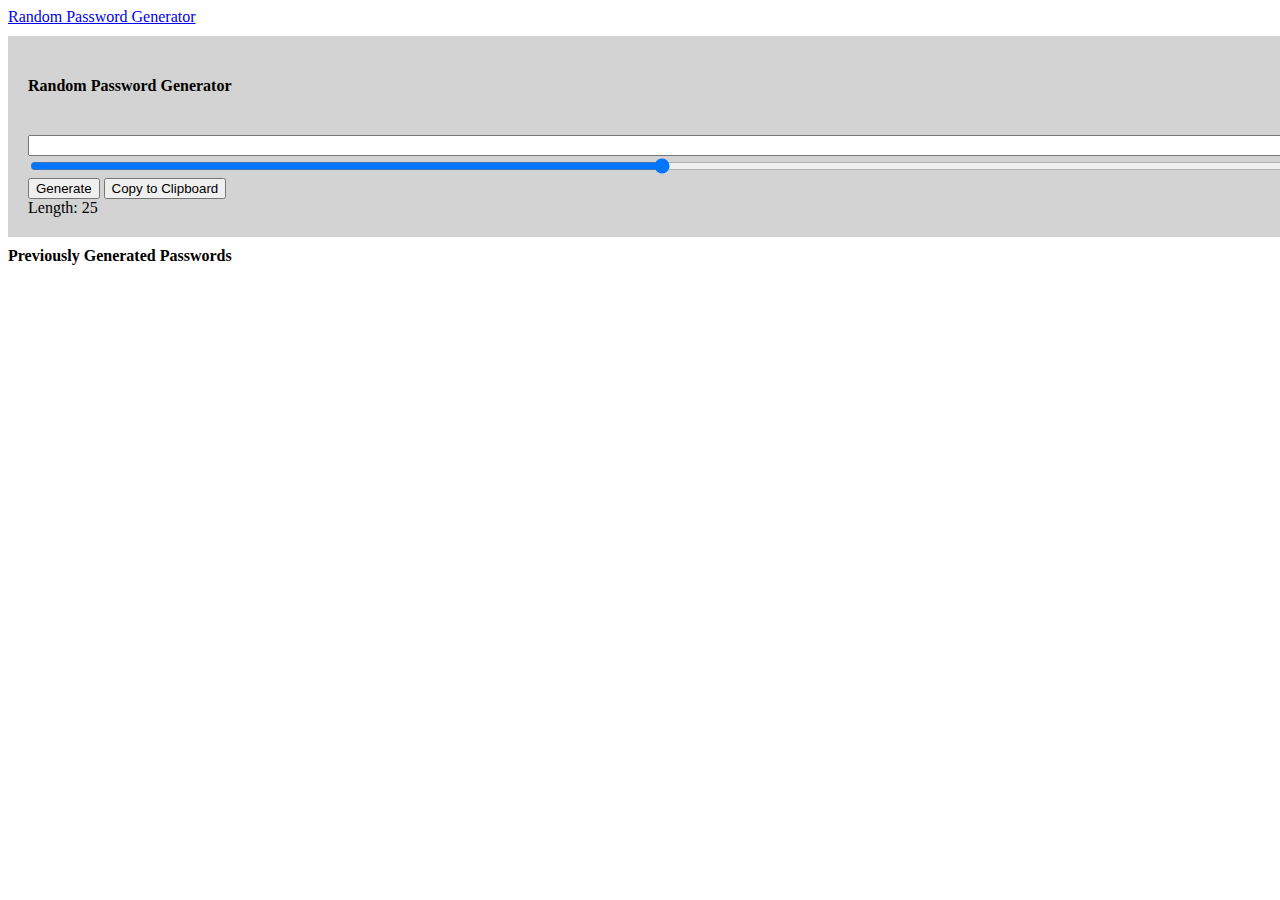
<file: video/video.html>
<!DOCTYPE html>
<html lang="en">

<head>
    <meta charset="UTF-8">
    <meta name="viewport" content="width=device-width, initial-scale=1.0">
    <meta http-equiv="X-UA-Compatible" content="ie=edge">
    <title>Random Password Generator</title>

    <link rel="stylesheet" href="https://stackpath.bootstrapcdn.com/bootstrap/4.1.0/css/bootstrap.min.css"
        integrity="sha384-9gVQ4dYFwwWSjIDZnLEWnxCjeSWFphJiwGPXr1jddIhOegiu1FwO5qRGvFXOdJZ4" crossorigin="anonymous">
    <link rel="stylesheet" href="video.css">


</head>

<body>

    <nav class="navbar navbar-dark bg-dark">
        <a class="navbar-brand" href="#">Random Password Generator</a>
    </nav>

    <div class="container">

        <div class="row">

            <div class="col-lg-8 col-sm-12 mx-auto">

                <div class="content">
                    <h4>Random Password Generator</h4>
                    <br />
                    <input type="text" id="display">
                    <br />
                    <input type="range" min="0" max="50" name="slider" id="slider">
                    <br />
                    <button onclick="generate()">Generate</button>
                    <button onclick="copyPassword()">Copy to Clipboard</button>
                    <div id="length"></div>
                </div>

                <div class="previous_passwords">
                    <b>Previously Generated Passwords</b>
                    <br />
                    <div id="lastNums"></div>
                </div>

            </div>

        </div>

    </div>
    <script src="video.js"></script>
</body>

</html>
</file>
<file: assets/style.css>
/* Jamie Morris Homework-3 Random Password Generator */
/* Styles for Homework 3 */
/* Styles for body */
body {
    background-color: #E8E8E8;
    margin: 0 auto;
    font-family: 'Arial', 'Helvetica Neue', Helvetica, sans-serif;
    color: #696969;
}
/* Styles for the wrapper div */
#wrapper {
    background-color: #F5F5F5;
    margin-left: 15%;
    padding-bottom: 50px;
    padding-top: 30px;
    margin-top: 30px;
    width: 980px;
}
/* Styles for the content div */
#content {
    margin-left: 10%;
    margin-right: 10%;
    background-color: #FFFFFF;
    box-shadow: 5px 10px 18px #888888;

}
/* Styles for h1 */
h1 {
    text-align: center;
    margin-top: 5px;
    margin-bottom: 45px;
    font-size: 2em;
    font-family: 'Arial', 'Helvetica Neue', Helvetica, sans-serif;
    font-weight: bold;

}
/* Styles for h2 */
h2 {
    margin-left: 20px;
    padding-top: 10px;
    margin-bottom: 10px;
    font-size: 1.5em;
    font-family: 'Arial', 'Helvetica Neue', Helvetica, sans-serif;
    font-weight: bold;
}
/* Styles for textarea */
textarea {
    padding: 10%;
    border: dashed 1px gray;
    margin-left: 10%;
    padding-left: 15%;
    padding-right: 15%;
    width: 50%;
    font-family: "Lucida Console", Monaco, monospace;
    text-align: center;
    color: #696969;
    font-size: 18px;
}
/* Styles for button div */
#btn {
    margin-top: 20px;
}
/* Styles for generate button */
#generate {
    background-color: #f44336;
    font-size: 20px;
    padding: 14px 40px;
    border-radius: 15px;
    margin-left: 18%;
    margin-bottom: 10px;
}
/* Styles for copy button */
#copy {
    background-color: #e7e7e7;
    font-size: 20px;
    padding: 14px 40px;
    border-radius: 15px;
    margin-left: 10px;
    margin-bottom: 10px;
}

/* Start Media Query */
/* A Media Query max-width: 980px */
@media screen and (max-width: 980px) {
    /* Resized content to fit 980px  */
    body {
        max-width: 980px;
    }   
    /* Styles for the wrapper div */
    #wrapper {
        width: 100%;
        }
}
    /* A Media Query max-width: 786px */
    @media screen and (max-width: 786px) {
    /* Resized content to fit 786px  */
    body {
        max-width: 786px;
    } 
    /* Styles for the wrapper div */
    #wrapper {
        width: 100%;
        }
/* Styles for generate button */
#generate {
    
    margin-left: 10%;
    margin-bottom: 10px;
}
/* Styles for copy button */

    }
    /* A Media Query max-width: 640px */
    @media screen and (max-width: 640px) {
     /* Resized content to fit 640px  */
     body {
        max-width: 640px;
    } 
    
     #wrapper {
        width: 100%;
        }
        #btn {
            margin-top: 20px;
        }
        /* Styles for generate button */
        #generate {
            margin-left: 22%;
            
        }
        /* Styles for copy button */
        #copy {
            margin-left: 22%;
            
        }
    
    }
</file>
<file: video/video.css>
.content {
    margin-top: 10px;
    margin-bottom: 10px;
    background-color: lightgray;
    padding: 20px;
    width: 100%; 
}

#display {
    width: 100%; 

}

#slider {
    width: 100%; 
}
</file>
